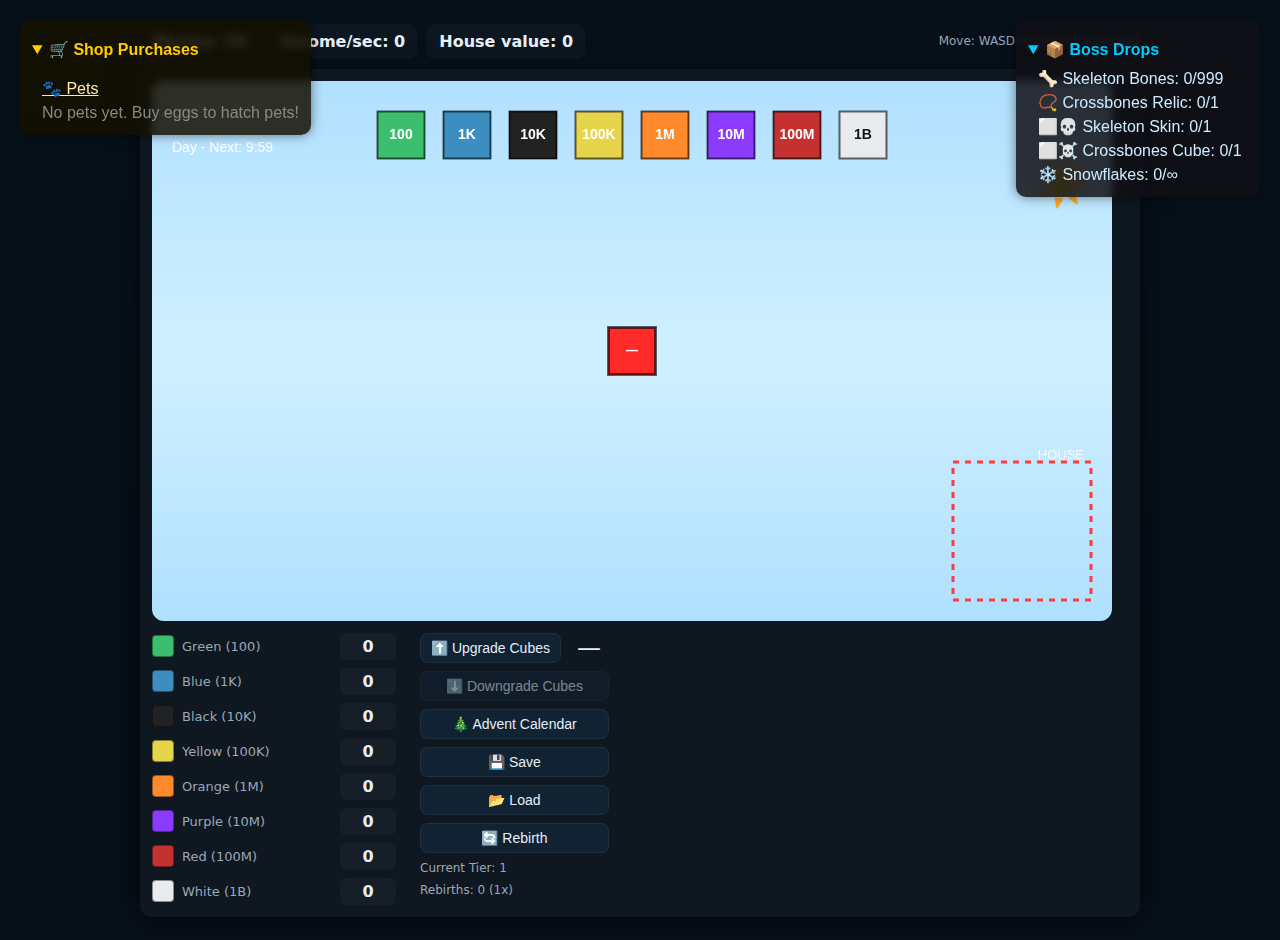
<file: main.html>
<!doctype html>
<html lang="en">
<head>
<meta charset="utf-8" />
<meta name="viewport" content="width=device-width,initial-scale=1" />
<title>Cubes Game — Specials</title>
<style>
  :root{
    --bg:#111;
    --panel:#0f1720;
    --text:#e6eef6;
    --muted:#9aa8b7;
    --accent:#ff3b3b;
  }
  html,body{height:100%;margin:0;font-family:Inter,Segoe UI,Roboto,system-ui,-apple-system,Arial}
  body{background:linear-gradient(180deg,#07101a,#051017);color:var(--text);display:flex;align-items:center;justify-content:center;padding:20px}
  .wrap{width:1000px;max-width:98vw}
  .hud{display:flex;gap:16px;align-items:center;margin-bottom:8px}
  .stat{background:rgba(255,255,255,0.03);padding:8px 12px;border-radius:8px;font-weight:600;color:var(--text)}
  .muted{color:var(--muted);font-weight:400}
  .game{background:var(--panel);padding:12px;border-radius:12px;box-shadow:0 8px 30px rgba(0,0,0,0.6)}
  canvas{background:linear-gradient(180deg,#0b2330,#08202a);display:block;border-radius:12px;cursor:crosshair}
  .bottom-row{display:flex;align-items:flex-start;gap:24px;margin-top:12px}
  .legend{display:flex;flex-direction:column;gap:8px}
  .legend-row{display:flex;align-items:center;gap:8px}
  .swatch{width:20px;height:20px;border-radius:4px;border:1px solid rgba(0,0,0,0.4)}
  .legend-label{min-width:150px;color:var(--muted);font-size:13px}
  .counter{background:rgba(255,255,255,0.03);padding:4px 8px;border-radius:6px;min-width:40px;text-align:center;font-weight:700}
  .controls{display:flex;flex-direction:column;gap:8px}
  button{background:#123;color:var(--text);padding:6px 10px;border-radius:8px;border:1px solid rgba(255,255,255,0.06);cursor:pointer;font-size:14px}
  button:active{transform:translateY(1px)}
  button:disabled{opacity:0.5;cursor:not-allowed}
  .hint{font-size:12px;color:var(--muted)}
  .topline{display:flex;gap:10px;align-items:center;margin-bottom:10px}
  .small{font-size:12px;color:var(--muted)}

  #bossDropsContainer {
    position: fixed;
    top: 20px;
    right: 20px;     /* move anywhere you want */
    z-index: 10000;

    background: rgba(15, 15, 20, 0.85);
    padding: 10px 12px;
    border-radius: 10px;
    box-shadow: 0 0 12px rgba(0,0,0,0.5);
    backdrop-filter: blur(4px);
    color: #cdeaff;
    font-family: sans-serif;
    min-width: 220px;
  }

  #bossDropsContainer summary {
  cursor: pointer;
  font-weight: bold;
  font-size: 16px;
  color: #00ccff;
  }

  #bossDropsContainer details[open] summary {
  color: #00ffff;
  }


#shopPurchasesContainer {
  position: fixed;
  top: 20px;
  left: 20px;      /* Put shop on left, boss on right */
  z-index: 10000;

  background: rgba(20, 15, 0, 0.85);
  padding: 10px 12px;
  border-radius: 10px;
  box-shadow: 0 0 12px rgba(0,0,0,0.5);
  backdrop-filter: blur(4px);
  color: #ffe9a3;
  font-family: sans-serif;
  min-width: 220px;
}

#shopPurchasesContainer summary {
  cursor: pointer;
  font-weight: bold;
  font-size: 16px;
  color: #ffcc00;
}

#shopPurchasesContainer details[open] summary {
  color: #ffe066;
}

/* Admin Panel Styles */
#adminPanel {
  position: fixed;
  top: 50%;
  left: 50%;
  transform: translate(-50%, -50%);
  background: rgba(20, 20, 30, 0.98);
  border: 2px solid #FFD700;
  border-radius: 15px;
  padding: 20px;
  z-index: 10000;
  color: white;
  min-width: 500px;
  max-width: 80vw;
  max-height: 80vh;
  overflow-y: auto;
  display: none;
  box-shadow: 0 0 30px rgba(255, 215, 0, 0.5);
}

#adminPanel.active {
  display: block;
}

#adminPanel h2 {
  margin: 0 0 15px 0;
  color: #FFD700;
  text-align: center;
  font-size: 24px;
}

.admin-section {
  margin: 15px 0;
  padding: 10px;
  background: rgba(255, 255, 255, 0.05);
  border-radius: 8px;
}

.admin-section h3 {
  margin: 0 0 10px 0;
  color: #00ffff;
  font-size: 16px;
}

.admin-btn {
  background: #1a4d7a;
  color: white;
  border: 1px solid #00ffff;
  padding: 8px 15px;
  margin: 5px;
  border-radius: 5px;
  cursor: pointer;
  font-size: 14px;
  transition: all 0.2s;
}

.admin-btn:hover {
  background: #2a5d8a;
  transform: translateY(-2px);
}

.admin-btn:active {
  transform: translateY(0);
}

.admin-input {
  background: #222;
  color: white;
  border: 1px solid #555;
  padding: 5px 10px;
  border-radius: 5px;
  margin: 5px;
  width: 100px;
}

.admin-close {
  position: absolute;
  top: 10px;
  right: 10px;
  background: #8B0000;
  border: none;
  color: white;
  font-size: 20px;
  width: 30px;
  height: 30px;
  border-radius: 50%;
  cursor: pointer;
}
</style>
</head>
<body>
  <!-- Admin Panel -->
<div id="adminPanel">
  <button class="admin-close" onclick="toggleAdminPanel()">×</button>
  <h2>🔧 Admin Panel 🔧</h2>
  
  <!-- Money Section -->
  <div class="admin-section">
    <h3>💰 Money Controls</h3>
    <button class="admin-btn" onclick="adminAddMoney(1000000000000000000000000000000000n)">+100DC</button>
    <button class="admin-btn" onclick="adminAddMoney(1000000000000000000000000n)">+1SP</button>
    <button class="admin-btn" onclick="adminAddMoney(1000000000000000000n)">+1QI</button>
    <button class="admin-btn" onclick="adminAddMoney(1000000000000n)">+1T</button>
    <button class="admin-btn" onclick="adminSetMoney(0n)">Reset to 0</button>
  </div>
  
  <!-- Day/Night Controls -->
  <div class="admin-section">
    <h3>🌍 Day/Night Cycle</h3>
    <button class="admin-btn" onclick="changeDayNightCycle('day', true)">☀️ Set Day</button>
    <button class="admin-btn" onclick="changeDayNightCycle('sunset', true)">🌅 Set Sunset</button>
    <button class="admin-btn" onclick="changeDayNightCycle('night', true)">🌙 Set Night</button>
    <button class="admin-btn" onclick="changeDayNightCycle('sunrise', true)">🌄 Set Sunrise</button>
  </div>
  
  <!-- Event Controls -->
  <div class="admin-section">
    <h3>🎮 Events</h3>
    <button class="admin-btn" onclick="adminTriggerEvent('Blackhole')">⚫ Blackhole</button>
    <button class="admin-btn" onclick="adminTriggerEvent('Hurricane')">🌀 Hurricane</button>
    <button class="admin-btn" onclick="adminTriggerEvent('Disco')">🪩 Disco</button>
    <button class="admin-btn" onclick="adminTriggerEvent('Volcano')">🌋 Volcano</button>
    <button class="admin-btn" onclick="adminTriggerEvent('Earthquake')">🫨 Earthquake</button>
    <button class="admin-btn" onclick="adminTriggerEvent('Glitched')">⚜️ Glitched</button>
    <button class="admin-btn" onclick="adminTriggerEvent('Galactic')">🚀 Galactic</button>
    <button class="admin-btn" onclick="triggerWeatherEvent()">🌦️ Random Weather</button>
    <button class="admin-btn" onclick="startChristmasEvent()">🎄 Christmas</button>
  </div>
  
  <!-- Boss Controls -->
  <div class="admin-section">
    <h3>☠️ Boss Controls</h3>
    <button class="admin-btn" onclick="spawnBoss()">Spawn Boss</button>
    <button class="admin-btn" onclick="adminKillBoss()">Kill Boss</button>
  </div>
  
  <!-- Advent Calendar Controls -->
  <div class="admin-section">
    <h3>📅 Advent Calendar</h3>
    <button class="admin-btn" onclick="adminAdventSkipDay()">⏭️ Skip +1 Day</button>
    <button class="admin-btn" onclick="adminAdventBackDay()">⏮️ Back -1 Day</button>
    <button class="admin-btn" onclick="adminAdventReset()">🔄 Reset to Today</button>
    <button class="admin-btn" onclick="showAdventCalendar()">📖 Open Calendar</button>
    <span style="color:#aaa; font-size:12px; margin-left:10px;">Current: Day <span id="adminAdventDay">1</span></span>
  </div>
  
  <!-- Pet Controls -->
  <div class="admin-section">
    <h3>🐾 Pet Controls</h3>
    <button class="admin-btn" onclick="adminGiveRandomEgg()">🥚 Random Egg</button>
    <button class="admin-btn" onclick="adminClearAllPets()">🗑️ Clear All Pets</button>
    <button class="admin-btn" onclick="adminMaxPetSlots()">⬆️ Max Pet Slots (10)</button>
  </div>
  
  <!-- Rebirth Controls -->
  <div class="admin-section">
    <h3>🔄 Rebirth</h3>
    <button class="admin-btn" onclick="adminCompleteRebirth()">Complete Next Rebirth</button>
    <button class="admin-btn" onclick="adminResetRebirths()">Reset All Rebirths</button>
    <span style="color:#aaa; font-size:12px; margin-left:10px;">Current: <span id="adminRebirthCount">0</span></span>
  </div>
  
  <!-- Cube Controls -->
  <div class="admin-section">
    <h3>🎲 Cube Controls</h3>
    <button class="admin-btn" onclick="adminMaxAllCubes()">Max All Cubes (999)</button>
    <button class="admin-btn" onclick="adminClearAllCubes()">Clear All Cubes</button>
  </div>
  
  <!-- Shop Controls -->
  <div class="admin-section">
    <h3>🛒 Shop</h3>
    <button class="admin-btn" onclick="adminUnlockAllShop()">Unlock All Items</button>
  </div>
</div>
<div class="wrap">
  <div class="hud topline">
    <div class="stat" id="moneyDisplay">Money: 0</div>
    <div class="stat" id="incomeDisplay">Income/sec: 0</div>
    <div class="stat" id="houseDisplay">House value: 0</div>
    <div style="flex:1"></div>
<div class="small muted">Move: WASD or click to set target</div>
  </div>

  <div class="game">
    <canvas id="gameCanvas" width="960" height="540"></canvas>

    <div class="bottom-row">
      <div class="legend" id="legendContainer"></div>

<div class="controls">
  <div style="display:flex;gap:8px;align-items:center;">
    <button id="upgradeBtn" style="flex:1;">⬆️ Upgrade Cubes</button>
    <div id="eventIndicator" style="font-size:24px;width:40px;text-align:center;flex-shrink:0;" title="No active event">—</div>
  </div>
  <button id="downgradeBtn">⬇️ Downgrade Cubes</button>
  <button id="adventBtn">🎄 Advent Calendar</button>
  <button id="saveBtn">💾 Save</button>
  <button id="loadBtn">📂 Load</button>
  <button id="rebirthBtn">🔄 Rebirth</button>
  <div class="hint" id="tierHint">Current Tier: 1</div>
  <div class="hint" id="rebirthHint">Rebirths: 0 (1x)</div>
</div>

      <!-- 🧭 Inventory / Drop Counter -->
    <div id="inventoryContainer" style="color:white;">
      <div class="legend-label"></div>
      <div id="inventoryList" style="margin-top:6px; line-height:1.5;"></div>
    </div>

    <!-- 🏪 SHOP AREA (hidden until inside house) -->
    <div id="shopContainer" style="display:none; color:white;">
      <div class="legend-label">🏪 SHOP</div>
      <div id="shopItems" style="margin-top:6px; line-height:1.5;"></div>
    </div>

 </div>
 </div>
</div>

<script>
const canvas = document.getElementById('gameCanvas');


// === ADMIN ABUSE EVENTS CONFIGURATION ===
const adminAbuseEvents = [
  {
    name: "Blackhole",
    key: "!",
    duration: 120000, // 2 minutes in ms
    incomeBoost: 1.30, // 30% boost
    bg: "radial-gradient(circle at center, #000000 0%, #1a0033 30%, #330066 60%, #000000 100%)",
    overlay: "rgba(0,0,0,0.3)",
    animation: "blackhole"
  },
  {
    name: "Hurricane",
    key: "@",
    duration: 60000, // 1 minute
    incomeBoost: 1.15,
    bg: "radial-gradient(circle, #334455 0%, #1a2a3a 50%, #0d1520 100%)",
    overlay: "rgba(100,120,150,0.25)",
    animation: "hurricane"
  },
  {
    name: "Disco",
    key: "#",
    duration: 95000, // 1 min 35 sec
    incomeBoost: 1.25,
    bg: "linear-gradient(45deg, #ff00ff 0%, #00ffff 25%, #ffff00 50%, #ff00ff 75%, #00ffff 100%)",
    overlay: "rgba(255,255,255,0.1)",
    animation: "disco"
  },
  {
    name: "Volcano",
    key: "$",
    duration: 45000, // 45 seconds
    incomeBoost: 1.35,
    bg: "linear-gradient(180deg, #330000 0%, #660000 30%, #ff4400 60%, #ff8800 100%)",
    overlay: "rgba(255,100,0,0.3)",
    animation: "volcano"
  },
  {
    name: "Earthquake",
    key: "%",
    duration: 15000, // 15 seconds
    incomeBoost: 1.50,
    bg: "linear-gradient(180deg, #2a2520 0%, #3a2a20 50%, #2a2520 100%)",
    overlay: "rgba(100,80,60,0.2)",
    animation: "earthquake"
  },
  {
    name: "Glitched",
    key: "^",
    duration: 60000, // 1 minute
    incomeBoost: 1.35,
    bg: "linear-gradient(90deg, #000 0%, #0f0 2%, #000 4%, #f0f 6%, #000 8%, #0ff 10%, #000 100%)",
    overlay: "rgba(0,255,0,0.15)",
    animation: "glitched"
  },
  {
    name: "Galactic",
    key: "&",
    duration: 180000, // 3 minutes
    incomeBoost: 1.20,
    bg: "radial-gradient(circle at 20% 30%, #4a0080 0%, #000033 40%, #000000 100%)",
    overlay: "rgba(80,60,150,0.2)",
    animation: "galactic"
  }
];

// === CHRISTMAS EVENT CONFIGURATION ===
const christmasEvent = {
  active: false,
  lastTrigger: 0,
  interval: 60 * 60 * 1000, // 1 hour in ms
  duration: 10 * 60 * 1000, // 10 minutes active
  incomeBoost: 1.20, // 20% boost
  snowflakes: [],
  snowCollected: 0
};

// === ADVENT CALENDAR CONFIGURATION ===
const adventCalendar = {
  currentDay: 1, // Tracks which day we're on (1-25)
  year: new Date().getFullYear(),
  claimedDays: [], // Array of claimed day numbers
    debugOffset: 0, // NEW: For debug day skipping
  rewards: {
    1: { type: "pet", name: "Snowflake Cube", icon: "❄️", color: "#B0E0E6", ability: "passive_income", value: 1.10, description: "+10% income" },
    2: { type: "sword", name: "Candy Cane Sword", icon: "🍭", special: 3, price: 0 },
    3: { type: "pet", name: "Gingerbread Cube", icon: "🍪", color: "#8B4513", ability: "speed_boost", value: 1.15, description: "+15% speed" },
    4: { type: "snow", amount: 50 },
    5: { type: "pet", name: "Holly Cube", icon: "🎄", color: "#228B22", ability: "money_doubler", value: 0.20, description: "Double money (5min)" },
    6: { type: "skin", name: "Santa Skin", icon: "🎅", special: 8, color: "#DC143C" },
    7: { type: "money", amount: 1_000_000_000_000_000n }, // 1QA
    8: { type: "pet", name: "Star Cube", icon: "⭐", color: "#FFD700", ability: "shooting_star", value: 0.50, description: "Shooting star (10min)" },
    9: { type: "relic", name: "Christmas Relic", icon: "🎁", special: 1.45 },
    10: { type: "snow", amount: 100 },
    11: { type: "pet", name: "Bell Cube", icon: "🔔", color: "#C0C0C0", ability: "entity_spawner", value: 1, description: "Spawns entities (10min)" },
    12: { type: "sword", name: "Frost Blade", icon: "❄️🗡️", special: 5, price: 0 },
    13: { type: "pet", name: "Ornament Cube", icon: "🎀", color: "#FF69B4", ability: "passive_income", value: 1.15, description: "+15% income" },
    14: { type: "money", amount: 10_000_000_000_000_000n }, // 10QA
    15: { type: "skin", name: "Elf Skin", icon: "🧝", special: 9, color: "#32CD32" },
    16: { type: "snow", amount: 150 },
    17: { type: "pet", name: "Wreath Cube", icon: "🎊", color: "#006400", ability: "cycle_changer", value: 0.80, description: "Change day/night (2min)" },
    18: { type: "money", amount: 100_000_000_000_000_000n }, // 100QA
    19: { type: "snow", amount: 200 },
    20: { type: "money", amount: 1_000_000_000_000_000_000n }, // 1QI
    21: { type: "pet", name: "Reindeer Cube", icon: "🦌", color: "#8B4513", ability: "double_damage", value: 2, description: "2x sword damage" },
    22: { type: "snow", amount: 250 },
    23: { type: "money", amount: 10_000_000_000_000_000_000n }, // 10QI
    24: { type: "money", amount: 100_000_000_000_000_000_000n }, // 100QI
    25: { type: "money", amount: 1_000_000_000_000_000_000_000n } // 1SX - Christmas Day Grand Prize!
  }
};

// Christmas pet database
const christmasPets = {
  "Snowflake Cube": { name: "Snowflake Cube", color: "#B0E0E6", icon: "❄️", ability: "passive_income", value: 1.10, description: "+10% income" },
  "Gingerbread Cube": { name: "Gingerbread Cube", color: "#8B4513", icon: "🍪", ability: "speed_boost", value: 1.15, description: "+15% speed" },
  "Holly Cube": { name: "Holly Cube", color: "#228B22", icon: "🎄", ability: "money_doubler", value: 0.20, description: "Double money (5min)" },
  "Star Cube": { name: "Star Cube", color: "#FFD700", icon: "⭐", ability: "shooting_star", value: 0.50, description: "Shooting star (10min)" },
  "Bell Cube": { name: "Bell Cube", color: "#C0C0C0", icon: "🔔", ability: "entity_spawner", value: 1, description: "Spawns entities (10min)" },
  "Ornament Cube": { name: "Ornament Cube", color: "#FF69B4", icon: "🎀", ability: "passive_income", value: 1.15, description: "+15% income" },
  "Wreath Cube": { name: "Wreath Cube", color: "#006400", icon: "🎊", ability: "cycle_changer", value: 0.80, description: "Change day/night (2min)" },
  "Reindeer Cube": { name: "Reindeer Cube", color: "#8B4513", icon: "🦌", ability: "double_damage", value: 2, description: "2x sword damage" }
};

// Christmas Shop Items
const christmasShopItems = {
  Swords: [
    { icon: "🎅🗡️", price: 1_000_000_000_000_000_000n, name: "Santa's Blade", limit: 1, special: 4 }
  ],
  Relics: [
    { icon: "🔔", price: 100_000_000_000_000_000_000_000n, name: "Jingle Bell Relic", limit: 1, special: 1.52 }
  ],
  Eggs: [
    { icon: "🎁", price: 100_000_000_000_000_000_000_000_000_000n, name: "Gift Egg", limit: 999, special: 1 }
  ],
  Skins: [
    { icon: "🎄", price: 10_000_000_000_000_000_000_000n, name: "Christmas Tree Skin", limit: 1, special: 10, color: "#228B22" }
  ],
  Potions: [
    { icon: "🎅🧪", price: 100_000_000_000_000_000_000n, name: "Santa's Potion", limit: 999, special: 5.2 }
  ]
};


// === DAY/NIGHT CYCLE CONFIGURATION ===
// === DAY/NIGHT CYCLE CONFIGURATION ===
const dayNightCycle = {
  current: "day", // "day", "night", "sunrise", "sunset"
  duration: 15 * 60 * 1000, // 15 minutes in milliseconds
  transitionDuration: 5 * 60 * 1000, // 5 minutes for sunrise/sunset
  nextChange: Date.now() + 10 * 60 * 1000, // 10 min until sunset starts
  transitioning: false,
  transitionProgress: 0,
  
  day: {
    background: "linear-gradient(180deg, #87CEEB 0%, #E0F6FF 50%, #87CEEB 100%)",
    canvasGradient: ["#B0E0FF", "#D0F0FF", "#B0E0FF"],
    overlay: "rgba(255, 255, 150, 0.1)",
    emoji: "☀️",
    name: "Day",
    celestialBody: "☀️",
    celestialY: 80
  },
  
  sunset: {
    background: "linear-gradient(180deg, #FF6B35 0%, #FF8C42 30%, #FFA756 60%, #87CEEB 100%)",
    canvasGradient: ["#FF6B35", "#FF8C42", "#FFA756"],
    overlay: "rgba(255, 100, 50, 0.2)",
    emoji: "🌅",
    name: "Sunset",
    celestialBody: "🌇",
    celestialY: 200
  },
  
  night: {
    background: "linear-gradient(180deg, #0A1128 0%, #1A2238 50%, #0A1128 100%)",
    canvasGradient: ["#0b2330", "#08202a", "#0b2330"],
    overlay: "rgba(0, 0, 50, 0.4)",
    emoji: "🌙",
    name: "Night",
    celestialBody: "🌙",
    celestialY: 80
  },
  
  sunrise: {
    background: "linear-gradient(180deg, #1A2238 0%, #FF6B35 40%, #FFB347 70%, #87CEEB 100%)",
    canvasGradient: ["#1A2238", "#FF6B35", "#FFB347"],
    overlay: "rgba(255, 150, 100, 0.2)",
    emoji: "🌄",
    name: "Sunrise",
    celestialBody: "🌅",
    celestialY: 200
  }
};

let dayNightStars = []; // for night time stars
let sunsetClouds = []; // for sunset/sunrise clouds

// Generate stars for night time
function generateStars() {
  dayNightStars = [];
  for (let i = 0; i < 100; i++) {
    dayNightStars.push({
      x: Math.random() * W,
      y: Math.random() * H * 0.6, // only in top 60% of screen
      size: 1 + Math.random() * 2,
      twinkle: Math.random(),
      twinkleSpeed: 0.5 + Math.random() * 1.5
    });
  }
}

// Generate clouds for sunset/sunrise
function generateClouds() {
  sunsetClouds = [];
  for (let i = 0; i < 8; i++) {
    sunsetClouds.push({
      x: Math.random() * W,
      y: 100 + Math.random() * 150,
      width: 60 + Math.random() * 80,
      height: 30 + Math.random() * 20,
      speed: 10 + Math.random() * 20,
      opacity: 0.3 + Math.random() * 0.4
    });
  }
}

// Change day/night cycle
// Change day/night cycle
function changeDayNightCycle(newCycle, isManual = false) {
  if (dayNightCycle.current === newCycle && !isManual) return;
  
  const oldCycle = dayNightCycle.current;
  dayNightCycle.current = newCycle;
  
  // Set next change time based on cycle
  if (isManual) {
    // Manual trigger - set appropriate next auto change
    if (newCycle === "day") {
      dayNightCycle.nextChange = Date.now() + 10 * 60 * 1000; // 10 min until sunset
    } else if (newCycle === "sunset") {
      dayNightCycle.nextChange = Date.now() + 5 * 60 * 1000; // 5 min until night
    } else if (newCycle === "night") {
      dayNightCycle.nextChange = Date.now() + 10 * 60 * 1000; // 10 min until sunrise
    } else if (newCycle === "sunrise") {
      dayNightCycle.nextChange = Date.now() + 5 * 60 * 1000; // 5 min until day
    }
  } else {
    // Auto progression
    if (newCycle === "sunset") {
      dayNightCycle.nextChange = Date.now() + 5 * 60 * 1000; // 5 min until night
    } else if (newCycle === "night") {
      dayNightCycle.nextChange = Date.now() + 10 * 60 * 1000; // 10 min until sunrise
    } else if (newCycle === "sunrise") {
      dayNightCycle.nextChange = Date.now() + 5 * 60 * 1000; // 5 min until day
    } else if (newCycle === "day") {
      dayNightCycle.nextChange = Date.now() + 10 * 60 * 1000; // 10 min until sunset
    }
  }
  
  console.log(`🌍 ${dayNightCycle[newCycle].name} started! Next change in ${Math.round((dayNightCycle.nextChange - Date.now()) / 60000)} minutes`);
  
  // Generate appropriate particles
  if (newCycle === "night" || newCycle === "sunrise") {
    generateStars();
  }
  if (newCycle === "sunset" || newCycle === "sunrise") {
    generateClouds();
  }
  
  updateEventIndicator();
    // Update shop display if player is in house
  if (insideHouse) {
    updateShopDisplay();
  }
}


// Auto cycle with transitions
function checkDayNightCycle() {
  if (Date.now() >= dayNightCycle.nextChange) {
    const current = dayNightCycle.current;
    
    // Progression: day -> sunset -> night -> sunrise -> day
    if (current === "day") {
      changeDayNightCycle("sunset");
    } else if (current === "sunset") {
      changeDayNightCycle("night");
    } else if (current === "night") {
      changeDayNightCycle("sunrise");
    } else if (current === "sunrise") {
      changeDayNightCycle("day");
    }
  }
}

// Check cycle every second
setInterval(checkDayNightCycle, 1000);

// Auto cycle every 15 minutes
function checkDayNightCycle() {
  if (Date.now() >= dayNightCycle.nextChange) {
    const newCycle = dayNightCycle.current === "day" ? "night" : "day";
    changeDayNightCycle(newCycle);
  }
}

// Check cycle every second
setInterval(checkDayNightCycle, 1000);
const rebirthLevels = [
  {
    level: 1,
    cost: 1_000_000_000n, // 1B
    requiredCube: "Red",
    requiredCount: 10,
    incomeMultiplier: 0.5,
    description: "Rebirth 1: +0.5x Income"
  },
  {
    level: 2,
    cost: 1_000_000_000_000n, // 1T
    requiredCube: "Light Blue",
    requiredCount: 10,
    incomeMultiplier: 0.5,
    petSlotReward: 1,
    description: "Rebirth 2: +0.5x Income, +1 Pet Slot"
  },
  {
    level: 3,
    cost: 1_000_000_000_000_000n, // 1QA
    requiredCube: "Light Orange",
    requiredCount: 10,
    incomeMultiplier: 0.5,
    description: "Rebirth 3: +0.5x Income"
  },
  {
    level: 4,
    cost: 1_000_000_000_000_000_000n, // 1QI
    requiredCube: "Light Gray",
    requiredCount: 10,
    incomeMultiplier: 0.5,
    petSlotReward: 1,
    description: "Rebirth 4: +0.5x Income, +1 Pet Slot"
  },
  {
    level: 5,
    cost: 1_000_000_000_000_000_000_000n, // 1SX
    requiredCube: "Indigo",
    requiredCount: 10,
    incomeMultiplier: 0.5,
    description: "Rebirth 5: +0.5x Income"
  },
  {
    level: 6,
    cost: 1_000_000_000_000_000_000_000_000n, // 1SP
    requiredCube: "Dark Purple",
    requiredCount: 10,
    incomeMultiplier: 0.5,
    description: "Rebirth 6: +0.5x Income"
  },
  {
    level: 7,
    cost: 1_000_000_000_000_000_000_000_000_000n, // 1OC
    requiredCube: "Neon Green",
    requiredCount: 10,
    incomeMultiplier: 0.5,
    petSlotReward: 1,
    description: "Rebirth 7: +0.5x Income, +1 Pet Slot"
  },
  {
    level: 8,
    cost: 100_000_000_000_000_000_000_000_000_000n, // 100OC (1NO)
    requiredCube: "Bright Orange",
    requiredCount: 10,
    incomeMultiplier: 0.5,
    description: "Rebirth 8: +0.5x Income"
  },
  {
    level: 9,
    cost: 100_000_000_000_000_000_000_000_000_000_000n, // 1DC
    requiredCube: "Dark Brown",
    requiredCount: 10,
    incomeMultiplier: 0.5,
    petSlotReward: 2,
    goldenSwordReward: true,
    description: "Rebirth 9: +0.5x Income, +2 Pet Slots, Golden Sword (MAX)"
  }
];

let rebirthCount = 0;
let rebirthMultiplier = 1.0;
let maxPetSlots = 3; // NEW: Track max pet slots

const rebirthBtn = document.getElementById('rebirthBtn');
const rebirthHint = document.getElementById('rebirthHint');

// Admin Abuse event state
let currentAdminEvent = null;
let adminEventTimer = null;
let adminEventParticles = [];
let adminEventOverlayAlpha = 0;
let adminEventShakeX = 0;
let adminEventShakeY = 0;

const ctx = canvas.getContext('2d');

const W = canvas.width, H = canvas.height;
const CUBE_SIZE = 48;
const CUBE_SPACING = 18;
const CUBE_COUNT = 8;
const TOP_Y = 30;

const moneyDisplay = document.getElementById('moneyDisplay');
const incomeDisplay = document.getElementById('incomeDisplay');
const houseDisplay = document.getElementById('houseDisplay');
const legendContainer = document.getElementById('legendContainer');
const upgradeBtn = document.getElementById('upgradeBtn');
const downgradeBtn = document.getElementById('downgradeBtn');
const tierHint = document.getElementById('tierHint');

let cubeTier = 0; // 0 = base, 1 = tier 2, 2 = tier 3

let currentWeather = null;
let weatherTimer = null;
let weatherMultiplier = 1; // affects income
let speedMultiplier = 1;   // affects movement
let weatherOverlayAlpha = 0;

let weatherParticles = [];

// put this at top-level, once
let equippedCategory = null;

// make equipCategory callable from inline onclick in the generated HTML
window.equipCategory = function(cat) {
  // toggle: equip if different, unequip if same
  equippedCategory = (equippedCategory === cat) ? null : cat;
  // refresh inventory UI
  updateInventoryDisplay();
};

let equippedItems = {}; // e.g. { Swords: "Iron Sword", Relics: "Magic Relic" }


let equippedSwordSpecial = 0;
let equippedRelicSpecial = 1;
let equippedEggSpecial = 0;
let equippedSkinSpecial = 1;
let equippedPotionSpecial = 1;

// Potion event state
let potionActive = false;
let potionMultiplier = 1;
let potionEndTime = 0;

let swordicon ="";

const skins = {
  1:   { color: "#ff2b2b" },
  2:  { color: "#4d7cff" },
  3: { color: "#a45ee5" },
  4:  { color: "#ffd700" },
  5:  { color: "#e9ecef" },
  6: { color: "#FFF917" }, // Sunny
  7: { color: "#312F36" }, // Night
  8: { color: "#DC143C" }, // Santa Red
  9: { color: "#32CD32" }, // Elf Green
  10: { color: "#228B22" } // Christmas Tree Green - NEW
};
// Global pet ability flags
window.giftDropMultiplier = 1.0;
window.healingShieldActive = false;
window.luckyStarActive = false;
window.luckyStarMultiplier = 1.0;

window.equipItem = function equipItem(category, itemName) {
  // Find item in player inventory
  const inventoryCategory = playerInventory[category];
  if (!inventoryCategory) {
    console.error("Category not found:", category);
    return;
  }
  
  const item = inventoryCategory.find(i => i.name === itemName);
  if (!item) {
    console.error("Item not found:", itemName);
    return;
  }

  // Assign special values to corresponding global variable
  switch (category) {
    case "Swords":
      equippedSwordSpecial = item.special || 0;
      swordicon = item.icon;
      break;
    case "Relics":
      equippedRelicSpecial = item.special || 1;
      break;
    case "Eggs":
      equippedEggSpecial = item.special || 0;
      break;
    case "Skins":
      equippedSkinSpecial = item.special || 1;
      // Update character color based on skin
      if (skins[equippedSkinSpecial]) {
        character.color = skins[equippedSkinSpecial].color;
      }
      break;
    case "Potions":
      equippedPotionSpecial = item.special || 1;
      activatePotionEvent(item.special);
      break;
  }

  // Mark as equipped in inventory
  playerInventory[category].forEach(i => i.equipped = (i.name === itemName));

  console.log(`✅ Equipped ${item.name} (${category}) — special: ${item.special}`);
  recomputeIncome(); // Recalculate with new equipment
  updateInventoryDisplay();
  html += `<span style="color:#aaa;">Equipped: ${equippedPets.length}/${maxPetSlots}</span>`;
}

// Draw pets following the character
function renderPets(ctx) {
  equippedPets.forEach(pet => {
    // Draw pet body
    ctx.fillStyle = pet.color;
    ctx.fillRect(pet.x, pet.y, 32, 32); // Smaller than character (48x48)
    
    // Draw pet icon
    ctx.font = '20px sans-serif';
    ctx.textAlign = 'center';
    ctx.textBaseline = 'middle';
    ctx.fillText(pet.icon, pet.x + 16, pet.y + 16);
    
    // Draw mutation indicator if exists
    if (pet.mutation) {
      const mut = petMutations[pet.mutation];
      ctx.font = '12px sans-serif';
      ctx.fillText(mut.emoji, pet.x + 26, pet.y + 6);
    }
  });
}


// === WEATHER LIST ===
const weatherEvents = [
  {
    name: "Rain",
    duration: 60_000, // lasts 1 min
    incomeBoost: 1.05,
    speedBoost: 1.0,
    bg: "linear-gradient(#445, #223)",
    overlay: "rgba(100,150,255,0.2)"
  },
  {
    name: "Wind",
    duration: 60_000,
    incomeBoost: 1.0,
    speedBoost: 1.05,
    bg: "linear-gradient(#ccd, #889)",
    overlay: "rgba(200,200,255,0.15)"
  },
  {
    name: "Thunder",
    duration: 60_000,
    incomeBoost: 1.10,
    speedBoost: 1.0,
    bg: "linear-gradient(#222, #000)",
    overlay: "rgba(255,255,150,0.25)"
  }
];
// Event emoji mapping
const eventEmojis = {
  "Wind": "💨",
  "Rain": "🌧️",
  "Thunder": "⛈️",
  "Blackhole": "⚫",
  "Hurricane": "🌀",
  "Disco": "🪩",
  "Volcano": "🌋",
  "Earthquake": "🫨",
  "Glitched": "⚜️",
  "Galactic": "🚀"
};
function nvl(value, defaultValue) {
return value == null ? defaultValue : value;
}




/**
Purpose:
Updates the HTML inventory UI (#inventoryList) to show:
Player’s current drops (bones, relics, skins, cubes).
All purchased shop items by category.
Key Behavior:

Builds HTML dynamically with item icons and current counts.
Pulls data from dropCounters, dropLimits, and playerInventory.
 * @returns {void}
 */
function updateInventoryDisplay() {
  //const inv = document.getElementById('inventoryDisplay');
  const inv = document.getElementById("inventoryList");

  const bossOpen = document.getElementById("detailsBossDrops")?.open ?? true;
  const shopOpen = document.getElementById("detailsShopPurchases")?.open ?? true;

  if (!inv) return;

  
// --- Boss Drops Section ---
let html = `
   <div id="bossDropsContainer">
  <details id="detailsBossDrops" open style="margin-top:8px;">
    <summary style="cursor:pointer; font-weight:bold; color:#00ccff;">📦 Boss Drops</summary>
    <div style="margin-left:10px; margin-top:5px;">
      🦴 Skeleton Bones: ${nvl(dropCounters["🦴 Skeleton Bones"],0)}/${dropLimits.bones}<br>
      📿 Crossbones Relic: ${nvl(dropCounters["📿 Crossbones Relic"],0)}/${dropLimits.relic}<br>
      ⬜💀 Skeleton Skin: ${nvl(dropCounters["⬜💀 Skeleton Skin"],0)}/${dropLimits.skin}<br>
      ⬜☠️ Crossbones Cube: ${nvl(dropCounters["⬜☠️ Crossbones Cube"],0)}/${dropLimits.cube}<br>
      ❄️ Snowflakes: ${nvl(dropCounters["❄️ Snowflakes"],0)}/∞<br>
    </div>
  </details>
   </div>
`;


  // --- Shop Inventory ---
  //html += `<b>Shop Purchases</b><br>`;
  html += '<div id="shopPurchasesContainer"><details id="detailsShopPurchases" open style="margin-top:8px;"><summary style="cursor:pointer; font-weight:bold; color:#ffcc00;">🛒 Shop Purchases</summary><div style="margin-left:10px; margin-top:5px;"><div>';
  
  const categories = ["Swords", "Relics", "Eggs", "Skins", "Potions"];

  categories.forEach(cat => {
    const items = playerInventory[cat];
    if (!items || items.length === 0) return;

    html += `<u>${cat}</u><br>`;

playerInventory[cat].forEach(item => {
  const limit = (cat === "Eggs" || cat === "Potions") ? 999 : 1;
  const isEquipped = !!item.equipped;

  // Get the correct special value for this category
  let equippedSpecial = 0;
  switch (cat) {
    case "Swords":   equippedSpecial = equippedSwordSpecial; break;
    case "Relics":   equippedSpecial = equippedRelicSpecial; break;
    case "Eggs":     equippedSpecial = equippedEggSpecial; break;
    case "Skins":    equippedSpecial = equippedSkinSpecial; break;
    case "Potions":  equippedSpecial = equippedPotionSpecial; break;
  }

  // Use item.special if it exists, otherwise show equipped value
  const displaySpecial = item.special || equippedSpecial;

  // Build the button label
  const btnLabel = isEquipped ? `Equipped (⭐${displaySpecial})` : 'Equip';

  // Append to HTML string
  html += `${item.icon} ${item.name}: ${item.count}/${limit}`;
  
  // Add Equip button for non-eggs
  if (cat !== "Eggs") {
    html += `
      <button
        onclick="equipItem('${cat}', '${item.name}')"
        style="
          margin-left:5px; 
          padding:2px 6px; 
          border-radius:5px; 
          background:${isEquipped ? '#28a745' : '#333'}; 
          color:white; 
          border:none; 
          cursor:pointer;
        ">
        ${btnLabel}
      </button>`;
  }
  
  // Add Open buttons for eggs
  if (cat === "Eggs" && item.count > 0) {
    html += `
      <button
        onclick="openEggFromInventory('${item.name}', 1)"
        style="
          margin-left:5px; 
          padding:2px 6px; 
          border-radius:5px; 
          background:#FFA500; 
          color:white; 
          border:none; 
          cursor:pointer;
        ">
        Open 1
      </button>`;
    
    if (item.count >= 10) {
      html += `
        <button
          onclick="openEggFromInventory('${item.name}', 10)"
          style="
            margin-left:5px; 
            padding:2px 6px; 
            border-radius:5px; 
            background:#FF8C00; 
            color:white; 
            border:none; 
            cursor:pointer;
          ">
          Open 10
        </button>`;
    }
  }
  
  html += `<br>`;
});



    html += `<br>`;
  });
// --- Pet Inventory (ONLY ONE SECTION) ---
html += '<div style="margin-top:15px;"><u>🐾 Pets</u><br>';

if (playerPets.length === 0) {
  html += '<span style="color:#888;">No pets yet. Buy eggs to hatch pets!</span><br>';
} else {
  html += `<span style="color:#aaa;">Equipped: ${equippedPets.length}/${maxPetSlots}</span>`;
  
  // Add bulk delete button
  html += `<button onclick="bulkDeletePets()" style="margin-left:10px;padding:2px 8px;border-radius:5px;background:#dc3545;color:white;border:none;cursor:pointer;">🗑️ Delete All Unequipped</button><br>`;
  
// Add search bar with tips
html += `
  <div style="margin-top:8px;margin-bottom:8px;">
    <input 
      type="text" 
      id="petSearchInput" 
      placeholder="🔍 Search pets..." 
      style="padding:4px 8px;border-radius:5px;border:1px solid #555;background:#222;color:white;width:200px;"
      oninput="filterPets(this.value)"
    />
    <button 
      onclick="clearPetSearch()" 
      style="margin-left:5px;padding:4px 8px;border-radius:5px;background:#555;color:white;border:none;cursor:pointer;">
      Clear
    </button>
    <br>
    <span style="font-size:10px;color:#888;margin-left:2px;">
      💡 Tips: Search by name, ability, mutation, or try: "equipped", "unequipped", "mutated"
    </span>
  </div>
`;
  
  // Pet list container
  html += '<div id="petListContainer">';
  
playerPets.forEach(pet => {
  const mutationText = pet.mutation ? ` [${petMutations[pet.mutation].emoji} ${pet.mutation}]` : '';
  const equippedBtn = pet.equipped 
    ? '<button onclick="togglePetEquip(' + pet.id + ')" style="margin-left:5px;padding:2px 6px;border-radius:5px;background:#28a745;color:white;border:none;cursor:pointer;">✓ Equipped</button>'
    : '<button onclick="togglePetEquip(' + pet.id + ')" style="margin-left:5px;padding:2px 6px;border-radius:5px;background:#333;color:white;border:none;cursor:pointer;">Equip</button>';
  
  const deleteBtn = '<button onclick="deletePet(' + pet.id + ')" style="margin-left:5px;padding:2px 6px;border-radius:5px;background:#dc3545;color:white;border:none;cursor:pointer;">🗑️</button>';
  
  // Add egg type to data attributes
  html += `<div class="pet-item" data-pet-name="${pet.name.toLowerCase()}" data-pet-ability="${pet.ability.toLowerCase()}" data-pet-mutation="${(pet.mutation || '').toLowerCase()}" data-pet-egg="${(pet.eggType || '').toLowerCase()}">`;
  html += `${pet.icon} ${pet.name}${mutationText} ${equippedBtn} ${deleteBtn}<br>`;
  html += `<span style="font-size:11px;color:#888;margin-left:20px;">${pet.description}</span><br>`;
  html += `</div>`;
});
  
  html += '</div>'; // Close petListContainer
}

html += '</div>';
  html += '</div></details>';
  // Save current search value before updating
const searchInput = document.getElementById('petSearchInput');
const currentSearchValue = searchInput ? searchInput.value : '';
  inv.innerHTML = html;
  document.getElementById("detailsBossDrops").open = bossOpen;
  document.getElementById("detailsShopPurchases").open = shopOpen;

// Restore search value after updating
const newSearchInput = document.getElementById('petSearchInput');
if (newSearchInput && currentSearchValue) {
  newSearchInput.value = currentSearchValue;
  filterPets(currentSearchValue);
}
}

// --- Equip logic ---
function equipCategory(cat) {
  equippedCategory = (equippedCategory === cat) ? null : cat;
  updateInventoryDisplay();
}

/**
 * Adds one item of the specified type to the player's inventory.
 * If the item does not already exist in the player's inventory, it will be added with a count of 1.
 * If the item already exists, its count will be incremented by 1.
 * The function will also update the inventory display in the game UI after adding the item.
 * @param {string} itemName - The name of the item to add to the player's inventory.
 * @returns {void}
 */
function addToInventory(itemName) {
  if (!drops[itemName]) drops[itemName] = 0; // ensure item exists
  const limits = {
    "🗡️ Sword I": 999n,
    "🗡️ Sword II": 999n,
    "🗡️ Sword III": 999n,
    "🗡️ Sword IV": 999n,
    "🗡️ Sword V": 999n,
    "📿 Relic I": 1n,
    "📿 Relic II": 1n,
    "📿 Relic III": 1n,
    "📿 Relic IV": 1n,
    "📿 Relic V": 1n,
    "🥚 Egg I": 999n,
    "🥚 Egg II": 999n,
    "🥚 Egg III": 999n,
    "🥚 Egg IV": 999n,
    "🥚 Egg V": 999n,
    "💎 Skin I": 1n,
    "💎 Skin II": 1n,
    "💎 Skin III": 1n,
    "💎 Skin IV": 1n,
    "💎 Skin V": 1n,
    "🧪 Potion I": 999n,
    "🧪 Potion II": 999n,
    "🧪 Potion III": 999n,
    "🧪 Potion IV": 999n,
    "🧪 Potion V": 999n,
  };
  
  const limit = limits[itemName] ?? 999n;
  if (BigInt(drops[itemName]) < limit) {
    drops[itemName] = BigInt(drops[itemName]) + 1n;
    updateInventoryDisplay();
  }
}
// ADD THIS ENTIRE FUNCTION HERE (before updateShopDisplay)
function buyItem(category, index, skipOdds = false) {
  const item = shopItems[category][index];
  if (!item) {
    console.error("Item not found:", category, index);
    return;
  }

  const limit = (category === "Eggs" || category === "Potions") ? 999n : 1n;
  
  const inventoryKey = item.name;
  const owned = BigInt(inventory[inventoryKey] || 0n);

  if (owned >= limit) {
    alert(`You already own the maximum number of ${item.name}s!`);
    return;
  }

  if (money < item.price) {
    alert(`Not enough money to buy ${item.name}!`);
    return;
  }

// ❌ REMOVE THIS ENTIRE BLOCK:
// if (category === "Eggs") {
//   const pet = openEgg(item.name);
//   if (pet) {
//     alert(`🎉 Hatched ${pet.icon} ${pet.name}!\n${pet.description}`);
//   }
// }

  money -= item.price;
  inventory[inventoryKey] = owned + 1n;

  const existing = playerInventory[category].find(i => i.name === item.name);
  if (existing) {
    existing.count++;
  } else {
    playerInventory[category].push({
      icon: item.icon,
      name: item.name,
      count: 1,
      special: item.special
    });
  }

  updateDisplays();
  updateInventoryDisplay();
}

// Show egg odds before purchase
// Display pet odds for an egg type
function showEggOdds(eggType) {
  const pets = petDatabase[eggType];
  if (!pets) {
    return "Unknown egg type";
  }
  
  let oddsText = `🥚 ${eggType} Contents:\n\n`;
  
  // Sort pets by chance descending for better display
  const sortedPets = [...pets].sort((a, b) => b.chance - a.chance);
  
  sortedPets.forEach(pet => {
    const percentage = (pet.chance * 100).toFixed(2);
    oddsText += `${pet.icon} ${pet.name}\n`;
    oddsText += `   ${pet.description}\n`;
    oddsText += `   Chance: ${percentage}%\n\n`;
  });
  
  return oddsText;
}
function updateShopDisplay() {
  const shopContainer = document.getElementById('shopContainer');
  if (!shopContainer) return;
  shopContainer.innerHTML = "<div class='legend-label'>🏪 SHOP</div>";

  const purchaseLimits = {
    Swords: 1,
    Relics: 1,
    Eggs: 999,
    Skins: 1,
    Potions: 999
  };

  // ========== REGULAR SHOP ITEMS ==========
  for (const [category, items] of Object.entries(shopItems)) {
    const row = document.createElement('div');
    row.style.display = "flex";
    row.style.gap = "10px";
    row.style.marginTop = "8px";
    row.innerHTML = `<strong style='min-width:70px'>${category}:</strong>`;

    items.forEach((item, index) => {
      const btn = document.createElement('button');
      btn.innerText = `${item.icon} ${item.name}\n💰${shortLabel(item.price)}`;
      btn.style.display = "flex";
      btn.style.flexDirection = "column";
      btn.style.alignItems = "center";
      btn.style.justifyContent = "center";
      btn.style.fontSize = "10px";
      btn.style.padding = "4px 6px";
      btn.style.background = "#4a3000";
      btn.style.border = "1px solid #FFD700";

      btn.onclick = (e) => {
        if (category === "Eggs" && e.shiftKey) {
          buyItem(category, index, true);
        } else {
          buyItem(category, index, false);
        }
      };

      row.appendChild(btn);
    });
    shopContainer.appendChild(row);
  }

  // ========== DAY/NIGHT EVENT SHOPS ==========
  for (const [eventKey, eventShop] of Object.entries(eventShops)) {
    if (eventShop.activeWhen()) {
      const separator = document.createElement('div');
      separator.style.marginTop = "15px";
      separator.style.borderTop = "2px solid rgba(255,255,255,0.2)";
      separator.style.paddingTop = "10px";
      shopContainer.appendChild(separator);

      const eventTitle = document.createElement('div');
      eventTitle.className = 'legend-label';
      eventTitle.textContent = eventShop.displayName;
      eventTitle.style.color = "#FFD700";
      shopContainer.appendChild(eventTitle);

      for (const [category, items] of Object.entries(eventShop.items)) {
        const row = document.createElement('div');
        row.style.display = "flex";
        row.style.gap = "10px";
        row.style.marginTop = "8px";
        row.innerHTML = `<strong style='min-width:70px;color:#FFD700'>${category}:</strong>`;

        items.forEach((item) => {
          const btn = document.createElement('button');
          btn.innerText = `${item.icon} ${item.name}\n💰${shortLabel(item.price)}`;
          btn.style.display = "flex";
          btn.style.flexDirection = "column";
          btn.style.alignItems = "center";
          btn.style.justifyContent = "center";
          btn.style.fontSize = "10px";
          btn.style.padding = "4px 6px";
          btn.style.background = "#4a3000";
          btn.style.border = "1px solid #FFD700";

          btn.onclick = (e) => {
            if (category === "Eggs" && e.shiftKey) {
              buyEventItem(eventKey, category, item, true); // Skip odds
            } else {
              buyEventItem(eventKey, category, item, false); // Show odds
            }
          };

          row.appendChild(btn);
        });

        shopContainer.appendChild(row);
      }
    }
  }

  // ========== CHRISTMAS SHOP (only when event active) ==========
  if (christmasEvent.active) {
    const separator = document.createElement('div');
    separator.style.marginTop = "15px";
    separator.style.borderTop = "2px solid #DC143C";
    separator.style.paddingTop = "10px";
    shopContainer.appendChild(separator);

    const christmasTitle = document.createElement('div');
    christmasTitle.className = 'legend-label';
    christmasTitle.textContent = '🎄 Christmas Shop 🎄';
    christmasTitle.style.color = "#DC143C";
    shopContainer.appendChild(christmasTitle);

    for (const [category, items] of Object.entries(christmasShopItems)) {
      const row = document.createElement('div');
      row.style.display = "flex";
      row.style.gap = "10px";
      row.style.marginTop = "8px";
      row.innerHTML = `<strong style='min-width:70px;color:#DC143C'>${category}:</strong>`;

      items.forEach((item) => {
        const btn = document.createElement('button');
        btn.innerText = `${item.icon} ${item.name}\n💰${shortLabel(item.price)}`;
        btn.style.display = "flex";
        btn.style.flexDirection = "column";
        btn.style.alignItems = "center";
        btn.style.justifyContent = "center";
        btn.style.fontSize = "10px";
        btn.style.padding = "4px 6px";
        btn.style.background = "#8B0000";
        btn.style.border = "1px solid #DC143C";

        btn.onclick = (e) => {
          if (category === "Eggs" && e.shiftKey) {
            buyChristmasItem(category, item, true); // Skip odds
          } else {
            buyChristmasItem(category, item, false); // Show odds
          }
        };

        row.appendChild(btn);
      });

      shopContainer.appendChild(row);
    }
  }
}
// Buy Christmas shop items
// Buy Christmas shop items
function buyChristmasItem(category, item, skipOdds = false) {
  const limit = (category === "Eggs" || category === "Potions") ? 999n : 1n;
  const inventoryKey = item.name;
  
  // Count current inventory amount properly
  let owned = 0n;
  const existing = playerInventory[category]?.find(i => i.name === item.name);
  if (existing) {
    owned = BigInt(existing.count);
  }

  if (owned >= limit) {
    alert(`You already own the maximum number of ${item.name}s!`);
    return;
  }
// === EGGS: Show odds before purchase (unless shift is held) ===
if (category === "Eggs" && !skipOdds) {
  const oddsInfo = showEggOdds(item.name);
  const confirmPurchase = confirm(`${oddsInfo}\nPurchase ${item.name} for ${formatBigInt(item.price)}?`);
  
  if (!confirmPurchase) {
    return; // User cancelled
  }
}
  if (money < item.price) {
    alert(`Not enough money to buy ${item.name}!`);
    return;
  }

  // === EGGS: Show odds before purchase (unless shift is held) ===
  if (category === "Eggs" && !skipOdds) {
    const oddsInfo = showEggOdds(item.name);
    const confirmPurchase = confirm(`${oddsInfo}\nPurchase ${item.name} for ${formatBigInt(item.price)}?`);
    
    if (!confirmPurchase) {
      return; // User cancelled
    }
  }

  money -= item.price;

  if (existing) {
    existing.count++;
  } else {
    playerInventory[category].push({
      icon: item.icon,
      name: item.name,
      count: 1,
      special: item.special
    });
  }

  // Special handling for snowflakes
  if (category === "Decorations") {
    christmasEvent.snowCollected += item.special;
    dropCounters["❄️ Snowflakes"] += item.special;
    inventory["❄️ Snowflakes"] += item.special;
  }

  updateDisplays();
  updateInventoryDisplay();
  updateShopDisplay();
}

window.buyChristmasItem = buyChristmasItem;

window.buyChristmasItem = buyChristmasItem;
function buyEventItem(eventKey, category, item, skipOdds = false) {
  const limit = (category === "Eggs" || category === "Potions") ? 999n : 1n;
  const inventoryKey = item.name;
  const owned = BigInt(inventory[inventoryKey] || 0n);

  if (owned >= limit) {
    alert(`You already own the maximum number of ${item.name}s!`);
    return;
  }

  if (money < item.price) {
    alert(`Not enough money to buy ${item.name}!`);
    return;
  }

  // === EGGS: Show odds before purchase (unless shift is held) ===
  if (category === "Eggs" && !skipOdds) {
    const oddsInfo = showEggOdds(item.name);
    const confirmPurchase = confirm(`${oddsInfo}\nPurchase ${item.name} for ${formatBigInt(item.price)}?`);
    
    if (!confirmPurchase) {
      return; // User cancelled
    }
  }

  money -= item.price;
  inventory[inventoryKey] = owned + 1n;

  const existing = playerInventory[category].find(i => i.name === item.name);
  if (existing) {
    existing.count++;
  } else {
    playerInventory[category].push({
      icon: item.icon,
      name: item.name,
      count: 1,
      special: item.special
    });
  }

  // Eggs: Open immediately and hatch a pet
  if (category === "Eggs") {
    const pet = openEgg(item.name);
    if (pet) {
      const mutationText = pet.mutation ? `\n\n🎉 MUTATION: ${pet.mutation} ${petMutations[pet.mutation].emoji}` : '';
      alert(`🎉 Hatched ${pet.icon} ${pet.name}!\n${pet.description}${mutationText}`);
    }
  }

  updateDisplays();
  updateInventoryDisplay();
  updateShopDisplay();
}



/**
 * Format a BigInt as a string with commas for readability.
 * @param {BigInt} b - The BigInt to format.
 * @returns {string} The formatted string.
 */

 function formatBigInt2(b) {
  if (typeof b === 'number') b = BigInt(Math.floor(b));
  const s = b.toString();
  return s.replace(/\B(?=(\d{3})+(?!\d))/g, ",");
}


function formatBigInt(b) {
  if (typeof b === 'number') b = BigInt(Math.floor(b));
  if (typeof b !== 'bigint') return b;

  const isNegative = b < 0n;
  b = isNegative ? -b : b;

  const UNITS = [
    { value: 1_000_000_000_000_000_000_000_000_000_000_000_000_000n, symbol: "QIDCT" }, // quinadecilion (10^24)
    { value: 1_000_000_000_000_000_000_000_000_000_000_000_000_000_000n, symbol: "QADCT" }, // quadadecilion (10^15)
  { value: 1_000_000_000_000_000_000_000_000_000_000_000_000_000_000_000n, symbol: "TDCT" }, // triodecilion (10^4)
  { value: 1_000_000_000_000_000_000_000_000_000_000_000_000_000_000_000_000n, symbol: "DDCT" }, // duodecilion (10^24)
  { value: 1_000_000_000_000_000_000_000_000_000_000_000_000n, symbol: "UDCT" }, // undecilion (10^24)
   { value: 1_000_000_000_000_000_000_000_000_000_000_000n, symbol: "DC" }, // decilion (10^24)
  { value: 1_000_000_000_000_000_000_000_000_000_000n, symbol: "NO" }, // nonnilion (10^24) 
  { value: 1_000_000_000_000_000_000_000_000_000n, symbol: "OC" }, // octilion (10^24)  
  { value: 1_000_000_000_000_000_000_000_000n, symbol: "SP" }, // septilion (10^24)
    { value: 1_000_000_000_000_000_000_000n, symbol: "SX" }, // sextilion (10^21)
    { value: 1_000_000_000_000_000_000n, symbol: "QI" }, // quintilion (10^18)
    { value: 1_000_000_000_000_000n, symbol: "QA" }, // quadrilion (10^15)
    { value: 1_000_000_000_000n, symbol: "T" }, // trillion (10^12)
    { value: 1_000_000_000n, symbol: "B" }, // billion (10^9)
    { value: 1_000_000n, symbol: "M" }, // million (10^6)
    { value: 1_000n, symbol: "K" } // thousand (10^3)
  ];

  for (const unit of UNITS) {
    if (b >= unit.value) {
      // Compute with BigInt precision safely
      const whole = Number(b / unit.value);
      const frac = Number(b % unit.value) / Number(unit.value);
      const formatted = (whole + frac).toFixed(1).replace(/\.0$/, "");
      return (isNegative ? "-" : "") + formatted + unit.symbol;
    }
  }

  // Fallback for small numbers
  return (isNegative ? "-" : "") + b.toString();
}



/**
 * Format a BigInt as a string with commas for readability and
 * optionally display a unit at the end (e.g. "K" for thousands, "M" for millions, etc.)
 * @param {BigInt} n - The number to format
 * @returns {string} The formatted string
 */
function shortLabel(n) {
  const num = BigInt(n);
  const abs = num < 0n ? -num : num;
const units = [
  [1_000_000_000_000_000_000_000_000_000_000_000n, "DC"], // decillion
  [1_000_000_000_000_000_000_000_000_000_000n, "NO"], // nonillion
  [1_000_000_000_000_000_000_000_000_000n, "OC"], // octillion
  [1_000_000_000_000_000_000_000_000n, "SP"], // septillion
  [1_000_000_000_000_000_000_000n, "SX"], // sextillion
  [1_000_000_000_000_000_000n, "QI"], // quintillion
  [1_000_000_000_000_000n, "QA"], // quadrillion
  [1_000_000_000_000n, "T"], // trillion
  [1_000_000_000n, "B"], // billion
  [1_000_000n, "M"], // million
  [1_000n, "K"] // thousand
];

  for (let [v, l] of units) if (abs >= v) return (num < 0n ? "-" : "") + Number(abs / v) + l;
  return num.toString();
}

const tier1Cubes = [
  { name: "Green", color: "#3bbf6e", value: 100n },
  { name: "Blue", color: "#3b8ebf", value: 1000n },
  { name: "Black", color: "#222222", value: 10000n },
  { name: "Yellow", color: "#e6d44a", value: 100000n },
  { name: "Orange", color: "#ff8a2b", value: 1000000n },
  { name: "Purple", color: "#8b3bff", value: 10000000n },
  { name: "Red", color: "#c53030", value: 100000000n },
  { name: "White", color: "#e9ecef", value: 1000000000n },
];
const tier2Cubes = [
  { name: "Light Green", color: "#9be6b8", value: 10000000000n },
  { name: "Light Blue", color: "#9bd3e6", value: 100000000000n },
  { name: "Dark Grey", color: "#6b6b6b", value: 1000000000000n },
  { name: "Light Yellow", color: "#fff1a8", value: 10000000000000n },
  { name: "Light Orange", color: "#ffc89b", value: 100000000000000n },
  { name: "Light Purple", color: "#d8b8ff", value: 1000000000000000n },
  { name: "Light Red", color: "#ffb8b8", value: 10000000000000000n },
  { name: "Light Gray", color: "#d0d0d0", value: 100000000000000000n },
];
const tier3Cubes = [
  { name: "Dark Green", color: "#0a5f38", value: 1000000000000000000n }, // 1QI
  { name: "Dark Blue", color: "#1a4d7a", value: 10000000000000000000n }, // 10QI
  { name: "Indigo", color: "#4b0082", value: 100000000000000000000n }, // 100QI
  { name: "Dark Yellow", color: "#9b870c", value: 1000000000000000000000n }, // 1SX
  { name: "Dark Orange", color: "#cc5500", value: 10000000000000000000000n }, // 10SX
  { name: "Dark Purple", color: "#5a1d5a", value: 100000000000000000000000n }, // 100SX
  { name: "Dark Red", color: "#8b0000", value: 1000000000000000000000000n }, // 1SP ✅
  { name: "Neon Green", color: "#39ff14", value: 10000000000000000000000000n }, // 10SP ✅
];
const tier4Cubes = [
  { name: "Leafy Green", color: "#7cb342", value: 100000000000000000000000000n }, // 100SP ✅
  { name: "Aquamarine", color: "#7fffd4", value: 1000000000000000000000000000n }, // 1OC ✅
  { name: "Noir", color: "#0a0a0a", value: 10000000000000000000000000000n }, // 10OC ✅
  { name: "Bright Orange", color: "#ff9500", value: 100000000000000000000000000000n }, // 100OC ✅
  { name: "Sunny Orange", color: "#ffcc33", value: 1000000000000000000000000000000n }, // 1NO ✅
  { name: "Pink", color: "#ff69b4", value: 10000000000000000000000000000000n }, // 10NO ✅
  { name: "Dark Brown", color: "#5c4033", value: 100000000000000000000000000000000n }, // 1DC ✅
  { name: "Neon Blue", color: "#1b03a3", value: 1000000000000000000000000000000000n }, // 10DC ✅
];

const incomeRates = {
  // Tier 1
  "Green": 2n, "Blue": 20n, "Black": 200n, "Yellow": 2000n, 
  "Orange": 20000n, "Purple": 200000n, "Red": 2000000n, "White": 20000000n,
  // Tier 2
  "Light Green": 200000000n, "Light Blue": 2000000000n, "Dark Grey": 20000000000n,
  "Light Yellow": 200000000000n, "Light Orange": 2000000000000n, "Light Purple": 20000000000000n,
  "Light Red": 200000000000000n, "Light Gray": 2000000000000000n,
  // Tier 3
  "Dark Green": 20000000000000000n, "Dark Blue": 200000000000000000n, "Indigo": 2000000000000000000n,
  "Dark Yellow": 20000000000000000000n, "Dark Orange": 200000000000000000000n, 
  "Dark Purple": 2000000000000000000000n, "Dark Red": 20000000000000000000000n,
  "Neon Green": 200000000000000000000000n,
  // Tier 4
  "Leafy Green": 2000000000000000000000000n, "Aquamarine": 20000000000000000000000000n,
  "Noir": 200000000000000000000000000n, "Bright Orange": 2000000000000000000000000000n,
  "Sunny Orange": 20000000000000000000000000000n, "Pink": 200000000000000000000000000000n,
  "Dark Brown": 2000000000000000000000000000000n, "Neon Blue": 20000000000000000000000000000000n,
};

function computeCubePositions() {
  const totalWidth = (CUBE_COUNT * CUBE_SIZE) + ((CUBE_COUNT - 1) * CUBE_SPACING);
  const startX = Math.round((W - totalWidth) / 2);
  const arr = [];
  for (let i = 0; i < CUBE_COUNT; i++) {
    arr.push({ x: startX + i * (CUBE_SIZE + CUBE_SPACING), y: TOP_Y, w: CUBE_SIZE, h: CUBE_SIZE });
  }
  return arr;
}
const cubePositions = computeCubePositions();
function currentCubes() {
  if (cubeTier === 0) return tier1Cubes;
  if (cubeTier === 1) return tier2Cubes;
  if (cubeTier === 2) return tier3Cubes;
  return tier4Cubes;
}
function buildCubes() { return currentCubes().map((c, i) => ({ ...c, pos: cubePositions[i], visible: true })); }

let cubes = buildCubes();

// const character = { x: W / 2 - CUBE_SIZE / 2, y: H / 2 - CUBE_SIZE / 2, w: CUBE_SIZE, h: CUBE_SIZE, color: "#ff2b2b", speed: 250, target: null, assignedName: null, assignedValue: 0n };
const character = {
  x: W / 2 - CUBE_SIZE / 2,
  y: H / 2 - CUBE_SIZE / 2,
  w: CUBE_SIZE,
  h: CUBE_SIZE,
  color: skins[equippedSkinSpecial].color,
  speed: 250,
  target: null,
  assignedName: null,
  assignedValue: 0n,
  hasSword: false,       // Q toggles this
  slashing: false,       // true when space pressed
  slashDuration: 200     // ms duration of slash animation
};

const house = { w: 140, h: 140, x: W - 160, y: H - 160, border: "#ff3b3b" };

let bossDrops = [];

const inventory = {
  "🦴 Skeleton Bones": 0,
  "📿 Crossbones Relic": 0,
  "⬜💀 Skeleton Skin": 0,
  "⬜☠️ Crossbones Cube": 0,
  "❄️ Snowflakes": 0 // NEW
};

const dropCounters = {
  "🦴 Skeleton Bones": 0,
  "📿 Crossbones Relic": 0,
  "⬜💀 Skeleton Skin": 0,
  "⬜☠️ Crossbones Cube": 0,
  "❄️ Snowflakes": 0 // NEW
};



let money = 1000n, incomePerSec = 0n, houseValue = 0n;

let bossSpawnInterval = 10 * 60 * 1000; // 10 minutes in ms
let nextBossSpawn = Date.now() + bossSpawnInterval;

const legendCounts = {};
[...tier1Cubes, ...tier2Cubes, ...tier3Cubes, ...tier4Cubes].forEach(c => legendCounts[c.name] = 0n);
let insideHouse = false;

// === 🛒 SHOP CONFIGURATION ===
const shopItems = {
  Swords: [
    { icon: "⚔️", price: 100_000_000n, name: "Iron Sword", limit: 1, special: 2 },
    { icon: "🗡️", price: 100_000_000_000n, name: "Steel Sword", limit: 1, special: 3 },
    { icon: "💎", price: 10_000_000_000_000n, name: "Crystal Sword", limit: 1, special: 4 },
    { icon: "🔥", price: 100_000_000_000_000_000n, name: "Flame Blade", limit: 1, special: 3 },
    { icon: "⚡", price: 100_000_000_000_000_000_000n, name: "Thunder Edge", limit: 1, special: 5 },
    { icon: "🏆", price: 999_999_999_999_999_999_999_999_999_999_999n, name: "Golden Sword", limit: 1, special: 6, rebirthLocked: 9 }, // NEW
  ],
  // ... rest of shop items
  Relics: [
    { icon: "📿", price: 100_000_000n, name: "Relic of Light", limit: 1, special: 1.1 },
    { icon: "🪶", price: 100_000_000_000n, name: "Relic of Wind", limit: 1, special: 1.15 },
    { icon: "💀", price: 100_000_000_000_000n, name: "Relic of Death", limit: 1, special: 1.20 },
    { icon: "🌙", price: 1_000_000_000_000_000_000n, name: "Relic of Night", limit: 1, special: 1.25 },
    { icon: "☀️", price: 100_000_000_000_000_000_000n, name: "Relic of Sun", limit: 1, special: 1.30 },
  ],
  Eggs: [
    { icon: "🥚", price: 100_000_000n, name: "Basic Egg", limit: 999, special: 1 },
    { icon: "🐣", price: 100_000_000_000n, name: "Rare Egg", limit: 999, special: 1 },
    { icon: "🐉", price: 100_000_000_000_000n, name: "Dragon Egg", limit: 999, special: 1 },
    { icon: "✨", price: 1_000_000_000_000_000_000n, name: "Mythic Egg", limit: 999, special: 1 },
    { icon: "🪺", price: 10_000_000_000_000_000_000_000n, name: "Celestial Egg", limit: 999, special: 1 },
  ],
  Skins: [
    { icon: "🟥", price: 1_000_000_000n, name: "Red Skin", limit: 1, special: 1 },
    { icon: "🟦", price: 1_000_000_000_000n, name: "Blue Skin", limit: 1, special: 2 },
    { icon: "🟪", price: 1_000_000_000_000_000n, name: "Purple Skin", limit: 1, special: 3 },
    { icon: "🟨", price: 10_000_000_000_000_000_000n, name: "Gold Skin", limit: 1, special: 4 },
    { icon: "⬜", price: 1_000_000_000_000_000_000_000n, name: "Diamond Skin", limit: 1, special: 5 },
  ],
  Potions: [
    { icon: "🧪", price: 1_000_000n, name: "Health Potion", limit: 999, special: 2 },
    { icon: "💊", price: 10_000_000_000n, name: "Energy Potion", limit: 999, special: 3 },
    { icon: "⚗️", price: 100_000_000_000_000n, name: "Alchemy Potion", limit: 999, special: 4 },
    { icon: "🧉", price: 1_000_000_000_000_000_000n, name: "Mystic Potion", limit: 999, special: 5 },
    { icon: "🥤", price: 10_000_000_000_000_000_000_000n, name: "Divine Potion", limit: 999, special: 6 },
  ]
};
// === PET SYSTEM CONFIGURATION ===
const petDatabase = {
  "Basic Egg": [
    { name: "Blue Cube", color: "#3b8ebf", icon: "🟦", ability: "passive_income", value: 1.05, chance: 0.40, description: "+5% income" },
    { name: "Orange Cube", color: "#ff8a2b", icon: "🟧", ability: "speed_boost", value: 1.10, chance: 0.30, description: "+10% speed" },
    { name: "Purple Cube", color: "#8b3bff", icon: "🟪", ability: "purple_spawn", value: 1.20, chance: 0.15, description: "Spawns purple cube (5min)" },
    { name: "Green Cube", color: "#3bbf6e", icon: "🟩", ability: "cube_grabber", value: 1, chance: 0.10, description: "Grabs random cube (15min)" },
    { name: "Yellow Cube", color: "#e6d44a", icon: "🟨", ability: "day_trigger", value: 0.10, chance: 0.04, description: "Triggers day event (5min)" },
    { name: "Red Cube", color: "#c53030", icon: "🟥", ability: "ember_mutator", value: 0.10, chance: 0.01, description: "Mutates pets with Ember (30min)" }
  ],
  "Rare Egg": [
    { name: "Light Green Cube", color: "#9be6b8", icon: "🟩✨", ability: "double_damage", value: 2, chance: 0.50, description: "2x sword damage" },
    { name: "Light Purple Cube", color: "#d8b8ff", icon: "🟪✨", ability: "passive_income", value: 1.15, chance: 0.30, description: "+15% income" },
    { name: "Light Yellow Cube", color: "#fff1a8", icon: "🟨✨", ability: "shooting_star", value: 0.40, chance: 0.10, description: "Spawns shooting star (15min)" },
    { name: "Light Orange Cube", color: "#ffc89b", icon: "🟧✨", ability: "boss_spawn", value: 0.15, chance: 0.05, description: "Spawns boss (15min)" },
    { name: "Light Blue Cube", color: "#9bd3e6", icon: "🟦✨", ability: "glitch_mutator", value: 0.05, chance: 0.045, description: "Mutates with Glitched (10min)" },
    { name: "Light Red Cube", color: "#ffb8b8", icon: "🟥✨", ability: "ability_copy", value: 1, chance: 0.005, description: "Copies nearby pet ability (20min)" }
  ],
  "Dragon Egg": [
    { name: "Dark Yellow Cube", color: "#9b870c", icon: "🟨💎", ability: "egg_giver", value: 0.20, chance: 0.55, description: "Gives random egg (70s)" },
    { name: "Dark Orange Cube", color: "#cc5500", icon: "🟧💎", ability: "money_doubler", value: 0.10, chance: 0.20, description: "Doubles money (5min)" },
    { name: "Dark Blue Cube", color: "#1a4d7a", icon: "🟦💎", ability: "double_damage", value: 2, chance: 0.15, description: "2x sword damage" },
    { name: "Dark Purple Cube", color: "#5a1d5a", icon: "🟪💎", ability: "entity_spawner", value: 1, chance: 0.05, description: "Spawns random entity (15min)" },
    { name: "Dark Green Cube", color: "#0a5f38", icon: "🟩💎", ability: "glitch_event", value: 0.02, chance: 0.049, description: "Starts Glitch event (5min)" },
    { name: "Dark Red Cube", color: "#8b0000", icon: "🟥💎", ability: "weather_trigger", value: 0.10, chance: 0.001, description: "Random weather (10min)" }
  ],
  "Mythic Egg": [
    { name: "Teal Cube", color: "#008080", icon: "🔷", ability: "bone_giver", value: 1, chance: 0.60, description: "Gives skeleton bone (10min)" },
    { name: "Indigo Cube", color: "#4b0082", icon: "🟣", ability: "blackhole_event", value: 0.10, chance: 0.30, description: "Starts Blackhole (5min)" },
    { name: "Neon Green Cube", color: "#39ff14", icon: "🟢", ability: "cycle_changer", value: 0.60, chance: 0.098, description: "Changes day/night cycle (3min)" },
    { name: "Neon Blue Cube", color: "#1b03a3", icon: "🔵", ability: "timer_reducer", value: 5, chance: 0.002, description: "Reduces all timers -5min" }
  ],
  "Celestial Egg": [
   
    { name: "Aquamarine Cube", color: "#7fffd4", icon: "💠", ability: "earthquake_event", value: 0.30, chance: 0.20, description: "Starts Earthquake (10min)" },
    { name: "Bright Orange Cube", color: "#ff9500", icon: "🟠", ability: "random_event", value: 1, chance: 0.15, description: "Random event (5min)" },
    { name: "Sunny Orange Cube", color: "#ffcc33", icon: "☀️", ability: "passive_income", value: 1.30, chance: 0.10, description: "+30% income" },
   { name: "Noir Cube", color: "#0a0a0a", icon: "⬛", ability: "night_bonus", value: 1.50, chance: 0.9, description: "+50% income at night" },
    { name: "Celestial Blue Cube", color: "#4169E1", icon: "🌌", ability: "galactic_event", value: 1, chance: 0.001, description: "Starts Galactic event (5min)" }
  ]
};
// Add this AFTER the existing petDatabase entries

petDatabase["Gift Egg"] = [
  { 
    name: "Snowman Cube", 
    color: "#FFFFFF", 
    icon: "⛄", 
    ability: "gift_multiplier", 
    value: 1.25, 
    chance: 0.50, 
    description: "All gift drops give 25% more" 
  },
  { 
    name: "Candy Cane Cube", 
    color: "#FF0000", 
    icon: "🍬", 
    ability: "double_income_temp", 
    value: 0.30, 
    chance: 0.30, 
    description: "2x income burst (20s, 3min cooldown)" 
  },
  { 
    name: "Present Cube", 
    color: "#FFD700", 
    icon: "🎁", 
    ability: "random_cube_spawn", 
    value: 0.25, 
    chance: 0.10, 
    description: "Spawns random tier cube (5min)" 
  },
  { 
    name: "Mistletoe Cube", 
    color: "#90EE90", 
    icon: "☘️", 
    ability: "heal_boss_damage", 
    value: 1, 
    chance: 0.09, 
    description: "Negates next boss hit (10min)" 
  },
  { 
    name: "North Star Cube", 
    color: "#FFFACD", 
    icon: "⭐", 
    ability: "lucky_star", 
    value: 2.0, 
    chance: 0.01, 
    description: "2x all drop rates for 30s (15min)" 
  }
];
const petMutations = {
  "Wet": { color: "#4da6ff", emoji: "💧", incomeBoost: 1.05, event: "Rain" },
  "Shocked": { color: "#ffff00", emoji: "⚡", incomeBoost: 1.10, event: "Thunder" },
  "Disco": { color: "#ff00ff", emoji: "🪩", incomeBoost: 1.20, event: "Disco" },
  "Ember": { color: "#ff4400", emoji: "🔥", incomeBoost: 1.30, event: "Volcano" },
  "Glitched": { color: "#00ff00", emoji: "⚜️", incomeBoost: 1.35, event: "Glitched" },
  "Galactic": { color: "#4a0080", emoji: "🚀", incomeBoost: 1.40, event: "Galactic" }
};

let playerPets = []; // Array of pet objects
let equippedPets = []; // Max 3 pets that follow character
let petTimers = {}; // Track ability cooldowns
// Open an egg and get a random pet
function openEgg(eggType) {
  const pets = petDatabase[eggType];
  if (!pets) {
    console.error("Unknown egg type:", eggType);
    return null;
  }
  
  const roll = Math.random();
  let cumulative = 0;
  
  for (const pet of pets) {
    cumulative += pet.chance;
    if (roll <= cumulative) {
      // Create pet instance
      const newPet = {
        id: Date.now() + Math.random(), // unique ID
        name: pet.name,
        color: pet.color,
        icon: pet.icon,
        ability: pet.ability,
        abilityValue: pet.value,
        description: pet.description,
        eggType: eggType,
        mutation: null,
        equipped: false,
        offsetAngle: 0, // for positioning around character
        x: character.x,
        y: character.y
      };
      
      // Check for mutation during active event
      if (Math.random() < 0.10) { // 10% mutation chance during events
        if (currentAdminEvent) {
          const eventName = currentAdminEvent.name;
          for (const [mutName, mutData] of Object.entries(petMutations)) {
            if (mutData.event === eventName) {
              newPet.mutation = mutName;
              console.log(`🎉 Pet mutated with ${mutName}!`);
              break;
            }
          }
        } else if (currentWeather) {
          for (const [mutName, mutData] of Object.entries(petMutations)) {
            if (mutData.event === currentWeather) {
              newPet.mutation = mutName;
              console.log(`🎉 Pet mutated with ${mutName}!`);
              break;
            }
          }
        }
      }
      
      playerPets.push(newPet);
      console.log(`🥚 Hatched: ${pet.name} from ${eggType}!`);
      return newPet;
    }
  }
  
  return null;
}
// Open multiple eggs from inventory
function openEggFromInventory(eggName, count) {
  const eggItem = playerInventory.Eggs.find(i => i.name === eggName);
  if (!eggItem || eggItem.count < count) {
    alert(`Not enough ${eggName}s!`);
    return;
  }
  
  let results = [];
  
  for (let i = 0; i < count; i++) {
    if (eggItem.count > 0) {
      eggItem.count--;
      const pet = openEgg(eggName);
      if (pet) {
        const mutationText = pet.mutation ? ` [${petMutations[pet.mutation].emoji}]` : '';
        results.push(`${pet.icon} ${pet.name}${mutationText}`);
      }
    }
  }
  
  // Remove egg from inventory if count reaches 0
  if (eggItem.count === 0) {
    const index = playerInventory.Eggs.indexOf(eggItem);
    if (index > -1) {
      playerInventory.Eggs.splice(index, 1);
    }
  }
  
  updateInventoryDisplay();
  
  if (results.length > 0) {
    alert(`🎉 Hatched ${count} ${eggName}(s)!\n\n${results.join('\n')}`);
  }
}

// Make function globally accessible
window.openEggFromInventory = openEggFromInventory;
// Display pet odds for an egg type
function showEggOdds(eggType) {
  const pets = petDatabase[eggType];
  if (!pets) {
    return "Unknown egg type";
  }
  
  let oddsText = `🥚 ${eggType} Contents:\n\n`;
  
  pets.forEach(pet => {
    const percentage = (pet.chance * 100).toFixed(2);
    oddsText += `${pet.icon} ${pet.name}\n`;
    oddsText += `   ${pet.description}\n`;
    oddsText += `   Chance: ${percentage}%\n\n`;
  });
  
  return oddsText;
}
// Equip/unequip a pet
function togglePetEquip(petId) {
  const pet = playerPets.find(p => p.id === petId);
  if (!pet) return;
  
  if (pet.equipped) {
    // Unequip
    pet.equipped = false;
    equippedPets = equippedPets.filter(p => p.id !== petId);
  } else {
    // Check max equipped limit (now dynamic based on rebirths)
    if (equippedPets.length >= maxPetSlots) {
      alert(`⚠️ Maximum ${maxPetSlots} pets can be equipped at once!`);
      return;
    }
    
    // Equip
    pet.equipped = true;
    pet.offsetAngle = equippedPets.length * (Math.PI * 2 / maxPetSlots); // Spread evenly
    equippedPets.push(pet);
  }
  
  recomputeIncome(); // Recalculate with pet bonuses
  updateInventoryDisplay();
}

// Delete a pet
function deletePet(petId) {
  if (!confirm("⚠️ Are you sure you want to delete this pet?")) return;
  
  const index = playerPets.findIndex(p => p.id === petId);
  if (index === -1) return;
  
  const pet = playerPets[index];
  
  // Remove from equipped if needed
  if (pet.equipped) {
    equippedPets = equippedPets.filter(p => p.id !== petId);
  }
  
  // Remove from all pets
  playerPets.splice(index, 1);
  
  recomputeIncome();
  updateInventoryDisplay();
}
// Bulk delete all unequipped pets
function bulkDeletePets() {
  const unequippedCount = playerPets.filter(p => !p.equipped).length;
  
  if (unequippedCount === 0) {
    alert("⚠️ No unequipped pets to delete!");
    return;
  }
  
  if (!confirm(`⚠️ Delete ${unequippedCount} unequipped pet(s)?\n\nThis cannot be undone!`)) {
    return;
  }
  
  // Remove all unequipped pets
  playerPets = playerPets.filter(p => p.equipped);
  
  // Clean up timers
  const validPetIds = new Set(playerPets.map(p => p.id));
  for (let petId in petTimers) {
    if (!validPetIds.has(Number(petId))) {
      delete petTimers[petId];
    }
  }
  
  recomputeIncome();
  updateInventoryDisplay();
  
  alert(`✅ Deleted ${unequippedCount} unequipped pet(s)!`);
}

// Make function globally accessible
window.bulkDeletePets = bulkDeletePets;
// Initialize pet timers
function initPetTimers() {
  playerPets.forEach(pet => {
    if (!petTimers[pet.id]) {
      petTimers[pet.id] = {
        lastTrigger: Date.now(),
        cooldown: getPetCooldown(pet.ability)
      };
    }
  });
}
// Filter pets by search query
// Advanced filter pets with multiple criteria
// Advanced filter pets with multiple criteria
function filterPets(searchQuery) {
  const query = searchQuery.toLowerCase().trim();
  const petItems = document.querySelectorAll('.pet-item');
  
  if (!query) {
    // Show all pets if search is empty
    petItems.forEach(item => {
      item.style.display = '';
    });
    return;
  }
  
  let foundCount = 0;
  
  // Check for special filter commands
  const isEquippedFilter = query === 'equipped' || query === 'equip';
  const isUnequippedFilter = query === 'unequipped' || query === 'unequip';
  const isMutatedFilter = query === 'mutated' || query === 'mutation';
  const isChristmasFilter = query === 'christmas' || query === 'xmas'; // NEW
  
  petItems.forEach(item => {
    const petName = item.getAttribute('data-pet-name');
    const petAbility = item.getAttribute('data-pet-ability');
    const petMutation = item.getAttribute('data-pet-mutation');
    const petEggType = item.getAttribute('data-pet-egg') || ''; // NEW
    const isEquipped = item.innerHTML.includes('✓ Equipped');
    const hasMutation = petMutation !== '';
    
    let matches = false;
    
    // Special filters
    if (isEquippedFilter) {
      matches = isEquipped;
    } else if (isUnequippedFilter) {
      matches = !isEquipped;
    } else if (isMutatedFilter) {
      matches = hasMutation;
    } else if (isChristmasFilter) {
      // NEW: Match Christmas pets
      matches = petEggType.includes('gift') || 
                petEggType.includes('christmas') ||
                petName.includes('snowman') ||
                petName.includes('candy cane') ||
                petName.includes('present') ||
                petName.includes('mistletoe') ||
                petName.includes('north star');
    } else {
      // Normal search: name, ability, or mutation
      matches = petName.includes(query) || 
                petAbility.includes(query) || 
                petMutation.includes(query) ||
                petEggType.includes(query);
    }
    
    if (matches) {
      item.style.display = '';
      foundCount++;
    } else {
      item.style.display = 'none';
    }
  });
  
  // Show count in console for debugging
  console.log(`Found ${foundCount} pet(s) matching "${searchQuery}"`);
}
// Get cooldown for pet ability (in milliseconds)
function getPetCooldown(ability) {
  const cooldowns = {
    "purple_spawn": 5 * 60 * 1000,
    "cube_grabber": 15 * 60 * 1000,
    "day_trigger": 5 * 60 * 1000,
    "ember_mutator": 30 * 60 * 1000,
    "shooting_star": 15 * 60 * 1000,
    "boss_spawn": 15 * 60 * 1000,
    "glitch_mutator": 10 * 60 * 1000,
    "ability_copy": 20 * 60 * 1000,
    "egg_giver": 70 * 1000,
    "money_doubler": 5 * 60 * 1000,
    "entity_spawner": 15 * 60 * 1000,
    "glitch_event": 5 * 60 * 1000,
    "weather_trigger": 10 * 60 * 1000,
    "bone_giver": 10 * 60 * 1000,
    "blackhole_event": 5 * 60 * 1000,
    "cycle_changer": 3 * 60 * 1000,
    "timer_reducer": 999 * 60 * 1000,
    "rain_event": 5 * 60 * 1000,
    "earthquake_event": 10 * 60 * 1000,
    "random_event": 5 * 60 * 1000,
    "galactic_event": 5 * 60 * 1000,
    // NEW EVENT PET ABILITIES
    "day_income_boost": 999 * 60 * 1000,    // Passive
    "day_speed_boost": 999 * 60 * 1000,     // Passive
    "ember_giver": 10 * 60 * 1000,          // 10 min
    "night_income_boost": 999 * 60 * 1000,  // Passive
    "night_speed_boost": 999 * 60 * 1000,   // Passive
    "cooldown_reducer": 999 * 60 * 1000,    // Passive
    "mutation_giver": 5 * 60 * 1000,       // 5 min
      // NEW CHRISTMAS PET ABILITIES
    "gift_multiplier": 999 * 60 * 1000,      // Passive
    "double_income_temp": 3 * 60 * 1000,     // 3 min cooldown
    "random_cube_spawn": 5 * 60 * 1000,      // 5 min
    "heal_boss_damage": 10 * 60 * 1000,      // 10 min
    "lucky_star": 15 * 60 * 1000             // 15 min
  };
  
  return cooldowns[ability] || 60000;
}
// === EVENT SHOP CONFIGURATION ===
const eventShops = {
  "day": {
    displayName: "☀️ Sunny Shop",
    activeWhen: () => dayNightCycle.current === "day",
    items: {
      Swords: [
        { icon: "☀️🗡️", price: 1_000_000_000_000n, name: "Sunny Sword", limit: 1, special: 3, description: "3 damage" }
      ],
      Relics: [
        { icon: "☀️📿", price: 50_000_000_000_000n, name: "Sunny Relic", limit: 1, special: 1.18, description: "1.18x money" }
      ],
      Eggs: [
        { icon: "☀️🥚", price: 1_000_000_000_000_000n, name: "Sunny Egg", limit: 999, special: 1, description: "3 Sunny Pets" }
      ],
      Skins: [
        { icon: "☀️💎", price: 100_000_000_000_000_000n, name: "Sunny Skin", limit: 1, special: 6, description: "#FFF917" }
      ],
      Potions: [
        { icon: "☀️🧪", price: 10_000_000_000_000_000_000n, name: "Sunny Potion", limit: 999, special: 5.1, description: "5.1x income" }
      ]
    }
  },
  "night": {
    displayName: "🌙 Night Shop",
    activeWhen: () => dayNightCycle.current === "night",
    items: {
      Swords: [
        { icon: "🌙🗡️", price: 1_000_000_000_000_000n, name: "Night Sword", limit: 1, special: 4, description: "4 damage" }
      ],
      Relics: [
        { icon: "🌙📿", price: 10_000_000_000_000_000_000_000n, name: "Dark Relic", limit: 1, special: 1.6, description: "1.6x money" }
      ],
      Eggs: [
        { icon: "🌙🥚", price: 1_000_000_000_000_000_000_000_000n, name: "Night Egg", limit: 999, special: 1, description: "4 Night Pets" }
      ],
      Skins: [
        { icon: "🌙💎", price: 100_000_000_000_000_000_000_000_000_000_000n, name: "Night Skin", limit: 1, special: 7, description: "#312F36" }
      ],
      Potions: [
        { icon: "🌙🧪", price: 100_000_000_000_000_000_000_000n, name: "Night Potion", limit: 999, special: 7, description: "7x income" }
      ]
    }
  }
};

// Add new pets to database
petDatabase["Sunny Egg"] = [
  { name: "Sunny Yellow Cube", color: "#FFF917", icon: "☀️🟨", ability: "day_income_boost", value: 1.20, chance: 0.60, description: "+20% income during day" },
  { name: "Red Orange Cube", color: "#FF6B35", icon: "🟧☀️", ability: "day_speed_boost", value: 1.30, chance: 0.39, description: "+30% speed during day" },
  { name: "Sunny Red Cube", color: "#FF4500", icon: "🟥☀️", ability: "ember_giver", value: 1, chance: 0.01, description: "Gives Ember mutation (10min)" }
];

petDatabase["Night Egg"] = [
  { name: "Onyx Cube", color: "#0a0a0a", icon: "⬛🌙", ability: "night_income_boost", value: 1.30, chance: 0.50, description: "+30% income during night" },
  { name: "Crow Cube", color: "#1c1c1c", icon: "🐦‍⬛", ability: "night_speed_boost", value: 1.40, chance: 0.40, description: "+40% speed during night" },
  { name: "Coal Cube", color: "#3d3d3d", icon: "🪨", ability: "cooldown_reducer", value: 0.10, chance: 0.099, description: "-10% cooldowns for pets" },
  { name: "Obsidian Cube", color: "#000000", icon: "💎🌙", ability: "mutation_giver", value: 1, chance: 0.001, description: "Random mutations (5min)" }
];

// Add new skins
skins[6] = { color: "#FFF917" }; // Sunny
skins[7] = { color: "#312F36" }; // Night
// Make pet functions globally accessible
window.togglePetEquip = togglePetEquip;
window.deletePet = deletePet;
const playerInventory = {
  Swords: [],
  Relics: [],
  Eggs: [],
  Skins: [],
  Potions: []
};

// === 🦴 DROP LIMITS ===
const dropLimits = {
  bones: 999,
  relic: 1,
  skin: 1,
  cube: 1
};



// Buy items from event shops
function buyEventItem(eventKey, category, item, skipOdds = false) {
  const limit = (category === "Eggs" || category === "Potions") ? 999n : 1n;
  const inventoryKey = item.name;
  const owned = BigInt(inventory[inventoryKey] || 0n);

  if (owned >= limit) {
    alert(`You already own the maximum number of ${item.name}s!`);
    return;
  }

  if (money < item.price) {
    alert(`Not enough money to buy ${item.name}!`);
    return;
  }

  // ✅ NEW: Show odds before purchase (unless shift is held)
  if (category === "Eggs" && !skipOdds) {
    const oddsInfo = showEggOdds(item.name);
    const confirmPurchase = confirm(`${oddsInfo}\nPurchase ${item.name} for ${formatBigInt(item.price)}?`);
    
    if (!confirmPurchase) {
      return; // User cancelled
    }
  }

  money -= item.price;
  inventory[inventoryKey] = owned + 1n;

  const existing = playerInventory[category].find(i => i.name === item.name);
  if (existing) {
    existing.count++;
  } else {
    playerInventory[category].push({
      icon: item.icon,
      name: item.name,
      count: 1,
      special: item.special
    });
  }

  updateDisplays();
  updateInventoryDisplay();
  updateShopDisplay();
}



// --- RENDER LEGEND UI ---
function renderLegendUI() {
  legendContainer.innerHTML = "";

  const itemsToShow = insideHouse ? shopItems : currentCubes();

  itemsToShow.forEach(c => {
    const row = document.createElement("div");
    row.className = "legend-row";
    row.innerHTML = `
      <div class="swatch" style="background:${c.color}"></div>
      <div class="legend-label">${insideHouse ? "SHOP: " : ""}${c.name} (${shortLabel(c.value)})</div>
      <div class="counter" id="cnt-${c.name.replace(/\s+/g, "_")}">${insideHouse ? "" : (legendCounts[c.name] || 0n)}</div>
    `;
    legendContainer.appendChild(row);

    // Click handler for shop
    if (insideHouse) {
      row.style.cursor = "pointer";
      row.addEventListener("click", () => {
        if (money >= c.value) {
          money -= c.value;
          alert(`✅ Purchased ${c.name} for ${formatBigInt(c.value)} money!`);
          updateDisplays();
        } else {
          alert("❌ Not enough money for ${c.name}");
        }
      });
    }
  });

  // Hide inventory when in shop
  document.getElementById("inventoryList").style.display = insideHouse ? "none" : "block";
}



// --- UPDATE HOUSE DEPOSIT & SHOP SWITCH ---
function checkHouseDeposit() {
  const nowInside = rectsOverlap(character, house);

  if (nowInside && !insideHouse) {
    insideHouse = true;
    document.getElementById("shopContainer").style.display = "block";
    updateShopDisplay(); // This will now show event shops if active

    if (character.assignedValue && money >= character.assignedValue) {
      money -= character.assignedValue;
      houseValue += character.assignedValue;
      legendCounts[character.assignedName] = (legendCounts[character.assignedName] || 0n) + 1n;
      recomputeIncome();
      updateDisplays();
      character.assignedValue = 0n;
      character.assignedName = null;
    }
  } else if (!nowInside && insideHouse) {
    insideHouse = false;
    document.getElementById("shopContainer").style.display = "none";
    renderLegendUI();
  }
}

/**
 * Recomputes the total income per second based on the current legend counts and income rates.
 * Applies the current weather multiplier to the total income.
 * Updates the income display with the new total income per second.
 * @returns {undefined}
 */
function recomputeIncome() {
  incomePerSec = 0n;

  for (let n in legendCounts) {
    incomePerSec += legendCounts[n] * (incomeRates[n] || 0n);
  }

  // === PET BONUSES ===
  let petIncomeMultiplier = 1.0;
  let petSpeedMultiplier = 1.0;
  let petCooldownReduction = 0;
  let giftMultiplier = 1.0; // NEW: For gift_multiplier ability
  
  equippedPets.forEach(pet => {
    // Passive income pets
    if (pet.ability === "passive_income") {
      petIncomeMultiplier *= pet.abilityValue;
    }
    
    // NEW: Gift multiplier (passive)
    if (pet.ability === "gift_multiplier") {
      giftMultiplier *= pet.abilityValue;
    }
    
    // Night bonus pet (only active during night)
    if (pet.ability === "night_bonus" && dayNightCycle.current === "night") {
      petIncomeMultiplier *= pet.abilityValue;
    }
    
    // ... rest of existing pet bonuses ...
  });
  
  // Store gift multiplier globally for drop calculations
  window.giftDropMultiplier = giftMultiplier;
  
  // Update character speed with pet bonuses
  character.speed = 250 * petSpeedMultiplier;

  const adminMultiplier = currentAdminEvent ? currentAdminEvent.incomeBoost : 1;
  const christmasMultiplier = christmasEvent.active ? christmasEvent.incomeBoost : 1;
  
  const totalMultiplier = weatherMultiplier * equippedRelicSpecial * petIncomeMultiplier * 
                          (potionActive ? potionMultiplier : 1) * adminMultiplier * 
                          rebirthMultiplier * christmasMultiplier;

  const adjustedIncome = BigInt(Math.floor(Number(incomePerSec) * totalMultiplier));
  
  incomePerSec = adjustedIncome;
  
  const shortText = formatBigInt(adjustedIncome);
  const fullText = formatBigInt2(adjustedIncome);

  incomeDisplay.textContent = "Income/sec: " + shortText;
  incomeDisplay.title = fullText;

  if (potionActive) {
    const timeLeft = Math.ceil((potionEndTime - Date.now()) / 1000);
    incomeDisplay.textContent += ` 🧪(${timeLeft}s)`;
  }
  
  if (christmasEvent.active) {
    incomeDisplay.textContent += ` 🎄`;
  }
}


/**
 * Triggers a random weather event which affects income and speed.
 * Prevents overlap of weather events by checking if there is a current event.
 * Logs the name of the weather event to the console.
 * Sets the background color of the document body to the weather event's background color.
 * Sets the alpha value of the weather overlay to 0.3.
 * Ends the weather event after its specified duration using setTimeout.
 * @returns {undefined}
 */
function triggerWeatherEvent() {
  if (currentWeather) return;
  const w = weatherEvents[Math.floor(Math.random() * weatherEvents.length)];
  currentWeather = w.name;
  weatherMultiplier = w.incomeBoost;
  speedMultiplier = w.speedBoost;
  document.body.style.background = w.bg;
  weatherOverlayAlpha = 0.3;
  console.log(`🌦 Weather started: ${w.name}`);

  weatherTimer = setTimeout(endWeatherEvent, w.duration);
  startWeatherAnimation(currentWeather);
  updateEventIndicator(); // ← ADD THIS
}

/**
 * Ends the current weather event by resetting its associated multipliers and
 * background style, and logging a message to the console.
 * This function is called automatically after the duration of the weather event.
 * @returns {undefined}
 */
function endWeatherEvent() {
  console.log(`🌤 Weather ended: ${currentWeather}`);
  currentWeather = null;
  weatherMultiplier = 1;
  speedMultiplier = 1;
  document.body.style.background = "linear-gradient(#111,#07101a)";
  weatherOverlayAlpha = 0;

  stopWeatherAnimation();
  updateEventIndicator(); // ← ADD THIS
}
// === CHRISTMAS EVENT FUNCTIONS ===
function startChristmasEvent() {
  if (christmasEvent.active) return;
  
  christmasEvent.active = true;
  christmasEvent.lastTrigger = Date.now();
  
  console.log("🎄 Christmas Event Started! +20% income for 10 minutes");
  
  // Generate snowflakes
  generateSnowflakes();
  
  // Show shop
  updateShopDisplay();
  
  recomputeIncome();
  updateEventIndicator();
  
  // End after duration
  setTimeout(() => {
    endChristmasEvent();
  }, christmasEvent.duration);
}

function endChristmasEvent() {
  christmasEvent.active = false;
  christmasEvent.snowflakes = [];
  
  console.log("🎄 Christmas Event Ended");
  
  updateShopDisplay();
  recomputeIncome();
  updateEventIndicator();
}

function generateSnowflakes() {
  christmasEvent.snowflakes = [];
  for (let i = 0; i < 50; i++) {
    christmasEvent.snowflakes.push({
      x: Math.random() * W,
      y: Math.random() * H - H, // Start above screen
      size: 2 + Math.random() * 4,
      speed: 30 + Math.random() * 50,
      sway: Math.random() * 2 - 1,
      swaySpeed: 1 + Math.random() * 2
    });
  }
}

function updateSnowflakes(dt) {
  if (!christmasEvent.active) return;
  
  christmasEvent.snowflakes.forEach(flake => {
    flake.y += flake.speed * dt;
    flake.x += Math.sin(flake.y * 0.01 * flake.swaySpeed) * flake.sway;
    
    // Wrap around screen
    if (flake.y > H) {
      flake.y = -10;
      flake.x = Math.random() * W;
    }
    
    if (flake.x < 0) flake.x = W;
    if (flake.x > W) flake.x = 0;
    
    // Check collision with character
    if (rectsOverlap(
      { x: flake.x - flake.size, y: flake.y - flake.size, w: flake.size * 2, h: flake.size * 2 },
      character
    )) {
      christmasEvent.snowCollected++;
      dropCounters["❄️ Snowflakes"]++;
      inventory["❄️ Snowflakes"]++;
      
      // Respawn snowflake
      flake.y = -10;
      flake.x = Math.random() * W;
      
      updateInventoryDisplay();
    }
  });
}

function drawSnowflakes(ctx) {
  if (!christmasEvent.active) return;
  
  ctx.save();
  ctx.fillStyle = "white";
  christmasEvent.snowflakes.forEach(flake => {
    ctx.globalAlpha = 0.8;
    ctx.beginPath();
    ctx.arc(flake.x, flake.y, flake.size, 0, Math.PI * 2);
    ctx.fill();
  });
  ctx.globalAlpha = 1;
  ctx.restore();
}

// Auto-trigger Christmas event every hour
setInterval(() => {
  if (!christmasEvent.active && Date.now() - christmasEvent.lastTrigger >= christmasEvent.interval) {
    startChristmasEvent();
  }
}, 60000); // Check every minute
// === ADVENT CALENDAR FUNCTIONS ===
function updateAdventDay() {
  const now = new Date();
  const currentMonth = now.getMonth(); // 0-11 (December = 11)
  let currentDate = now.getDate(); // 1-31
  
  // Apply debug offset if set
  if (adventCalendar.debugOffset) {
    currentDate = adventCalendar.debugOffset + 1;
    console.log(`📅 DEBUG MODE: Using day ${currentDate} (offset: ${adventCalendar.debugOffset})`);
  }
  
  // Only active in December (or debug mode)
  if (currentMonth === 11 || adventCalendar.debugOffset > 0) {
    adventCalendar.currentDay = Math.min(currentDate, 25);
  } else {
    adventCalendar.currentDay = 0; // Not December or past Christmas
  }
}

function canClaimAdventDay(day) {
  const now = new Date();
  const currentMonth = now.getMonth();
  let currentDate = now.getDate();
  
  // Apply debug offset if set
  if (adventCalendar.debugOffset) {
    currentDate = adventCalendar.debugOffset + 1;
  }
  
  // Not December (unless in debug mode)
  if (currentMonth !== 11 && adventCalendar.debugOffset === 0) return false;
  
  // Future day
  if (day > currentDate) return false;
  
  // Already claimed
  if (adventCalendar.claimedDays.includes(day)) return false;
  
  // Day must be 1-25
  if (day < 1 || day > 25) return false;
  
  return true;
}

function claimAdventReward(day) {
  if (!canClaimAdventDay(day)) {
    if (adventCalendar.claimedDays.includes(day)) {
      alert(`❌ Day ${day} already claimed!`);
    } else if (day > new Date().getDate() && new Date().getMonth() === 11) {
      alert(`❌ Day ${day} not available yet! Come back later.`);
    } else {
      alert(`❌ Cannot claim day ${day}!`);
    }
    return;
  }
  
  const reward = adventCalendar.rewards[day];
  if (!reward) {
    alert(`❌ No reward for day ${day}!`);
    return;
  }
  
  // Mark as claimed
  adventCalendar.claimedDays.push(day);
  
  // Give reward
  let rewardMsg = `🎄 Day ${day} Claimed!\n\n`;
  
  switch (reward.type) {
    case "pet":
      const petData = christmasPets[reward.name];
      const newPet = {
        id: Date.now() + Math.random(),
        name: petData.name,
        color: petData.color,
        icon: petData.icon,
        ability: petData.ability,
        abilityValue: petData.value,
        description: petData.description,
        eggType: "Advent Calendar",
        mutation: null,
        equipped: false,
        offsetAngle: 0,
        x: character.x,
        y: character.y
      };
      playerPets.push(newPet);
      rewardMsg += `🎁 Received: ${petData.icon} ${petData.name}\n${petData.description}`;
      break;
      
    case "sword":
      playerInventory.Swords.push({
        icon: reward.icon,
        name: reward.name,
        count: 1,
        special: reward.special
      });
      rewardMsg += `🎁 Received: ${reward.icon} ${reward.name} (${reward.special} damage)`;
      break;
      
    case "relic":
      playerInventory.Relics.push({
        icon: reward.icon,
        name: reward.name,
        count: 1,
        special: reward.special
      });
      rewardMsg += `🎁 Received: ${reward.icon} ${reward.name} (${reward.special}x money)`;
      break;
      
    case "skin":
      playerInventory.Skins.push({
        icon: reward.icon,
        name: reward.name,
        count: 1,
        special: reward.special
      });
      skins[reward.special] = { color: reward.color };
      rewardMsg += `🎁 Received: ${reward.icon} ${reward.name}`;
      break;
      
    case "snow":
      christmasEvent.snowCollected += reward.amount;
      dropCounters["❄️ Snowflakes"] += reward.amount;
      inventory["❄️ Snowflakes"] += reward.amount;
      rewardMsg += `🎁 Received: ❄️ ${reward.amount} Snowflakes`;
      break;
      
    case "money":
      money += reward.amount;
      rewardMsg += `🎁 Received: 💰 ${formatBigInt(reward.amount)} Money`;
      break;
  }
  
  alert(rewardMsg);
  updateInventoryDisplay();
  updateDisplays();
  showAdventCalendar(); // Refresh calendar
}

function showAdventCalendar() {
  updateAdventDay();
  
  let html = `
    <div style="background:#1a0a00;padding:20px;border-radius:15px;max-width:600px;margin:20px auto;color:white;">
      <h2 style="text-align:center;color:#FFD700;">🎄 Advent Calendar 🎄</h2>
      <p style="text-align:center;color:#aaa;">Claim daily rewards throughout December!</p>
      <div style="display:grid;grid-template-columns:repeat(5,1fr);gap:10px;margin-top:20px;">
  `;
  
  for (let day = 1; day <= 25; day++) {
    const isClaimed = adventCalendar.claimedDays.includes(day);
    const canClaim = canClaimAdventDay(day);
    const isToday = day === adventCalendar.currentDay;
    const reward = adventCalendar.rewards[day];
    
    let bgColor = "#333";
    let textColor = "#888";
    let cursor = "not-allowed";
    
    if (isClaimed) {
      bgColor = "#2d5016"; // Green - claimed
      textColor = "#90EE90";
    } else if (canClaim) {
      bgColor = "#8B0000"; // Red - available
      textColor = "#FFD700";
      cursor = "pointer";
    } else if (isToday) {
      bgColor = "#4a3000"; // Gold - today but not yet claimable
      textColor = "#FFD700";
    }
    
    const rewardIcon = reward ? getRewardIcon(reward) : "🎁";
    
    html += `
      <div 
        onclick="${canClaim ? `claimAdventReward(${day})` : ''}"
        style="
          background:${bgColor};
          padding:15px;
          border-radius:10px;
          text-align:center;
          cursor:${cursor};
          border:${isToday ? '2px solid gold' : '1px solid #555'};
          transition:transform 0.2s;
        "
        ${canClaim ? 'onmouseover="this.style.transform=\'scale(1.05)\'" onmouseout="this.style.transform=\'scale(1)\'"' : ''}
      >
        <div style="font-size:24px;">${rewardIcon}</div>
        <div style="color:${textColor};font-weight:bold;margin-top:5px;">${day}</div>
        ${isClaimed ? '<div style="font-size:12px;color:#90EE90;">✓</div>' : ''}
      </div>
    `;
  }
  
  html += `
      </div>
      <div style="margin-top:20px;text-align:center;">
        <button onclick="closeAdventCalendar()" style="padding:10px 20px;background:#8B0000;color:white;border:none;border-radius:8px;cursor:pointer;font-size:16px;">
          Close
        </button>
      </div>
      <p style="text-align:center;color:#888;font-size:12px;margin-top:10px;">
        Claimed: ${adventCalendar.claimedDays.length}/25
      </p>
    </div>
  `;
  
  // Create overlay
  const overlay = document.createElement('div');
  overlay.id = 'adventCalendarOverlay';
  overlay.style.cssText = `
    position:fixed;
    top:0;
    left:0;
    width:100%;
    height:100%;
    background:rgba(0,0,0,0.8);
    z-index:10000;
    overflow-y:auto;
  `;
  overlay.innerHTML = html;
  document.body.appendChild(overlay);
}

function getRewardIcon(reward) {
  switch (reward.type) {
    case "pet": return reward.icon;
    case "sword": return reward.icon;
    case "relic": return reward.icon;
    case "skin": return reward.icon;
    case "snow": return "❄️";
    case "money": return "💰";
    default: return "🎁";
  }
}

function closeAdventCalendar() {
  const overlay = document.getElementById('adventCalendarOverlay');
  if (overlay) overlay.remove();
}

// Make functions globally accessible
window.claimAdventReward = claimAdventReward;
window.closeAdventCalendar = closeAdventCalendar;
window.showAdventCalendar = showAdventCalendar;
function updateEventIndicator() {
  const indicator = document.getElementById('eventIndicator');
  if (!indicator) return;
  
  // Check for Christmas event first (highest priority for seasonal)
  if (christmasEvent.active) {
    indicator.textContent = "🎄";
    indicator.title = `Active: Christmas Event (+20% income, Shop open!)`;
    return;
  }
  
  // Check for admin event
  if (currentAdminEvent) {
    const emoji = eventEmojis[currentAdminEvent.name] || "🎮";
    indicator.textContent = emoji;
    indicator.title = `Active: ${currentAdminEvent.name} (+${(currentAdminEvent.incomeBoost - 1) * 100}% income)`;
    return;
  }
  
  // Check for weather event
  if (currentWeather) {
    const emoji = eventEmojis[currentWeather] || "🌤️";
    indicator.textContent = emoji;
    indicator.title = `Active: ${currentWeather} (+${(weatherMultiplier - 1) * 100}% income)`;
    return;
  }
  
  // Show day/night cycle
  const cycle = dayNightCycle[dayNightCycle.current];
  indicator.textContent = cycle.emoji;
  indicator.title = `Current: ${cycle.name}`;
}



function activatePotionEvent(multiplier) {
  potionActive = true;
  potionMultiplier = multiplier;
  potionEndTime = Date.now() + 60000; // 1 minute from now
  
  console.log(`🧪 Potion activated! ${multiplier}x income for 60 seconds`);
  
  // Find and consume the equipped potion
  const equippedPotion = playerInventory.Potions.find(i => i.equipped);
  if (equippedPotion && equippedPotion.count > 0) {
    equippedPotion.count--;
    
    // If count reaches 0, remove the potion from inventory
    if (equippedPotion.count === 0) {
      const index = playerInventory.Potions.indexOf(equippedPotion);
      if (index > -1) {
        playerInventory.Potions.splice(index, 1);
      }
    }
  }
  
  // Recalculate income with new multiplier
  recomputeIncome();
  
  // Set timeout to end potion effect after 60 seconds
  setTimeout(() => {
    potionActive = false;
    potionMultiplier = 1;
    console.log(`🧪 Potion effect ended`);
    
    // Unequip the potion - reset button to "Equip" status
    if (playerInventory.Potions) {
      playerInventory.Potions.forEach(i => i.equipped = false);
    }
    equippedPotionSpecial = 1;
    
    // Recalculate income back to normal
    recomputeIncome();
    // Update the UI to show "Equip" button again
    updateInventoryDisplay();
  }, 60000);
  
  // Update inventory display immediately to show reduced count
  updateInventoryDisplay();
}


/**
 * Starts a weather animation based on the given type.
 * The type can be one of "Rain", "Wind", or "Thunder".
 * For "Rain", generates 150 particles with random positions and lengths/speeds.
 * For "Wind", generates 80 particles with random positions and lengths/speeds.
 * For "Thunder", generates a single particle with a flashing effect.
 * @param {string} type - The type of the weather animation to start.
 * @returns {undefined}
 */
function startWeatherAnimation(type) {
  weatherParticles = [];

  if (type === "Rain") {
    for (let i = 0; i < 150; i++) {
      weatherParticles.push({
        x: Math.random() * W,
        y: Math.random() * H,
        len: 10 + Math.random() * 10,
        speed: 300 + Math.random() * 200
      });
    }
  }

  if (type === "Wind") {
    for (let i = 0; i < 80; i++) {
      weatherParticles.push({
        x: Math.random() * W,
        y: Math.random() * H,
        len: 20 + Math.random() * 10,
        speed: 100 + Math.random() * 150
      });
    }
  }

  if (type === "Thunder") {
    weatherParticles.push({ flash: true, alpha: 0 });
  }
}

/**
 * Stops the current weather animation by resetting the weatherParticles array.
 * This function is called automatically after the duration of the weather event.
 * @returns {undefined}
 */
function stopWeatherAnimation() {
  weatherParticles = [];
}

/**
 * Updates the weather animation by moving and/or flashing the weather particles.
 * This function is called continuously by the requestAnimationFrame loop.
 * @param {number} dt - The time elapsed since the last frame in milliseconds.
 * @returns {undefined}
 */
function updateWeatherAnimation(dt) {
  if (!currentWeather) return;

  if (currentWeather === "Rain") {
    for (const p of weatherParticles) {
      p.y += p.speed * dt;
      if (p.y > H) {
        p.y = -p.len;
        p.x = Math.random() * W;
      }
    }
  }

  if (currentWeather === "Wind") {
    for (const p of weatherParticles) {
      p.x += p.speed * dt;
      if (p.x > W) {
        p.x = -p.len;
        p.y = Math.random() * H;
      }
    }
  }

  if (currentWeather === "Thunder") {
    // Random flash effect
    if (Math.random() < 0.005) {
      weatherParticles[0].alpha = 1;
    }
    if (weatherParticles[0].alpha > 0) {
      weatherParticles[0].alpha -= dt * 2;
    }
  }
}
// Update day/night stars
// Update day/night stars and clouds
function updateDayNightAnimation(dt) {
  // Update stars for night and sunrise
  if (dayNightCycle.current === "night" || dayNightCycle.current === "sunrise") {
    dayNightStars.forEach(star => {
      star.twinkle += dt * star.twinkleSpeed;
      if (star.twinkle > 1) star.twinkle = 0;
    });
  }
  
  // Update clouds for sunset and sunrise
  if (dayNightCycle.current === "sunset" || dayNightCycle.current === "sunrise") {
    sunsetClouds.forEach(cloud => {
      cloud.x += cloud.speed * dt;
      if (cloud.x > W + cloud.width) {
        cloud.x = -cloud.width;
        cloud.y = 100 + Math.random() * 150;
      }
    });
  }
}

// === ADMIN ABUSE EVENT FUNCTIONS ===
function triggerAdminEvent(event) {
  if (currentAdminEvent) {
    console.log(`⚠️ Admin event ${currentAdminEvent.name} already active, skipping ${event.name}`);
    return;
  }
  
  currentAdminEvent = event;
  document.body.style.background = event.bg;
  adminEventOverlayAlpha = 0.3;
  
  console.log(`🎮 Admin Abuse: ${event.name} started! +${(event.incomeBoost - 1) * 100}% income for ${event.duration/1000}s`);
  
  recomputeIncome();
  startAdminAnimation(event.animation);
  updateEventIndicator(); // ← ADD THIS
  
  adminEventTimer = setTimeout(() => endAdminEvent(), event.duration);
}

function endAdminEvent() {
  if (!currentAdminEvent) return;
  
  console.log(`✅ Admin event ${currentAdminEvent.name} ended`);
  currentAdminEvent = null;
  document.body.style.background = "linear-gradient(#111,#07101a)";
  adminEventOverlayAlpha = 0;
  adminEventShakeX = 0;
  adminEventShakeY = 0;
  
  recomputeIncome();
  stopAdminAnimation();
  updateEventIndicator(); // ← ADD THIS
}

function startAdminAnimation(type) {
  adminEventParticles = [];
  
  switch(type) {
    case "blackhole":
      for (let i = 0; i < 100; i++) {
        adminEventParticles.push({
          angle: Math.random() * Math.PI * 2,
          distance: 200 + Math.random() * 300,
          speed: 50 + Math.random() * 100,
          size: 1 + Math.random() * 2
        });
      }
      break;
      
    case "hurricane":
      for (let i = 0; i < 150; i++) {
        adminEventParticles.push({
          angle: Math.random() * Math.PI * 2,
          distance: Math.random() * Math.max(W, H),
          speed: 100 + Math.random() * 200,
          size: 2 + Math.random() * 3,
          isRain: Math.random() > 0.7
        });
      }
      break;
      
    case "disco":
      for (let i = 0; i < 50; i++) {
        adminEventParticles.push({
          x: Math.random() * W,
          y: Math.random() * H,
          size: 10 + Math.random() * 20,
          hue: Math.random() * 360,
          alpha: 0.5 + Math.random() * 0.5
        });
      }
      break;
      
    case "volcano":
      for (let i = 0; i < 80; i++) {
        adminEventParticles.push({
          x: W / 2 + (Math.random() - 0.5) * 100,
          y: H,
          vx: (Math.random() - 0.5) * 200,
          vy: -300 - Math.random() * 200,
          size: 3 + Math.random() * 5,
          life: 1
        });
      }
      break;
      
    case "glitched":
      // Glitch blocks
      for (let i = 0; i < 30; i++) {
        adminEventParticles.push({
          x: Math.random() * W,
          y: Math.random() * H,
          w: 20 + Math.random() * 100,
          h: 5 + Math.random() * 30
        });
      }
      break;
      
    case "galactic":
      // Stars and planets
      for (let i = 0; i < 100; i++) {
        adminEventParticles.push({
          x: Math.random() * W,
          y: Math.random() * H,
          size: 1 + Math.random() * 3,
          twinkle: Math.random()
        });
      }
      // Add some planets
      for (let i = 0; i < 5; i++) {
        adminEventParticles.push({
          x: Math.random() * W,
          y: Math.random() * H,
          size: 20 + Math.random() * 40,
          isPlanet: true,
          hue: Math.random() * 360
        });
      }
      break;
  }
}

function stopAdminAnimation() {
  adminEventParticles = [];
}

function updateAdminAnimation(dt) {
  if (!currentAdminEvent) return;
  
  const type = currentAdminEvent.animation;
  
  switch(type) {
    case "blackhole":
      adminEventParticles.forEach(p => {
        p.distance -= p.speed * dt;
        if (p.distance < 10) p.distance = 500;
      });
      break;
      
    case "hurricane":
      adminEventParticles.forEach(p => {
        p.angle += p.speed * dt * 0.01;
        if (p.isRain) {
          p.distance += 50 * dt;
          if (p.distance > Math.max(W, H)) p.distance = 0;
        }
      });
      break;
      
    case "disco":
      adminEventParticles.forEach(p => {
        p.hue = (p.hue + 100 * dt) % 360;
      });
      break;
      
    case "volcano":
      adminEventParticles.forEach(p => {
        p.x += p.vx * dt;
        p.y += p.vy * dt;
        p.vy += 400 * dt; // gravity
        p.life -= dt * 0.5;
        
        if (p.life <= 0) {
          p.x = W / 2 + (Math.random() - 0.5) * 100;
          p.y = H;
          p.vx = (Math.random() - 0.5) * 200;
          p.vy = -300 - Math.random() * 200;
          p.life = 1;
        }
      });
      break;
      
    case "earthquake":
      adminEventShakeX = (Math.random() - 0.5) * 10;
      adminEventShakeY = (Math.random() - 0.5) * 10;
      break;
      
    case "glitched":
      if (Math.random() < 0.1) {
        adminEventParticles.forEach(p => {
          p.x = Math.random() * W;
          p.y = Math.random() * H;
        });
      }
      break;
      
    case "galactic":
      adminEventParticles.forEach(p => {
        if (!p.isPlanet) {
          p.twinkle = (p.twinkle + dt) % 1;
        }
      });
      break;
  }
}

function drawAdminAnimation(ctx) {
  if (!currentAdminEvent) return;
  
  ctx.save();
  
  const type = currentAdminEvent.animation;
  const centerX = W / 2;
  const centerY = H / 2;
  
  switch(type) {
    case "blackhole":
      ctx.fillStyle = "rgba(138,43,226,0.3)";
      ctx.beginPath();
      ctx.arc(centerX, centerY, 50, 0, Math.PI * 2);
      ctx.fill();
      
      adminEventParticles.forEach(p => {
        const x = centerX + Math.cos(p.angle) * p.distance;
        const y = centerY + Math.sin(p.angle) * p.distance;
        ctx.fillStyle = `rgba(200,150,255,${1 - p.distance/500})`;
        ctx.fillRect(x, y, p.size, p.size);
      });
      break;
      
    case "hurricane":
      adminEventParticles.forEach(p => {
        if (p.isRain) {
          const x = centerX + Math.cos(p.angle) * p.distance;
          const y = centerY + Math.sin(p.angle) * p.distance;
          ctx.strokeStyle = "rgba(150,200,255,0.4)";
          ctx.lineWidth = 1;
          ctx.beginPath();
          ctx.moveTo(x, y);
          ctx.lineTo(x, y + 10);
          ctx.stroke();
        } else {
          const x = centerX + Math.cos(p.angle) * p.distance;
          const y = centerY + Math.sin(p.angle) * p.distance;
          ctx.strokeStyle = "rgba(255,255,255,0.2)";
          ctx.lineWidth = 2;
          ctx.beginPath();
          ctx.moveTo(x, y);
          ctx.lineTo(x + Math.cos(p.angle) * 20, y + Math.sin(p.angle) * 20);
          ctx.stroke();
        }
      });
      break;
      
    case "disco":
      adminEventParticles.forEach(p => {
        ctx.fillStyle = `hsla(${p.hue}, 100%, 50%, ${p.alpha})`;
        ctx.beginPath();
        ctx.arc(p.x, p.y, p.size, 0, Math.PI * 2);
        ctx.fill();
      });
      break;
      
    case "volcano":
      adminEventParticles.forEach(p => {
        if (p.life > 0) {
          ctx.fillStyle = `rgba(255,${100 + p.life * 150},0,${p.life})`;
          ctx.beginPath();
          ctx.arc(p.x, p.y, p.size, 0, Math.PI * 2);
          ctx.fill();
        }
      });
      break;
      
    case "glitched":
      adminEventParticles.forEach(p => {
        const colors = ['#ff0000', '#00ff00', '#0000ff', '#ff00ff', '#00ffff'];
        ctx.fillStyle = colors[Math.floor(Math.random() * colors.length)];
        ctx.globalAlpha = 0.3;
        ctx.fillRect(p.x, p.y, p.w, p.h);
      });
      ctx.globalAlpha = 1;
      break;
      
    case "galactic":
      adminEventParticles.forEach(p => {
        if (p.isPlanet) {
          ctx.fillStyle = `hsl(${p.hue}, 70%, 50%)`;
          ctx.beginPath();
          ctx.arc(p.x, p.y, p.size, 0, Math.PI * 2);
          ctx.fill();
        } else {
          ctx.fillStyle = `rgba(255,255,255,${0.3 + p.twinkle * 0.7})`;
          ctx.fillRect(p.x, p.y, p.size, p.size);
        }
      });
      break;
  }
  
  ctx.restore();
}

// Check for scheduled admin events
function checkScheduledAdminEvents() {
  const now = new Date();
  
  adminAbuseEvents.forEach(event => {
    // Only process if event has triggers array
    if (event.triggers && Array.isArray(event.triggers)) {
      event.triggers.forEach(trigger => {
        if (!trigger.triggered && trigger.date <= now) {
          trigger.triggered = true;
          triggerAdminEvent(event);
        }
      });
    }
  });
}

// Check every second for scheduled events
setInterval(checkScheduledAdminEvents, 1000);

/**
 * Draws the weather animation based on the current weather type.
 * This function is called continuously by the requestAnimationFrame loop.
 * @param {CanvasRenderingContext2D} ctx - The canvas context to draw on.
 * @returns {undefined}
 */
function drawWeatherAnimation(ctx) {
  if (!currentWeather) return;

  ctx.save();
  if (currentWeather === "Rain") {
    ctx.strokeStyle = "rgba(150,200,255,0.5)";
    ctx.lineWidth = 1.5;
    for (const p of weatherParticles) {
      ctx.beginPath();
      ctx.moveTo(p.x, p.y);
      ctx.lineTo(p.x, p.y + p.len);
      ctx.stroke();
    }
  }

  if (currentWeather === "Wind") {
    ctx.strokeStyle = "rgba(255,255,255,0.2)";
    ctx.lineWidth = 2;
    for (const p of weatherParticles) {
      ctx.beginPath();
      ctx.moveTo(p.x, p.y);
      ctx.lineTo(p.x + p.len, p.y);
      ctx.stroke();
    }
  }

  if (currentWeather === "Thunder") {
    const a = weatherParticles[0].alpha;
    if (a > 0) {
      ctx.fillStyle = `rgba(255,255,200,${a})`;
      ctx.fillRect(0, 0, W, H);
    }
  }
  ctx.restore();
}

// Auto every 5 minutes
setInterval(() => {
  if (!currentWeather) triggerWeatherEvent();
}, 300_000);

// Manual trigger with ']'
document.addEventListener("keydown", e => {
  if (e.key === "]") triggerWeatherEvent();
});
// Focus search box with Ctrl+F or Cmd+F
document.addEventListener('keydown', (e) => {
  if ((e.ctrlKey || e.metaKey) && e.key === 'f' && !insideHouse) {
    e.preventDefault(); // Prevent browser search
    const searchInput = document.getElementById('petSearchInput');
    if (searchInput) {
      searchInput.focus();
    }
  }
  
  // Clear search with ESC key
  if (e.key === 'Escape') {
    const searchInput = document.getElementById('petSearchInput');
    if (searchInput && document.activeElement === searchInput) {
      clearPetSearch();
      searchInput.blur();
    }
  }
});
//setInterval(() => { money += incomePerSec; updateDisplays(); }, 1000);
setInterval(() => { 
  money += incomePerSec; 
  updateDisplays(); 
  
  if (potionActive) {
    recomputeIncome(); // Updates the countdown timer every second
  }
}, 1000);

function updateDisplays() {
  moneyDisplay.textContent = "Money: " + formatBigInt(money);  
  moneyDisplay.title = formatBigInt2(money);

  incomeDisplay.textContent = "Income/sec: " + formatBigInt(incomePerSec);
  incomeDisplay.title = formatBigInt2(incomePerSec);
  console.log("Income/Sec-2 " + incomeDisplay.title);

  houseDisplay.textContent = "House value: " + formatBigInt(houseValue);
  houseDisplay.title = formatBigInt2(houseValue);

  if (!insideHouse) { // only update legend counts if NOT inside house
    for (let c of currentCubes()) {
      const el = document.getElementById("cnt-" + c.name.replace(/\s+/g, "_"));
      if (el) el.textContent = legendCounts[c.name].toString();
    }
  }
}

function rectsOverlap(a, b) { return !(a.x + a.w <= b.x || b.x + b.w <= a.x || a.y + a.h <= b.y || b.y + b.h <= a.y); }

function checkCubeCollisions() {
  for (let c of cubes) {
    if (rectsOverlap(character, c.pos)) {
      character.assignedName = c.name;
      character.assignedValue = BigInt(c.value);
      resolveSolidCollision(character, c.pos);
    }
  }
}

function resolveSolidCollision(a, b) {
  const overlapX = Math.min(a.x + a.w - b.x, b.x + b.w - a.x);
  const overlapY = Math.min(a.y + a.h - b.y, b.y + b.h - a.y);
  if (overlapX < overlapY) a.x += (a.x < b.x) ? -overlapX : overlapX;
  else a.y += (a.y < b.y) ? -overlapY : overlapY;
}

function handleSlash() {
  specials.forEach(s => {
    if (s.visible && rectsOverlap({x: character.x-10, y: character.y-10, w: character.w+20, h: character.h+20}, s)) {
      s.visible = false;
      // maybe apply some effect
    }
  });
}

/// WINDOW EVENT LISTENERS
const keys = {};
window.addEventListener("keydown", e => {
  const key = e.key.toLowerCase();
  if (["w","a","s","d","arrowup","arrowdown","arrowleft","arrowright"].includes(key)) {
    keys[key] = true;
  }

  // Sword toggle
  if (key === "q") character.hasSword = !character.hasSword;
  if (key === "z" && character.hasSword && !character.slashing) {
    character.slashing = true;
    setTimeout(() => { character.slashing = false; }, character.slashDuration);
  }

  // === ADMIN PANEL (: key) ===
  if (e.key === ":") {
    toggleAdminPanel();
    return; // Stop processing other keys
  }
  
  // Focus search with Ctrl/Cmd+F
  if ((e.ctrlKey || e.metaKey) && e.key === 'f' && !insideHouse) {
    e.preventDefault();
    const searchInput = document.getElementById('petSearchInput');
    if (searchInput) searchInput.focus();
  }
  
  // Clear search with ESC
  if (e.key === 'Escape') {
    const searchInput = document.getElementById('petSearchInput');
    if (searchInput && document.activeElement === searchInput) {
      clearPetSearch();
      searchInput.blur();
    }
  }
});

window.addEventListener("keyup", e => {
  const key = e.key.toLowerCase();
  if ("wasd".includes(key)) keys[key] = false;
});

window.addEventListener("keyup", e => { if ("wasd".includes(e.key.toLowerCase())) keys[e.key.toLowerCase()] = false; });
canvas.addEventListener("mousedown", e => {
  const r = canvas.getBoundingClientRect();
  character.target = { x: e.clientX - r.left - character.w / 2, y: e.clientY - r.top - character.h / 2 };
});
// === TIER SYSTEM BUTTONS ===
function updateTierButtons() {
  upgradeBtn.disabled = (cubeTier >= 3);
  downgradeBtn.disabled = (cubeTier <= 0);
  tierHint.textContent = `Current Tier: ${cubeTier + 1}`;
}
function performRebirth() {
  if (rebirthCount >= rebirthLevels.length) {
    alert("🎉 You've reached the maximum rebirth level!");
    return;
  }

  const nextRebirth = rebirthLevels[rebirthCount];
  
  // Check if player has enough money
  if (money < nextRebirth.cost) {
    alert(`❌ Not enough money! Need ${formatBigInt(nextRebirth.cost)}`);
    return;
  }

  // Check if player has enough cubes
  const cubeCount = legendCounts[nextRebirth.requiredCube] || 0n;
  
  if (cubeCount < BigInt(nextRebirth.requiredCount)) {
    // Show all available cubes for debugging
    let availableCubes = "";
    for (let key in legendCounts) {
      if (legendCounts[key] > 0n) {
        availableCubes += `\n${key}: ${legendCounts[key]}`;
      }
    }
    
    alert(`❌ Need ${nextRebirth.requiredCount} ${nextRebirth.requiredCube} cubes!\nYou have: ${cubeCount}\n\nYour cubes:${availableCubes}`);
    return;
  }

  // Build rewards message
  let rewardsMsg = `🔄 REBIRTH ${nextRebirth.level}\n\n`;
  rewardsMsg += `Cost: ${formatBigInt(nextRebirth.cost)}\n`;
  rewardsMsg += `Required: ${nextRebirth.requiredCount}x ${nextRebirth.requiredCube}\n\n`;
  rewardsMsg += `Rewards:\n`;
  rewardsMsg += `• +0.5x Income Multiplier\n`;
  
  if (nextRebirth.petSlotReward) {
    rewardsMsg += `• +${nextRebirth.petSlotReward} Pet Slot(s)\n`;
  }
  
  if (nextRebirth.goldenSwordReward) {
    rewardsMsg += `• 🏆 Golden Sword (6 damage)\n`;
  }
  
  rewardsMsg += `\n⚠️ This will reset:\n`;
  rewardsMsg += `- Money → 1K\n`;
  rewardsMsg += `- Income/sec → 0\n`;
  rewardsMsg += `- House Value → 0\n`;
  rewardsMsg += `- All Legend Counts → 0\n\n`;
  rewardsMsg += `Continue?`;

  if (!confirm(rewardsMsg)) {
    return;
  }

  // Perform rebirth
  rebirthCount++;
  rebirthMultiplier += nextRebirth.incomeMultiplier;
  
  // Apply pet slot rewards
  if (nextRebirth.petSlotReward) {
    maxPetSlots += nextRebirth.petSlotReward;
  }
  
  // Give Golden Sword
  if (nextRebirth.goldenSwordReward) {
    const existing = playerInventory.Swords.find(i => i.name === "Golden Sword");
    if (!existing) {
      playerInventory.Swords.push({
        icon: "🏆",
        name: "Golden Sword",
        count: 1,
        special: 6
      });
    }
  }
  
  // Reset everything
  money = 1000n;
  incomePerSec = 0n;
  houseValue = 0n;
  
  // Reset all legend counts
  for (let key in legendCounts) {
    legendCounts[key] = 0n;
  }
  
  // Reset character
  character.assignedValue = 0n;
  character.assignedName = null;
  
  // Recalculate income
  recomputeIncome();
  updateDisplays();
  updateInventoryDisplay();
  updateRebirthUI();
  
  // Auto-save
  saveBtn.click();
  
  // Build completion message
  let completionMsg = `✅ Rebirth ${rebirthCount} Complete!\n\n`;
  completionMsg += `Income Multiplier: ${rebirthMultiplier}x\n`;
  completionMsg += `Max Pet Slots: ${maxPetSlots}\n`;
  
  if (nextRebirth.goldenSwordReward) {
    completionMsg += `\n🏆 Golden Sword unlocked in inventory!`;
  }
  
  alert(completionMsg);
}

function updateRebirthUI() {
  rebirthHint.textContent = `Rebirths: ${rebirthCount} (${rebirthMultiplier}x) | Pets: ${maxPetSlots}`;
  
  if (rebirthCount >= rebirthLevels.length) {
    rebirthBtn.textContent = "🔄 Rebirth (MAX)";
    rebirthBtn.disabled = true;
  } else {
    const nextRebirth = rebirthLevels[rebirthCount];
    rebirthBtn.textContent = `🔄 Rebirth ${nextRebirth.level}`;
    rebirthBtn.disabled = false;
  }
}
function initializeGame() {
  cubes = buildCubes();
  renderLegendUI();
  updateInventoryDisplay();
  updateDisplays();
  updateTierButtons();
  updateRebirthUI();
  updateEventIndicator(); // ← ADD THIS
  initPetTimers(); // ← ADD THIS LINE
  updateAdventDay(); // NEW: Initialize advent calendar
  setTimeout(spawnBoss, 600000);
  specials.forEach(s => setTimeout(() => spawnSpecial(s), randomSpawnInterval(s.respawn)));
}
upgradeBtn.addEventListener("click", () => {
  if (cubeTier < 3) {
    cubeTier++;
    cubes = buildCubes();
    renderLegendUI();
    updateDisplays();
    updateTierButtons();
  }
});

downgradeBtn.addEventListener("click", () => {
  if (cubeTier > 0) {
    cubeTier--;
    cubes = buildCubes();
    renderLegendUI();
    updateDisplays();
    updateTierButtons();
  }
});
rebirthBtn.addEventListener("click", () => {
  performRebirth();
});

const adventBtn = document.getElementById('adventBtn');
if (adventBtn) {
  adventBtn.addEventListener('click', () => {
    showAdventCalendar();
  });
}

// --- SAVE & LOAD PROGRESS ---
const saveBtn = document.getElementById("saveBtn");
const loadBtn = document.getElementById("loadBtn");

saveBtn.addEventListener("click", () => {
  const data = {
    money: money.toString(),
    incomePerSec: incomePerSec.toString(),
    houseValue: houseValue.toString(),
    legendCounts: Object.fromEntries(
      Object.entries(legendCounts).map(([k, v]) => [k, v.toString()])
    ),
    dropCounters,
    playerInventory,
    cubeTier,
    bossDrops,
    rebirthCount,
    rebirthMultiplier,
    maxPetSlots, // NEW
        // Christmas data with debug offset
    adventCalendar: {
      currentDay: adventCalendar.currentDay,
      claimedDays: adventCalendar.claimedDays,
      year: adventCalendar.year,
      debugOffset: adventCalendar.debugOffset || 0 // NEW
    },
    christmasEvent: {
      snowCollected: christmasEvent.snowCollected,
      lastTrigger: christmasEvent.lastTrigger
    }
  };


  data.equipped = {
    swords: equippedSwordSpecial,
    relics: equippedRelicSpecial,
    eggs: equippedEggSpecial,
    skins: equippedSkinSpecial,
    potions: equippedPotionSpecial
  };
  
  // Save pets and timers
  data.playerPets = JSON.parse(JSON.stringify(playerPets));
  data.petTimers = {};
  for (let petId in petTimers) {
    data.petTimers[petId] = {
      lastTrigger: petTimers[petId].lastTrigger,
      cooldown: petTimers[petId].cooldown
    };
  }
  
  localStorage.setItem("cubeGameSave", JSON.stringify(data));
  alert("✅ Progress Saved!");
});


loadBtn.addEventListener("click", () => {
  const raw = localStorage.getItem("cubeGameSave");
  if (!raw) return alert("⚠️ No saved game found.");

  if (!confirm("⚠️ Are you sure you want to load your previous save? All unsaved progress will be lost.")) {
    return;
  }

  try {
    const data = JSON.parse(raw);
    money = BigInt(data.money);
    incomePerSec = BigInt(data.incomePerSec);
    houseValue = BigInt(data.houseValue);
    for (let k in data.legendCounts) legendCounts[k] = BigInt(data.legendCounts[k]);
    cubeTier = data.cubeTier || 0;
    
    rebirthCount = data.rebirthCount || 0;
    rebirthMultiplier = data.rebirthMultiplier || 1.0;
    maxPetSlots = data.maxPetSlots || 3; // NEW

  if (data.adventCalendar) {
      adventCalendar.currentDay = data.adventCalendar.currentDay || 1;
      adventCalendar.claimedDays = data.adventCalendar.claimedDays || [];
      adventCalendar.year = data.adventCalendar.year || new Date().getFullYear();
        adventCalendar.debugOffset = data.adventCalendar.debugOffset || 0; // NEW
    }
    
    if (data.christmasEvent) {
      christmasEvent.snowCollected = data.christmasEvent.snowCollected || 0;
      christmasEvent.lastTrigger = data.christmasEvent.lastTrigger || 0;
      dropCounters["❄️ Snowflakes"] = christmasEvent.snowCollected;
      inventory["❄️ Snowflakes"] = christmasEvent.snowCollected;
    }

    if (data.dropCounters) Object.assign(dropCounters, data.dropCounters);
    if (data.playerInventory) {
      for (let cat in data.playerInventory) {
        playerInventory[cat] = data.playerInventory[cat];
      }
    }

    if (data.equipped) {
      equippedSwordSpecial = data.equipped.swords || 0;
      equippedRelicSpecial = data.equipped.relics || 1;
      equippedEggSpecial = data.equipped.eggs || 0;
      equippedSkinSpecial = data.equipped.skins || 1;
      equippedPotionSpecial = data.equipped.potions || 1;
    }

    if (data.bossDrops) bossDrops = data.bossDrops;
    
    // Load pets properly
    playerPets = [];
    equippedPets = [];
    
    if (data.playerPets && Array.isArray(data.playerPets)) {
      playerPets = data.playerPets;
      equippedPets = playerPets.filter(p => p.equipped);
      console.log(`✅ Loaded ${playerPets.length} pets (${equippedPets.length} equipped)`);
    }
    
    if (data.petTimers) {
      petTimers = data.petTimers;
    } else {
      petTimers = {};
    }

    cubes = buildCubes();
    renderLegendUI();
    updateDisplays();
    updateInventoryDisplay();
    updateTierButtons();
    updateRebirthUI();
    initPetTimers();
    recomputeIncome();

    alert("✅ Progress Loaded!");
  } catch (err) {
    console.error(err);
    alert("❌ Failed to load save data!");
  }
});



// ---- Special Cubes ----
const specials = [
  { name: "teal", color: "teal", emoji: "💎", duration: 2000, respawn: 15000, effect: c => money += money / 10n },
  { name: "brown", color: "brown", emoji: "💀", duration: 5000, respawn: 60000, chase: true, speed: 120, effect: c => money -= money / 10n },
  { name: "yellow", color: "yellow", emoji: "⭐", duration: 1000, respawn: 300000, effect: c => money += money * 30n / 100n },
  { name: "scarlet", color: "crimson", emoji: "🔥", duration: 15000, respawn: 300000, chase: true, speed: 180, effect: c => money -= money * 30n / 100n },
  { name: "pink", color: "pink", emoji: "💖", duration: 1000, respawn: 390000, effect: c => money += money * 50n / 100n },
  { name: "magenta", color: "magenta", emoji: "💔", duration: 30000, respawn: 420000, chase: true, speed: 240, effect: c => money -= money * 50n / 100n },
];

const boss = {
  x: 0, y: 0, w: character.w * 1.5, h: character.h * 1.5,
  color: "#3b1f00",
  emoji: "☠️",
  visible: false,
  hitsToDie: 10,
  hitsRemaining: 10,
  playerHits: 0,
  speed: character.speed * 1.3,
  aoeRadius: 80,
  spawnX: 0,
  spawnY: 0,
};

// ⚡ Slash effects list
const slashes = [];

function spawnSlash(x, y, angle) {
  slashes.push({
    x, y,
    angle,
    life: 0,          // starts fresh
    maxLife: 15,      // frames before fade out
  });
}

// helper: generate random spawn interval (1× to 1.3× respawn)
function randomSpawnInterval(respawn) {
  return respawn + Math.random() * respawn * 0.3;
}

// spawn special cube at random position avoiding character and cubes
function spawnSpecial(s) {
  // position randomly, avoiding character and cubes
  do {
    s.x = Math.random() * (W - CUBE_SIZE);
    s.y = Math.random() * (H - CUBE_SIZE);
  } while (cubes.some(c => rectsOverlap({ x: s.x, y: s.y, w: CUBE_SIZE, h: CUBE_SIZE }, c.pos)) ||
           rectsOverlap({ x: s.x, y: s.y, w: CUBE_SIZE, h: CUBE_SIZE }, character));

  s.visible = true;

  // hide after duration
  setTimeout(() => {
    s.visible = false;
    // schedule next spawn strictly based on respawn timer
    setTimeout(() => spawnSpecial(s), randomSpawnInterval(s.respawn));
  }, s.duration);
}

// initialize special cubes with first spawn delayed by respawn time
//specials.forEach(s => setTimeout(() => spawnSpecial(s), randomSpawnInterval(s.respawn)));

function spawnBoss() {
  boss.x = Math.random() * (W - boss.w);
  boss.y = Math.random() * (H - boss.h);
  boss.spawnX = boss.x; // save spawn position
  boss.spawnY = boss.y;
  boss.visible = true;
  boss.hitsRemaining = 10;
  boss.playerHits = 0;

  nextBossSpawn = Date.now() + bossSpawnInterval; // reset timer

  // hide boss if not defeated in 30 seconds
  setTimeout(() => {
    if (boss.visible) boss.visible = false;
  }, 60000);
}


// initial spawn timer (10 min after game starts)
//setTimeout(spawnBoss, 600000);


// ---- Update loop handling specials ----
function update(dt) {
  let mx = 0, my = 0;
if (keys.w || keys.arrowup) my -= 1;
if (keys.s || keys.arrowdown) my += 1;
if (keys.a || keys.arrowleft) mx -= 1;
if (keys.d || keys.arrowright) mx += 1;
 updatePets(dt); // ← ADD THIS LINE
   updatePets(dt);
  updateSnowflakes(dt); // NEW: Add snowflake updates

  if (mx || my) {
    const len = Math.hypot(mx, my);
    character.x += (mx / len) * character.speed * dt * speedMultiplier;
    character.y += (my / len) * character.speed * dt * speedMultiplier;
  } else if (character.target) {
    const dx = character.target.x - character.x, dy = character.target.y - character.y, dist = Math.hypot(dx, dy);
    if (dist > 2) { 
      character.x += (dx / dist) * character.speed * dt * speedMultiplier; 
      character.y += (dy / dist) * character.speed * dt * speedMultiplier; }
    else character.target = null;
  }

  character.x = Math.max(0, Math.min(W - character.w, character.x));
  character.y = Math.max(0, Math.min(H - character.h, character.y));
updatePets(dt); // ← ADD THIS LINE HERE
  specials.forEach(s => {
    if (s.visible && s.chase) {
      const dx = character.x - s.x, dy = character.y - s.y, dist = Math.hypot(dx, dy);
      if (dist > 1) { s.x += (dx / dist) * (s.speed * dt); s.y += (dy / dist) * (s.speed * dt); 
          if (boss.pauseUntil && Date.now() < boss.pauseUntil) return;        
      }
    }
    if (s.visible && rectsOverlap(s, character)) {
      s.visible = false;
      s.effect();
      updateDisplays();
      // next spawn is already scheduled independently, no need to trigger here
    }
  });

// 🧩 Boss movement and attack logic
if (boss.visible) {
  const dx = character.x - boss.x;
  const dy = character.y - boss.y;
  const distance = Math.hypot(dx, dy);

  if (boss.retreating) {
    // Move back to original spawn
    const rx = boss.spawnX - boss.x;
    const ry = boss.spawnY - boss.y;
    const rDist = Math.hypot(rx, ry);
    if (rDist > 2) {
      boss.x += (rx / rDist) * boss.speed * dt * 0.5;
      boss.y += (ry / rDist) * boss.speed * dt * 0.5;
    } else {
      boss.retreating = false; // stop retreating
      boss.pauseUntil = Date.now() + 800; // pause 0.8s before resuming chase

    }
  } else {
    // Normal chasing behavior
    if (distance > 2) {
      boss.x += (dx / distance) * boss.speed * dt * 0.5;
      boss.y += (dy / distance) * boss.speed * dt * 0.5;
    }

    // Attack range check
if (distance < boss.w * 1.2 && !boss.attackCooldown) {
  boss.attackCooldown = true;
  
  // Check for healing shield
  if (window.healingShieldActive) {
    window.healingShieldActive = false;
    const shield = document.getElementById('healingShield');
    if (shield) shield.remove();
    
    console.log("☘️ Healing shield blocked boss attack!");
    
    // Show blocked message
    const blocked = document.createElement('div');
    blocked.style.cssText = `
      position: fixed;
      top: 50%;
      left: 50%;
      transform: translate(-50%, -50%);
      background: rgba(144, 238, 144, 0.95);
      color: white;
      padding: 20px 40px;
      border-radius: 15px;
      font-size: 24px;
      font-weight: bold;
      z-index: 10002;
    `;
    blocked.textContent = '☘️ ATTACK BLOCKED! ☘️';
    document.body.appendChild(blocked);
    
    setTimeout(() => blocked.remove(), 2000);
  } else {
    // Normal boss attack
    boss.playerHits++;

    if (boss.playerHits < 3) {
      boss.retreating = true;
    } else {
      money = money / 2n;
      boss.visible = false;
      boss.playerHits = 0;
      nextBossSpawn = Date.now() + bossSpawnInterval;
    }
  }

  setTimeout(() => (boss.attackCooldown = false), 2000);
}
  }
}
// 🗡️ Sword vs Boss collision check
if (boss.visible && character.slashing && !boss.retreating) {
// Check if boss is defeated
if (boss.hitsRemaining <= 0) {
  boss.visible = false;
  boss.hitsRemaining = boss.hitsToDie;
  boss.playerHits = 0;
  nextBossSpawn = Date.now() + bossSpawnInterval;

  // Apply lucky star multiplier to drop chances
  const dropMultiplier = window.luckyStarActive ? window.luckyStarMultiplier : 1.0;
  const giftMult = window.giftDropMultiplier || 1.0;
  
  const drops = [];
  if (Math.random() <= 1.0 * dropMultiplier) drops.push("🦴 Skeleton Bones");
  if (Math.random() <= 0.30 * dropMultiplier) drops.push("📿 Crossbones Relic");
  if (Math.random() <= 0.05 * dropMultiplier) drops.push("⬜💀 Skeleton Skin");
  if (Math.random() <= 0.01 * dropMultiplier) drops.push("⬜☠️ Crossbones Cube");

  bossDrops.push({
    x: boss.x + boss.w / 2,
    y: boss.y,
    items: drops,
    timer: 3000,
    opacity: 1
  });

  drops.forEach(item => {
    if (inventory[item] !== undefined) {
      // Apply gift multiplier to quantities
      const amount = Math.floor(1 * giftMult);
      inventory[item] += amount;
      dropCounters[item] += amount;
    }
  });
  updateInventoryDisplay();
}


  // Define sword attack range in front of the player based on direction of movement
  const swordRange = 40;
  let swordBox = { x: character.x, y: character.y, w: character.w, h: character.h };

  // Check movement keys to infer facing direction
  if (keys.w) swordBox.y -= swordRange;
  else if (keys.s) swordBox.y += swordRange;
  else if (keys.a) swordBox.x -= swordRange;
  else swordBox.x += swordRange;

  swordBox.w += swordRange / 2;
  swordBox.h += swordRange / 2;

  // For debugging (optional)
  // ctx.strokeStyle = "yellow";
  // ctx.strokeRect(swordBox.x, swordBox.y, swordBox.w, swordBox.h);

if (rectsOverlap(swordBox, boss) && !boss.hitCooldown && !boss.retreating) {
  // Calculate pet damage multiplier
  let petDamageMultiplier = 1;
  equippedPets.forEach(pet => {
    if (pet.ability === "double_damage") {
      petDamageMultiplier *= pet.abilityValue;
    }
  });

  // Apply sword special multiplier + pet damage
  const dmg = Math.max(1, Math.floor(equippedSwordSpecial * petDamageMultiplier));
  boss.hitsRemaining -= dmg;

  boss.flash = true;
  spawnSlash(boss.x + boss.w / 2, boss.y + boss.h / 2, Math.random() * Math.PI * 2);

  // Rest of your existing boss retreat code...
  boss.retreating = true;
  boss.invulnerable = true;

  const angle = Math.random() * 2 * Math.PI;
  const distance = 30 + Math.random() * 20;
  const newX = boss.x + Math.cos(angle) * distance;
  const newY = boss.y + Math.sin(angle) * distance;

  const startX = boss.x;
  const startY = boss.y;
  const startTime = performance.now();
  const retreatDuration = 400;

  function retreatAnimation(now) {
    const progress = Math.min((now - startTime) / retreatDuration, 1);
    boss.x = startX + (newX - startX) * progress;
    boss.y = startY + (newY - startY) * progress;

    if (progress < 1) {
      requestAnimationFrame(retreatAnimation);
    } else {
      boss.retreating = false;
      boss.invulnerable = false;
    }
  }
  requestAnimationFrame(retreatAnimation);

  setTimeout(() => (boss.flash = false), 150);
  boss.hitCooldown = true;
  setTimeout(() => (boss.hitCooldown = false), 300);

  // Check if boss is defeated
  if (boss.hitsRemaining <= 0) {
    boss.visible = false;
    boss.hitsRemaining = boss.hitsToDie;
    boss.playerHits = 0;
    nextBossSpawn = Date.now() + bossSpawnInterval;

    const drops = [];
    if (Math.random() <= 1.0) drops.push("🦴 Skeleton Bones");
    if (Math.random() <= 0.30) drops.push("📿 Crossbones Relic");
    if (Math.random() <= 0.05) drops.push("⬜💀 Skeleton Skin");
    if (Math.random() <= 0.01) drops.push("⬜☠️ Crossbones Cube");

    bossDrops.push({
      x: boss.x + boss.w / 2,
      y: boss.y,
      items: drops,
      timer: 3000,
      opacity: 1
    });

    drops.forEach(item => {
      if (inventory[item] !== undefined) {
        inventory[item]++;
        dropCounters[item]++;
      }
    });
    updateInventoryDisplay();
  }
}
}


// 🔁 Update slash effects
for (let i = slashes.length - 1; i >= 0; i--) {
  const s = slashes[i];
  s.life++;
  if (s.life > s.maxLife) slashes.splice(i, 1);
}
// 🔄 Update boss loot fade timers
for (let i = bossDrops.length - 1; i >= 0; i--) {
  const drop = bossDrops[i];
  drop.timer -= dt * 1000; // convert dt seconds → ms
  drop.opacity = Math.max(0, drop.timer / 3000); // fade out over 3s
  if (drop.timer <= 0) bossDrops.splice(i, 1);
}

  checkCubeCollisions();
  checkHouseDeposit();
}


function render() {
  
  
  // Apply earthquake shake
  if (currentAdminEvent && currentAdminEvent.animation === "earthquake") {
    ctx.save();
    ctx.translate(adminEventShakeX, adminEventShakeY);
  }

  ctx.clearRect(0, 0, W, H);
 
  const cycle = dayNightCycle[dayNightCycle.current];
  const gradient = ctx.createLinearGradient(0, 0, 0, H);
  
  const colors = cycle.canvasGradient;
  gradient.addColorStop(0, colors[0]);
  gradient.addColorStop(0.5, colors[1]);
  gradient.addColorStop(1, colors[2]);
  
  ctx.fillStyle = gradient;
  ctx.fillRect(0, 0, W, H);
  
  // Draw stars at night and during sunrise (fading)
  if (dayNightCycle.current === "night" || dayNightCycle.current === "sunrise") {
    ctx.fillStyle = "white";
    dayNightStars.forEach(star => {
      let alpha = 0.3 + star.twinkle * 0.7;
      
      // Fade out stars during sunrise
      if (dayNightCycle.current === "sunrise") {
        alpha *= 0.4;
      }
      
      ctx.globalAlpha = alpha;
      ctx.fillRect(star.x, star.y, star.size, star.size);
    });
    ctx.globalAlpha = 1;
  }
  
  // Draw clouds during sunset and sunrise
  if (dayNightCycle.current === "sunset" || dayNightCycle.current === "sunrise") {
    sunsetClouds.forEach(cloud => {
      ctx.save();
      ctx.globalAlpha = cloud.opacity;
      
      // Cloud color varies by time
      if (dayNightCycle.current === "sunset") {
        ctx.fillStyle = "#FF6B6B";
      } else {
        ctx.fillStyle = "#FFB347";
      }
      
      // Draw simple cloud shape
      ctx.beginPath();
      ctx.ellipse(cloud.x, cloud.y, cloud.width / 2, cloud.height / 2, 0, 0, Math.PI * 2);
      ctx.fill();
      ctx.beginPath();
      ctx.ellipse(cloud.x + cloud.width / 3, cloud.y - cloud.height / 3, cloud.width / 3, cloud.height / 3, 0, 0, Math.PI * 2);
      ctx.fill();
      ctx.beginPath();
      ctx.ellipse(cloud.x - cloud.width / 3, cloud.y - cloud.height / 4, cloud.width / 3, cloud.height / 3, 0, 0, Math.PI * 2);
      ctx.fill();
      
      ctx.restore();
    });
  }
  
  // Draw celestial body (sun/moon) with appropriate position
  ctx.font = "48px sans-serif";
  ctx.textAlign = "right";
  ctx.textBaseline = "top";
  ctx.fillText(cycle.celestialBody, W - 20, cycle.celestialY);

  ctx.fillStyle = 'rgba(255,255,255,0.02)';
  ctx.fillRect(12, 8, W - 24, 110);

// ... existing rendering code for cubes, house, character ...

renderPets(ctx); // ← ADD THIS LINE

// ... boss rendering and rest of code ...
// 🕒 Boss Timer Display
const now = Date.now();
ctx.fillStyle = 'white';
ctx.font = '16px Arial';
ctx.textAlign = 'left';
ctx.textBaseline = 'top';

if (!boss.visible) {
  const timeLeft = Math.max(0, nextBossSpawn - now);
  const minutes = Math.floor(timeLeft / 60000);
  const seconds = Math.floor((timeLeft % 60000) / 1000);
  ctx.fillText(`Boss in: ${minutes}:${seconds.toString().padStart(2, '0')}`, 20, 20);
} else {
  ctx.fillText(`Boss HP: ${boss.hitsRemaining}/${boss.hitsToDie}`, 20, 20);
  ctx.fillText(`Your HP: ${3 - boss.playerHits}/3`, 20, 40);
}

// Display day/night cycle timer
const timeUntilChange = Math.max(0, dayNightCycle.nextChange - now);
const minutes = Math.floor(timeUntilChange / 60000);
const seconds = Math.floor((timeUntilChange % 60000) / 1000);
const cycleName = dayNightCycle[dayNightCycle.current].name;

ctx.fillStyle = 'white';
ctx.font = '14px Arial';
ctx.textAlign = 'left';
ctx.fillText(`${cycleName} - Next: ${minutes}:${seconds.toString().padStart(2, '0')}`, 20, 60);

cubes.forEach(c => {
  const p = c.pos;
  ctx.fillStyle = c.color;
  ctx.fillRect(p.x, p.y, p.w, p.h);
  ctx.strokeStyle = 'rgba(0,0,0,0.6)';
  ctx.lineWidth = 2;
  ctx.strokeRect(p.x + 0.5, p.y + 0.5, p.w - 1, p.h - 1);
  ctx.fillStyle = (c.color === '#e9ecef' || c.color === '#fff1a8' || c.color === '#ffc89b' || c.color === '#7fffd4' || c.color === '#ffcc33') ? '#111' : '#fff';
  ctx.font = 'bold 14px sans-serif';
  ctx.textAlign = 'center';
  ctx.textBaseline = 'middle';
  
  // Custom labels for tier 3 and 4 cubes
  let displayLabel = shortLabel(c.value);
  if (c.name === "Dark Red") displayLabel = "1SP";
  else if (c.name === "Neon Green") displayLabel = "10SP";
  else if (c.name === "Leafy Green") displayLabel = "100SP";
  else if (c.name === "Aquamarine") displayLabel = "1OC";
  else if (c.name === "Noir") displayLabel = "10OC";
  else if (c.name === "Bright Orange") displayLabel = "100OC";
  else if (c.name === "Sunny Orange") displayLabel = "1NO";
  else if (c.name === "Pink") displayLabel = "10NO";
  else if (c.name === "Dark Brown") displayLabel = "100NO";
  else if (c.name === "Neon Blue") displayLabel = "1DC";
  
  ctx.fillText(displayLabel, p.x + p.w / 2, p.y + p.h / 2);


  if (character.hasSword) {
    const swordEmoji =  swordicon ;  //'🗡️';
    const centerX = character.x + character.w + 12; // sword center x
    const centerY = character.y + character.h / 2;  // sword center y
    ctx.save();              // save current canvas state
    ctx.translate(centerX, centerY);   // move origin to sword center
    ctx.rotate(Math.PI);     // rotate 180 degrees (π radians)
    ctx.font = '24px sans-serif';
    ctx.textAlign = 'center';
    ctx.textBaseline = 'middle';
    ctx.fillText(swordEmoji, 0, 0);    // draw at new origin
    
          // if slashing, move it slightly forward or up for effect
        if (character.slashing) {
          //ctx.fillText(swordEmoji, character.x + character.w + 24, character.y + character.h/2 - 6);
              ctx.fillText(swordEmoji, -6, 7); // adjust these numbers as needed

        }
        ctx.restore();           // restore canvas state

  }

  });

  ctx.lineWidth = 3;
  ctx.strokeStyle = house.border;
  ctx.setLineDash([6, 6]);
  ctx.strokeRect(house.x + 1, house.y + 1, house.w - 2, house.h - 2);
  ctx.setLineDash([]);
  ctx.fillStyle = 'rgba(255,255,255,0.75)';
  ctx.font = '13px sans-serif';
  ctx.textAlign = 'right';
  ctx.fillText('HOUSE', house.x + house.w - 8, house.y - 6);

  ctx.fillStyle = character.color;
  ctx.fillRect(character.x, character.y, character.w, character.h);
  ctx.strokeStyle = 'rgba(0,0,0,0.6)';
  ctx.strokeRect(character.x + 0.5, character.y + 0.5, character.w - 1, character.h - 1);
  ctx.fillStyle = '#fff';
  ctx.font = 'bold 12px sans-serif';
  ctx.textAlign = 'center';
  ctx.textBaseline = 'middle';
  ctx.fillText(character.assignedValue ? shortLabel(character.assignedValue) : '—', character.x + character.w / 2, character.y + character.h / 2);

renderPets(ctx); // ← ADD THIS LINE HERE
  // ⚡ Draw slash effects
slashes.forEach(s => {
  const alpha = 1 - s.life / s.maxLife;
  ctx.save();
  ctx.translate(s.x, s.y);
  ctx.rotate(s.angle);
  ctx.globalAlpha = alpha;
  ctx.strokeStyle = 'white';
  ctx.lineWidth = 3;
  ctx.beginPath();
  ctx.arc(0, 0, 30, 0, Math.PI / 2);
  ctx.stroke();
  ctx.restore();
});
ctx.globalAlpha = 1;


  if (character.assignedName) {
    ctx.font = '11px sans-serif';
    ctx.fillStyle = 'rgba(255,255,255,0.85)';
    ctx.fillText(character.assignedName, character.x + character.w / 2, character.y - 10);
  }


if (boss.visible) {
  // draw boss
  //ctx.fillStyle = boss.color;
  ctx.fillStyle = boss.flash ? "#a00" : boss.color;
  ctx.fillRect(boss.x, boss.y, boss.w, boss.h);
  ctx.strokeStyle = 'rgba(0,0,0,0.6)';
  ctx.strokeRect(boss.x + 0.5, boss.y + 0.5, boss.w - 1, boss.h - 1);
  ctx.font = '24px sans-serif';
  ctx.textAlign = 'center';
  ctx.textBaseline = 'middle';
  ctx.fillText(boss.emoji, boss.x + boss.w / 2, boss.y + boss.h / 2);

  // draw HP bars
  const barWidth = 200;
  ctx.fillStyle = '#222';
  ctx.fillRect(W/2 - barWidth/2, 20, barWidth, 10);
  ctx.fillStyle = '#f33';
  ctx.fillRect(W/2 - barWidth/2, 20, barWidth * (boss.hitsRemaining / boss.hitsToDie), 10);

  ctx.fillStyle = '#fff';
  ctx.font = '12px sans-serif';
  ctx.textAlign = 'center';
  ctx.fillText(`Boss HP: ${boss.hitsRemaining}/${boss.hitsToDie}`, W/2, 15);

  // player HP bar
  ctx.fillStyle = '#222';
  ctx.fillRect(W/2 - barWidth/2, H - 30, barWidth, 10);
  ctx.fillStyle = '#0f0';
  ctx.fillRect(W/2 - barWidth/2, H - 30, barWidth * ((3 - boss.playerHits)/3), 10);
  ctx.fillStyle = '#fff';
  ctx.fillText(`Player HP: ${3 - boss.playerHits}/3`, W/2, H - 35);
}

specials.forEach(s => {
  if (!s.visible) return;
  ctx.fillStyle = s.color;
  ctx.fillRect(s.x, s.y, CUBE_SIZE, CUBE_SIZE);
  ctx.strokeStyle = 'rgba(0,0,0,0.6)';
  ctx.strokeRect(s.x + 0.5, s.y + 0.5, CUBE_SIZE - 1, CUBE_SIZE - 1);
  ctx.fillStyle = '#fff';
  ctx.font = '20px sans-serif';
  ctx.textAlign = 'center';
  ctx.textBaseline = 'middle';
  
  // Use gift emoji if it's a gift spawn, otherwise use normal emoji
  const displayEmoji = s.isGiftSpawn ? s.emoji : s.emoji;
  ctx.fillText(displayEmoji, s.x + CUBE_SIZE / 2, s.y + CUBE_SIZE / 2);
});
  
  // 💰 Draw Boss Loot Drops
bossDrops.forEach(drop => {
  ctx.save();
  ctx.globalAlpha = drop.opacity;
  ctx.font = '20px sans-serif';
  ctx.textAlign = 'center';
  ctx.textBaseline = 'bottom';
  ctx.fillStyle = '#fff';
  drop.items.forEach((item, i) => {
    ctx.fillText(item, drop.x, drop.y - i * 22);
  });  
  ctx.restore();
  });
    drawSnowflakes(ctx); // NEW: Draw Christmas snowflakes
  drawWeatherAnimation(ctx);
  drawAdminAnimation(ctx);

  // Reset earthquake shake
  if (currentAdminEvent && currentAdminEvent.animation === "earthquake") {
    ctx.restore();
  }
};


let lastTime = performance.now();

function initializeGame() {
  // Build cubes, legend, and UI
  cubes = buildCubes();
  renderLegendUI();
  updateInventoryDisplay();
  updateDisplays();
  updateTierButtons();
  // Schedule boss spawn
  setTimeout(spawnBoss, 600000);

  // Initialize slash list & specials
  specials.forEach(s => setTimeout(() => spawnSpecial(s), randomSpawnInterval(s.respawn)));
}

// Call it once after defining everything
initializeGame();


// Update pet positions and trigger abilities
function updatePets(dt) {
  const radius = 60;
  const rotationSpeed = 1;
  
  // Calculate total cooldown reduction
  let cooldownReduction = 0;
  equippedPets.forEach(pet => {
    if (pet.ability === "cooldown_reducer") {
      cooldownReduction += pet.abilityValue;
    }
  });
  
  equippedPets.forEach((pet, index) => {
    pet.offsetAngle += rotationSpeed * dt;
    pet.x = character.x + character.w/2 + Math.cos(pet.offsetAngle) * radius - 16;
    pet.y = character.y + character.h/2 + Math.sin(pet.offsetAngle) * radius - 16;
    
    if (!petTimers[pet.id]) {
      petTimers[pet.id] = { lastTrigger: Date.now(), cooldown: getPetCooldown(pet.ability) };
    }
    
    const timer = petTimers[pet.id];
    const now = Date.now();
    
    // Apply cooldown reduction
    const effectiveCooldown = timer.cooldown * (1 - cooldownReduction);
    
    if (now - timer.lastTrigger >= effectiveCooldown) {
      triggerPetAbility(pet);
      timer.lastTrigger = now;
    }
  });
}

// Trigger a pet's special ability
function triggerPetAbility(pet) {
  const roll = Math.random();
  
  switch(pet.ability) {
case "purple_spawn":
  if (roll < 0.20) { // 20% chance
    console.log(`${pet.name} spawned a purple cube!`);
    
    // Spawn a temporary purple cube
    const purpleCube = {
      x: Math.random() * (W - CUBE_SIZE),
      y: Math.random() * (H - CUBE_SIZE),
      w: CUBE_SIZE,
      h: CUBE_SIZE,
      color: "#8b3bff",
      value: money * 20n / 100n, // 20% of current money
      visible: true,
      isPurpleSpawn: true
    };
    
    specials.push(purpleCube);
    
    // Remove after 3 seconds
    setTimeout(() => {
      const index = specials.indexOf(purpleCube);
      if (index > -1) specials.splice(index, 1);
    }, 3000);
  }
  break;
      
    case "cube_grabber":
      const randomCube = cubes[Math.floor(Math.random() * cubes.length)];
      legendCounts[randomCube.name] = (legendCounts[randomCube.name] || 0n) + 1n;
      houseValue += randomCube.value;
      console.log(`${pet.name} grabbed a ${randomCube.name}!`);
      recomputeIncome();
      updateDisplays();
      break;
      
    case "day_trigger":
      if (roll < pet.abilityValue) {
        changeDayNightCycle("day", true);
        console.log(`${pet.name} triggered day time!`);
      }
      break;
      
    case "ember_mutator":
      if (roll < pet.abilityValue) {
        const randomPet = playerPets[Math.floor(Math.random() * playerPets.length)];
        if (randomPet && !randomPet.mutation) {
          randomPet.mutation = "Ember";
          console.log(`${pet.name} mutated ${randomPet.name} with Ember!`);
          updateInventoryDisplay();
        }
      }
      break;
      
    case "shooting_star":
      if (roll < pet.abilityValue) {
        const bonus = money * 40n / 100n;
        money += bonus;
        console.log(`${pet.name} spawned a shooting star! +${formatBigInt(bonus)}`);
        updateDisplays();
      }
      break;
      
    case "boss_spawn":
      if (roll < pet.abilityValue) {
        spawnBoss();
        console.log(`${pet.name} spawned the boss!`);
      }
      break;
      
    case "glitch_mutator":
      if (roll < pet.abilityValue) {
        const randomPet = playerPets[Math.floor(Math.random() * playerPets.length)];
        if (randomPet && !randomPet.mutation) {
          randomPet.mutation = "Glitched";
          console.log(`${pet.name} mutated ${randomPet.name} with Glitched!`);
          updateInventoryDisplay();
        }
      }
      break;
      
    case "ability_copy":
      const nearbyPet = equippedPets.find(p => p.id !== pet.id);
      if (nearbyPet) {
        console.log(`${pet.name} copied ${nearbyPet.name}'s ability!`);
        triggerPetAbility(nearbyPet);
      }
      break;
      
    case "egg_giver":
      if (roll < pet.abilityValue) {
        const eggTypes = ["Basic Egg", "Rare Egg", "Dragon Egg", "Mythic Egg", "Celestial Egg"];
        const randomEgg = eggTypes[Math.floor(Math.random() * eggTypes.length)];
        console.log(`${pet.name} gave you a ${randomEgg}!`);
        
        const existing = playerInventory.Eggs.find(i => i.name === randomEgg);
        if (existing) existing.count++;
        else playerInventory.Eggs.push({ icon: "🥚", name: randomEgg, count: 1 });
        
        updateInventoryDisplay();
      }
      break;
      
    case "money_doubler":
      if (roll < pet.abilityValue) {
        money = money * 2n;
        console.log(`${pet.name} doubled your money!`);
        updateDisplays();
      }
      break;
      
    case "entity_spawner":
      const randomSpecial = specials[Math.floor(Math.random() * specials.length)];
      spawnSpecial(randomSpecial);
      console.log(`${pet.name} spawned ${randomSpecial.name}!`);
      break;
      
    case "glitch_event":
      if (roll < pet.abilityValue) {
        const glitchEvent = adminAbuseEvents.find(e => e.name === "Glitched");
        if (glitchEvent) triggerAdminEvent(glitchEvent);
        console.log(`${pet.name} started Glitch event!`);
      }
      break;
      
    case "weather_trigger":
      if (roll < pet.abilityValue) {
        triggerWeatherEvent();
        console.log(`${pet.name} triggered weather!`);
      }
      break;
      
    case "bone_giver":
      dropCounters["🦴 Skeleton Bones"]++;
      console.log(`${pet.name} gave you a skeleton bone!`);
      updateInventoryDisplay();
      break;
      
    case "blackhole_event":
      if (roll < pet.abilityValue) {
        const blackholeEvent = adminAbuseEvents.find(e => e.name === "Blackhole");
        if (blackholeEvent) triggerAdminEvent(blackholeEvent);
        console.log(`${pet.name} started Blackhole event!`);
      }
      break;
      
    case "cycle_changer":
      if (roll < pet.abilityValue) {
        checkDayNightCycle(); // Force next cycle
        console.log(`${pet.name} changed the day/night cycle!`);
      }
      break;
      
    case "rain_event":
      const rainEvent = weatherEvents.find(e => e.name === "Rain");
      if (rainEvent && !currentWeather) {
        currentWeather = rainEvent.name;
        weatherMultiplier = rainEvent.incomeBoost;
        console.log(`${pet.name} started Rain!`);
        setTimeout(endWeatherEvent, rainEvent.duration);
      }
      break;
      
    case "earthquake_event":
      if (roll < pet.abilityValue) {
        const earthquakeEvent = adminAbuseEvents.find(e => e.name === "Earthquake");
        if (earthquakeEvent) triggerAdminEvent(earthquakeEvent);
        console.log(`${pet.name} started Earthquake!`);
      }
      break;
      
    case "random_event":
      const randomWeatherEvent = weatherEvents[Math.floor(Math.random() * weatherEvents.length)];
      if (!currentWeather) {
        currentWeather = randomWeatherEvent.name;
        weatherMultiplier = randomWeatherEvent.incomeBoost;
        console.log(`${pet.name} started ${randomWeatherEvent.name}!`);
        setTimeout(endWeatherEvent, randomWeatherEvent.duration);
      }
      break;
      
    case "galactic_event":
      const galacticEvent = adminAbuseEvents.find(e => e.name === "Galactic");
      if (galacticEvent) triggerAdminEvent(galacticEvent);
      console.log(`${pet.name} started Galactic event!`);
      break;

      case "ember_giver":
      const targetPet = equippedPets[Math.floor(Math.random() * equippedPets.length)];
      if (targetPet && !targetPet.mutation) {
        targetPet.mutation = "Ember";
        console.log(`${pet.name} gave ${targetPet.name} Ember mutation!`);
        updateInventoryDisplay();
      }
      break;
      
    case "mutation_giver":
      const mutationTypes = Object.keys(petMutations);
      equippedPets.forEach(p => {
        if (!p.mutation && Math.random() < 0.5) {
          const randomMutation = mutationTypes[Math.floor(Math.random() * mutationTypes.length)];
          p.mutation = randomMutation;
          console.log(`${pet.name} gave ${p.name} ${randomMutation} mutation!`);
        }
      });
      updateInventoryDisplay();
      break;
       
    // === NEW CHRISTMAS PET ABILITIES ===
    
      case "gift_multiplier":
      // Passive ability - already handled in recomputeIncome()
      break;
      
    case "double_income_temp":
      if (roll < pet.abilityValue) {
        console.log(`${pet.name} activated 2x income burst for 20 seconds!`);
        
        // Store original income
        const originalIncome = incomePerSec;
        
        // Double income temporarily
        incomePerSec = incomePerSec * 2n;
        updateDisplays();
        
        // Create visual indicator
        const indicator = document.createElement('div');
        indicator.style.cssText = `
          position: fixed;
          top: 50%;
          left: 50%;
          transform: translate(-50%, -50%);
          background: rgba(255, 0, 0, 0.9);
          color: white;
          padding: 20px 40px;
          border-radius: 15px;
          font-size: 24px;
          font-weight: bold;
          z-index: 10001;
          box-shadow: 0 0 20px rgba(255, 0, 0, 0.5);
        `;
        indicator.textContent = '🍬 2X INCOME! 🍬';
        document.body.appendChild(indicator);
        
        // Remove after 20 seconds
        setTimeout(() => {
          recomputeIncome(); // Restore normal income
          indicator.remove();
          console.log(`${pet.name}'s income burst ended`);
        }, 20000);
      }
      break;
      
    case "random_cube_spawn":
      if (roll < pet.abilityValue) {
        // Pick a random cube from current tier
        const currentTierCubes = currentCubes();
        const randomCube = currentTierCubes[Math.floor(Math.random() * currentTierCubes.length)];
        
        console.log(`${pet.name} spawned a ${randomCube.name} cube!`);
        
        // Spawn it as a collectible special cube
        const giftCube = {
          x: Math.random() * (W - CUBE_SIZE),
          y: Math.random() * (H - CUBE_SIZE),
          w: CUBE_SIZE,
          h: CUBE_SIZE,
          color: randomCube.color,
          value: randomCube.value,
          visible: true,
          isGiftSpawn: true,
          emoji: "🎁"
        };
        
        specials.push(giftCube);
        
        // Automatically collect after 5 seconds if not collected
        setTimeout(() => {
          const index = specials.indexOf(giftCube);
          if (index > -1) {
            specials.splice(index, 1);
            money += randomCube.value;
            console.log(`Auto-collected ${randomCube.name} cube`);
            updateDisplays();
          }
        }, 5000);
      }
      break;
      
    case "heal_boss_damage":
      if (roll < pet.abilityValue) {
        console.log(`${pet.name} prepared healing shield!`);
        
        // Set a flag that negates next boss hit
        window.healingShieldActive = true;
        
        // Visual indicator
        const shield = document.createElement('div');
        shield.id = 'healingShield';
        shield.style.cssText = `
          position: fixed;
          top: 10px;
          left: 50%;
          transform: translateX(-50%);
          background: rgba(144, 238, 144, 0.9);
          color: white;
          padding: 10px 20px;
          border-radius: 10px;
          font-size: 16px;
          font-weight: bold;
          z-index: 10001;
          box-shadow: 0 0 15px rgba(144, 238, 144, 0.7);
        `;
        shield.textContent = '☘️ HEALING SHIELD ACTIVE ☘️';
        document.body.appendChild(shield);
      }
      break;
      
    case "lucky_star":
      if (roll < pet.abilityValue) {
        console.log(`${pet.name} activated Lucky Star! 2x drop rates for 30s!`);
        
        // Set global drop rate multiplier
        window.luckyStarActive = true;
        window.luckyStarMultiplier = pet.abilityValue; // 2.0
        
        // Visual indicator
        const star = document.createElement('div');
        star.style.cssText = `
          position: fixed;
          top: 50%;
          left: 50%;
          transform: translate(-50%, -50%);
          background: rgba(255, 250, 205, 0.95);
          color: #FF8C00;
          padding: 30px 50px;
          border-radius: 20px;
          font-size: 28px;
          font-weight: bold;
          z-index: 10001;
          box-shadow: 0 0 30px rgba(255, 215, 0, 0.8);
          animation: pulse 1s infinite;
        `;
        star.innerHTML = '⭐ LUCKY STAR! ⭐<br><span style="font-size:18px;">2X DROP RATES!</span>';
        document.body.appendChild(star);
        
        // Add pulse animation
        const style = document.createElement('style');
        style.textContent = `
          @keyframes pulse {
            0%, 100% { transform: translate(-50%, -50%) scale(1); }
            50% { transform: translate(-50%, -50%) scale(1.05); }
          }
        `;
        document.head.appendChild(style);
        
        // Remove after 30 seconds
        setTimeout(() => {
          window.luckyStarActive = false;
          window.luckyStarMultiplier = 1.0;
          star.remove();
          style.remove();
          console.log(`${pet.name}'s Lucky Star ended`);
        }, 30000);
      }
      break;
  }
}
/**
 * The main game loop. Called repeatedly by requestAnimationFrame.
 * Updates the game state (e.g. character movement, animations) and renders the game.
 * @param {number} t - The current time in milliseconds.
 */
function loop(t) {
  const dt = (t - lastTime) / 1000;
  lastTime = t;
  update(dt);
  updateWeatherAnimation(dt);
  updateAdminAnimation(dt);
    updateDayNightAnimation(dt); // ← ADD THIS LINE
      updateSnowflakes(dt); // NEW: Update snowflakes
  render();
  drawWeatherAnimation(ctx);
  drawAdminAnimation(ctx);  
    drawSnowflakes(ctx); // NEW: Draw snowflakes
  requestAnimationFrame(loop);
}

function init() {
  cubes = buildCubes();
  renderLegendUI();
  recomputeIncome();
  updateDisplays();
    generateStars(); // ← ADD THIS LINE
      generateClouds(); // ← ADD THIS LINE

  requestAnimationFrame(loop);
}
// ========================================
// ADMIN PANEL FUNCTIONS
// ========================================

function toggleAdminPanel() {
  const panel = document.getElementById('adminPanel');
  panel.classList.toggle('active');
  updateAdminPanelStats();
}

function updateAdminPanelStats() {
  const adventDay = document.getElementById('adminAdventDay');
  const rebirthCount = document.getElementById('adminRebirthCount');
  
  if (adventDay) adventDay.textContent = adventCalendar.currentDay;
  if (rebirthCount) rebirthCount.textContent = window.rebirthCount || 0;
}

// Money Controls
function adminAddMoney(amount) {
  money += amount;
  updateDisplays();
  console.log(`💰 Added ${formatBigInt(amount)} money`);
}

function adminSetMoney(amount) {
  money = amount;
  updateDisplays();
  console.log(`💰 Set money to ${formatBigInt(amount)}`);
}

// Event Controls
function adminTriggerEvent(eventName) {
  const event = adminAbuseEvents.find(e => e.name === eventName);
  if (event) {
    triggerAdminEvent(event);
    console.log(`🎮 Triggered ${eventName} event`);
  }
}

// Boss Controls
function adminKillBoss() {
  if (boss.visible) {
    boss.hitsRemaining = 0;
    boss.visible = false;
    console.log('☠️ Boss defeated');
  } else {
    console.log('⚠️ No boss active');
  }
}

// Advent Calendar Controls
function adminAdventSkipDay() {
  if (!adventCalendar.debugOffset) adventCalendar.debugOffset = 0;
  adventCalendar.debugOffset++;
  if (adventCalendar.debugOffset > 24) adventCalendar.debugOffset = 24;
  updateAdventDay();
  updateAdminPanelStats();
  console.log(`📅 Skipped to advent day ${adventCalendar.debugOffset + 1}`);
}

function adminAdventBackDay() {
  if (!adventCalendar.debugOffset) adventCalendar.debugOffset = 0;
  adventCalendar.debugOffset--;
  if (adventCalendar.debugOffset < 0) adventCalendar.debugOffset = 0;
  updateAdventDay();
  updateAdminPanelStats();
  console.log(`📅 Went back to advent day ${adventCalendar.debugOffset + 1}`);
}

function adminAdventReset() {
  adventCalendar.debugOffset = 0;
  updateAdventDay();
  updateAdminPanelStats();
  console.log('📅 Reset advent calendar to current date');
}

// Pet Controls
function adminGiveRandomEgg() {
  const eggTypes = ["Basic Egg", "Rare Egg", "Dragon Egg", "Mythic Egg", "Celestial Egg", "Sunny Egg", "Night Egg", "Gift Egg"];
  const randomEgg = eggTypes[Math.floor(Math.random() * eggTypes.length)];
  
  const existing = playerInventory.Eggs.find(i => i.name === randomEgg);
  if (existing) existing.count++;
  else playerInventory.Eggs.push({ icon: "🥚", name: randomEgg, count: 1 });
  
  updateInventoryDisplay();
  console.log(`🥚 Gave ${randomEgg}`);
}

function adminClearAllPets() {
  if (confirm('⚠️ Delete ALL pets? This cannot be undone!')) {
    playerPets = [];
    equippedPets = [];
    petTimers = {};
    updateInventoryDisplay();
    recomputeIncome();
    console.log('🗑️ Cleared all pets');
  }
}

function adminMaxPetSlots() {
  maxPetSlots = 10;
  updateRebirthUI();
  console.log('⬆️ Set pet slots to 10');
}

// Rebirth Controls
function adminCompleteRebirth() {
  if (rebirthCount >= rebirthLevels.length) {
    alert('Already at max rebirth level');
    return;
  }
  
  const nextRebirth = rebirthLevels[rebirthCount];
  
  // Give rewards without reset
  rebirthCount++;
  rebirthMultiplier += nextRebirth.incomeMultiplier;
  
  if (nextRebirth.petSlotReward) {
    maxPetSlots += nextRebirth.petSlotReward;
  }
  
  if (nextRebirth.goldenSwordReward) {
    const existing = playerInventory.Swords.find(i => i.name === "Golden Sword");
    if (!existing) {
      playerInventory.Swords.push({
        icon: "🏆",
        name: "Golden Sword",
        count: 1,
        special: 6
      });
    }
  }
  
  recomputeIncome();
  updateDisplays();
  updateInventoryDisplay();
  updateRebirthUI();
  updateAdminPanelStats();
  
  console.log(`🔄 Completed rebirth ${rebirthCount}`);
}

function adminResetRebirths() {
  if (confirm('⚠️ Reset all rebirths? This will keep your items.')) {
    rebirthCount = 0;
    rebirthMultiplier = 1.0;
    maxPetSlots = 3;
    updateRebirthUI();
    recomputeIncome();
    updateAdminPanelStats();
    console.log('🔄 Reset all rebirths');
  }
}

// Cube Controls
function adminMaxAllCubes() {
  for (let key in legendCounts) {
    legendCounts[key] = 999n;
  }
  recomputeIncome();
  updateDisplays();
  console.log('🎲 Maxed all cubes to 999');
}

function adminClearAllCubes() {
  if (confirm('⚠️ Clear all cubes?')) {
    for (let key in legendCounts) {
      legendCounts[key] = 0n;
    }
    houseValue = 0n;
    recomputeIncome();
    updateDisplays();
    console.log('🎲 Cleared all cubes');
  }
}

// Shop Controls
function adminUnlockAllShop() {
  // Give one of each sword
  const allSwords = [
    ...shopItems.Swords,
    ...(eventShops.day?.items?.Swords || []),
    ...(eventShops.night?.items?.Swords || []),
    ...(christmasShopItems?.Swords || [])
  ];
  
  allSwords.forEach(item => {
    const existing = playerInventory.Swords.find(i => i.name === item.name);
    if (!existing) {
      playerInventory.Swords.push({
        icon: item.icon,
        name: item.name,
        count: 1,
        special: item.special
      });
    }
  });
  
  // Similar for relics, skins
  const allRelics = [...shopItems.Relics, ...(christmasShopItems?.Relics || [])];
  allRelics.forEach(item => {
    const existing = playerInventory.Relics.find(i => i.name === item.name);
    if (!existing) {
      playerInventory.Relics.push({
        icon: item.icon,
        name: item.name,
        count: 1,
        special: item.special
      });
    }
  });
  
  const allSkins = [
    ...shopItems.Skins,
    ...(eventShops.day?.items?.Skins || []),
    ...(eventShops.night?.items?.Skins || []),
    ...(christmasShopItems?.Skins || [])
  ];
  
  allSkins.forEach(item => {
    const existing = playerInventory.Skins.find(i => i.name === item.name);
    if (!existing) {
      playerInventory.Skins.push({
        icon: item.icon,
        name: item.name,
        count: 1,
        special: item.special
      });
    }
  });
  
  updateInventoryDisplay();
  console.log('🛒 Unlocked all shop items');
}

// Make function globally accessible
window.toggleAdminPanel = toggleAdminPanel;
init();
</script>

</body>
</html>
</file>
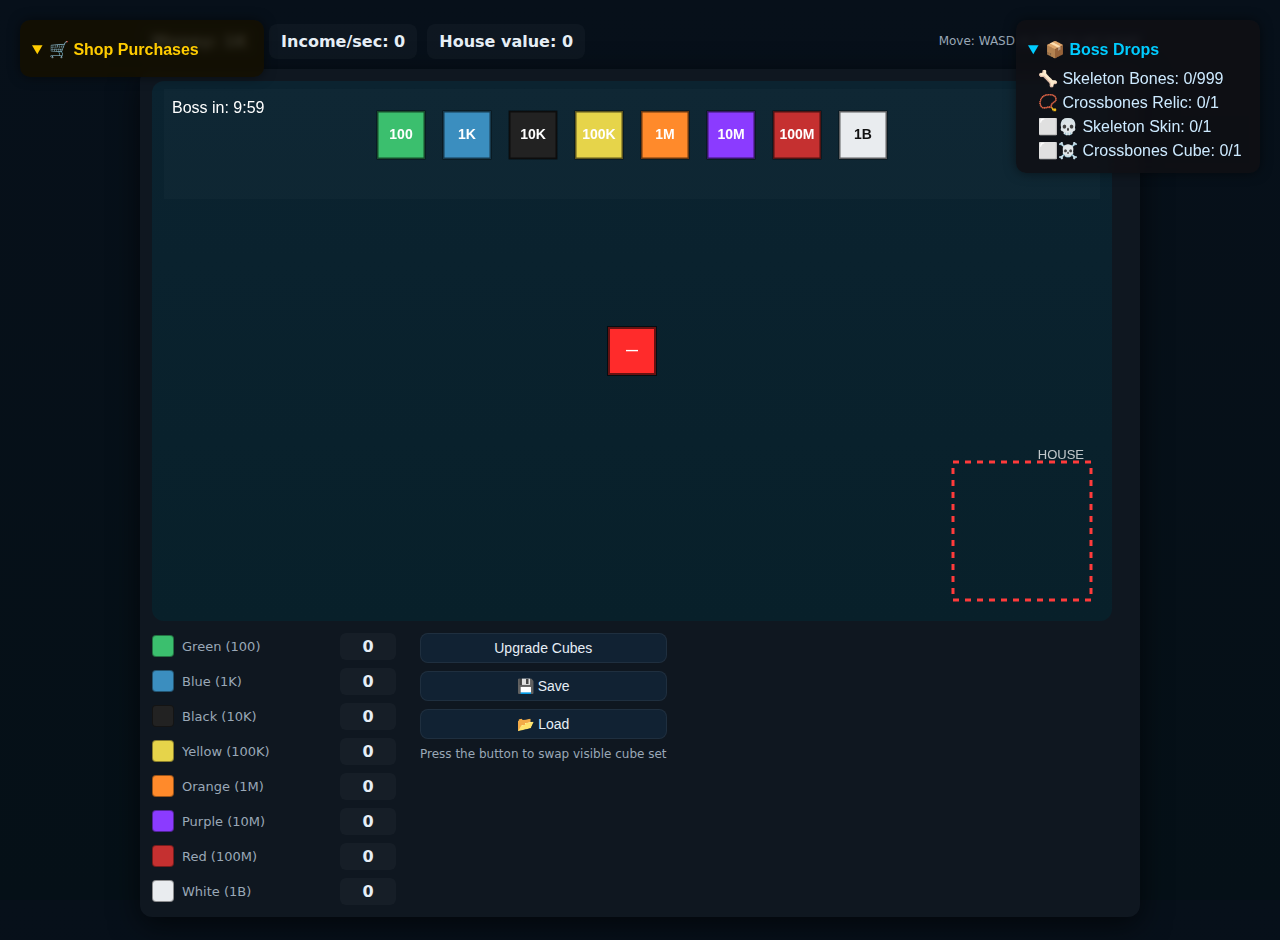
<file: main.html 1.html>
<!doctype html>
<html lang="en">
<head>
<meta charset="utf-8" />
<meta name="viewport" content="width=device-width,initial-scale=1" />
<title>Cubes Game — Specials</title>
<style>
  :root{
    --bg:#111;
    --panel:#0f1720;
    --text:#e6eef6;
    --muted:#9aa8b7;
    --accent:#ff3b3b;
  }
  html,body{height:100%;margin:0;font-family:Inter,Segoe UI,Roboto,system-ui,-apple-system,Arial}
  body{background:linear-gradient(180deg,#07101a,#051017);color:var(--text);display:flex;align-items:center;justify-content:center;padding:20px}
  .wrap{width:1000px;max-width:98vw}
  .hud{display:flex;gap:16px;align-items:center;margin-bottom:8px}
  .stat{background:rgba(255,255,255,0.03);padding:8px 12px;border-radius:8px;font-weight:600;color:var(--text)}
  .muted{color:var(--muted);font-weight:400}
  .game{background:var(--panel);padding:12px;border-radius:12px;box-shadow:0 8px 30px rgba(0,0,0,0.6)}
  canvas{background:linear-gradient(180deg,#0b2330,#08202a);display:block;border-radius:12px;cursor:crosshair}
  .bottom-row{display:flex;align-items:flex-start;gap:24px;margin-top:12px}
  .legend{display:flex;flex-direction:column;gap:8px}
  .legend-row{display:flex;align-items:center;gap:8px}
  .swatch{width:20px;height:20px;border-radius:4px;border:1px solid rgba(0,0,0,0.4)}
  .legend-label{min-width:150px;color:var(--muted);font-size:13px}
  .counter{background:rgba(255,255,255,0.03);padding:4px 8px;border-radius:6px;min-width:40px;text-align:center;font-weight:700}
  .controls{display:flex;flex-direction:column;gap:8px}
  button{background:#123;color:var(--text);padding:6px 10px;border-radius:8px;border:1px solid rgba(255,255,255,0.06);cursor:pointer;font-size:14px}
  button:active{transform:translateY(1px)}
  .hint{font-size:12px;color:var(--muted)}
  .topline{display:flex;gap:10px;align-items:center;margin-bottom:10px}
  .small{font-size:12px;color:var(--muted)}

  #bossDropsContainer {
    position: fixed;
    top: 20px;
    right: 20px;     /* move anywhere you want */
    z-index: 10000;

    background: rgba(15, 15, 20, 0.85);
    padding: 10px 12px;
    border-radius: 10px;
    box-shadow: 0 0 12px rgba(0,0,0,0.5);
    backdrop-filter: blur(4px);
    color: #cdeaff;
    font-family: sans-serif;
    min-width: 220px;
  }

  #bossDropsContainer summary {
  cursor: pointer;
  font-weight: bold;
  font-size: 16px;
  color: #00ccff;
  }

  #bossDropsContainer details[open] summary {
  color: #00ffff;
  }


#shopPurchasesContainer {
  position: fixed;
  top: 20px;
  left: 20px;      /* Put shop on left, boss on right */
  z-index: 10000;

  background: rgba(20, 15, 0, 0.85);
  padding: 10px 12px;
  border-radius: 10px;
  box-shadow: 0 0 12px rgba(0,0,0,0.5);
  backdrop-filter: blur(4px);
  color: #ffe9a3;
  font-family: sans-serif;
  min-width: 220px;
}

#shopPurchasesContainer summary {
  cursor: pointer;
  font-weight: bold;
  font-size: 16px;
  color: #ffcc00;
}

#shopPurchasesContainer details[open] summary {
  color: #ffe066;
}


</style>
</head>
<body>
<div class="wrap">
  <div class="hud topline">
    <div class="stat" id="moneyDisplay">Money: 0</div>
    <div class="stat" id="incomeDisplay">Income/sec: 0</div>
    <div class="stat" id="houseDisplay">House value: 0</div>
    <div style="flex:1"></div>
    <div class="small muted">Move: WASD or click to set target</div>
  </div>

  <div class="game">
    <canvas id="gameCanvas" width="960" height="540"></canvas>

    <div class="bottom-row">
      <div class="legend" id="legendContainer"></div>

      <div class="controls">
        <button id="toggleBtn">Upgrade Cubes</button>
        <button id="saveBtn">💾 Save</button>
        <button id="loadBtn">📂 Load</button>
        <div class="hint">Press the button to swap visible cube set</div>
      </div>

      <!-- 🧭 Inventory / Drop Counter -->
    <div id="inventoryContainer" style="color:white;">
      <div class="legend-label"></div>
      <div id="inventoryList" style="margin-top:6px; line-height:1.5;"></div>
    </div>

    <!-- 🏪 SHOP AREA (hidden until inside house) -->
    <div id="shopContainer" style="display:none; color:white;">
      <div class="legend-label">🏪 SHOP</div>
      <div id="shopItems" style="margin-top:6px; line-height:1.5;"></div>
    </div>

 </div>
 </div>
</div>

<script>
const canvas = document.getElementById('gameCanvas');


// === ADMIN ABUSE EVENTS CONFIGURATION ===
const adminAbuseEvents = [
  {
    name: "Blackhole",
    triggers: [
      { date: new Date('2025-11-21T11:00:00-05:00') } // 11am CDT
    ],
    key: "!",
    duration: 120000, // 2 minutes in ms
    incomeBoost: 1.30, // 30% boost
    bg: "radial-gradient(circle at center, #000000 0%, #1a0033 30%, #330066 60%, #000000 100%)",
    overlay: "rgba(0,0,0,0.3)",
    animation: "blackhole"
  },
  {
    name: "Hurricane",
    triggers: [
      { date: new Date('2025-11-21T11:40:00-05:00') },
      { date: new Date('2025-11-21T11:44:40-05:00') }
    ],
    key: "@",
    duration: 60000, // 1 minute
    incomeBoost: 1.15,
    bg: "radial-gradient(circle, #334455 0%, #1a2a3a 50%, #0d1520 100%)",
    overlay: "rgba(100,120,150,0.25)",
    animation: "hurricane"
  },
  {
    name: "Disco",
    triggers: [
      { date: new Date('2025-11-21T11:41:15-05:00') },
      { date: new Date('2025-11-21T11:46:00-05:00') }
    ],
    key: "#",
    duration: 95000, // 1 min 35 sec
    incomeBoost: 1.25,
    bg: "linear-gradient(45deg, #ff00ff 0%, #00ffff 25%, #ffff00 50%, #ff00ff 75%, #00ffff 100%)",
    overlay: "rgba(255,255,255,0.1)",
    animation: "disco"
  },
  {
    name: "Volcano",
    triggers: [
      { date: new Date('2025-11-21T11:43:05-05:00') },
      { date: new Date('2025-11-21T11:49:00-05:00') }
    ],
    key: "$",
    duration: 45000, // 45 seconds
    incomeBoost: 1.35,
    bg: "linear-gradient(180deg, #330000 0%, #660000 30%, #ff4400 60%, #ff8800 100%)",
    overlay: "rgba(255,100,0,0.3)",
    animation: "volcano"
  },
  {
    name: "Earthquake",
    triggers: [
      { date: new Date('2025-11-21T11:44:10-05:00') }
    ],
    key: "%",
    duration: 15000, // 15 seconds
    incomeBoost: 1.50,
    bg: "linear-gradient(180deg, #2a2520 0%, #3a2a20 50%, #2a2520 100%)",
    overlay: "rgba(100,80,60,0.2)",
    animation: "earthquake"
  },
  {
    name: "Glitched",
    triggers: [
      { date: new Date('2025-11-21T11:47:50-05:00') }
    ],
    key: "^",
    duration: 60000, // 1 minute
    incomeBoost: 1.35,
    bg: "linear-gradient(90deg, #000 0%, #0f0 2%, #000 4%, #f0f 6%, #000 8%, #0ff 10%, #000 100%)",
    overlay: "rgba(0,255,0,0.15)",
    animation: "glitched"
  },
  {
    name: "Galactic",
    triggers: [
      { date: new Date('2025-11-21T11:50:00-05:00') }
    ],
    key: "&",
    duration: 180000, // 3 minutes
    incomeBoost: 1.20,
    bg: "radial-gradient(circle at 20% 30%, #4a0080 0%, #000033 40%, #000000 100%)",
    overlay: "rgba(80,60,150,0.2)",
    animation: "galactic"
  }
];

// Admin Abuse event state
let currentAdminEvent = null;
let adminEventTimer = null;
let adminEventParticles = [];
let adminEventOverlayAlpha = 0;
let adminEventShakeX = 0;
let adminEventShakeY = 0;

const ctx = canvas.getContext('2d');

const W = canvas.width, H = canvas.height;
const CUBE_SIZE = 48;
const CUBE_SPACING = 18;
const CUBE_COUNT = 8;
const TOP_Y = 30;

const moneyDisplay = document.getElementById('moneyDisplay');
const incomeDisplay = document.getElementById('incomeDisplay');
const houseDisplay = document.getElementById('houseDisplay');
const legendContainer = document.getElementById('legendContainer');
const toggleBtn = document.getElementById('toggleBtn');

let upgraded = false;

let currentWeather = null;
let weatherTimer = null;
let weatherMultiplier = 1; // affects income
let speedMultiplier = 1;   // affects movement
let weatherOverlayAlpha = 0;

let weatherParticles = [];

// put this at top-level, once
let equippedCategory = null;

// make equipCategory callable from inline onclick in the generated HTML
window.equipCategory = function(cat) {
  // toggle: equip if different, unequip if same
  equippedCategory = (equippedCategory === cat) ? null : cat;
  // refresh inventory UI
  updateInventoryDisplay();
};

let equippedItems = {}; // e.g. { Swords: "Iron Sword", Relics: "Magic Relic" }


let equippedSwordSpecial = 0;
let equippedRelicSpecial = 1;
let equippedEggSpecial = 0;
let equippedSkinSpecial = 1;
let equippedPotionSpecial = 1;

// Potion event state
let potionActive = false;
let potionMultiplier = 1;
let potionEndTime = 0;

let swordicon ="";

const skins = {
  1:   { color: "#ff2b2b" },
  2:  { color: "#4d7cff" },
  3: { color: "#a45ee5" },
  4:  { color: "#ffd700" },
  5:  { color: "#e9ecef" }
};


window.equipItem = function equipItem(category, itemName) {
  const item = shopItems[category].find(i => i.name === itemName);
  if (!item) return;

  // Assign special values to corresponding global variable
  switch (category) {
    case "Swords":
      equippedSwordSpecial = item.special;
      swordicon = item.icon;
      break;
    case "Relics":
      equippedRelicSpecial = item.special;
      break;
    case "Eggs":
      equippedEggSpecial = item.special;
      break;
    case "Skins":
      equippedSkinSpecial = item.special;
       character.color = skins[equippedSkinSpecial].color;
      break;
    case "Potions":
      equippedPotionSpecial = item.special;
      activatePotionEvent(item.special);  // ← NEW: Activates the potion

      break;
  }

  // Optionally store the name as well, if needed later
  playerInventory[category].forEach(i => i.equipped = (i.name === itemName));

  console.log(`✅ Equipped ${item.name} (${category}) — special: ${item.special}`);
  updateInventoryDisplay();
}




// === WEATHER LIST ===
const weatherEvents = [
  {
    name: "Rain",
    duration: 60_000, // lasts 1 min
    incomeBoost: 1.05,
    speedBoost: 1.0,
    bg: "linear-gradient(#445, #223)",
    overlay: "rgba(100,150,255,0.2)"
  },
  {
    name: "Wind",
    duration: 60_000,
    incomeBoost: 1.0,
    speedBoost: 1.05,
    bg: "linear-gradient(#ccd, #889)",
    overlay: "rgba(200,200,255,0.15)"
  },
  {
    name: "Thunder",
    duration: 60_000,
    incomeBoost: 1.10,
    speedBoost: 1.0,
    bg: "linear-gradient(#222, #000)",
    overlay: "rgba(255,255,150,0.25)"
  }
];

function nvl(value, defaultValue) {
return value == null ? defaultValue : value;
}




/**
Purpose:
Updates the HTML inventory UI (#inventoryList) to show:
Player’s current drops (bones, relics, skins, cubes).
All purchased shop items by category.
Key Behavior:

Builds HTML dynamically with item icons and current counts.
Pulls data from dropCounters, dropLimits, and playerInventory.
 * @returns {void}
 */
function updateInventoryDisplay() {
  //const inv = document.getElementById('inventoryDisplay');
  const inv = document.getElementById("inventoryList");

  const bossOpen = document.getElementById("detailsBossDrops")?.open ?? true;
  const shopOpen = document.getElementById("detailsShopPurchases")?.open ?? true;

  if (!inv) return;

  
  // --- Existing inventory (drops) ---
let html = `
   <div id="bossDropsContainer">
  <details id="detailsBossDrops" open style="margin-top:8px;">
    <summary style="cursor:pointer; font-weight:bold; color:#00ccff;">📦 Boss Drops</summary>
    <div style="margin-left:10px; margin-top:5px;">
      🦴 Skeleton Bones: ${nvl(dropCounters["🦴 Skeleton Bones"],0)}/${dropLimits.bones}<br>
      📿 Crossbones Relic: ${nvl(dropCounters["📿 Crossbones Relic"],0)}/${dropLimits.relic}<br>
      ⬜💀 Skeleton Skin: ${nvl(dropCounters["⬜💀 Skeleton Skin"],0)}/${dropLimits.skin}<br>
      ⬜☠️ Crossbones Cube: ${nvl(dropCounters["⬜☠️ Crossbones Cube"],0)}/${dropLimits.cube}<br>
    </div>
  </details>
   </div>
`;


  // --- Shop Inventory ---
  //html += `<b>Shop Purchases</b><br>`;
  html += '<div id="shopPurchasesContainer"><details id="detailsShopPurchases" open style="margin-top:8px;"><summary style="cursor:pointer; font-weight:bold; color:#ffcc00;">🛒 Shop Purchases</summary><div style="margin-left:10px; margin-top:5px;"><div>';
  
  const categories = ["Swords", "Relics", "Eggs", "Skins", "Potions"];

  categories.forEach(cat => {
    const items = playerInventory[cat];
    if (!items || items.length === 0) return;

    html += `<u>${cat}</u><br>`;

    playerInventory[cat].forEach(item => {
      const limit = (cat === "Eggs" || cat === "Potions") ? 999 : 1;
      const isEquipped = !!item.equipped;

      // Get the correct special value for this category
      let equippedSpecial = 0;
      switch (cat) {
        case "Swords":   equippedSpecial = equippedSwordSpecial; break;
        case "Relics":   equippedSpecial = equippedRelicSpecial; break;
        case "Eggs":     equippedSpecial = equippedEggSpecial; break;
        case "Skins":    equippedSpecial = equippedSkinSpecial; break;
        case "Potions":  equippedSpecial = equippedPotionSpecial; break;
      }

      // Build the button label safely
      const btnLabel = isEquipped ? `Equipped (⭐${equippedSpecial})` : 'Equip';

      // Append to HTML string (all quotes/backticks properly closed)
      html += `
        ${item.icon} ${item.name}: ${item.count}/${limit}
        <button
          onclick="equipItem('${cat}', '${item.name}')"
          style="
            margin-left:5px; 
            padding:2px 6px; 
            border-radius:5px; 
            background:${isEquipped ? '#28a745' : '#333'}; 
            color:white; 
            border:none; 
            cursor:pointer;
          ">
          ${btnLabel}
        </button><br>
      `;
    });



    html += `<br>`;
  });

  html += '</div></details>';
  inv.innerHTML = html;
  document.getElementById("detailsBossDrops").open = bossOpen;
  document.getElementById("detailsShopPurchases").open = shopOpen;


}

// --- Equip logic ---
function equipCategory(cat) {
  equippedCategory = (equippedCategory === cat) ? null : cat;
  updateInventoryDisplay();
}

/**
 * Adds one item of the specified type to the player's inventory.
 * If the item does not already exist in the player's inventory, it will be added with a count of 1.
 * If the item already exists, its count will be incremented by 1.
 * The function will also update the inventory display in the game UI after adding the item.
 * @param {string} itemName - The name of the item to add to the player's inventory.
 * @returns {void}
 */
function addToInventory(itemName) {
  if (!drops[itemName]) drops[itemName] = 0; // ensure item exists
  const limits = {
    "🗡️ Sword I": 999n,
    "🗡️ Sword II": 999n,
    "🗡️ Sword III": 999n,
    "🗡️ Sword IV": 999n,
    "🗡️ Sword V": 999n,
    "📿 Relic I": 1n,
    "📿 Relic II": 1n,
    "📿 Relic III": 1n,
    "📿 Relic IV": 1n,
    "📿 Relic V": 1n,
    "🥚 Egg I": 999n,
    "🥚 Egg II": 999n,
    "🥚 Egg III": 999n,
    "🥚 Egg IV": 999n,
    "🥚 Egg V": 999n,
    "💎 Skin I": 1n,
    "💎 Skin II": 1n,
    "💎 Skin III": 1n,
    "💎 Skin IV": 1n,
    "💎 Skin V": 1n,
    "🧪 Potion I": 999n,
    "🧪 Potion II": 999n,
    "🧪 Potion III": 999n,
    "🧪 Potion IV": 999n,
    "🧪 Potion V": 999n,
  };
  
  const limit = limits[itemName] ?? 999n;
  if (BigInt(drops[itemName]) < limit) {
    drops[itemName] = BigInt(drops[itemName]) + 1n;
    updateInventoryDisplay();
  }
}

function updateShopDisplay() {
  const shopContainer = document.getElementById('shopContainer');
  if (!shopContainer) return;
  shopContainer.innerHTML = "<div class='legend-label'>🏪 SHOP</div>";

  const purchaseLimits = {
    Swords: 1,
    Relics: 1,
    Eggs: 999,
    Skins: 1,
    Potions: 999
  };

  for (const [category, items] of Object.entries(shopItems)) {
    const row = document.createElement('div');
    row.style.display = "flex";
    row.style.gap = "10px";
    row.style.marginTop = "8px";
    row.innerHTML = `<strong style='min-width:70px'>${category}:</strong>`;

    items.forEach((item, i) => {
      const btn = document.createElement('button');
      btn.innerText = `${item.icon} ${item.name}\n💰${shortLabel(item.price)}`;
      btn.style.display = "flex";
      btn.style.flexDirection = "column";
      btn.style.alignItems = "center";
      btn.style.justifyContent = "center";
      btn.style.fontSize = "10px";
      btn.style.padding = "4px 6px";

btn.onclick = () => buyItem(category, i);


      row.appendChild(btn);
    });

    shopContainer.appendChild(row);
  }
}





/**
 * Format a BigInt as a string with commas for readability.
 * @param {BigInt} b - The BigInt to format.
 * @returns {string} The formatted string.
 */

 function formatBigInt2(b) {
  if (typeof b === 'number') b = BigInt(Math.floor(b));
  const s = b.toString();
  return s.replace(/\B(?=(\d{3})+(?!\d))/g, ",");
}


function formatBigInt(b) {
  if (typeof b === 'number') b = BigInt(Math.floor(b));
  if (typeof b !== 'bigint') return b;

  const isNegative = b < 0n;
  b = isNegative ? -b : b;

  const UNITS = [
  { value: 1_000_000_000_000_000_000_000_000_000_000_000n, symbol: "DC" }, // decilion (10^24)
  { value: 1_000_000_000_000_000_000_000_000_000_000n, symbol: "NO" }, // nonnilion (10^24) 
  { value: 1_000_000_000_000_000_000_000_000_000n, symbol: "OC" }, // octilion (10^24)  
  { value: 1_000_000_000_000_000_000_000_000n, symbol: "SP" }, // septilion (10^24)
    { value: 1_000_000_000_000_000_000_000n, symbol: "SX" }, // sextilion (10^21)
    { value: 1_000_000_000_000_000_000n, symbol: "QI" }, // quintilion (10^18)
    { value: 1_000_000_000_000_000n, symbol: "QA" }, // quadrilion (10^15)
    { value: 1_000_000_000_000n, symbol: "T" }, // trillion (10^12)
    { value: 1_000_000_000n, symbol: "B" }, // billion (10^9)
    { value: 1_000_000n, symbol: "M" }, // million (10^6)
    { value: 1_000n, symbol: "K" } // thousand (10^3)
  ];

  for (const unit of UNITS) {
    if (b >= unit.value) {
      // Compute with BigInt precision safely
      const whole = Number(b / unit.value);
      const frac = Number(b % unit.value) / Number(unit.value);
      const formatted = (whole + frac).toFixed(1).replace(/\.0$/, "");
      return (isNegative ? "-" : "") + formatted + unit.symbol;
    }
  }

  // Fallback for small numbers
  return (isNegative ? "-" : "") + b.toString();
}



/**
 * Format a BigInt as a string with commas for readability and
 * optionally display a unit at the end (e.g. "K" for thousands, "M" for millions, etc.)
 * @param {BigInt} n - The number to format
 * @returns {string} The formatted string
 */
function shortLabel(n) {
  const num = BigInt(n);
  const abs = num < 0n ? -num : num;
  const units = [
                 [1_000_000_000_000_000_000_000n, "SX"], 
                 [1_000_000_000_000_000_000n, "QI"], 
                 [1_000_000_000_000_000n, "QA"], 
                 [1_000_000_000_000n, "T"], 
                 [1_000_000_000n, "B"], 
                 [1_000_000n, "M"], 
                 [1_000n, "K"]
                ];

  for (let [v, l] of units) if (abs >= v) return (num < 0n ? "-" : "") + Number(abs / v) + l;
  return num.toString();
}

const baseCubes = [
  { name: "Green", color: "#3bbf6e", value: 100n },
  { name: "Blue", color: "#3b8ebf", value: 1000n },
  { name: "Black", color: "#222222", value: 10000n },
  { name: "Yellow", color: "#e6d44a", value: 100000n },
  { name: "Orange", color: "#ff8a2b", value: 1000000n },
  { name: "Purple", color: "#8b3bff", value: 10000000n },
  { name: "Red", color: "#c53030", value: 100000000n },
  { name: "White", color: "#e9ecef", value: 1000000000n },
];
const upgradeCubes = [
  { name: "Light Green", color: "#9be6b8", value: 10000000000n },
  { name: "Light Blue", color: "#9bd3e6", value: 100000000000n },
  { name: "Dark Grey", color: "#6b6b6b", value: 1000000000000n },
  { name: "Light Yellow", color: "#fff1a8", value: 10000000000000n },
  { name: "Light Orange", color: "#ffc89b", value: 100000000000000n },
  { name: "Light Purple", color: "#d8b8ff", value: 1000000000000000n },
  { name: "Light Red", color: "#ffb8b8", value: 10000000000000000n },
  { name: "Light Gray", color: "#d0d0d0", value: 100000000000000000n },
];


const incomeRates = {
  "Green": 2n, "Blue": 20n, "Black": 200n, "Yellow": 2000n, "Orange": 20000n, "Purple": 200000n,
  "Red": 2000000n, "White": 20000000n,
  "Light Green": 200000000n, "Light Blue": 2000000000n, "Dark Grey": 20000000000n,
  "Light Yellow": 200000000000n, "Light Orange": 2000000000000n, "Light Purple": 20000000000000n,
  "Light Red": 200000000000000n, "Light Gray": 2000000000000000n,
};

function computeCubePositions() {
  const totalWidth = (CUBE_COUNT * CUBE_SIZE) + ((CUBE_COUNT - 1) * CUBE_SPACING);
  const startX = Math.round((W - totalWidth) / 2);
  const arr = [];
  for (let i = 0; i < CUBE_COUNT; i++) {
    arr.push({ x: startX + i * (CUBE_SIZE + CUBE_SPACING), y: TOP_Y, w: CUBE_SIZE, h: CUBE_SIZE });
  }
  return arr;
}
const cubePositions = computeCubePositions();
function currentCubes() { return upgraded ? upgradeCubes : baseCubes; }
function buildCubes() { return currentCubes().map((c, i) => ({ ...c, pos: cubePositions[i], visible: true })); }

let cubes = buildCubes();

// const character = { x: W / 2 - CUBE_SIZE / 2, y: H / 2 - CUBE_SIZE / 2, w: CUBE_SIZE, h: CUBE_SIZE, color: "#ff2b2b", speed: 250, target: null, assignedName: null, assignedValue: 0n };
const character = {
  x: W / 2 - CUBE_SIZE / 2,
  y: H / 2 - CUBE_SIZE / 2,
  w: CUBE_SIZE,
  h: CUBE_SIZE,
  color: skins[equippedSkinSpecial].color,
  speed: 250,
  target: null,
  assignedName: null,
  assignedValue: 0n,
  hasSword: false,       // Q toggles this
  slashing: false,       // true when space pressed
  slashDuration: 200     // ms duration of slash animation
};

const house = { w: 140, h: 140, x: W - 160, y: H - 160, border: "#ff3b3b" };

let bossDrops = [];

const inventory = {
  "🦴 Skeleton Bones": 0,
  "📿 Crossbones Relic": 0,
  "⬜💀 Skeleton Skin": 0,
  "⬜☠️ Crossbones Cube": 0
};

// 💰 Track how many total drops of each type (separate counters)
const dropCounters = {
  "🦴 Skeleton Bones": 0,
  "📿 Crossbones Relic": 0,
  "⬜💀 Skeleton Skin": 0,
  "⬜☠️ Crossbones Cube": 0
  //,
  //"bones": 0,
  //"relic": 0,
  //"skin": 0,
  //"cube": 0
};



let money = 1000n, incomePerSec = 0n, houseValue = 0n;

let bossSpawnInterval = 10 * 60 * 1000; // 10 minutes in ms
let nextBossSpawn = Date.now() + bossSpawnInterval;

const legendCounts = {};
[...baseCubes, ...upgradeCubes].forEach(c => legendCounts[c.name] = 0n);
let insideHouse = false;

// === 🛒 SHOP CONFIGURATION ===
const shopItems = {
  Swords: [
    { icon: "⚔️", price: 100_000_000n, name: "Iron Sword", limit: 1, special: 2 },
    { icon: "🗡️", price: 100_000_000_000n, name: "Steel Sword", limit: 1, special: 3 },
    { icon: "💎", price: 10_000_000_000_000n, name: "Crystal Sword", limit: 1, special: 4 },
    { icon: "🔥", price: 100_000_000_000_000_000n, name: "Flame Blade", limit: 1, special: 3 },
    { icon: "⚡", price: 100_000_000_000_000_000_000n, name: "Thunder Edge", limit: 1, special: 5 },
  ],
  Relics: [
    { icon: "📿", price: 100_000_000n, name: "Relic of Light", limit: 1, special: 1.1 },
    { icon: "🪶", price: 100_000_000_000n, name: "Relic of Wind", limit: 1, special: 1.15 },
    { icon: "💀", price: 100_000_000_000_000n, name: "Relic of Death", limit: 1, special: 1.20 },
    { icon: "🌙", price: 1_000_000_000_000_000_000n, name: "Relic of Night", limit: 1, special: 1.25 },
    { icon: "☀️", price: 100_000_000_000_000_000_000n, name: "Relic of Sun", limit: 1, special: 1.30 },
  ],
  Eggs: [
    { icon: "🥚", price: 100_000_000n, name: "Basic Egg", limit: 999, special: 1 },
    { icon: "🐣", price: 100_000_000_000n, name: "Rare Egg", limit: 999, special: 1 },
    { icon: "🐉", price: 100_000_000_000_000n, name: "Dragon Egg", limit: 999, special: 1 },
    { icon: "✨", price: 1_000_000_000_000_000_000n, name: "Mythic Egg", limit: 999, special: 1 },
    { icon: "🪺", price: 10_000_000_000_000_000_000_000n, name: "Celestial Egg", limit: 999, special: 1 },
  ],
  Skins: [
    { icon: "🟥", price: 1_000_000_000n, name: "Red Skin", limit: 1, special: 1 },
    { icon: "🟦", price: 1_000_000_000_000n, name: "Blue Skin", limit: 1, special: 2 },
    { icon: "🟪", price: 1_000_000_000_000_000n, name: "Purple Skin", limit: 1, special: 3 },
    { icon: "🟨", price: 10_000_000_000_000_000_000n, name: "Gold Skin", limit: 1, special: 4 },
    { icon: "⬜", price: 1_000_000_000_000_000_000_000n, name: "Diamond Skin", limit: 1, special: 5 },
  ],
  Potions: [
    { icon: "🧪", price: 1_000_000n, name: "Health Potion", limit: 999, special: 2 },
    { icon: "💊", price: 10_000_000_000n, name: "Energy Potion", limit: 999, special: 3 },
    { icon: "⚗️", price: 100_000_000_000_000n, name: "Alchemy Potion", limit: 999, special: 4 },
    { icon: "🧉", price: 1_000_000_000_000_000_000n, name: "Mystic Potion", limit: 999, special: 5 },
    { icon: "🥤", price: 10_000_000_000_000_000_000_000n, name: "Divine Potion", limit: 999, special: 6 },
  ]
};


const playerInventory = {
  Swords: [],
  Relics: [],
  Eggs: [],
  Skins: [],
  Potions: []
};

// === 🦴 DROP LIMITS ===
const dropLimits = {
  bones: 999,
  relic: 1,
  skin: 1,
  cube: 1
};



function buyItem(category, index) {
  const item = shopItems[category][index];

  // --- Determine item limit by category ---
  const limit = (category === "Eggs" || category === "Potions") ? 999n : 1n;

  // --- Check current amount owned ---
  const owned = BigInt(inventory[item.name] || 0n);

  // --- Check purchase limit ---
  if (owned >= limit) {
    alert(`You already own the maximum number of ${item.name}s!`);
    return;
  }

  // --- Check money ---
  if (money < item.price) {
    alert(`Not enough money to buy ${item.name}!`);
    return;
  }

  // --- Process purchase ---
  money -= item.price;
  inventory[item.name] = owned + 1n;

  // --- Update player inventory by category ---
  const existing = playerInventory[category].find(i => i.name === item.name);
  if (existing) {
    existing.count++;
  } else {
    playerInventory[category].push({
      icon: item.icon,
      name: item.name,
      count: 1
    });
  }

  // --- Update all UI displays ---
  updateDisplays();
  updateInventoryDisplay();
}



// --- RENDER LEGEND UI ---
function renderLegendUI() {
  legendContainer.innerHTML = "";

  const itemsToShow = insideHouse ? shopItems : currentCubes();

  itemsToShow.forEach(c => {
    const row = document.createElement("div");
    row.className = "legend-row";
    row.innerHTML = `
      <div class="swatch" style="background:${c.color}"></div>
      <div class="legend-label">${insideHouse ? "SHOP: " : ""}${c.name} (${shortLabel(c.value)})</div>
      <div class="counter" id="cnt-${c.name.replace(/\s+/g, "_")}">${insideHouse ? "" : (legendCounts[c.name] || 0n)}</div>
    `;
    legendContainer.appendChild(row);

    // Click handler for shop
    if (insideHouse) {
      row.style.cursor = "pointer";
      row.addEventListener("click", () => {
        if (money >= c.value) {
          money -= c.value;
          alert(`✅ Purchased ${c.name} for ${formatBigInt(c.value)} money!`);
          updateDisplays();
        } else {
          alert("❌ Not enough money for ${c.name}");
        }
      });
    }
  });

  // Hide inventory when in shop
  document.getElementById("inventoryList").style.display = insideHouse ? "none" : "block";
}



// --- UPDATE HOUSE DEPOSIT & SHOP SWITCH ---
function checkHouseDeposit() {
  const nowInside = rectsOverlap(character, house);

  if (nowInside && !insideHouse) {
    insideHouse = true;
    document.getElementById("shopContainer").style.display = "block";
    updateShopDisplay();

    //renderLegendUI(); // switch to shop

    // Optional: perform deposit logic 4if desired
    if (character.assignedValue && money >= character.assignedValue) {
      money -= character.assignedValue;
      houseValue += character.assignedValue;
      legendCounts[character.assignedName] = (legendCounts[character.assignedName] || 0n) + 1n;
      recomputeIncome();
      updateDisplays();
      character.assignedValue = 0n;
      character.assignedName = null;
    }
  } else   if (nowInside && !insideHouse) {
    insideHouse = true;
    renderLegendUI();
  } else if (!nowInside && insideHouse) {
    insideHouse = false;
    document.getElementById("shopContainer").style.display = "none";
    renderLegendUI();
  }

}


/**
 * Recomputes the total income per second based on the current legend counts and income rates.
 * Applies the current weather multiplier to the total income.
 * Updates the income display with the new total income per second.
 * @returns {undefined}
 */
function recomputeIncome() {
  // Initialize total income per second to 0
  incomePerSec = 0n;

  // Iterate through all legend counts
  for (let n in legendCounts) {
    // Add the product of the count and income rate to the total income
    incomePerSec += legendCounts[n] * (incomeRates[n] || 0n);
  }
  console.log("Income/Sec-0 " + incomePerSec);

  // Apply the current weather multiplier to the total income
  //const adjustedIncome = BigInt(Math.floor( (Number(incomePerSec) * weatherMultiplier)*equippedRelicSpecial) );
  //const totalMultiplier = weatherMultiplier * equippedRelicSpecial * (potionActive ? potionMultiplier : 1);
  const adminMultiplier = currentAdminEvent ? currentAdminEvent.incomeBoost : 1;
  const totalMultiplier = weatherMultiplier * equippedRelicSpecial * (potionActive ? potionMultiplier : 1) * adminMultiplier;

  console.log("totalMultiplier " + totalMultiplier);
  console.log("adminMultiplier " + adminMultiplier);

  const adjustedIncome = BigInt(Math.floor(Number(incomePerSec) * totalMultiplier));
  
  incomePerSec = adjustedIncome;
  
  // Short version for display
  const shortText = formatBigInt(adjustedIncome);

  // Full version with commas for tooltip
  const fullText = formatBigInt2(adjustedIncome);

  // Update the income display with the new total income per second
  incomeDisplay.textContent = "Income/sec: " + shortText;
  incomeDisplay.title = fullText; // ← hover tooltip
  console.log("Income/Sec-1 " + shortText);

  if (potionActive) {
    const timeLeft = Math.ceil((potionEndTime - Date.now()) / 1000);
    incomeDisplay.textContent += ` 🧪(${timeLeft}s)`;
  }
}


/**
 * Triggers a random weather event which affects income and speed.
 * Prevents overlap of weather events by checking if there is a current event.
 * Logs the name of the weather event to the console.
 * Sets the background color of the document body to the weather event's background color.
 * Sets the alpha value of the weather overlay to 0.3.
 * Ends the weather event after its specified duration using setTimeout.
 * @returns {undefined}
 */
function triggerWeatherEvent() {
  if (currentWeather) return; // prevent overlap
  const w = weatherEvents[Math.floor(Math.random() * weatherEvents.length)];
  currentWeather = w.name;
  weatherMultiplier = w.incomeBoost;
  speedMultiplier = w.speedBoost;
  document.body.style.background = w.bg;
  weatherOverlayAlpha = 0.3;
  console.log(`🌦 Weather started: ${w.name}`);

  // End after duration
  weatherTimer = setTimeout(endWeatherEvent, w.duration);

  startWeatherAnimation(currentWeather);

}

/**
 * Ends the current weather event by resetting its associated multipliers and
 * background style, and logging a message to the console.
 * This function is called automatically after the duration of the weather event.
 * @returns {undefined}
 */
function endWeatherEvent() {
  console.log(`🌤 Weather ended: ${currentWeather}`);
  currentWeather = null;
  weatherMultiplier = 1;
  speedMultiplier = 1;
  document.body.style.background = "linear-gradient(#111,#07101a)";
  weatherOverlayAlpha = 0;

  stopWeatherAnimation();

}






function activatePotionEvent(multiplier) {

  
  potionActive = true;
  potionMultiplier = multiplier;
  potionEndTime = Date.now() + 60000; // 1 minute from now
  
  console.log(`🧪 Potion activated! ${multiplier}x income for 60 seconds`);
  
  // Recalculate income with new multiplier
  recomputeIncome();
  
  // Set timeout to end potion effect after 60 seconds
  setTimeout(() => {
    potionActive = false;
    potionMultiplier = 1;
    console.log(`🧪 Potion effect ended`);
    
    // Unequip the potion - reset button to "Equip" status
    if (playerInventory.Potions) {
      playerInventory.Potions.forEach(i => i.equipped = false);
    }
    equippedPotionSpecial = 1;
    
    // Recalculate income back to normal
    recomputeIncome();
    // Update the UI to show "Equip" button again
    updateInventoryDisplay();
  }, 60000);
}

/**
 * Starts a weather animation based on the given type.
 * The type can be one of "Rain", "Wind", or "Thunder".
 * For "Rain", generates 150 particles with random positions and lengths/speeds.
 * For "Wind", generates 80 particles with random positions and lengths/speeds.
 * For "Thunder", generates a single particle with a flashing effect.
 * @param {string} type - The type of the weather animation to start.
 * @returns {undefined}
 */
function startWeatherAnimation(type) {
  weatherParticles = [];

  if (type === "Rain") {
    for (let i = 0; i < 150; i++) {
      weatherParticles.push({
        x: Math.random() * W,
        y: Math.random() * H,
        len: 10 + Math.random() * 10,
        speed: 300 + Math.random() * 200
      });
    }
  }

  if (type === "Wind") {
    for (let i = 0; i < 80; i++) {
      weatherParticles.push({
        x: Math.random() * W,
        y: Math.random() * H,
        len: 20 + Math.random() * 10,
        speed: 100 + Math.random() * 150
      });
    }
  }

  if (type === "Thunder") {
    weatherParticles.push({ flash: true, alpha: 0 });
  }
}

/**
 * Stops the current weather animation by resetting the weatherParticles array.
 * This function is called automatically after the duration of the weather event.
 * @returns {undefined}
 */
function stopWeatherAnimation() {
  weatherParticles = [];
}

/**
 * Updates the weather animation by moving and/or flashing the weather particles.
 * This function is called continuously by the requestAnimationFrame loop.
 * @param {number} dt - The time elapsed since the last frame in milliseconds.
 * @returns {undefined}
 */
function updateWeatherAnimation(dt) {
  if (!currentWeather) return;

  if (currentWeather === "Rain") {
    for (const p of weatherParticles) {
      p.y += p.speed * dt;
      if (p.y > H) {
        p.y = -p.len;
        p.x = Math.random() * W;
      }
    }
  }

  if (currentWeather === "Wind") {
    for (const p of weatherParticles) {
      p.x += p.speed * dt;
      if (p.x > W) {
        p.x = -p.len;
        p.y = Math.random() * H;
      }
    }
  }

  if (currentWeather === "Thunder") {
    // Random flash effect
    if (Math.random() < 0.005) {
      weatherParticles[0].alpha = 1;
    }
    if (weatherParticles[0].alpha > 0) {
      weatherParticles[0].alpha -= dt * 2;
    }
  }
}


// === ADMIN ABUSE EVENT FUNCTIONS ===
function triggerAdminEvent(event) {
  if (currentAdminEvent) {
    console.log(`⚠️ Admin event ${currentAdminEvent.name} already active, skipping ${event.name}`);
    return;
  }
  
  currentAdminEvent = event;
  document.body.style.background = event.bg;
  adminEventOverlayAlpha = 0.3;
  
  console.log(`🎮 Admin Abuse: ${event.name} started! +${(event.incomeBoost - 1) * 100}% income for ${event.duration/1000}s`);
  
  recomputeIncome();
  startAdminAnimation(event.animation);
  
  adminEventTimer = setTimeout(() => endAdminEvent(), event.duration);
}

function endAdminEvent() {
  if (!currentAdminEvent) return;
  
  console.log(`✅ Admin event ${currentAdminEvent.name} ended`);
  currentAdminEvent = null;
  document.body.style.background = "linear-gradient(#111,#07101a)";
  adminEventOverlayAlpha = 0;
  adminEventShakeX = 0;
  adminEventShakeY = 0;
  
  recomputeIncome();
  stopAdminAnimation();
}

function startAdminAnimation(type) {
  adminEventParticles = [];
  
  switch(type) {
    case "blackhole":
      for (let i = 0; i < 100; i++) {
        adminEventParticles.push({
          angle: Math.random() * Math.PI * 2,
          distance: 200 + Math.random() * 300,
          speed: 50 + Math.random() * 100,
          size: 1 + Math.random() * 2
        });
      }
      break;
      
    case "hurricane":
      for (let i = 0; i < 150; i++) {
        adminEventParticles.push({
          angle: Math.random() * Math.PI * 2,
          distance: Math.random() * Math.max(W, H),
          speed: 100 + Math.random() * 200,
          size: 2 + Math.random() * 3,
          isRain: Math.random() > 0.7
        });
      }
      break;
      
    case "disco":
      for (let i = 0; i < 50; i++) {
        adminEventParticles.push({
          x: Math.random() * W,
          y: Math.random() * H,
          size: 10 + Math.random() * 20,
          hue: Math.random() * 360,
          alpha: 0.5 + Math.random() * 0.5
        });
      }
      break;
      
    case "volcano":
      for (let i = 0; i < 80; i++) {
        adminEventParticles.push({
          x: W / 2 + (Math.random() - 0.5) * 100,
          y: H,
          vx: (Math.random() - 0.5) * 200,
          vy: -300 - Math.random() * 200,
          size: 3 + Math.random() * 5,
          life: 1
        });
      }
      break;
      
    case "glitched":
      // Glitch blocks
      for (let i = 0; i < 30; i++) {
        adminEventParticles.push({
          x: Math.random() * W,
          y: Math.random() * H,
          w: 20 + Math.random() * 100,
          h: 5 + Math.random() * 30
        });
      }
      break;
      
    case "galactic":
      // Stars and planets
      for (let i = 0; i < 100; i++) {
        adminEventParticles.push({
          x: Math.random() * W,
          y: Math.random() * H,
          size: 1 + Math.random() * 3,
          twinkle: Math.random()
        });
      }
      // Add some planets
      for (let i = 0; i < 5; i++) {
        adminEventParticles.push({
          x: Math.random() * W,
          y: Math.random() * H,
          size: 20 + Math.random() * 40,
          isPlanet: true,
          hue: Math.random() * 360
        });
      }
      break;
  }
}

function stopAdminAnimation() {
  adminEventParticles = [];
}

function updateAdminAnimation(dt) {
  if (!currentAdminEvent) return;
  
  const type = currentAdminEvent.animation;
  
  switch(type) {
    case "blackhole":
      adminEventParticles.forEach(p => {
        p.distance -= p.speed * dt;
        if (p.distance < 10) p.distance = 500;
      });
      break;
      
    case "hurricane":
      adminEventParticles.forEach(p => {
        p.angle += p.speed * dt * 0.01;
        if (p.isRain) {
          p.distance += 50 * dt;
          if (p.distance > Math.max(W, H)) p.distance = 0;
        }
      });
      break;
      
    case "disco":
      adminEventParticles.forEach(p => {
        p.hue = (p.hue + 100 * dt) % 360;
      });
      break;
      
    case "volcano":
      adminEventParticles.forEach(p => {
        p.x += p.vx * dt;
        p.y += p.vy * dt;
        p.vy += 400 * dt; // gravity
        p.life -= dt * 0.5;
        
        if (p.life <= 0) {
          p.x = W / 2 + (Math.random() - 0.5) * 100;
          p.y = H;
          p.vx = (Math.random() - 0.5) * 200;
          p.vy = -300 - Math.random() * 200;
          p.life = 1;
        }
      });
      break;
      
    case "earthquake":
      adminEventShakeX = (Math.random() - 0.5) * 10;
      adminEventShakeY = (Math.random() - 0.5) * 10;
      break;
      
    case "glitched":
      if (Math.random() < 0.1) {
        adminEventParticles.forEach(p => {
          p.x = Math.random() * W;
          p.y = Math.random() * H;
        });
      }
      break;
      
    case "galactic":
      adminEventParticles.forEach(p => {
        if (!p.isPlanet) {
          p.twinkle = (p.twinkle + dt) % 1;
        }
      });
      break;
  }
}

function drawAdminAnimation(ctx) {
  if (!currentAdminEvent) return;
  
  ctx.save();
  
  const type = currentAdminEvent.animation;
  const centerX = W / 2;
  const centerY = H / 2;
  
  switch(type) {
    case "blackhole":
      ctx.fillStyle = "rgba(138,43,226,0.3)";
      ctx.beginPath();
      ctx.arc(centerX, centerY, 50, 0, Math.PI * 2);
      ctx.fill();
      
      adminEventParticles.forEach(p => {
        const x = centerX + Math.cos(p.angle) * p.distance;
        const y = centerY + Math.sin(p.angle) * p.distance;
        ctx.fillStyle = `rgba(200,150,255,${1 - p.distance/500})`;
        ctx.fillRect(x, y, p.size, p.size);
      });
      break;
      
    case "hurricane":
      adminEventParticles.forEach(p => {
        if (p.isRain) {
          const x = centerX + Math.cos(p.angle) * p.distance;
          const y = centerY + Math.sin(p.angle) * p.distance;
          ctx.strokeStyle = "rgba(150,200,255,0.4)";
          ctx.lineWidth = 1;
          ctx.beginPath();
          ctx.moveTo(x, y);
          ctx.lineTo(x, y + 10);
          ctx.stroke();
        } else {
          const x = centerX + Math.cos(p.angle) * p.distance;
          const y = centerY + Math.sin(p.angle) * p.distance;
          ctx.strokeStyle = "rgba(255,255,255,0.2)";
          ctx.lineWidth = 2;
          ctx.beginPath();
          ctx.moveTo(x, y);
          ctx.lineTo(x + Math.cos(p.angle) * 20, y + Math.sin(p.angle) * 20);
          ctx.stroke();
        }
      });
      break;
      
    case "disco":
      adminEventParticles.forEach(p => {
        ctx.fillStyle = `hsla(${p.hue}, 100%, 50%, ${p.alpha})`;
        ctx.beginPath();
        ctx.arc(p.x, p.y, p.size, 0, Math.PI * 2);
        ctx.fill();
      });
      break;
      
    case "volcano":
      adminEventParticles.forEach(p => {
        if (p.life > 0) {
          ctx.fillStyle = `rgba(255,${100 + p.life * 150},0,${p.life})`;
          ctx.beginPath();
          ctx.arc(p.x, p.y, p.size, 0, Math.PI * 2);
          ctx.fill();
        }
      });
      break;
      
    case "glitched":
      adminEventParticles.forEach(p => {
        const colors = ['#ff0000', '#00ff00', '#0000ff', '#ff00ff', '#00ffff'];
        ctx.fillStyle = colors[Math.floor(Math.random() * colors.length)];
        ctx.globalAlpha = 0.3;
        ctx.fillRect(p.x, p.y, p.w, p.h);
      });
      ctx.globalAlpha = 1;
      break;
      
    case "galactic":
      adminEventParticles.forEach(p => {
        if (p.isPlanet) {
          ctx.fillStyle = `hsl(${p.hue}, 70%, 50%)`;
          ctx.beginPath();
          ctx.arc(p.x, p.y, p.size, 0, Math.PI * 2);
          ctx.fill();
        } else {
          ctx.fillStyle = `rgba(255,255,255,${0.3 + p.twinkle * 0.7})`;
          ctx.fillRect(p.x, p.y, p.size, p.size);
        }
      });
      break;
  }
  
  ctx.restore();
}

// Check for scheduled admin events
function checkScheduledAdminEvents() {
  const now = new Date();
  
  adminAbuseEvents.forEach(event => {
    event.triggers.forEach(trigger => {
      if (!trigger.triggered && trigger.date <= now) {
        trigger.triggered = true;
        triggerAdminEvent(event);
      }
    });
  });
}

// Check every second for scheduled events
setInterval(checkScheduledAdminEvents, 1000);

/**
 * Draws the weather animation based on the current weather type.
 * This function is called continuously by the requestAnimationFrame loop.
 * @param {CanvasRenderingContext2D} ctx - The canvas context to draw on.
 * @returns {undefined}
 */
function drawWeatherAnimation(ctx) {
  if (!currentWeather) return;

  ctx.save();
  if (currentWeather === "Rain") {
    ctx.strokeStyle = "rgba(150,200,255,0.5)";
    ctx.lineWidth = 1.5;
    for (const p of weatherParticles) {
      ctx.beginPath();
      ctx.moveTo(p.x, p.y);
      ctx.lineTo(p.x, p.y + p.len);
      ctx.stroke();
    }
  }

  if (currentWeather === "Wind") {
    ctx.strokeStyle = "rgba(255,255,255,0.2)";
    ctx.lineWidth = 2;
    for (const p of weatherParticles) {
      ctx.beginPath();
      ctx.moveTo(p.x, p.y);
      ctx.lineTo(p.x + p.len, p.y);
      ctx.stroke();
    }
  }

  if (currentWeather === "Thunder") {
    const a = weatherParticles[0].alpha;
    if (a > 0) {
      ctx.fillStyle = `rgba(255,255,200,${a})`;
      ctx.fillRect(0, 0, W, H);
    }
  }
  ctx.restore();
}

// Auto every 5 minutes
setInterval(() => {
  if (!currentWeather) triggerWeatherEvent();
}, 300_000);

// Manual trigger with ']'
document.addEventListener("keydown", e => {
  if (e.key === "]") triggerWeatherEvent();
});

//setInterval(() => { money += incomePerSec; updateDisplays(); }, 1000);
setInterval(() => { 
  money += incomePerSec; 
  updateDisplays(); 
  
  if (potionActive) {
    recomputeIncome(); // Updates the countdown timer every second
  }
}, 1000);

function updateDisplays() {
  moneyDisplay.textContent = "Money: " + formatBigInt(money);  
  moneyDisplay.title = formatBigInt2(money);

  incomeDisplay.textContent = "Income/sec: " + formatBigInt(incomePerSec);
  incomeDisplay.title = formatBigInt2(incomePerSec);
  console.log("Income/Sec-2 " + incomeDisplay.title);

  houseDisplay.textContent = "House value: " + formatBigInt(houseValue);
  houseDisplay.title = formatBigInt2(houseValue);

  if (!insideHouse) { // only update legend counts if NOT inside house
    for (let c of currentCubes()) {
      const el = document.getElementById("cnt-" + c.name.replace(/\s+/g, "_"));
      if (el) el.textContent = legendCounts[c.name].toString();
    }
  }
}

function rectsOverlap(a, b) { return !(a.x + a.w <= b.x || b.x + b.w <= a.x || a.y + a.h <= b.y || b.y + b.h <= a.y); }

function checkCubeCollisions() {
  for (let c of cubes) {
    if (rectsOverlap(character, c.pos)) {
      character.assignedName = c.name;
      character.assignedValue = BigInt(c.value);
      resolveSolidCollision(character, c.pos);
    }
  }
}

function resolveSolidCollision(a, b) {
  const overlapX = Math.min(a.x + a.w - b.x, b.x + b.w - a.x);
  const overlapY = Math.min(a.y + a.h - b.y, b.y + b.h - a.y);
  if (overlapX < overlapY) a.x += (a.x < b.x) ? -overlapX : overlapX;
  else a.y += (a.y < b.y) ? -overlapY : overlapY;
}

function handleSlash() {
  specials.forEach(s => {
    if (s.visible && rectsOverlap({x: character.x-10, y: character.y-10, w: character.w+20, h: character.h+20}, s)) {
      s.visible = false;
      // maybe apply some effect
    }
  });
}

/// WINDOW EVENT LISTENERS
const keys = {};
//window.addEventListener("keydown", e => { if ("wasd".includes(e.key.toLowerCase())) keys[e.key.toLowerCase()] = true; });
window.addEventListener("keydown", e => {
  const key = e.key.toLowerCase();
  if (["w","a","s","d","arrowup","arrowdown","arrowleft","arrowright"].includes(key)) {
    keys[key] = true;
  }

  // Existing code
  if (key === "q") character.hasSword = !character.hasSword;
  if (key === "z" && character.hasSword && !character.slashing) {
  character.slashing = true;
  setTimeout(() => { character.slashing = false; }, character.slashDuration);
}

  if (e.key === "'") spawnBoss();

  // === ADMIN ABUSE EVENT TRIGGERS ===
  const adminEvent = adminAbuseEvents.find(evt => evt.key === e.key);
  if (adminEvent) {
    triggerAdminEvent(adminEvent);
  }

});

window.addEventListener("keyup", e => {
  const key = e.key.toLowerCase();
  if (["w","a","s","d","arrowup","arrowdown","arrowleft","arrowright"].includes(key)) {
    keys[key] = false;
  }
});

window.addEventListener("keyup", e => {
  const key = e.key.toLowerCase();
  if ("wasd".includes(key)) keys[key] = false;
});

window.addEventListener("keyup", e => { if ("wasd".includes(e.key.toLowerCase())) keys[e.key.toLowerCase()] = false; });
canvas.addEventListener("mousedown", e => {
  const r = canvas.getBoundingClientRect();
  character.target = { x: e.clientX - r.left - character.w / 2, y: e.clientY - r.top - character.h / 2 };
});
toggleBtn.addEventListener("click", () => { upgraded = !upgraded; toggleBtn.textContent = upgraded ? "Downgrade Cubes" : "Upgrade Cubes"; cubes = buildCubes(); renderLegendUI(); updateDisplays(); });

// --- SAVE & LOAD PROGRESS ---
const saveBtn = document.getElementById("saveBtn");
const loadBtn = document.getElementById("loadBtn");

saveBtn.addEventListener("click", () => {
  const data = {
    money: money.toString(),
    incomePerSec: incomePerSec.toString(),
    houseValue: houseValue.toString(),
    legendCounts: Object.fromEntries(
      Object.entries(legendCounts).map(([k, v]) => [k, v.toString()])
    ),
    dropCounters,
    playerInventory,
    upgraded,
    bossDrops // 🧠 added here
  };

  data.equipped = {
      swords: equippedSwordSpecial,
      relics: equippedRelicSpecial,
      eggs: equippedEggSpecial,
      skins: equippedSkinSpecial,
      potions: equippedPotionSpecial
    };
  localStorage.setItem("cubeGameSave", JSON.stringify(data));
  

  alert("✅ Progress Saved!");
});



loadBtn.addEventListener("click", () => {
  const raw = localStorage.getItem("cubeGameSave");
  if (!raw) return alert("⚠️ No saved game found.");

  if (!confirm("⚠️ Are you sure you want to load your previous save? All unsaved progress will be lost.")) {
    return;
  }

  try {
    const data = JSON.parse(raw);
    money = BigInt(data.money);
    incomePerSec = BigInt(data.incomePerSec);
    houseValue = BigInt(data.houseValue);
    for (let k in data.legendCounts) legendCounts[k] = BigInt(data.legendCounts[k]);
    upgraded = data.upgraded;

    // 🧺 Restore drop counters and player inventory
    if (data.dropCounters) Object.assign(dropCounters, data.dropCounters);
    if (data.playerInventory) {
      for (let cat in data.playerInventory) {
        playerInventory[cat] = data.playerInventory[cat];
      }
    }


    if (data.equipped) {
      equippedSwordSpecial = data.equipped.swords || 0;
      equippedRelicSpecial = data.equipped.relics || 0;
      equippedEggSpecial = data.equipped.eggs || 0;
      equippedSkinSpecial = data.equipped.skins || 0;
      equippedPotionSpecial = data.equipped.potions || 0;
    }

    if (data.bossDrops) bossDrops = data.bossDrops;

    toggleBtn.textContent = upgraded ? "Downgrade Cubes" : "Upgrade Cubes";
    cubes = buildCubes();
    renderLegendUI();
    updateDisplays();
    updateInventoryDisplay(); // refresh inventory UI


    alert("✅ Progress Loaded!");
  } catch (err) {
    console.error(err);
    alert("❌ Failed to load save data!");
  }
});



// ---- Special Cubes ----
const specials = [
  { name: "teal", color: "teal", emoji: "💎", duration: 2000, respawn: 15000, effect: c => money += money / 10n },
  { name: "brown", color: "brown", emoji: "💀", duration: 5000, respawn: 60000, chase: true, speed: 120, effect: c => money -= money / 10n },
  { name: "yellow", color: "yellow", emoji: "⭐", duration: 1000, respawn: 300000, effect: c => money += money * 30n / 100n },
  { name: "scarlet", color: "crimson", emoji: "🔥", duration: 15000, respawn: 300000, chase: true, speed: 180, effect: c => money -= money * 30n / 100n },
  { name: "pink", color: "pink", emoji: "💖", duration: 1000, respawn: 390000, effect: c => money += money * 50n / 100n },
  { name: "magenta", color: "magenta", emoji: "💔", duration: 30000, respawn: 420000, chase: true, speed: 240, effect: c => money -= money * 50n / 100n },
];

const boss = {
  x: 0, y: 0, w: character.w * 1.5, h: character.h * 1.5,
  color: "#3b1f00",
  emoji: "☠️",
  visible: false,
  hitsToDie: 10,
  hitsRemaining: 10,
  playerHits: 0,
  speed: character.speed * 1.3,
  aoeRadius: 80,
  spawnX: 0,
  spawnY: 0,
};

// ⚡ Slash effects list
const slashes = [];

function spawnSlash(x, y, angle) {
  slashes.push({
    x, y,
    angle,
    life: 0,          // starts fresh
    maxLife: 15,      // frames before fade out
  });
}

// helper: generate random spawn interval (1× to 1.3× respawn)
function randomSpawnInterval(respawn) {
  return respawn + Math.random() * respawn * 0.3;
}

// spawn special cube at random position avoiding character and cubes
function spawnSpecial(s) {
  // position randomly, avoiding character and cubes
  do {
    s.x = Math.random() * (W - CUBE_SIZE);
    s.y = Math.random() * (H - CUBE_SIZE);
  } while (cubes.some(c => rectsOverlap({ x: s.x, y: s.y, w: CUBE_SIZE, h: CUBE_SIZE }, c.pos)) ||
           rectsOverlap({ x: s.x, y: s.y, w: CUBE_SIZE, h: CUBE_SIZE }, character));

  s.visible = true;

  // hide after duration
  setTimeout(() => {
    s.visible = false;
    // schedule next spawn strictly based on respawn timer
    setTimeout(() => spawnSpecial(s), randomSpawnInterval(s.respawn));
  }, s.duration);
}

// initialize special cubes with first spawn delayed by respawn time
//specials.forEach(s => setTimeout(() => spawnSpecial(s), randomSpawnInterval(s.respawn)));

function spawnBoss() {
  boss.x = Math.random() * (W - boss.w);
  boss.y = Math.random() * (H - boss.h);
  boss.spawnX = boss.x; // save spawn position
  boss.spawnY = boss.y;
  boss.visible = true;
  boss.hitsRemaining = 10;
  boss.playerHits = 0;

  nextBossSpawn = Date.now() + bossSpawnInterval; // reset timer

  // hide boss if not defeated in 30 seconds
  setTimeout(() => {
    if (boss.visible) boss.visible = false;
  }, 60000);
}


// initial spawn timer (10 min after game starts)
//setTimeout(spawnBoss, 600000);


// ---- Update loop handling specials ----
function update(dt) {
  let mx = 0, my = 0;
if (keys.w || keys.arrowup) my -= 1;
if (keys.s || keys.arrowdown) my += 1;
if (keys.a || keys.arrowleft) mx -= 1;
if (keys.d || keys.arrowright) mx += 1;

  if (mx || my) {
    const len = Math.hypot(mx, my);
    character.x += (mx / len) * character.speed * dt * speedMultiplier;
    character.y += (my / len) * character.speed * dt * speedMultiplier;
  } else if (character.target) {
    const dx = character.target.x - character.x, dy = character.target.y - character.y, dist = Math.hypot(dx, dy);
    if (dist > 2) { 
      character.x += (dx / dist) * character.speed * dt * speedMultiplier; 
      character.y += (dy / dist) * character.speed * dt * speedMultiplier; }
    else character.target = null;
  }

  character.x = Math.max(0, Math.min(W - character.w, character.x));
  character.y = Math.max(0, Math.min(H - character.h, character.y));

  specials.forEach(s => {
    if (s.visible && s.chase) {
      const dx = character.x - s.x, dy = character.y - s.y, dist = Math.hypot(dx, dy);
      if (dist > 1) { s.x += (dx / dist) * (s.speed * dt); s.y += (dy / dist) * (s.speed * dt); 
          if (boss.pauseUntil && Date.now() < boss.pauseUntil) return;        
      }
    }
    if (s.visible && rectsOverlap(s, character)) {
      s.visible = false;
      s.effect();
      updateDisplays();
      // next spawn is already scheduled independently, no need to trigger here
    }
  });

// 🧩 Boss movement and attack logic
if (boss.visible) {
  const dx = character.x - boss.x;
  const dy = character.y - boss.y;
  const distance = Math.hypot(dx, dy);

  if (boss.retreating) {
    // Move back to original spawn
    const rx = boss.spawnX - boss.x;
    const ry = boss.spawnY - boss.y;
    const rDist = Math.hypot(rx, ry);
    if (rDist > 2) {
      boss.x += (rx / rDist) * boss.speed * dt * 0.5;
      boss.y += (ry / rDist) * boss.speed * dt * 0.5;
    } else {
      boss.retreating = false; // stop retreating
      boss.pauseUntil = Date.now() + 800; // pause 0.8s before resuming chase

    }
  } else {
    // Normal chasing behavior
    if (distance > 2) {
      boss.x += (dx / distance) * boss.speed * dt * 0.5;
      boss.y += (dy / distance) * boss.speed * dt * 0.5;
    }

    // Attack range check
    if (distance < boss.w * 1.2 && !boss.attackCooldown) {
      boss.attackCooldown = true;
      boss.playerHits++;

      if (boss.playerHits < 3) {
        // First two hits — retreat
        boss.retreating = true;
      } else {
        // 3rd hit — money penalty and reset
        money = money / 2n;
        boss.visible = false;
        boss.playerHits = 0;
        nextBossSpawn = Date.now() + bossSpawnInterval; // reset timer
      }

      // small cooldown between attacks
      setTimeout(() => (boss.attackCooldown = false), 2000);
    }
  }
}
// 🗡️ Sword vs Boss collision check
if (boss.visible && character.slashing && !boss.retreating) {
if (boss.hitsRemaining <= 0) {
  boss.visible = false;
  boss.hitsRemaining = boss.hitsToDie;
  boss.playerHits = 0;
  nextBossSpawn = Date.now() + bossSpawnInterval;

  const drops = [];
  if (Math.random() <= 1.0) drops.push("🦴 Skeleton Bones");
  if (Math.random() <= 0.30) drops.push("📿 Crossbones Relic");
  if (Math.random() <= 0.05) drops.push("⬜💀 Skeleton Skin");
  if (Math.random() <= 0.01) drops.push("⬜☠️ Crossbones Cube");

  // Store drops visually
  bossDrops.push({ x: boss.x + boss.w/2, y: boss.y, items: drops, timer: 3000, opacity: 1 });

  // Update inventory and drop counters
  drops.forEach(item => {
    if (inventory[item] !== undefined) inventory[item]++;
    if (dropCounters[item] !== undefined) dropCounters[item]++;
    if (!playerInventory["Drops"]) playerInventory["Drops"] = [];
    const existing = playerInventory["Drops"].find(i => i.name === item);
    if (existing) existing.count++;
    else playerInventory["Drops"].push({ icon: "📦", name: item, count: 1 });
  });

  updateInventoryDisplay();
}


  // Define sword attack range in front of the player based on direction of movement
  const swordRange = 40;
  let swordBox = { x: character.x, y: character.y, w: character.w, h: character.h };

  // Check movement keys to infer facing direction
  if (keys.w) swordBox.y -= swordRange;
  else if (keys.s) swordBox.y += swordRange;
  else if (keys.a) swordBox.x -= swordRange;
  else swordBox.x += swordRange;

  swordBox.w += swordRange / 2;
  swordBox.h += swordRange / 2;

  // For debugging (optional)
  // ctx.strokeStyle = "yellow";
  // ctx.strokeRect(swordBox.x, swordBox.y, swordBox.w, swordBox.h);

  if (rectsOverlap(swordBox, boss) && !boss.hitCooldown && !boss.retreating) {
    // 🔥 Apply sword special multiplier damage
    const dmg = Math.max(1, equippedSwordSpecial);
    boss.hitsRemaining -= dmg;

    boss.flash = true;
    spawnSlash(boss.x + boss.w / 2, boss.y + boss.h / 2, Math.random() * Math.PI * 2);

    // Boss retreats randomly around 30–50px away
    boss.retreating = true;
    boss.invulnerable = true; // can’t hurt player during retreat

    const angle = Math.random() * 2 * Math.PI;
    const distance = 30 + Math.random() * 20; // 30–50px random distance
    const newX = boss.x + Math.cos(angle) * distance;
    const newY = boss.y + Math.sin(angle) * distance;

    const startX = boss.x;
    const startY = boss.y;
    const startTime = performance.now();
    const retreatDuration = 400; // 0.4s retreat

    function retreatAnimation(now) {
      const progress = Math.min((now - startTime) / retreatDuration, 1);
      boss.x = startX + (newX - startX) * progress;
      boss.y = startY + (newY - startY) * progress;

      if (progress < 1) {
        requestAnimationFrame(retreatAnimation);
      } else {
        boss.retreating = false;
        boss.invulnerable = false;
      }
    }
    requestAnimationFrame(retreatAnimation);

    setTimeout(() => (boss.flash = false), 150);
    boss.hitCooldown = true;
    setTimeout(() => (boss.hitCooldown = false), 300);

  if (boss.hitsRemaining <= 0) {
    boss.visible = false;
    boss.hitsRemaining = boss.hitsToDie;
    boss.playerHits = 0;
    nextBossSpawn = Date.now() + bossSpawnInterval;

    // 🧩 Loot drop logic
    const drops = [];

    // Each roll uses Math.random()
    // 100% drop
    if (Math.random() <= 1.0) drops.push("🦴 Skeleton Bones");
    // 30% drop
    if (Math.random() <= 0.30) drops.push("📿 Crossbones Relic");
    // 5% drop
    if (Math.random() <= 0.05) drops.push("⬜💀 Skeleton Skin");
    // 1% drop
    if (Math.random() <= 0.01) drops.push("⬜☠️ Crossbones Cube");

    // Store drops to display them visually
    bossDrops.push({
      x: boss.x + boss.w / 2,
      y: boss.y,
      items: drops,
      timer: 3000, // display for 3 seconds
      opacity: 1
    });

  // 🧾 Update inventory + drop counters
  drops.forEach(item => {
    if (inventory[item] !== undefined) {
      inventory[item]++;
      dropCounters[item]++; // track total count per item type
    }
  });
  updateInventoryDisplay();

} 
}
}


// 🔁 Update slash effects
for (let i = slashes.length - 1; i >= 0; i--) {
  const s = slashes[i];
  s.life++;
  if (s.life > s.maxLife) slashes.splice(i, 1);
}
// 🔄 Update boss loot fade timers
for (let i = bossDrops.length - 1; i >= 0; i--) {
  const drop = bossDrops[i];
  drop.timer -= dt * 1000; // convert dt seconds → ms
  drop.opacity = Math.max(0, drop.timer / 3000); // fade out over 3s
  if (drop.timer <= 0) bossDrops.splice(i, 1);
}

  checkCubeCollisions();
  checkHouseDeposit();
}


function render() {
  
  
  // Apply earthquake shake
  if (currentAdminEvent && currentAdminEvent.animation === "earthquake") {
    ctx.save();
    ctx.translate(adminEventShakeX, adminEventShakeY);
  }

  ctx.clearRect(0, 0, W, H);
  ctx.fillStyle = 'rgba(255,255,255,0.02)';
  ctx.fillRect(12, 8, W - 24, 110);


// 🕒 Boss Timer Display
const now = Date.now();
ctx.fillStyle = 'white';
ctx.font = '16px Arial';
ctx.textAlign = 'left';
ctx.textBaseline = 'top';

if (!boss.visible) {
  const timeLeft = Math.max(0, nextBossSpawn - now);
  const minutes = Math.floor(timeLeft / 60000);
  const seconds = Math.floor((timeLeft % 60000) / 1000);
  ctx.fillText(`Boss in: ${minutes}:${seconds.toString().padStart(2, '0')}`, 20, 20);
} else {
  ctx.fillText(`Boss HP: ${boss.hitsRemaining}/${boss.hitsToDie}`, 20, 20);
  ctx.fillText(`Your HP: ${3 - boss.playerHits}/3`, 20, 40);
}



  cubes.forEach(c => {
    const p = c.pos;
    ctx.fillStyle = c.color;
    ctx.fillRect(p.x, p.y, p.w, p.h);
    ctx.strokeStyle = 'rgba(0,0,0,0.6)';
    ctx.lineWidth = 2;
    ctx.strokeRect(p.x + 0.5, p.y + 0.5, p.w - 1, p.h - 1);
    ctx.fillStyle = (c.color === '#e9ecef' || c.color === '#fff1a8' || c.color === '#ffc89b') ? '#111' : '#fff';
    ctx.font = 'bold 14px sans-serif';
    ctx.textAlign = 'center';
    ctx.textBaseline = 'middle';
    ctx.fillText(shortLabel(c.value), p.x + p.w / 2, p.y + p.h / 2);


  if (character.hasSword) {
    const swordEmoji =  swordicon ;  //'🗡️';
    const centerX = character.x + character.w + 12; // sword center x
    const centerY = character.y + character.h / 2;  // sword center y
    ctx.save();              // save current canvas state
    ctx.translate(centerX, centerY);   // move origin to sword center
    ctx.rotate(Math.PI);     // rotate 180 degrees (π radians)
    ctx.font = '24px sans-serif';
    ctx.textAlign = 'center';
    ctx.textBaseline = 'middle';
    ctx.fillText(swordEmoji, 0, 0);    // draw at new origin
    
          // if slashing, move it slightly forward or up for effect
        if (character.slashing) {
          //ctx.fillText(swordEmoji, character.x + character.w + 24, character.y + character.h/2 - 6);
              ctx.fillText(swordEmoji, -6, 7); // adjust these numbers as needed

        }
        ctx.restore();           // restore canvas state

  }

  });

  ctx.lineWidth = 3;
  ctx.strokeStyle = house.border;
  ctx.setLineDash([6, 6]);
  ctx.strokeRect(house.x + 1, house.y + 1, house.w - 2, house.h - 2);
  ctx.setLineDash([]);
  ctx.fillStyle = 'rgba(255,255,255,0.75)';
  ctx.font = '13px sans-serif';
  ctx.textAlign = 'right';
  ctx.fillText('HOUSE', house.x + house.w - 8, house.y - 6);

  ctx.fillStyle = character.color;
  ctx.fillRect(character.x, character.y, character.w, character.h);
  ctx.strokeStyle = 'rgba(0,0,0,0.6)';
  ctx.strokeRect(character.x + 0.5, character.y + 0.5, character.w - 1, character.h - 1);
  ctx.fillStyle = '#fff';
  ctx.font = 'bold 12px sans-serif';
  ctx.textAlign = 'center';
  ctx.textBaseline = 'middle';
  ctx.fillText(character.assignedValue ? shortLabel(character.assignedValue) : '—', character.x + character.w / 2, character.y + character.h / 2);


  // ⚡ Draw slash effects
slashes.forEach(s => {
  const alpha = 1 - s.life / s.maxLife;
  ctx.save();
  ctx.translate(s.x, s.y);
  ctx.rotate(s.angle);
  ctx.globalAlpha = alpha;
  ctx.strokeStyle = 'white';
  ctx.lineWidth = 3;
  ctx.beginPath();
  ctx.arc(0, 0, 30, 0, Math.PI / 2);
  ctx.stroke();
  ctx.restore();
});
ctx.globalAlpha = 1;


  if (character.assignedName) {
    ctx.font = '11px sans-serif';
    ctx.fillStyle = 'rgba(255,255,255,0.85)';
    ctx.fillText(character.assignedName, character.x + character.w / 2, character.y - 10);
  }


if (boss.visible) {
  // draw boss
  //ctx.fillStyle = boss.color;
  ctx.fillStyle = boss.flash ? "#a00" : boss.color;
  ctx.fillRect(boss.x, boss.y, boss.w, boss.h);
  ctx.strokeStyle = 'rgba(0,0,0,0.6)';
  ctx.strokeRect(boss.x + 0.5, boss.y + 0.5, boss.w - 1, boss.h - 1);
  ctx.font = '24px sans-serif';
  ctx.textAlign = 'center';
  ctx.textBaseline = 'middle';
  ctx.fillText(boss.emoji, boss.x + boss.w / 2, boss.y + boss.h / 2);

  // draw HP bars
  const barWidth = 200;
  ctx.fillStyle = '#222';
  ctx.fillRect(W/2 - barWidth/2, 20, barWidth, 10);
  ctx.fillStyle = '#f33';
  ctx.fillRect(W/2 - barWidth/2, 20, barWidth * (boss.hitsRemaining / boss.hitsToDie), 10);

  ctx.fillStyle = '#fff';
  ctx.font = '12px sans-serif';
  ctx.textAlign = 'center';
  ctx.fillText(`Boss HP: ${boss.hitsRemaining}/${boss.hitsToDie}`, W/2, 15);

  // player HP bar
  ctx.fillStyle = '#222';
  ctx.fillRect(W/2 - barWidth/2, H - 30, barWidth, 10);
  ctx.fillStyle = '#0f0';
  ctx.fillRect(W/2 - barWidth/2, H - 30, barWidth * ((3 - boss.playerHits)/3), 10);
  ctx.fillStyle = '#fff';
  ctx.fillText(`Player HP: ${3 - boss.playerHits}/3`, W/2, H - 35);
}



  specials.forEach(s => {
    if (!s.visible) return;
    ctx.fillStyle = s.color;
    ctx.fillRect(s.x, s.y, CUBE_SIZE, CUBE_SIZE);
    ctx.strokeStyle = 'rgba(0,0,0,0.6)';
    ctx.strokeRect(s.x + 0.5, s.y + 0.5, CUBE_SIZE - 1, CUBE_SIZE - 1);
    ctx.fillStyle = '#fff';
    ctx.font = '20px sans-serif';
    ctx.textAlign = 'center';
    ctx.textBaseline = 'middle';
    ctx.fillText(s.emoji, s.x + CUBE_SIZE / 2, s.y + CUBE_SIZE / 2);
  });
  
  // 💰 Draw Boss Loot Drops
bossDrops.forEach(drop => {
  ctx.save();
  ctx.globalAlpha = drop.opacity;
  ctx.font = '20px sans-serif';
  ctx.textAlign = 'center';
  ctx.textBaseline = 'bottom';
  ctx.fillStyle = '#fff';
  drop.items.forEach((item, i) => {
    ctx.fillText(item, drop.x, drop.y - i * 22);
  });  
  ctx.restore();
  });
  
  drawAdminAnimation(ctx);

  // Reset earthquake shake
  if (currentAdminEvent && currentAdminEvent.animation === "earthquake") {
    ctx.restore();
  }
};


let lastTime = performance.now();

function initializeGame() {
  // Build cubes, legend, and UI
  cubes = buildCubes();
  renderLegendUI();
  updateInventoryDisplay();
  updateDisplays();

  // Schedule boss spawn
  setTimeout(spawnBoss, 600000);

  // Initialize slash list & specials
  specials.forEach(s => setTimeout(() => spawnSpecial(s), randomSpawnInterval(s.respawn)));
}

// Call it once after defining everything
initializeGame();

/**
 * The main game loop. Called repeatedly by requestAnimationFrame.
 * Updates the game state (e.g. character movement, animations) and renders the game.
 * @param {number} t - The current time in milliseconds.
 */
function loop(t) {
  const dt = (t - lastTime) / 1000;
  lastTime = t;
  update(dt);
  updateWeatherAnimation(dt);
  updateAdminAnimation(dt);
  render();
  drawWeatherAnimation(ctx);
  drawAdminAnimation(ctx);  
  requestAnimationFrame(loop);
}

function init() {
  cubes = buildCubes();
  renderLegendUI();
  recomputeIncome();
  updateDisplays();
  requestAnimationFrame(loop);
}
init();
</script>

</body>
</html>
</file>
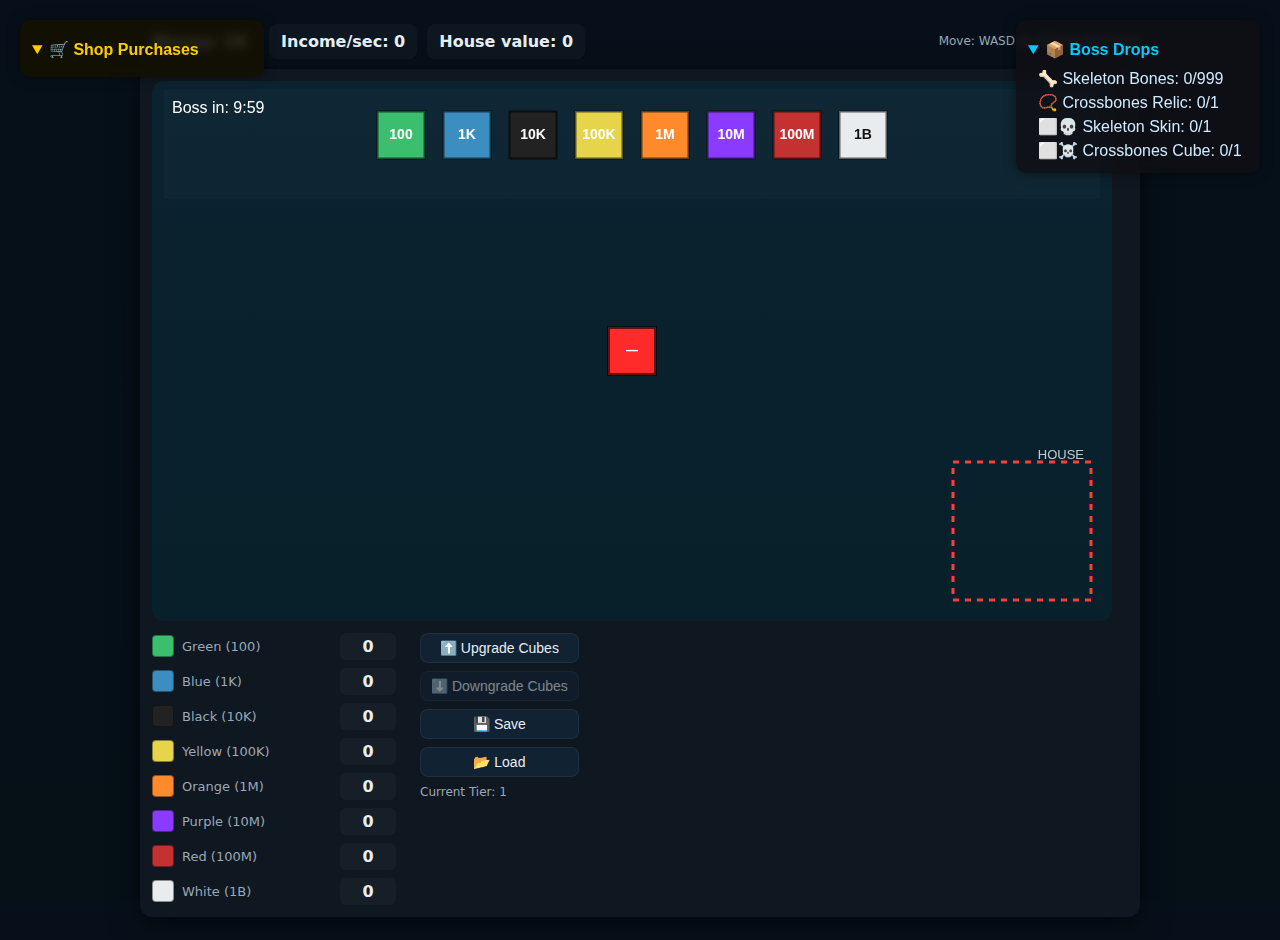
<file: main.html 3rd row.html>
<!doctype html>
<html lang="en">
<head>
<meta charset="utf-8" />
<meta name="viewport" content="width=device-width,initial-scale=1" />
<title>Cubes Game — Specials</title>
<style>
  :root{
    --bg:#111;
    --panel:#0f1720;
    --text:#e6eef6;
    --muted:#9aa8b7;
    --accent:#ff3b3b;
  }
  html,body{height:100%;margin:0;font-family:Inter,Segoe UI,Roboto,system-ui,-apple-system,Arial}
  body{background:linear-gradient(180deg,#07101a,#051017);color:var(--text);display:flex;align-items:center;justify-content:center;padding:20px}
  .wrap{width:1000px;max-width:98vw}
  .hud{display:flex;gap:16px;align-items:center;margin-bottom:8px}
  .stat{background:rgba(255,255,255,0.03);padding:8px 12px;border-radius:8px;font-weight:600;color:var(--text)}
  .muted{color:var(--muted);font-weight:400}
  .game{background:var(--panel);padding:12px;border-radius:12px;box-shadow:0 8px 30px rgba(0,0,0,0.6)}
  canvas{background:linear-gradient(180deg,#0b2330,#08202a);display:block;border-radius:12px;cursor:crosshair}
  .bottom-row{display:flex;align-items:flex-start;gap:24px;margin-top:12px}
  .legend{display:flex;flex-direction:column;gap:8px}
  .legend-row{display:flex;align-items:center;gap:8px}
  .swatch{width:20px;height:20px;border-radius:4px;border:1px solid rgba(0,0,0,0.4)}
  .legend-label{min-width:150px;color:var(--muted);font-size:13px}
  .counter{background:rgba(255,255,255,0.03);padding:4px 8px;border-radius:6px;min-width:40px;text-align:center;font-weight:700}
  .controls{display:flex;flex-direction:column;gap:8px}
  button{background:#123;color:var(--text);padding:6px 10px;border-radius:8px;border:1px solid rgba(255,255,255,0.06);cursor:pointer;font-size:14px}
  button:active{transform:translateY(1px)}
  button:disabled{opacity:0.5;cursor:not-allowed}
  .hint{font-size:12px;color:var(--muted)}
  .topline{display:flex;gap:10px;align-items:center;margin-bottom:10px}
  .small{font-size:12px;color:var(--muted)}

  #bossDropsContainer {
    position: fixed;
    top: 20px;
    right: 20px;     /* move anywhere you want */
    z-index: 10000;

    background: rgba(15, 15, 20, 0.85);
    padding: 10px 12px;
    border-radius: 10px;
    box-shadow: 0 0 12px rgba(0,0,0,0.5);
    backdrop-filter: blur(4px);
    color: #cdeaff;
    font-family: sans-serif;
    min-width: 220px;
  }

  #bossDropsContainer summary {
  cursor: pointer;
  font-weight: bold;
  font-size: 16px;
  color: #00ccff;
  }

  #bossDropsContainer details[open] summary {
  color: #00ffff;
  }


#shopPurchasesContainer {
  position: fixed;
  top: 20px;
  left: 20px;      /* Put shop on left, boss on right */
  z-index: 10000;

  background: rgba(20, 15, 0, 0.85);
  padding: 10px 12px;
  border-radius: 10px;
  box-shadow: 0 0 12px rgba(0,0,0,0.5);
  backdrop-filter: blur(4px);
  color: #ffe9a3;
  font-family: sans-serif;
  min-width: 220px;
}

#shopPurchasesContainer summary {
  cursor: pointer;
  font-weight: bold;
  font-size: 16px;
  color: #ffcc00;
}

#shopPurchasesContainer details[open] summary {
  color: #ffe066;
}


</style>
</head>
<body>
<div class="wrap">
  <div class="hud topline">
    <div class="stat" id="moneyDisplay">Money: 0</div>
    <div class="stat" id="incomeDisplay">Income/sec: 0</div>
    <div class="stat" id="houseDisplay">House value: 0</div>
    <div style="flex:1"></div>
    <div class="small muted">Move: WASD or click to set target</div>
  </div>

  <div class="game">
    <canvas id="gameCanvas" width="960" height="540"></canvas>

    <div class="bottom-row">
      <div class="legend" id="legendContainer"></div>

     <div class="controls">
  <button id="upgradeBtn">⬆️ Upgrade Cubes</button>
  <button id="downgradeBtn">⬇️ Downgrade Cubes</button>
  <button id="saveBtn">💾 Save</button>
  <button id="loadBtn">📂 Load</button>
  <div class="hint" id="tierHint">Current Tier: 1</div>
</div>

      <!-- 🧭 Inventory / Drop Counter -->
    <div id="inventoryContainer" style="color:white;">
      <div class="legend-label"></div>
      <div id="inventoryList" style="margin-top:6px; line-height:1.5;"></div>
    </div>

    <!-- 🏪 SHOP AREA (hidden until inside house) -->
    <div id="shopContainer" style="display:none; color:white;">
      <div class="legend-label">🏪 SHOP</div>
      <div id="shopItems" style="margin-top:6px; line-height:1.5;"></div>
    </div>

 </div>
 </div>
</div>

<script>
const canvas = document.getElementById('gameCanvas');


// === ADMIN ABUSE EVENTS CONFIGURATION ===
const adminAbuseEvents = [
  {
    name: "Blackhole",
    triggers: [
      { date: new Date('2025-11-21T11:00:00-05:00') } // 11am CDT
    ],
    key: "!",
    duration: 120000, // 2 minutes in ms
    incomeBoost: 1.30, // 30% boost
    bg: "radial-gradient(circle at center, #000000 0%, #1a0033 30%, #330066 60%, #000000 100%)",
    overlay: "rgba(0,0,0,0.3)",
    animation: "blackhole"
  },
  {
    name: "Hurricane",
    triggers: [
      { date: new Date('2025-11-21T11:40:00-05:00') },
      { date: new Date('2025-11-21T11:44:40-05:00') }
    ],
    key: "@",
    duration: 60000, // 1 minute
    incomeBoost: 1.15,
    bg: "radial-gradient(circle, #334455 0%, #1a2a3a 50%, #0d1520 100%)",
    overlay: "rgba(100,120,150,0.25)",
    animation: "hurricane"
  },
  {
    name: "Disco",
    triggers: [
      { date: new Date('2025-11-21T11:41:15-05:00') },
      { date: new Date('2025-11-21T11:46:00-05:00') }
    ],
    key: "#",
    duration: 95000, // 1 min 35 sec
    incomeBoost: 1.25,
    bg: "linear-gradient(45deg, #ff00ff 0%, #00ffff 25%, #ffff00 50%, #ff00ff 75%, #00ffff 100%)",
    overlay: "rgba(255,255,255,0.1)",
    animation: "disco"
  },
  {
    name: "Volcano",
    triggers: [
      { date: new Date('2025-11-21T11:43:05-05:00') },
      { date: new Date('2025-11-21T11:49:00-05:00') }
    ],
    key: "$",
    duration: 45000, // 45 seconds
    incomeBoost: 1.35,
    bg: "linear-gradient(180deg, #330000 0%, #660000 30%, #ff4400 60%, #ff8800 100%)",
    overlay: "rgba(255,100,0,0.3)",
    animation: "volcano"
  },
  {
    name: "Earthquake",
    triggers: [
      { date: new Date('2025-11-21T11:44:10-05:00') }
    ],
    key: "%",
    duration: 15000, // 15 seconds
    incomeBoost: 1.50,
    bg: "linear-gradient(180deg, #2a2520 0%, #3a2a20 50%, #2a2520 100%)",
    overlay: "rgba(100,80,60,0.2)",
    animation: "earthquake"
  },
  {
    name: "Glitched",
    triggers: [
      { date: new Date('2025-11-21T11:47:50-05:00') }
    ],
    key: "^",
    duration: 60000, // 1 minute
    incomeBoost: 1.35,
    bg: "linear-gradient(90deg, #000 0%, #0f0 2%, #000 4%, #f0f 6%, #000 8%, #0ff 10%, #000 100%)",
    overlay: "rgba(0,255,0,0.15)",
    animation: "glitched"
  },
  {
    name: "Galactic",
    triggers: [
      { date: new Date('2025-11-21T11:50:00-05:00') }
    ],
    key: "&",
    duration: 180000, // 3 minutes
    incomeBoost: 1.20,
    bg: "radial-gradient(circle at 20% 30%, #4a0080 0%, #000033 40%, #000000 100%)",
    overlay: "rgba(80,60,150,0.2)",
    animation: "galactic"
  }
];

// Admin Abuse event state
let currentAdminEvent = null;
let adminEventTimer = null;
let adminEventParticles = [];
let adminEventOverlayAlpha = 0;
let adminEventShakeX = 0;
let adminEventShakeY = 0;

const ctx = canvas.getContext('2d');

const W = canvas.width, H = canvas.height;
const CUBE_SIZE = 48;
const CUBE_SPACING = 18;
const CUBE_COUNT = 8;
const TOP_Y = 30;

const moneyDisplay = document.getElementById('moneyDisplay');
const incomeDisplay = document.getElementById('incomeDisplay');
const houseDisplay = document.getElementById('houseDisplay');
const legendContainer = document.getElementById('legendContainer');
const upgradeBtn = document.getElementById('upgradeBtn');
const downgradeBtn = document.getElementById('downgradeBtn');
const tierHint = document.getElementById('tierHint');

let cubeTier = 0; // 0 = base, 1 = tier 2, 2 = tier 3

let currentWeather = null;
let weatherTimer = null;
let weatherMultiplier = 1; // affects income
let speedMultiplier = 1;   // affects movement
let weatherOverlayAlpha = 0;

let weatherParticles = [];

// put this at top-level, once
let equippedCategory = null;

// make equipCategory callable from inline onclick in the generated HTML
window.equipCategory = function(cat) {
  // toggle: equip if different, unequip if same
  equippedCategory = (equippedCategory === cat) ? null : cat;
  // refresh inventory UI
  updateInventoryDisplay();
};

let equippedItems = {}; // e.g. { Swords: "Iron Sword", Relics: "Magic Relic" }


let equippedSwordSpecial = 0;
let equippedRelicSpecial = 1;
let equippedEggSpecial = 0;
let equippedSkinSpecial = 1;
let equippedPotionSpecial = 1;

// Potion event state
let potionActive = false;
let potionMultiplier = 1;
let potionEndTime = 0;

let swordicon ="";

const skins = {
  1:   { color: "#ff2b2b" },
  2:  { color: "#4d7cff" },
  3: { color: "#a45ee5" },
  4:  { color: "#ffd700" },
  5:  { color: "#e9ecef" }
};


window.equipItem = function equipItem(category, itemName) {
  const item = shopItems[category].find(i => i.name === itemName);
  if (!item) return;

  // Assign special values to corresponding global variable
  switch (category) {
    case "Swords":
      equippedSwordSpecial = item.special;
      swordicon = item.icon;
      break;
    case "Relics":
      equippedRelicSpecial = item.special;
      break;
    case "Eggs":
      equippedEggSpecial = item.special;
      break;
    case "Skins":
      equippedSkinSpecial = item.special;
       character.color = skins[equippedSkinSpecial].color;
      break;
    case "Potions":
      equippedPotionSpecial = item.special;
      activatePotionEvent(item.special);  // ← NEW: Activates the potion

      break;
  }

  // Optionally store the name as well, if needed later
  playerInventory[category].forEach(i => i.equipped = (i.name === itemName));

  console.log(`✅ Equipped ${item.name} (${category}) — special: ${item.special}`);
  updateInventoryDisplay();
}




// === WEATHER LIST ===
const weatherEvents = [
  {
    name: "Rain",
    duration: 60_000, // lasts 1 min
    incomeBoost: 1.05,
    speedBoost: 1.0,
    bg: "linear-gradient(#445, #223)",
    overlay: "rgba(100,150,255,0.2)"
  },
  {
    name: "Wind",
    duration: 60_000,
    incomeBoost: 1.0,
    speedBoost: 1.05,
    bg: "linear-gradient(#ccd, #889)",
    overlay: "rgba(200,200,255,0.15)"
  },
  {
    name: "Thunder",
    duration: 60_000,
    incomeBoost: 1.10,
    speedBoost: 1.0,
    bg: "linear-gradient(#222, #000)",
    overlay: "rgba(255,255,150,0.25)"
  }
];

function nvl(value, defaultValue) {
return value == null ? defaultValue : value;
}




/**
Purpose:
Updates the HTML inventory UI (#inventoryList) to show:
Player’s current drops (bones, relics, skins, cubes).
All purchased shop items by category.
Key Behavior:

Builds HTML dynamically with item icons and current counts.
Pulls data from dropCounters, dropLimits, and playerInventory.
 * @returns {void}
 */
function updateInventoryDisplay() {
  //const inv = document.getElementById('inventoryDisplay');
  const inv = document.getElementById("inventoryList");

  const bossOpen = document.getElementById("detailsBossDrops")?.open ?? true;
  const shopOpen = document.getElementById("detailsShopPurchases")?.open ?? true;

  if (!inv) return;

  
  // --- Existing inventory (drops) ---
let html = `
   <div id="bossDropsContainer">
  <details id="detailsBossDrops" open style="margin-top:8px;">
    <summary style="cursor:pointer; font-weight:bold; color:#00ccff;">📦 Boss Drops</summary>
    <div style="margin-left:10px; margin-top:5px;">
      🦴 Skeleton Bones: ${nvl(dropCounters["🦴 Skeleton Bones"],0)}/${dropLimits.bones}<br>
      📿 Crossbones Relic: ${nvl(dropCounters["📿 Crossbones Relic"],0)}/${dropLimits.relic}<br>
      ⬜💀 Skeleton Skin: ${nvl(dropCounters["⬜💀 Skeleton Skin"],0)}/${dropLimits.skin}<br>
      ⬜☠️ Crossbones Cube: ${nvl(dropCounters["⬜☠️ Crossbones Cube"],0)}/${dropLimits.cube}<br>
    </div>
  </details>
   </div>
`;


  // --- Shop Inventory ---
  //html += `<b>Shop Purchases</b><br>`;
  html += '<div id="shopPurchasesContainer"><details id="detailsShopPurchases" open style="margin-top:8px;"><summary style="cursor:pointer; font-weight:bold; color:#ffcc00;">🛒 Shop Purchases</summary><div style="margin-left:10px; margin-top:5px;"><div>';
  
  const categories = ["Swords", "Relics", "Eggs", "Skins", "Potions"];

  categories.forEach(cat => {
    const items = playerInventory[cat];
    if (!items || items.length === 0) return;

    html += `<u>${cat}</u><br>`;

    playerInventory[cat].forEach(item => {
      const limit = (cat === "Eggs" || cat === "Potions") ? 999 : 1;
      const isEquipped = !!item.equipped;

      // Get the correct special value for this category
      let equippedSpecial = 0;
      switch (cat) {
        case "Swords":   equippedSpecial = equippedSwordSpecial; break;
        case "Relics":   equippedSpecial = equippedRelicSpecial; break;
        case "Eggs":     equippedSpecial = equippedEggSpecial; break;
        case "Skins":    equippedSpecial = equippedSkinSpecial; break;
        case "Potions":  equippedSpecial = equippedPotionSpecial; break;
      }

      // Build the button label safely
      const btnLabel = isEquipped ? `Equipped (⭐${equippedSpecial})` : 'Equip';

      // Append to HTML string (all quotes/backticks properly closed)
      html += `
        ${item.icon} ${item.name}: ${item.count}/${limit}
        <button
          onclick="equipItem('${cat}', '${item.name}')"
          style="
            margin-left:5px; 
            padding:2px 6px; 
            border-radius:5px; 
            background:${isEquipped ? '#28a745' : '#333'}; 
            color:white; 
            border:none; 
            cursor:pointer;
          ">
          ${btnLabel}
        </button><br>
      `;
    });



    html += `<br>`;
  });

  html += '</div></details>';
  inv.innerHTML = html;
  document.getElementById("detailsBossDrops").open = bossOpen;
  document.getElementById("detailsShopPurchases").open = shopOpen;


}

// --- Equip logic ---
function equipCategory(cat) {
  equippedCategory = (equippedCategory === cat) ? null : cat;
  updateInventoryDisplay();
}

/**
 * Adds one item of the specified type to the player's inventory.
 * If the item does not already exist in the player's inventory, it will be added with a count of 1.
 * If the item already exists, its count will be incremented by 1.
 * The function will also update the inventory display in the game UI after adding the item.
 * @param {string} itemName - The name of the item to add to the player's inventory.
 * @returns {void}
 */
function addToInventory(itemName) {
  if (!drops[itemName]) drops[itemName] = 0; // ensure item exists
  const limits = {
    "🗡️ Sword I": 999n,
    "🗡️ Sword II": 999n,
    "🗡️ Sword III": 999n,
    "🗡️ Sword IV": 999n,
    "🗡️ Sword V": 999n,
    "📿 Relic I": 1n,
    "📿 Relic II": 1n,
    "📿 Relic III": 1n,
    "📿 Relic IV": 1n,
    "📿 Relic V": 1n,
    "🥚 Egg I": 999n,
    "🥚 Egg II": 999n,
    "🥚 Egg III": 999n,
    "🥚 Egg IV": 999n,
    "🥚 Egg V": 999n,
    "💎 Skin I": 1n,
    "💎 Skin II": 1n,
    "💎 Skin III": 1n,
    "💎 Skin IV": 1n,
    "💎 Skin V": 1n,
    "🧪 Potion I": 999n,
    "🧪 Potion II": 999n,
    "🧪 Potion III": 999n,
    "🧪 Potion IV": 999n,
    "🧪 Potion V": 999n,
  };
  
  const limit = limits[itemName] ?? 999n;
  if (BigInt(drops[itemName]) < limit) {
    drops[itemName] = BigInt(drops[itemName]) + 1n;
    updateInventoryDisplay();
  }
}

function updateShopDisplay() {
  const shopContainer = document.getElementById('shopContainer');
  if (!shopContainer) return;
  shopContainer.innerHTML = "<div class='legend-label'>🏪 SHOP</div>";

  const purchaseLimits = {
    Swords: 1,
    Relics: 1,
    Eggs: 999,
    Skins: 1,
    Potions: 999
  };

  for (const [category, items] of Object.entries(shopItems)) {
    const row = document.createElement('div');
    row.style.display = "flex";
    row.style.gap = "10px";
    row.style.marginTop = "8px";
    row.innerHTML = `<strong style='min-width:70px'>${category}:</strong>`;

    items.forEach((item, i) => {
      const btn = document.createElement('button');
      btn.innerText = `${item.icon} ${item.name}\n💰${shortLabel(item.price)}`;
      btn.style.display = "flex";
      btn.style.flexDirection = "column";
      btn.style.alignItems = "center";
      btn.style.justifyContent = "center";
      btn.style.fontSize = "10px";
      btn.style.padding = "4px 6px";

btn.onclick = () => buyItem(category, i);


      row.appendChild(btn);
    });

    shopContainer.appendChild(row);
  }
}





/**
 * Format a BigInt as a string with commas for readability.
 * @param {BigInt} b - The BigInt to format.
 * @returns {string} The formatted string.
 */

 function formatBigInt2(b) {
  if (typeof b === 'number') b = BigInt(Math.floor(b));
  const s = b.toString();
  return s.replace(/\B(?=(\d{3})+(?!\d))/g, ",");
}


function formatBigInt(b) {
  if (typeof b === 'number') b = BigInt(Math.floor(b));
  if (typeof b !== 'bigint') return b;

  const isNegative = b < 0n;
  b = isNegative ? -b : b;

  const UNITS = [
  { value: 1_000_000_000_000_000_000_000_000_000_000_000n, symbol: "DC" }, // decilion (10^24)
  { value: 1_000_000_000_000_000_000_000_000_000_000n, symbol: "NO" }, // nonnilion (10^24) 
  { value: 1_000_000_000_000_000_000_000_000_000n, symbol: "OC" }, // octilion (10^24)  
  { value: 1_000_000_000_000_000_000_000_000n, symbol: "SP" }, // septilion (10^24)
    { value: 1_000_000_000_000_000_000_000n, symbol: "SX" }, // sextilion (10^21)
    { value: 1_000_000_000_000_000_000n, symbol: "QI" }, // quintilion (10^18)
    { value: 1_000_000_000_000_000n, symbol: "QA" }, // quadrilion (10^15)
    { value: 1_000_000_000_000n, symbol: "T" }, // trillion (10^12)
    { value: 1_000_000_000n, symbol: "B" }, // billion (10^9)
    { value: 1_000_000n, symbol: "M" }, // million (10^6)
    { value: 1_000n, symbol: "K" } // thousand (10^3)
  ];

  for (const unit of UNITS) {
    if (b >= unit.value) {
      // Compute with BigInt precision safely
      const whole = Number(b / unit.value);
      const frac = Number(b % unit.value) / Number(unit.value);
      const formatted = (whole + frac).toFixed(1).replace(/\.0$/, "");
      return (isNegative ? "-" : "") + formatted + unit.symbol;
    }
  }

  // Fallback for small numbers
  return (isNegative ? "-" : "") + b.toString();
}



/**
 * Format a BigInt as a string with commas for readability and
 * optionally display a unit at the end (e.g. "K" for thousands, "M" for millions, etc.)
 * @param {BigInt} n - The number to format
 * @returns {string} The formatted string
 */
function shortLabel(n) {
  const num = BigInt(n);
  const abs = num < 0n ? -num : num;
  const units = [
                 [1_000_000_000_000_000_000_000n, "SX"], 
                 [1_000_000_000_000_000_000n, "QI"], 
                 [1_000_000_000_000_000n, "QA"], 
                 [1_000_000_000_000n, "T"], 
                 [1_000_000_000n, "B"], 
                 [1_000_000n, "M"], 
                 [1_000n, "K"]
                ];

  for (let [v, l] of units) if (abs >= v) return (num < 0n ? "-" : "") + Number(abs / v) + l;
  return num.toString();
}

const tier1Cubes = [
  { name: "Green", color: "#3bbf6e", value: 100n },
  { name: "Blue", color: "#3b8ebf", value: 1000n },
  { name: "Black", color: "#222222", value: 10000n },
  { name: "Yellow", color: "#e6d44a", value: 100000n },
  { name: "Orange", color: "#ff8a2b", value: 1000000n },
  { name: "Purple", color: "#8b3bff", value: 10000000n },
  { name: "Red", color: "#c53030", value: 100000000n },
  { name: "White", color: "#e9ecef", value: 1000000000n },
];
const tier2Cubes = [
  { name: "Light Green", color: "#9be6b8", value: 10000000000n },
  { name: "Light Blue", color: "#9bd3e6", value: 100000000000n },
  { name: "Dark Grey", color: "#6b6b6b", value: 1000000000000n },
  { name: "Light Yellow", color: "#fff1a8", value: 10000000000000n },
  { name: "Light Orange", color: "#ffc89b", value: 100000000000000n },
  { name: "Light Purple", color: "#d8b8ff", value: 1000000000000000n },
  { name: "Light Red", color: "#ffb8b8", value: 10000000000000000n },
  { name: "Light Gray", color: "#d0d0d0", value: 100000000000000000n },
];
const tier3Cubes = [
  { name: "Dark Green", color: "#0a5f38", value: 1000000000000000000n }, // 1QI
  { name: "Dark Blue", color: "#1a4d7a", value: 10000000000000000000n }, // 10QI
  { name: "Indigo", color: "#4b0082", value: 100000000000000000000n }, // 100QI
  { name: "Dark Yellow", color: "#9b870c", value: 1000000000000000000000n }, // 1SX
  { name: "Dark Orange", color: "#cc5500", value: 10000000000000000000000n }, // 10SX
  { name: "Dark Purple", color: "#5a1d5a", value: 100000000000000000000000n }, // 100SX
  { name: "Dark Red", color: "#8b0000", value: 1000000000000000000000000n }, // 1SP ✅
  { name: "Neon Green", color: "#39ff14", value: 10000000000000000000000000n }, // 10SP ✅
];


const incomeRates = {
  // Tier 1
  "Green": 2n, "Blue": 20n, "Black": 200n, "Yellow": 2000n, 
  "Orange": 20000n, "Purple": 200000n, "Red": 2000000n, "White": 20000000n,
  // Tier 2
  "Light Green": 200000000n, "Light Blue": 2000000000n, "Dark Grey": 20000000000n,
  "Light Yellow": 200000000000n, "Light Orange": 2000000000000n, "Light Purple": 20000000000000n,
  "Light Red": 200000000000000n, "Light Gray": 2000000000000000n,
  // Tier 3
  "Dark Green": 20000000000000000n, "Dark Blue": 200000000000000000n, "Indigo": 2000000000000000000n,
  "Dark Yellow": 20000000000000000000n, "Dark Orange": 200000000000000000000n, 
  "Dark Purple": 2000000000000000000000n, "Dark Red": 20000000000000000000000n, // 1SP ✅
  "Neon Green": 200000000000000000000000n, // 10SP ✅
};

function computeCubePositions() {
  const totalWidth = (CUBE_COUNT * CUBE_SIZE) + ((CUBE_COUNT - 1) * CUBE_SPACING);
  const startX = Math.round((W - totalWidth) / 2);
  const arr = [];
  for (let i = 0; i < CUBE_COUNT; i++) {
    arr.push({ x: startX + i * (CUBE_SIZE + CUBE_SPACING), y: TOP_Y, w: CUBE_SIZE, h: CUBE_SIZE });
  }
  return arr;
}
const cubePositions = computeCubePositions();
function currentCubes() {
  if (cubeTier === 0) return tier1Cubes;
  if (cubeTier === 1) return tier2Cubes;
  return tier3Cubes;
}
function buildCubes() { return currentCubes().map((c, i) => ({ ...c, pos: cubePositions[i], visible: true })); }

let cubes = buildCubes();

// const character = { x: W / 2 - CUBE_SIZE / 2, y: H / 2 - CUBE_SIZE / 2, w: CUBE_SIZE, h: CUBE_SIZE, color: "#ff2b2b", speed: 250, target: null, assignedName: null, assignedValue: 0n };
const character = {
  x: W / 2 - CUBE_SIZE / 2,
  y: H / 2 - CUBE_SIZE / 2,
  w: CUBE_SIZE,
  h: CUBE_SIZE,
  color: skins[equippedSkinSpecial].color,
  speed: 250,
  target: null,
  assignedName: null,
  assignedValue: 0n,
  hasSword: false,       // Q toggles this
  slashing: false,       // true when space pressed
  slashDuration: 200     // ms duration of slash animation
};

const house = { w: 140, h: 140, x: W - 160, y: H - 160, border: "#ff3b3b" };

let bossDrops = [];

const inventory = {
  "🦴 Skeleton Bones": 0,
  "📿 Crossbones Relic": 0,
  "⬜💀 Skeleton Skin": 0,
  "⬜☠️ Crossbones Cube": 0
};

// 💰 Track how many total drops of each type (separate counters)
const dropCounters = {
  "🦴 Skeleton Bones": 0,
  "📿 Crossbones Relic": 0,
  "⬜💀 Skeleton Skin": 0,
  "⬜☠️ Crossbones Cube": 0
  //,
  //"bones": 0,
  //"relic": 0,
  //"skin": 0,
  //"cube": 0
};



let money = 1000n, incomePerSec = 0n, houseValue = 0n;

let bossSpawnInterval = 10 * 60 * 1000; // 10 minutes in ms
let nextBossSpawn = Date.now() + bossSpawnInterval;

const legendCounts = {};
[...tier1Cubes, ...tier2Cubes, ...tier3Cubes].forEach(c => legendCounts[c.name] = 0n);
let insideHouse = false;

// === 🛒 SHOP CONFIGURATION ===
const shopItems = {
  Swords: [
    { icon: "⚔️", price: 100_000_000n, name: "Iron Sword", limit: 1, special: 2 },
    { icon: "🗡️", price: 100_000_000_000n, name: "Steel Sword", limit: 1, special: 3 },
    { icon: "💎", price: 10_000_000_000_000n, name: "Crystal Sword", limit: 1, special: 4 },
    { icon: "🔥", price: 100_000_000_000_000_000n, name: "Flame Blade", limit: 1, special: 3 },
    { icon: "⚡", price: 100_000_000_000_000_000_000n, name: "Thunder Edge", limit: 1, special: 5 },
  ],
  Relics: [
    { icon: "📿", price: 100_000_000n, name: "Relic of Light", limit: 1, special: 1.1 },
    { icon: "🪶", price: 100_000_000_000n, name: "Relic of Wind", limit: 1, special: 1.15 },
    { icon: "💀", price: 100_000_000_000_000n, name: "Relic of Death", limit: 1, special: 1.20 },
    { icon: "🌙", price: 1_000_000_000_000_000_000n, name: "Relic of Night", limit: 1, special: 1.25 },
    { icon: "☀️", price: 100_000_000_000_000_000_000n, name: "Relic of Sun", limit: 1, special: 1.30 },
  ],
  Eggs: [
    { icon: "🥚", price: 100_000_000n, name: "Basic Egg", limit: 999, special: 1 },
    { icon: "🐣", price: 100_000_000_000n, name: "Rare Egg", limit: 999, special: 1 },
    { icon: "🐉", price: 100_000_000_000_000n, name: "Dragon Egg", limit: 999, special: 1 },
    { icon: "✨", price: 1_000_000_000_000_000_000n, name: "Mythic Egg", limit: 999, special: 1 },
    { icon: "🪺", price: 10_000_000_000_000_000_000_000n, name: "Celestial Egg", limit: 999, special: 1 },
  ],
  Skins: [
    { icon: "🟥", price: 1_000_000_000n, name: "Red Skin", limit: 1, special: 1 },
    { icon: "🟦", price: 1_000_000_000_000n, name: "Blue Skin", limit: 1, special: 2 },
    { icon: "🟪", price: 1_000_000_000_000_000n, name: "Purple Skin", limit: 1, special: 3 },
    { icon: "🟨", price: 10_000_000_000_000_000_000n, name: "Gold Skin", limit: 1, special: 4 },
    { icon: "⬜", price: 1_000_000_000_000_000_000_000n, name: "Diamond Skin", limit: 1, special: 5 },
  ],
  Potions: [
    { icon: "🧪", price: 1_000_000n, name: "Health Potion", limit: 999, special: 2 },
    { icon: "💊", price: 10_000_000_000n, name: "Energy Potion", limit: 999, special: 3 },
    { icon: "⚗️", price: 100_000_000_000_000n, name: "Alchemy Potion", limit: 999, special: 4 },
    { icon: "🧉", price: 1_000_000_000_000_000_000n, name: "Mystic Potion", limit: 999, special: 5 },
    { icon: "🥤", price: 10_000_000_000_000_000_000_000n, name: "Divine Potion", limit: 999, special: 6 },
  ]
};


const playerInventory = {
  Swords: [],
  Relics: [],
  Eggs: [],
  Skins: [],
  Potions: []
};

// === 🦴 DROP LIMITS ===
const dropLimits = {
  bones: 999,
  relic: 1,
  skin: 1,
  cube: 1
};



function buyItem(category, index) {
  const item = shopItems[category][index];

  // --- Determine item limit by category ---
  const limit = (category === "Eggs" || category === "Potions") ? 999n : 1n;

  // --- Check current amount owned ---
  const owned = BigInt(inventory[item.name] || 0n);

  // --- Check purchase limit ---
  if (owned >= limit) {
    alert(`You already own the maximum number of ${item.name}s!`);
    return;
  }

  // --- Check money ---
  if (money < item.price) {
    alert(`Not enough money to buy ${item.name}!`);
    return;
  }

  // --- Process purchase ---
  money -= item.price;
  inventory[item.name] = owned + 1n;

  // --- Update player inventory by category ---
  const existing = playerInventory[category].find(i => i.name === item.name);
  if (existing) {
    existing.count++;
  } else {
    playerInventory[category].push({
      icon: item.icon,
      name: item.name,
      count: 1
    });
  }

  // --- Update all UI displays ---
  updateDisplays();
  updateInventoryDisplay();
}



// --- RENDER LEGEND UI ---
function renderLegendUI() {
  legendContainer.innerHTML = "";

  const itemsToShow = insideHouse ? shopItems : currentCubes();

  itemsToShow.forEach(c => {
    const row = document.createElement("div");
    row.className = "legend-row";
    row.innerHTML = `
      <div class="swatch" style="background:${c.color}"></div>
      <div class="legend-label">${insideHouse ? "SHOP: " : ""}${c.name} (${shortLabel(c.value)})</div>
      <div class="counter" id="cnt-${c.name.replace(/\s+/g, "_")}">${insideHouse ? "" : (legendCounts[c.name] || 0n)}</div>
    `;
    legendContainer.appendChild(row);

    // Click handler for shop
    if (insideHouse) {
      row.style.cursor = "pointer";
      row.addEventListener("click", () => {
        if (money >= c.value) {
          money -= c.value;
          alert(`✅ Purchased ${c.name} for ${formatBigInt(c.value)} money!`);
          updateDisplays();
        } else {
          alert("❌ Not enough money for ${c.name}");
        }
      });
    }
  });

  // Hide inventory when in shop
  document.getElementById("inventoryList").style.display = insideHouse ? "none" : "block";
}



// --- UPDATE HOUSE DEPOSIT & SHOP SWITCH ---
function checkHouseDeposit() {
  const nowInside = rectsOverlap(character, house);

  if (nowInside && !insideHouse) {
    insideHouse = true;
    document.getElementById("shopContainer").style.display = "block";
    updateShopDisplay();

    //renderLegendUI(); // switch to shop

    // Optional: perform deposit logic 4if desired
    if (character.assignedValue && money >= character.assignedValue) {
      money -= character.assignedValue;
      houseValue += character.assignedValue;
      legendCounts[character.assignedName] = (legendCounts[character.assignedName] || 0n) + 1n;
      recomputeIncome();
      updateDisplays();
      character.assignedValue = 0n;
      character.assignedName = null;
    }
  } else   if (nowInside && !insideHouse) {
    insideHouse = true;
    renderLegendUI();
  } else if (!nowInside && insideHouse) {
    insideHouse = false;
    document.getElementById("shopContainer").style.display = "none";
    renderLegendUI();
  }

}


/**
 * Recomputes the total income per second based on the current legend counts and income rates.
 * Applies the current weather multiplier to the total income.
 * Updates the income display with the new total income per second.
 * @returns {undefined}
 */
function recomputeIncome() {
  // Initialize total income per second to 0
  incomePerSec = 0n;

  // Iterate through all legend counts
  for (let n in legendCounts) {
    // Add the product of the count and income rate to the total income
    incomePerSec += legendCounts[n] * (incomeRates[n] || 0n);
  }
  console.log("Income/Sec-0 " + incomePerSec);

  // Apply the current weather multiplier to the total income
  //const adjustedIncome = BigInt(Math.floor( (Number(incomePerSec) * weatherMultiplier)*equippedRelicSpecial) );
  //const totalMultiplier = weatherMultiplier * equippedRelicSpecial * (potionActive ? potionMultiplier : 1);
  const adminMultiplier = currentAdminEvent ? currentAdminEvent.incomeBoost : 1;
  const totalMultiplier = weatherMultiplier * equippedRelicSpecial * (potionActive ? potionMultiplier : 1) * adminMultiplier;

  console.log("totalMultiplier " + totalMultiplier);
  console.log("adminMultiplier " + adminMultiplier);

  const adjustedIncome = BigInt(Math.floor(Number(incomePerSec) * totalMultiplier));
  
  incomePerSec = adjustedIncome;
  
  // Short version for display
  const shortText = formatBigInt(adjustedIncome);

  // Full version with commas for tooltip
  const fullText = formatBigInt2(adjustedIncome);

  // Update the income display with the new total income per second
  incomeDisplay.textContent = "Income/sec: " + shortText;
  incomeDisplay.title = fullText; // ← hover tooltip
  console.log("Income/Sec-1 " + shortText);

  if (potionActive) {
    const timeLeft = Math.ceil((potionEndTime - Date.now()) / 1000);
    incomeDisplay.textContent += ` 🧪(${timeLeft}s)`;
  }
}


/**
 * Triggers a random weather event which affects income and speed.
 * Prevents overlap of weather events by checking if there is a current event.
 * Logs the name of the weather event to the console.
 * Sets the background color of the document body to the weather event's background color.
 * Sets the alpha value of the weather overlay to 0.3.
 * Ends the weather event after its specified duration using setTimeout.
 * @returns {undefined}
 */
function triggerWeatherEvent() {
  if (currentWeather) return; // prevent overlap
  const w = weatherEvents[Math.floor(Math.random() * weatherEvents.length)];
  currentWeather = w.name;
  weatherMultiplier = w.incomeBoost;
  speedMultiplier = w.speedBoost;
  document.body.style.background = w.bg;
  weatherOverlayAlpha = 0.3;
  console.log(`🌦 Weather started: ${w.name}`);

  // End after duration
  weatherTimer = setTimeout(endWeatherEvent, w.duration);

  startWeatherAnimation(currentWeather);

}

/**
 * Ends the current weather event by resetting its associated multipliers and
 * background style, and logging a message to the console.
 * This function is called automatically after the duration of the weather event.
 * @returns {undefined}
 */
function endWeatherEvent() {
  console.log(`🌤 Weather ended: ${currentWeather}`);
  currentWeather = null;
  weatherMultiplier = 1;
  speedMultiplier = 1;
  document.body.style.background = "linear-gradient(#111,#07101a)";
  weatherOverlayAlpha = 0;

  stopWeatherAnimation();

}






function activatePotionEvent(multiplier) {

  
  potionActive = true;
  potionMultiplier = multiplier;
  potionEndTime = Date.now() + 60000; // 1 minute from now
  
  console.log(`🧪 Potion activated! ${multiplier}x income for 60 seconds`);
  
  // Recalculate income with new multiplier
  recomputeIncome();
  
  // Set timeout to end potion effect after 60 seconds
  setTimeout(() => {
    potionActive = false;
    potionMultiplier = 1;
    console.log(`🧪 Potion effect ended`);
    
    // Unequip the potion - reset button to "Equip" status
    if (playerInventory.Potions) {
      playerInventory.Potions.forEach(i => i.equipped = false);
    }
    equippedPotionSpecial = 1;
    
    // Recalculate income back to normal
    recomputeIncome();
    // Update the UI to show "Equip" button again
    updateInventoryDisplay();
  }, 60000);
}

/**
 * Starts a weather animation based on the given type.
 * The type can be one of "Rain", "Wind", or "Thunder".
 * For "Rain", generates 150 particles with random positions and lengths/speeds.
 * For "Wind", generates 80 particles with random positions and lengths/speeds.
 * For "Thunder", generates a single particle with a flashing effect.
 * @param {string} type - The type of the weather animation to start.
 * @returns {undefined}
 */
function startWeatherAnimation(type) {
  weatherParticles = [];

  if (type === "Rain") {
    for (let i = 0; i < 150; i++) {
      weatherParticles.push({
        x: Math.random() * W,
        y: Math.random() * H,
        len: 10 + Math.random() * 10,
        speed: 300 + Math.random() * 200
      });
    }
  }

  if (type === "Wind") {
    for (let i = 0; i < 80; i++) {
      weatherParticles.push({
        x: Math.random() * W,
        y: Math.random() * H,
        len: 20 + Math.random() * 10,
        speed: 100 + Math.random() * 150
      });
    }
  }

  if (type === "Thunder") {
    weatherParticles.push({ flash: true, alpha: 0 });
  }
}

/**
 * Stops the current weather animation by resetting the weatherParticles array.
 * This function is called automatically after the duration of the weather event.
 * @returns {undefined}
 */
function stopWeatherAnimation() {
  weatherParticles = [];
}

/**
 * Updates the weather animation by moving and/or flashing the weather particles.
 * This function is called continuously by the requestAnimationFrame loop.
 * @param {number} dt - The time elapsed since the last frame in milliseconds.
 * @returns {undefined}
 */
function updateWeatherAnimation(dt) {
  if (!currentWeather) return;

  if (currentWeather === "Rain") {
    for (const p of weatherParticles) {
      p.y += p.speed * dt;
      if (p.y > H) {
        p.y = -p.len;
        p.x = Math.random() * W;
      }
    }
  }

  if (currentWeather === "Wind") {
    for (const p of weatherParticles) {
      p.x += p.speed * dt;
      if (p.x > W) {
        p.x = -p.len;
        p.y = Math.random() * H;
      }
    }
  }

  if (currentWeather === "Thunder") {
    // Random flash effect
    if (Math.random() < 0.005) {
      weatherParticles[0].alpha = 1;
    }
    if (weatherParticles[0].alpha > 0) {
      weatherParticles[0].alpha -= dt * 2;
    }
  }
}


// === ADMIN ABUSE EVENT FUNCTIONS ===
function triggerAdminEvent(event) {
  if (currentAdminEvent) {
    console.log(`⚠️ Admin event ${currentAdminEvent.name} already active, skipping ${event.name}`);
    return;
  }
  
  currentAdminEvent = event;
  document.body.style.background = event.bg;
  adminEventOverlayAlpha = 0.3;
  
  console.log(`🎮 Admin Abuse: ${event.name} started! +${(event.incomeBoost - 1) * 100}% income for ${event.duration/1000}s`);
  
  recomputeIncome();
  startAdminAnimation(event.animation);
  
  adminEventTimer = setTimeout(() => endAdminEvent(), event.duration);
}

function endAdminEvent() {
  if (!currentAdminEvent) return;
  
  console.log(`✅ Admin event ${currentAdminEvent.name} ended`);
  currentAdminEvent = null;
  document.body.style.background = "linear-gradient(#111,#07101a)";
  adminEventOverlayAlpha = 0;
  adminEventShakeX = 0;
  adminEventShakeY = 0;
  
  recomputeIncome();
  stopAdminAnimation();
}

function startAdminAnimation(type) {
  adminEventParticles = [];
  
  switch(type) {
    case "blackhole":
      for (let i = 0; i < 100; i++) {
        adminEventParticles.push({
          angle: Math.random() * Math.PI * 2,
          distance: 200 + Math.random() * 300,
          speed: 50 + Math.random() * 100,
          size: 1 + Math.random() * 2
        });
      }
      break;
      
    case "hurricane":
      for (let i = 0; i < 150; i++) {
        adminEventParticles.push({
          angle: Math.random() * Math.PI * 2,
          distance: Math.random() * Math.max(W, H),
          speed: 100 + Math.random() * 200,
          size: 2 + Math.random() * 3,
          isRain: Math.random() > 0.7
        });
      }
      break;
      
    case "disco":
      for (let i = 0; i < 50; i++) {
        adminEventParticles.push({
          x: Math.random() * W,
          y: Math.random() * H,
          size: 10 + Math.random() * 20,
          hue: Math.random() * 360,
          alpha: 0.5 + Math.random() * 0.5
        });
      }
      break;
      
    case "volcano":
      for (let i = 0; i < 80; i++) {
        adminEventParticles.push({
          x: W / 2 + (Math.random() - 0.5) * 100,
          y: H,
          vx: (Math.random() - 0.5) * 200,
          vy: -300 - Math.random() * 200,
          size: 3 + Math.random() * 5,
          life: 1
        });
      }
      break;
      
    case "glitched":
      // Glitch blocks
      for (let i = 0; i < 30; i++) {
        adminEventParticles.push({
          x: Math.random() * W,
          y: Math.random() * H,
          w: 20 + Math.random() * 100,
          h: 5 + Math.random() * 30
        });
      }
      break;
      
    case "galactic":
      // Stars and planets
      for (let i = 0; i < 100; i++) {
        adminEventParticles.push({
          x: Math.random() * W,
          y: Math.random() * H,
          size: 1 + Math.random() * 3,
          twinkle: Math.random()
        });
      }
      // Add some planets
      for (let i = 0; i < 5; i++) {
        adminEventParticles.push({
          x: Math.random() * W,
          y: Math.random() * H,
          size: 20 + Math.random() * 40,
          isPlanet: true,
          hue: Math.random() * 360
        });
      }
      break;
  }
}

function stopAdminAnimation() {
  adminEventParticles = [];
}

function updateAdminAnimation(dt) {
  if (!currentAdminEvent) return;
  
  const type = currentAdminEvent.animation;
  
  switch(type) {
    case "blackhole":
      adminEventParticles.forEach(p => {
        p.distance -= p.speed * dt;
        if (p.distance < 10) p.distance = 500;
      });
      break;
      
    case "hurricane":
      adminEventParticles.forEach(p => {
        p.angle += p.speed * dt * 0.01;
        if (p.isRain) {
          p.distance += 50 * dt;
          if (p.distance > Math.max(W, H)) p.distance = 0;
        }
      });
      break;
      
    case "disco":
      adminEventParticles.forEach(p => {
        p.hue = (p.hue + 100 * dt) % 360;
      });
      break;
      
    case "volcano":
      adminEventParticles.forEach(p => {
        p.x += p.vx * dt;
        p.y += p.vy * dt;
        p.vy += 400 * dt; // gravity
        p.life -= dt * 0.5;
        
        if (p.life <= 0) {
          p.x = W / 2 + (Math.random() - 0.5) * 100;
          p.y = H;
          p.vx = (Math.random() - 0.5) * 200;
          p.vy = -300 - Math.random() * 200;
          p.life = 1;
        }
      });
      break;
      
    case "earthquake":
      adminEventShakeX = (Math.random() - 0.5) * 10;
      adminEventShakeY = (Math.random() - 0.5) * 10;
      break;
      
    case "glitched":
      if (Math.random() < 0.1) {
        adminEventParticles.forEach(p => {
          p.x = Math.random() * W;
          p.y = Math.random() * H;
        });
      }
      break;
      
    case "galactic":
      adminEventParticles.forEach(p => {
        if (!p.isPlanet) {
          p.twinkle = (p.twinkle + dt) % 1;
        }
      });
      break;
  }
}

function drawAdminAnimation(ctx) {
  if (!currentAdminEvent) return;
  
  ctx.save();
  
  const type = currentAdminEvent.animation;
  const centerX = W / 2;
  const centerY = H / 2;
  
  switch(type) {
    case "blackhole":
      ctx.fillStyle = "rgba(138,43,226,0.3)";
      ctx.beginPath();
      ctx.arc(centerX, centerY, 50, 0, Math.PI * 2);
      ctx.fill();
      
      adminEventParticles.forEach(p => {
        const x = centerX + Math.cos(p.angle) * p.distance;
        const y = centerY + Math.sin(p.angle) * p.distance;
        ctx.fillStyle = `rgba(200,150,255,${1 - p.distance/500})`;
        ctx.fillRect(x, y, p.size, p.size);
      });
      break;
      
    case "hurricane":
      adminEventParticles.forEach(p => {
        if (p.isRain) {
          const x = centerX + Math.cos(p.angle) * p.distance;
          const y = centerY + Math.sin(p.angle) * p.distance;
          ctx.strokeStyle = "rgba(150,200,255,0.4)";
          ctx.lineWidth = 1;
          ctx.beginPath();
          ctx.moveTo(x, y);
          ctx.lineTo(x, y + 10);
          ctx.stroke();
        } else {
          const x = centerX + Math.cos(p.angle) * p.distance;
          const y = centerY + Math.sin(p.angle) * p.distance;
          ctx.strokeStyle = "rgba(255,255,255,0.2)";
          ctx.lineWidth = 2;
          ctx.beginPath();
          ctx.moveTo(x, y);
          ctx.lineTo(x + Math.cos(p.angle) * 20, y + Math.sin(p.angle) * 20);
          ctx.stroke();
        }
      });
      break;
      
    case "disco":
      adminEventParticles.forEach(p => {
        ctx.fillStyle = `hsla(${p.hue}, 100%, 50%, ${p.alpha})`;
        ctx.beginPath();
        ctx.arc(p.x, p.y, p.size, 0, Math.PI * 2);
        ctx.fill();
      });
      break;
      
    case "volcano":
      adminEventParticles.forEach(p => {
        if (p.life > 0) {
          ctx.fillStyle = `rgba(255,${100 + p.life * 150},0,${p.life})`;
          ctx.beginPath();
          ctx.arc(p.x, p.y, p.size, 0, Math.PI * 2);
          ctx.fill();
        }
      });
      break;
      
    case "glitched":
      adminEventParticles.forEach(p => {
        const colors = ['#ff0000', '#00ff00', '#0000ff', '#ff00ff', '#00ffff'];
        ctx.fillStyle = colors[Math.floor(Math.random() * colors.length)];
        ctx.globalAlpha = 0.3;
        ctx.fillRect(p.x, p.y, p.w, p.h);
      });
      ctx.globalAlpha = 1;
      break;
      
    case "galactic":
      adminEventParticles.forEach(p => {
        if (p.isPlanet) {
          ctx.fillStyle = `hsl(${p.hue}, 70%, 50%)`;
          ctx.beginPath();
          ctx.arc(p.x, p.y, p.size, 0, Math.PI * 2);
          ctx.fill();
        } else {
          ctx.fillStyle = `rgba(255,255,255,${0.3 + p.twinkle * 0.7})`;
          ctx.fillRect(p.x, p.y, p.size, p.size);
        }
      });
      break;
  }
  
  ctx.restore();
}

// Check for scheduled admin events
function checkScheduledAdminEvents() {
  const now = new Date();
  
  adminAbuseEvents.forEach(event => {
    event.triggers.forEach(trigger => {
      if (!trigger.triggered && trigger.date <= now) {
        trigger.triggered = true;
        triggerAdminEvent(event);
      }
    });
  });
}

// Check every second for scheduled events
setInterval(checkScheduledAdminEvents, 1000);

/**
 * Draws the weather animation based on the current weather type.
 * This function is called continuously by the requestAnimationFrame loop.
 * @param {CanvasRenderingContext2D} ctx - The canvas context to draw on.
 * @returns {undefined}
 */
function drawWeatherAnimation(ctx) {
  if (!currentWeather) return;

  ctx.save();
  if (currentWeather === "Rain") {
    ctx.strokeStyle = "rgba(150,200,255,0.5)";
    ctx.lineWidth = 1.5;
    for (const p of weatherParticles) {
      ctx.beginPath();
      ctx.moveTo(p.x, p.y);
      ctx.lineTo(p.x, p.y + p.len);
      ctx.stroke();
    }
  }

  if (currentWeather === "Wind") {
    ctx.strokeStyle = "rgba(255,255,255,0.2)";
    ctx.lineWidth = 2;
    for (const p of weatherParticles) {
      ctx.beginPath();
      ctx.moveTo(p.x, p.y);
      ctx.lineTo(p.x + p.len, p.y);
      ctx.stroke();
    }
  }

  if (currentWeather === "Thunder") {
    const a = weatherParticles[0].alpha;
    if (a > 0) {
      ctx.fillStyle = `rgba(255,255,200,${a})`;
      ctx.fillRect(0, 0, W, H);
    }
  }
  ctx.restore();
}

// Auto every 5 minutes
setInterval(() => {
  if (!currentWeather) triggerWeatherEvent();
}, 300_000);

// Manual trigger with ']'
document.addEventListener("keydown", e => {
  if (e.key === "]") triggerWeatherEvent();
});

//setInterval(() => { money += incomePerSec; updateDisplays(); }, 1000);
setInterval(() => { 
  money += incomePerSec; 
  updateDisplays(); 
  
  if (potionActive) {
    recomputeIncome(); // Updates the countdown timer every second
  }
}, 1000);

function updateDisplays() {
  moneyDisplay.textContent = "Money: " + formatBigInt(money);  
  moneyDisplay.title = formatBigInt2(money);

  incomeDisplay.textContent = "Income/sec: " + formatBigInt(incomePerSec);
  incomeDisplay.title = formatBigInt2(incomePerSec);
  console.log("Income/Sec-2 " + incomeDisplay.title);

  houseDisplay.textContent = "House value: " + formatBigInt(houseValue);
  houseDisplay.title = formatBigInt2(houseValue);

  if (!insideHouse) { // only update legend counts if NOT inside house
    for (let c of currentCubes()) {
      const el = document.getElementById("cnt-" + c.name.replace(/\s+/g, "_"));
      if (el) el.textContent = legendCounts[c.name].toString();
    }
  }
}

function rectsOverlap(a, b) { return !(a.x + a.w <= b.x || b.x + b.w <= a.x || a.y + a.h <= b.y || b.y + b.h <= a.y); }

function checkCubeCollisions() {
  for (let c of cubes) {
    if (rectsOverlap(character, c.pos)) {
      character.assignedName = c.name;
      character.assignedValue = BigInt(c.value);
      resolveSolidCollision(character, c.pos);
    }
  }
}

function resolveSolidCollision(a, b) {
  const overlapX = Math.min(a.x + a.w - b.x, b.x + b.w - a.x);
  const overlapY = Math.min(a.y + a.h - b.y, b.y + b.h - a.y);
  if (overlapX < overlapY) a.x += (a.x < b.x) ? -overlapX : overlapX;
  else a.y += (a.y < b.y) ? -overlapY : overlapY;
}

function handleSlash() {
  specials.forEach(s => {
    if (s.visible && rectsOverlap({x: character.x-10, y: character.y-10, w: character.w+20, h: character.h+20}, s)) {
      s.visible = false;
      // maybe apply some effect
    }
  });
}

/// WINDOW EVENT LISTENERS
const keys = {};
//window.addEventListener("keydown", e => { if ("wasd".includes(e.key.toLowerCase())) keys[e.key.toLowerCase()] = true; });
window.addEventListener("keydown", e => {
  const key = e.key.toLowerCase();
  if (["w","a","s","d","arrowup","arrowdown","arrowleft","arrowright"].includes(key)) {
    keys[key] = true;
  }

  // Existing code
  if (key === "q") character.hasSword = !character.hasSword;
  if (key === "z" && character.hasSword && !character.slashing) {
  character.slashing = true;
  setTimeout(() => { character.slashing = false; }, character.slashDuration);
}

  if (e.key === "'") spawnBoss();

  // === ADMIN ABUSE EVENT TRIGGERS ===
  const adminEvent = adminAbuseEvents.find(evt => evt.key === e.key);
  if (adminEvent) {
    triggerAdminEvent(adminEvent);
  }

});

window.addEventListener("keyup", e => {
  const key = e.key.toLowerCase();
  if (["w","a","s","d","arrowup","arrowdown","arrowleft","arrowright"].includes(key)) {
    keys[key] = false;
  }
});

window.addEventListener("keyup", e => {
  const key = e.key.toLowerCase();
  if ("wasd".includes(key)) keys[key] = false;
});

window.addEventListener("keyup", e => { if ("wasd".includes(e.key.toLowerCase())) keys[e.key.toLowerCase()] = false; });
canvas.addEventListener("mousedown", e => {
  const r = canvas.getBoundingClientRect();
  character.target = { x: e.clientX - r.left - character.w / 2, y: e.clientY - r.top - character.h / 2 };
});
// === TIER SYSTEM BUTTONS ===
function updateTierButtons() {
  upgradeBtn.disabled = (cubeTier >= 2);
  downgradeBtn.disabled = (cubeTier <= 0);
  tierHint.textContent = `Current Tier: ${cubeTier + 1}`;
}

upgradeBtn.addEventListener("click", () => {
  if (cubeTier < 2) {
    cubeTier++;
    cubes = buildCubes();
    renderLegendUI();
    updateDisplays();
    updateTierButtons();
  }
});

downgradeBtn.addEventListener("click", () => {
  if (cubeTier > 0) {
    cubeTier--;
    cubes = buildCubes();
    renderLegendUI();
    updateDisplays();
    updateTierButtons();
  }
});

// --- SAVE & LOAD PROGRESS ---
const saveBtn = document.getElementById("saveBtn");
const loadBtn = document.getElementById("loadBtn");

saveBtn.addEventListener("click", () => {
const data = {
  money: money.toString(),
  incomePerSec: incomePerSec.toString(),
  houseValue: houseValue.toString(),
  legendCounts: Object.fromEntries(
    Object.entries(legendCounts).map(([k, v]) => [k, v.toString()])
  ),
  dropCounters,
  playerInventory,
  cubeTier,
  bossDrops
};

  data.equipped = {
      swords: equippedSwordSpecial,
      relics: equippedRelicSpecial,
      eggs: equippedEggSpecial,
      skins: equippedSkinSpecial,
      potions: equippedPotionSpecial
    };
  localStorage.setItem("cubeGameSave", JSON.stringify(data));
  

  alert("✅ Progress Saved!");
});



loadBtn.addEventListener("click", () => {
  const raw = localStorage.getItem("cubeGameSave");
  if (!raw) return alert("⚠️ No saved game found.");

  if (!confirm("⚠️ Are you sure you want to load your previous save? All unsaved progress will be lost.")) {
    return;
  }

  try {
    const data = JSON.parse(raw);
    money = BigInt(data.money);
    incomePerSec = BigInt(data.incomePerSec);
    houseValue = BigInt(data.houseValue);
    for (let k in data.legendCounts) legendCounts[k] = BigInt(data.legendCounts[k]);
    cubeTier = data.cubeTier || 0;

    // 🧺 Restore drop counters and player inventory
    if (data.dropCounters) Object.assign(dropCounters, data.dropCounters);
    if (data.playerInventory) {
      for (let cat in data.playerInventory) {
        playerInventory[cat] = data.playerInventory[cat];
      }
    }


    if (data.equipped) {
      equippedSwordSpecial = data.equipped.swords || 0;
      equippedRelicSpecial = data.equipped.relics || 0;
      equippedEggSpecial = data.equipped.eggs || 0;
      equippedSkinSpecial = data.equipped.skins || 0;
      equippedPotionSpecial = data.equipped.potions || 0;
    }

    if (data.bossDrops) bossDrops = data.bossDrops;

cubes = buildCubes();
renderLegendUI();
updateDisplays();
updateInventoryDisplay();
updateTierButtons();


    alert("✅ Progress Loaded!");
  } catch (err) {
    console.error(err);
    alert("❌ Failed to load save data!");
  }
});



// ---- Special Cubes ----
const specials = [
  { name: "teal", color: "teal", emoji: "💎", duration: 2000, respawn: 15000, effect: c => money += money / 10n },
  { name: "brown", color: "brown", emoji: "💀", duration: 5000, respawn: 60000, chase: true, speed: 120, effect: c => money -= money / 10n },
  { name: "yellow", color: "yellow", emoji: "⭐", duration: 1000, respawn: 300000, effect: c => money += money * 30n / 100n },
  { name: "scarlet", color: "crimson", emoji: "🔥", duration: 15000, respawn: 300000, chase: true, speed: 180, effect: c => money -= money * 30n / 100n },
  { name: "pink", color: "pink", emoji: "💖", duration: 1000, respawn: 390000, effect: c => money += money * 50n / 100n },
  { name: "magenta", color: "magenta", emoji: "💔", duration: 30000, respawn: 420000, chase: true, speed: 240, effect: c => money -= money * 50n / 100n },
];

const boss = {
  x: 0, y: 0, w: character.w * 1.5, h: character.h * 1.5,
  color: "#3b1f00",
  emoji: "☠️",
  visible: false,
  hitsToDie: 10,
  hitsRemaining: 10,
  playerHits: 0,
  speed: character.speed * 1.3,
  aoeRadius: 80,
  spawnX: 0,
  spawnY: 0,
};

// ⚡ Slash effects list
const slashes = [];

function spawnSlash(x, y, angle) {
  slashes.push({
    x, y,
    angle,
    life: 0,          // starts fresh
    maxLife: 15,      // frames before fade out
  });
}

// helper: generate random spawn interval (1× to 1.3× respawn)
function randomSpawnInterval(respawn) {
  return respawn + Math.random() * respawn * 0.3;
}

// spawn special cube at random position avoiding character and cubes
function spawnSpecial(s) {
  // position randomly, avoiding character and cubes
  do {
    s.x = Math.random() * (W - CUBE_SIZE);
    s.y = Math.random() * (H - CUBE_SIZE);
  } while (cubes.some(c => rectsOverlap({ x: s.x, y: s.y, w: CUBE_SIZE, h: CUBE_SIZE }, c.pos)) ||
           rectsOverlap({ x: s.x, y: s.y, w: CUBE_SIZE, h: CUBE_SIZE }, character));

  s.visible = true;

  // hide after duration
  setTimeout(() => {
    s.visible = false;
    // schedule next spawn strictly based on respawn timer
    setTimeout(() => spawnSpecial(s), randomSpawnInterval(s.respawn));
  }, s.duration);
}

// initialize special cubes with first spawn delayed by respawn time
//specials.forEach(s => setTimeout(() => spawnSpecial(s), randomSpawnInterval(s.respawn)));

function spawnBoss() {
  boss.x = Math.random() * (W - boss.w);
  boss.y = Math.random() * (H - boss.h);
  boss.spawnX = boss.x; // save spawn position
  boss.spawnY = boss.y;
  boss.visible = true;
  boss.hitsRemaining = 10;
  boss.playerHits = 0;

  nextBossSpawn = Date.now() + bossSpawnInterval; // reset timer

  // hide boss if not defeated in 30 seconds
  setTimeout(() => {
    if (boss.visible) boss.visible = false;
  }, 60000);
}


// initial spawn timer (10 min after game starts)
//setTimeout(spawnBoss, 600000);


// ---- Update loop handling specials ----
function update(dt) {
  let mx = 0, my = 0;
if (keys.w || keys.arrowup) my -= 1;
if (keys.s || keys.arrowdown) my += 1;
if (keys.a || keys.arrowleft) mx -= 1;
if (keys.d || keys.arrowright) mx += 1;

  if (mx || my) {
    const len = Math.hypot(mx, my);
    character.x += (mx / len) * character.speed * dt * speedMultiplier;
    character.y += (my / len) * character.speed * dt * speedMultiplier;
  } else if (character.target) {
    const dx = character.target.x - character.x, dy = character.target.y - character.y, dist = Math.hypot(dx, dy);
    if (dist > 2) { 
      character.x += (dx / dist) * character.speed * dt * speedMultiplier; 
      character.y += (dy / dist) * character.speed * dt * speedMultiplier; }
    else character.target = null;
  }

  character.x = Math.max(0, Math.min(W - character.w, character.x));
  character.y = Math.max(0, Math.min(H - character.h, character.y));

  specials.forEach(s => {
    if (s.visible && s.chase) {
      const dx = character.x - s.x, dy = character.y - s.y, dist = Math.hypot(dx, dy);
      if (dist > 1) { s.x += (dx / dist) * (s.speed * dt); s.y += (dy / dist) * (s.speed * dt); 
          if (boss.pauseUntil && Date.now() < boss.pauseUntil) return;        
      }
    }
    if (s.visible && rectsOverlap(s, character)) {
      s.visible = false;
      s.effect();
      updateDisplays();
      // next spawn is already scheduled independently, no need to trigger here
    }
  });

// 🧩 Boss movement and attack logic
if (boss.visible) {
  const dx = character.x - boss.x;
  const dy = character.y - boss.y;
  const distance = Math.hypot(dx, dy);

  if (boss.retreating) {
    // Move back to original spawn
    const rx = boss.spawnX - boss.x;
    const ry = boss.spawnY - boss.y;
    const rDist = Math.hypot(rx, ry);
    if (rDist > 2) {
      boss.x += (rx / rDist) * boss.speed * dt * 0.5;
      boss.y += (ry / rDist) * boss.speed * dt * 0.5;
    } else {
      boss.retreating = false; // stop retreating
      boss.pauseUntil = Date.now() + 800; // pause 0.8s before resuming chase

    }
  } else {
    // Normal chasing behavior
    if (distance > 2) {
      boss.x += (dx / distance) * boss.speed * dt * 0.5;
      boss.y += (dy / distance) * boss.speed * dt * 0.5;
    }

    // Attack range check
    if (distance < boss.w * 1.2 && !boss.attackCooldown) {
      boss.attackCooldown = true;
      boss.playerHits++;

      if (boss.playerHits < 3) {
        // First two hits — retreat
        boss.retreating = true;
      } else {
        // 3rd hit — money penalty and reset
        money = money / 2n;
        boss.visible = false;
        boss.playerHits = 0;
        nextBossSpawn = Date.now() + bossSpawnInterval; // reset timer
      }

      // small cooldown between attacks
      setTimeout(() => (boss.attackCooldown = false), 2000);
    }
  }
}
// 🗡️ Sword vs Boss collision check
if (boss.visible && character.slashing && !boss.retreating) {
if (boss.hitsRemaining <= 0) {
  boss.visible = false;
  boss.hitsRemaining = boss.hitsToDie;
  boss.playerHits = 0;
  nextBossSpawn = Date.now() + bossSpawnInterval;

  const drops = [];
  if (Math.random() <= 1.0) drops.push("🦴 Skeleton Bones");
  if (Math.random() <= 0.30) drops.push("📿 Crossbones Relic");
  if (Math.random() <= 0.05) drops.push("⬜💀 Skeleton Skin");
  if (Math.random() <= 0.01) drops.push("⬜☠️ Crossbones Cube");

  // Store drops visually
  bossDrops.push({ x: boss.x + boss.w/2, y: boss.y, items: drops, timer: 3000, opacity: 1 });

  // Update inventory and drop counters
  drops.forEach(item => {
    if (inventory[item] !== undefined) inventory[item]++;
    if (dropCounters[item] !== undefined) dropCounters[item]++;
    if (!playerInventory["Drops"]) playerInventory["Drops"] = [];
    const existing = playerInventory["Drops"].find(i => i.name === item);
    if (existing) existing.count++;
    else playerInventory["Drops"].push({ icon: "📦", name: item, count: 1 });
  });

  updateInventoryDisplay();
}


  // Define sword attack range in front of the player based on direction of movement
  const swordRange = 40;
  let swordBox = { x: character.x, y: character.y, w: character.w, h: character.h };

  // Check movement keys to infer facing direction
  if (keys.w) swordBox.y -= swordRange;
  else if (keys.s) swordBox.y += swordRange;
  else if (keys.a) swordBox.x -= swordRange;
  else swordBox.x += swordRange;

  swordBox.w += swordRange / 2;
  swordBox.h += swordRange / 2;

  // For debugging (optional)
  // ctx.strokeStyle = "yellow";
  // ctx.strokeRect(swordBox.x, swordBox.y, swordBox.w, swordBox.h);

  if (rectsOverlap(swordBox, boss) && !boss.hitCooldown && !boss.retreating) {
    // 🔥 Apply sword special multiplier damage
    const dmg = Math.max(1, equippedSwordSpecial);
    boss.hitsRemaining -= dmg;

    boss.flash = true;
    spawnSlash(boss.x + boss.w / 2, boss.y + boss.h / 2, Math.random() * Math.PI * 2);

    // Boss retreats randomly around 30–50px away
    boss.retreating = true;
    boss.invulnerable = true; // can’t hurt player during retreat

    const angle = Math.random() * 2 * Math.PI;
    const distance = 30 + Math.random() * 20; // 30–50px random distance
    const newX = boss.x + Math.cos(angle) * distance;
    const newY = boss.y + Math.sin(angle) * distance;

    const startX = boss.x;
    const startY = boss.y;
    const startTime = performance.now();
    const retreatDuration = 400; // 0.4s retreat

    function retreatAnimation(now) {
      const progress = Math.min((now - startTime) / retreatDuration, 1);
      boss.x = startX + (newX - startX) * progress;
      boss.y = startY + (newY - startY) * progress;

      if (progress < 1) {
        requestAnimationFrame(retreatAnimation);
      } else {
        boss.retreating = false;
        boss.invulnerable = false;
      }
    }
    requestAnimationFrame(retreatAnimation);

    setTimeout(() => (boss.flash = false), 150);
    boss.hitCooldown = true;
    setTimeout(() => (boss.hitCooldown = false), 300);

  if (boss.hitsRemaining <= 0) {
    boss.visible = false;
    boss.hitsRemaining = boss.hitsToDie;
    boss.playerHits = 0;
    nextBossSpawn = Date.now() + bossSpawnInterval;

    // 🧩 Loot drop logic
    const drops = [];

    // Each roll uses Math.random()
    // 100% drop
    if (Math.random() <= 1.0) drops.push("🦴 Skeleton Bones");
    // 30% drop
    if (Math.random() <= 0.30) drops.push("📿 Crossbones Relic");
    // 5% drop
    if (Math.random() <= 0.05) drops.push("⬜💀 Skeleton Skin");
    // 1% drop
    if (Math.random() <= 0.01) drops.push("⬜☠️ Crossbones Cube");

    // Store drops to display them visually
    bossDrops.push({
      x: boss.x + boss.w / 2,
      y: boss.y,
      items: drops,
      timer: 3000, // display for 3 seconds
      opacity: 1
    });

  // 🧾 Update inventory + drop counters
  drops.forEach(item => {
    if (inventory[item] !== undefined) {
      inventory[item]++;
      dropCounters[item]++; // track total count per item type
    }
  });
  updateInventoryDisplay();

} 
}
}


// 🔁 Update slash effects
for (let i = slashes.length - 1; i >= 0; i--) {
  const s = slashes[i];
  s.life++;
  if (s.life > s.maxLife) slashes.splice(i, 1);
}
// 🔄 Update boss loot fade timers
for (let i = bossDrops.length - 1; i >= 0; i--) {
  const drop = bossDrops[i];
  drop.timer -= dt * 1000; // convert dt seconds → ms
  drop.opacity = Math.max(0, drop.timer / 3000); // fade out over 3s
  if (drop.timer <= 0) bossDrops.splice(i, 1);
}

  checkCubeCollisions();
  checkHouseDeposit();
}


function render() {
  
  
  // Apply earthquake shake
  if (currentAdminEvent && currentAdminEvent.animation === "earthquake") {
    ctx.save();
    ctx.translate(adminEventShakeX, adminEventShakeY);
  }

  ctx.clearRect(0, 0, W, H);
  ctx.fillStyle = 'rgba(255,255,255,0.02)';
  ctx.fillRect(12, 8, W - 24, 110);


// 🕒 Boss Timer Display
const now = Date.now();
ctx.fillStyle = 'white';
ctx.font = '16px Arial';
ctx.textAlign = 'left';
ctx.textBaseline = 'top';

if (!boss.visible) {
  const timeLeft = Math.max(0, nextBossSpawn - now);
  const minutes = Math.floor(timeLeft / 60000);
  const seconds = Math.floor((timeLeft % 60000) / 1000);
  ctx.fillText(`Boss in: ${minutes}:${seconds.toString().padStart(2, '0')}`, 20, 20);
} else {
  ctx.fillText(`Boss HP: ${boss.hitsRemaining}/${boss.hitsToDie}`, 20, 20);
  ctx.fillText(`Your HP: ${3 - boss.playerHits}/3`, 20, 40);
}



  cubes.forEach(c => {
    const p = c.pos;
    ctx.fillStyle = c.color;
    ctx.fillRect(p.x, p.y, p.w, p.h);
    ctx.strokeStyle = 'rgba(0,0,0,0.6)';
    ctx.lineWidth = 2;
    ctx.strokeRect(p.x + 0.5, p.y + 0.5, p.w - 1, p.h - 1);
    ctx.fillStyle = (c.color === '#e9ecef' || c.color === '#fff1a8' || c.color === '#ffc89b') ? '#111' : '#fff';
    ctx.font = 'bold 14px sans-serif';
    ctx.textAlign = 'center';
    ctx.textBaseline = 'middle';
    ctx.fillText(shortLabel(c.value), p.x + p.w / 2, p.y + p.h / 2);


  if (character.hasSword) {
    const swordEmoji =  swordicon ;  //'🗡️';
    const centerX = character.x + character.w + 12; // sword center x
    const centerY = character.y + character.h / 2;  // sword center y
    ctx.save();              // save current canvas state
    ctx.translate(centerX, centerY);   // move origin to sword center
    ctx.rotate(Math.PI);     // rotate 180 degrees (π radians)
    ctx.font = '24px sans-serif';
    ctx.textAlign = 'center';
    ctx.textBaseline = 'middle';
    ctx.fillText(swordEmoji, 0, 0);    // draw at new origin
    
          // if slashing, move it slightly forward or up for effect
        if (character.slashing) {
          //ctx.fillText(swordEmoji, character.x + character.w + 24, character.y + character.h/2 - 6);
              ctx.fillText(swordEmoji, -6, 7); // adjust these numbers as needed

        }
        ctx.restore();           // restore canvas state

  }

  });

  ctx.lineWidth = 3;
  ctx.strokeStyle = house.border;
  ctx.setLineDash([6, 6]);
  ctx.strokeRect(house.x + 1, house.y + 1, house.w - 2, house.h - 2);
  ctx.setLineDash([]);
  ctx.fillStyle = 'rgba(255,255,255,0.75)';
  ctx.font = '13px sans-serif';
  ctx.textAlign = 'right';
  ctx.fillText('HOUSE', house.x + house.w - 8, house.y - 6);

  ctx.fillStyle = character.color;
  ctx.fillRect(character.x, character.y, character.w, character.h);
  ctx.strokeStyle = 'rgba(0,0,0,0.6)';
  ctx.strokeRect(character.x + 0.5, character.y + 0.5, character.w - 1, character.h - 1);
  ctx.fillStyle = '#fff';
  ctx.font = 'bold 12px sans-serif';
  ctx.textAlign = 'center';
  ctx.textBaseline = 'middle';
  ctx.fillText(character.assignedValue ? shortLabel(character.assignedValue) : '—', character.x + character.w / 2, character.y + character.h / 2);


  // ⚡ Draw slash effects
slashes.forEach(s => {
  const alpha = 1 - s.life / s.maxLife;
  ctx.save();
  ctx.translate(s.x, s.y);
  ctx.rotate(s.angle);
  ctx.globalAlpha = alpha;
  ctx.strokeStyle = 'white';
  ctx.lineWidth = 3;
  ctx.beginPath();
  ctx.arc(0, 0, 30, 0, Math.PI / 2);
  ctx.stroke();
  ctx.restore();
});
ctx.globalAlpha = 1;


  if (character.assignedName) {
    ctx.font = '11px sans-serif';
    ctx.fillStyle = 'rgba(255,255,255,0.85)';
    ctx.fillText(character.assignedName, character.x + character.w / 2, character.y - 10);
  }


if (boss.visible) {
  // draw boss
  //ctx.fillStyle = boss.color;
  ctx.fillStyle = boss.flash ? "#a00" : boss.color;
  ctx.fillRect(boss.x, boss.y, boss.w, boss.h);
  ctx.strokeStyle = 'rgba(0,0,0,0.6)';
  ctx.strokeRect(boss.x + 0.5, boss.y + 0.5, boss.w - 1, boss.h - 1);
  ctx.font = '24px sans-serif';
  ctx.textAlign = 'center';
  ctx.textBaseline = 'middle';
  ctx.fillText(boss.emoji, boss.x + boss.w / 2, boss.y + boss.h / 2);

  // draw HP bars
  const barWidth = 200;
  ctx.fillStyle = '#222';
  ctx.fillRect(W/2 - barWidth/2, 20, barWidth, 10);
  ctx.fillStyle = '#f33';
  ctx.fillRect(W/2 - barWidth/2, 20, barWidth * (boss.hitsRemaining / boss.hitsToDie), 10);

  ctx.fillStyle = '#fff';
  ctx.font = '12px sans-serif';
  ctx.textAlign = 'center';
  ctx.fillText(`Boss HP: ${boss.hitsRemaining}/${boss.hitsToDie}`, W/2, 15);

  // player HP bar
  ctx.fillStyle = '#222';
  ctx.fillRect(W/2 - barWidth/2, H - 30, barWidth, 10);
  ctx.fillStyle = '#0f0';
  ctx.fillRect(W/2 - barWidth/2, H - 30, barWidth * ((3 - boss.playerHits)/3), 10);
  ctx.fillStyle = '#fff';
  ctx.fillText(`Player HP: ${3 - boss.playerHits}/3`, W/2, H - 35);
}



  specials.forEach(s => {
    if (!s.visible) return;
    ctx.fillStyle = s.color;
    ctx.fillRect(s.x, s.y, CUBE_SIZE, CUBE_SIZE);
    ctx.strokeStyle = 'rgba(0,0,0,0.6)';
    ctx.strokeRect(s.x + 0.5, s.y + 0.5, CUBE_SIZE - 1, CUBE_SIZE - 1);
    ctx.fillStyle = '#fff';
    ctx.font = '20px sans-serif';
    ctx.textAlign = 'center';
    ctx.textBaseline = 'middle';
    ctx.fillText(s.emoji, s.x + CUBE_SIZE / 2, s.y + CUBE_SIZE / 2);
  });
  
  // 💰 Draw Boss Loot Drops
bossDrops.forEach(drop => {
  ctx.save();
  ctx.globalAlpha = drop.opacity;
  ctx.font = '20px sans-serif';
  ctx.textAlign = 'center';
  ctx.textBaseline = 'bottom';
  ctx.fillStyle = '#fff';
  drop.items.forEach((item, i) => {
    ctx.fillText(item, drop.x, drop.y - i * 22);
  });  
  ctx.restore();
  });
  
  drawAdminAnimation(ctx);

  // Reset earthquake shake
  if (currentAdminEvent && currentAdminEvent.animation === "earthquake") {
    ctx.restore();
  }
};


let lastTime = performance.now();

function initializeGame() {
  // Build cubes, legend, and UI
  cubes = buildCubes();
  renderLegendUI();
  updateInventoryDisplay();
  updateDisplays();
  updateTierButtons();
  // Schedule boss spawn
  setTimeout(spawnBoss, 600000);

  // Initialize slash list & specials
  specials.forEach(s => setTimeout(() => spawnSpecial(s), randomSpawnInterval(s.respawn)));
}

// Call it once after defining everything
initializeGame();

/**
 * The main game loop. Called repeatedly by requestAnimationFrame.
 * Updates the game state (e.g. character movement, animations) and renders the game.
 * @param {number} t - The current time in milliseconds.
 */
function loop(t) {
  const dt = (t - lastTime) / 1000;
  lastTime = t;
  update(dt);
  updateWeatherAnimation(dt);
  updateAdminAnimation(dt);
  render();
  drawWeatherAnimation(ctx);
  drawAdminAnimation(ctx);  
  requestAnimationFrame(loop);
}

function init() {
  cubes = buildCubes();
  renderLegendUI();
  recomputeIncome();
  updateDisplays();
  requestAnimationFrame(loop);
}
init();
</script>

</body>
</html>
</file>
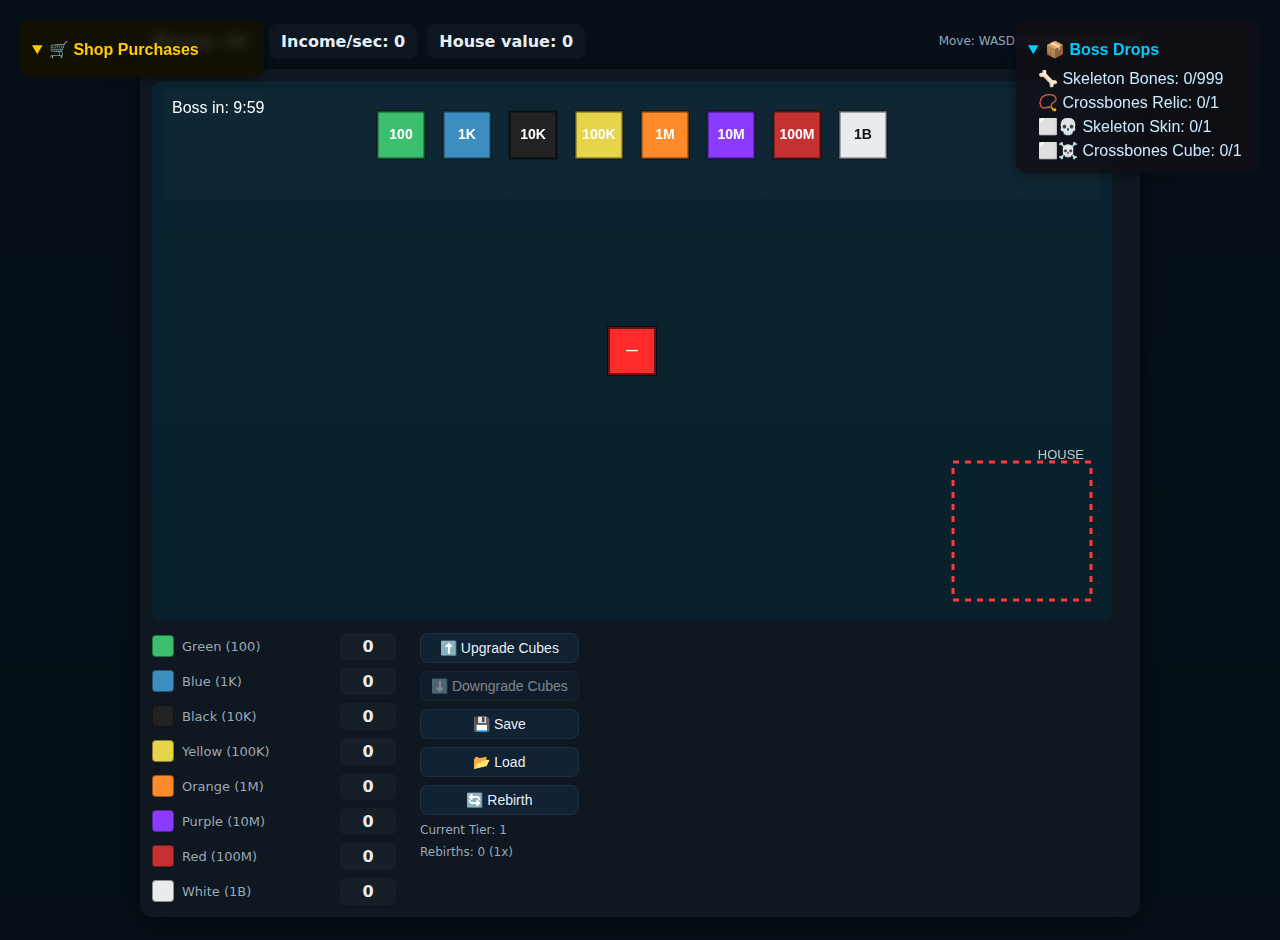
<file: main.html Work.html>
<!doctype html>
<html lang="en">
<head>
<meta charset="utf-8" />
<meta name="viewport" content="width=device-width,initial-scale=1" />
<title>Cubes Game — Specials</title>
<style>
  :root{
    --bg:#111;
    --panel:#0f1720;
    --text:#e6eef6;
    --muted:#9aa8b7;
    --accent:#ff3b3b;
  }
  html,body{height:100%;margin:0;font-family:Inter,Segoe UI,Roboto,system-ui,-apple-system,Arial}
  body{background:linear-gradient(180deg,#07101a,#051017);color:var(--text);display:flex;align-items:center;justify-content:center;padding:20px}
  .wrap{width:1000px;max-width:98vw}
  .hud{display:flex;gap:16px;align-items:center;margin-bottom:8px}
  .stat{background:rgba(255,255,255,0.03);padding:8px 12px;border-radius:8px;font-weight:600;color:var(--text)}
  .muted{color:var(--muted);font-weight:400}
  .game{background:var(--panel);padding:12px;border-radius:12px;box-shadow:0 8px 30px rgba(0,0,0,0.6)}
  canvas{background:linear-gradient(180deg,#0b2330,#08202a);display:block;border-radius:12px;cursor:crosshair}
  .bottom-row{display:flex;align-items:flex-start;gap:24px;margin-top:12px}
  .legend{display:flex;flex-direction:column;gap:8px}
  .legend-row{display:flex;align-items:center;gap:8px}
  .swatch{width:20px;height:20px;border-radius:4px;border:1px solid rgba(0,0,0,0.4)}
  .legend-label{min-width:150px;color:var(--muted);font-size:13px}
  .counter{background:rgba(255,255,255,0.03);padding:4px 8px;border-radius:6px;min-width:40px;text-align:center;font-weight:700}
  .controls{display:flex;flex-direction:column;gap:8px}
  button{background:#123;color:var(--text);padding:6px 10px;border-radius:8px;border:1px solid rgba(255,255,255,0.06);cursor:pointer;font-size:14px}
  button:active{transform:translateY(1px)}
  button:disabled{opacity:0.5;cursor:not-allowed}
  .hint{font-size:12px;color:var(--muted)}
  .topline{display:flex;gap:10px;align-items:center;margin-bottom:10px}
  .small{font-size:12px;color:var(--muted)}

  #bossDropsContainer {
    position: fixed;
    top: 20px;
    right: 20px;     /* move anywhere you want */
    z-index: 10000;

    background: rgba(15, 15, 20, 0.85);
    padding: 10px 12px;
    border-radius: 10px;
    box-shadow: 0 0 12px rgba(0,0,0,0.5);
    backdrop-filter: blur(4px);
    color: #cdeaff;
    font-family: sans-serif;
    min-width: 220px;
  }

  #bossDropsContainer summary {
  cursor: pointer;
  font-weight: bold;
  font-size: 16px;
  color: #00ccff;
  }

  #bossDropsContainer details[open] summary {
  color: #00ffff;
  }


#shopPurchasesContainer {
  position: fixed;
  top: 20px;
  left: 20px;      /* Put shop on left, boss on right */
  z-index: 10000;

  background: rgba(20, 15, 0, 0.85);
  padding: 10px 12px;
  border-radius: 10px;
  box-shadow: 0 0 12px rgba(0,0,0,0.5);
  backdrop-filter: blur(4px);
  color: #ffe9a3;
  font-family: sans-serif;
  min-width: 220px;
}

#shopPurchasesContainer summary {
  cursor: pointer;
  font-weight: bold;
  font-size: 16px;
  color: #ffcc00;
}

#shopPurchasesContainer details[open] summary {
  color: #ffe066;
}


</style>
</head>
<body>
<div class="wrap">
  <div class="hud topline">
    <div class="stat" id="moneyDisplay">Money: 0</div>
    <div class="stat" id="incomeDisplay">Income/sec: 0</div>
    <div class="stat" id="houseDisplay">House value: 0</div>
    <div style="flex:1"></div>
    <div class="small muted">Move: WASD or click to set target</div>
  </div>

  <div class="game">
    <canvas id="gameCanvas" width="960" height="540"></canvas>

    <div class="bottom-row">
      <div class="legend" id="legendContainer"></div>

<div class="controls">
  <button id="upgradeBtn">⬆️ Upgrade Cubes</button>
  <button id="downgradeBtn">⬇️ Downgrade Cubes</button>
  <button id="saveBtn">💾 Save</button>
  <button id="loadBtn">📂 Load</button>
  <button id="rebirthBtn">🔄 Rebirth</button>
  <div class="hint" id="tierHint">Current Tier: 1</div>
  <div class="hint" id="rebirthHint">Rebirths: 0 (1x)</div>
</div>

      <!-- 🧭 Inventory / Drop Counter -->
    <div id="inventoryContainer" style="color:white;">
      <div class="legend-label"></div>
      <div id="inventoryList" style="margin-top:6px; line-height:1.5;"></div>
    </div>

    <!-- 🏪 SHOP AREA (hidden until inside house) -->
    <div id="shopContainer" style="display:none; color:white;">
      <div class="legend-label">🏪 SHOP</div>
      <div id="shopItems" style="margin-top:6px; line-height:1.5;"></div>
    </div>

 </div>
 </div>
</div>

<script>
const canvas = document.getElementById('gameCanvas');


// === ADMIN ABUSE EVENTS CONFIGURATION ===
const adminAbuseEvents = [
  {
    name: "Blackhole",
    triggers: [
      { date: new Date('2025-11-21T11:00:00-05:00') } // 11am CDT
    ],
    key: "!",
    duration: 120000, // 2 minutes in ms
    incomeBoost: 1.30, // 30% boost
    bg: "radial-gradient(circle at center, #000000 0%, #1a0033 30%, #330066 60%, #000000 100%)",
    overlay: "rgba(0,0,0,0.3)",
    animation: "blackhole"
  },
  {
    name: "Hurricane",
    triggers: [
      { date: new Date('2025-11-21T11:40:00-05:00') },
      { date: new Date('2025-11-21T11:44:40-05:00') }
    ],
    key: "@",
    duration: 60000, // 1 minute
    incomeBoost: 1.15,
    bg: "radial-gradient(circle, #334455 0%, #1a2a3a 50%, #0d1520 100%)",
    overlay: "rgba(100,120,150,0.25)",
    animation: "hurricane"
  },
  {
    name: "Disco",
    triggers: [
      { date: new Date('2025-11-21T11:41:15-05:00') },
      { date: new Date('2025-11-21T11:46:00-05:00') }
    ],
    key: "#",
    duration: 95000, // 1 min 35 sec
    incomeBoost: 1.25,
    bg: "linear-gradient(45deg, #ff00ff 0%, #00ffff 25%, #ffff00 50%, #ff00ff 75%, #00ffff 100%)",
    overlay: "rgba(255,255,255,0.1)",
    animation: "disco"
  },
  {
    name: "Volcano",
    triggers: [
      { date: new Date('2025-11-21T11:43:05-05:00') },
      { date: new Date('2025-11-21T11:49:00-05:00') }
    ],
    key: "$",
    duration: 45000, // 45 seconds
    incomeBoost: 1.35,
    bg: "linear-gradient(180deg, #330000 0%, #660000 30%, #ff4400 60%, #ff8800 100%)",
    overlay: "rgba(255,100,0,0.3)",
    animation: "volcano"
  },
  {
    name: "Earthquake",
    triggers: [
      { date: new Date('2025-11-21T11:44:10-05:00') }
    ],
    key: "%",
    duration: 15000, // 15 seconds
    incomeBoost: 1.50,
    bg: "linear-gradient(180deg, #2a2520 0%, #3a2a20 50%, #2a2520 100%)",
    overlay: "rgba(100,80,60,0.2)",
    animation: "earthquake"
  },
  {
    name: "Glitched",
    triggers: [
      { date: new Date('2025-11-21T11:47:50-05:00') }
    ],
    key: "^",
    duration: 60000, // 1 minute
    incomeBoost: 1.35,
    bg: "linear-gradient(90deg, #000 0%, #0f0 2%, #000 4%, #f0f 6%, #000 8%, #0ff 10%, #000 100%)",
    overlay: "rgba(0,255,0,0.15)",
    animation: "glitched"
  },
  {
    name: "Galactic",
    triggers: [
      { date: new Date('2025-11-21T11:50:00-05:00') }
    ],
    key: "&",
    duration: 180000, // 3 minutes
    incomeBoost: 1.20,
    bg: "radial-gradient(circle at 20% 30%, #4a0080 0%, #000033 40%, #000000 100%)",
    overlay: "rgba(80,60,150,0.2)",
    animation: "galactic"
  }
];
// === REBIRTH SYSTEM CONFIGURATION ===
const rebirthLevels = [
  {
    level: 1,
    cost: 1_000_000_000n, // 1B
    requiredCube: "Red 100M",
    requiredCount: 10,
    incomeMultiplier: 0.5,
    description: "Rebirth 1: +0.5x Income"
  },
  {
    level: 2,
    cost: 1_000_000_000_000n, // 1T
    requiredCube: "Light Blue 100B",
    requiredCount: 10,
    incomeMultiplier: 0.5,
    description: "Rebirth 2: +0.5x Income"
  },
  {
    level: 3,
    cost: 1_000_000_000_000_000n, // 1QA
    requiredCube: "Light Orange 100T",
    requiredCount: 10,
    incomeMultiplier: 0.5,
    description: "Rebirth 3: +0.5x Income"
  },
  {
    level: 4,
    cost: 1_000_000_000_000_000_000n, // 1QI
    requiredCube: "Light Gray 100QA",
    requiredCount: 10,
    incomeMultiplier: 0.5,
    description: "Rebirth 4: +0.5x Income"
  },
  {
    level: 5,
    cost: 1_000_000_000_000_000_000_000n, // 1SX
    requiredCube: "Indigo 100QI",
    requiredCount: 10,
    incomeMultiplier: 0.5,
    description: "Rebirth 5: +0.5x Income"
  },
  {
    level: 6,
    cost: 1_000_000_000_000_000_000_000_000n, // 1SP
    requiredCube: "Dark Purple 100SX",
    requiredCount: 10,
    incomeMultiplier: 0.5,
    description: "Rebirth 6: +0.5x Income"
  },
  {
    level: 7,
    cost: 1_000_000_000_000_000_000_000_000_000n, // 1OC
    requiredCube: "Neon Green 10SP",
    requiredCount: 10,
    incomeMultiplier: 0.5,
    description: "Rebirth 7: +0.5x Income"
  },
  {
    level: 8,
    cost: 100_000_000_000_000_000_000_000_000_000n, // 100OC (1NO)
    requiredCube: "Noir 10OC",
    requiredCount: 10,
    incomeMultiplier: 0.5,
    description: "Rebirth 8: +0.5x Income"
  },
  {
    level: 9,
    cost: 100_000_000_000_000_000_000_000_000_000_000n, // 1DC
    requiredCube: "Pink 100NO",
    requiredCount: 10,
    incomeMultiplier: 0.5,
    description: "Rebirth 9: +0.5x Income (MAX)"
  }
];

let rebirthCount = 0;
let rebirthMultiplier = 1.0;

const rebirthBtn = document.getElementById('rebirthBtn');
const rebirthHint = document.getElementById('rebirthHint');

// Admin Abuse event state
let currentAdminEvent = null;
let adminEventTimer = null;
let adminEventParticles = [];
let adminEventOverlayAlpha = 0;
let adminEventShakeX = 0;
let adminEventShakeY = 0;

const ctx = canvas.getContext('2d');

const W = canvas.width, H = canvas.height;
const CUBE_SIZE = 48;
const CUBE_SPACING = 18;
const CUBE_COUNT = 8;
const TOP_Y = 30;

const moneyDisplay = document.getElementById('moneyDisplay');
const incomeDisplay = document.getElementById('incomeDisplay');
const houseDisplay = document.getElementById('houseDisplay');
const legendContainer = document.getElementById('legendContainer');
const upgradeBtn = document.getElementById('upgradeBtn');
const downgradeBtn = document.getElementById('downgradeBtn');
const tierHint = document.getElementById('tierHint');

let cubeTier = 0; // 0 = base, 1 = tier 2, 2 = tier 3

let currentWeather = null;
let weatherTimer = null;
let weatherMultiplier = 1; // affects income
let speedMultiplier = 1;   // affects movement
let weatherOverlayAlpha = 0;

let weatherParticles = [];

// put this at top-level, once
let equippedCategory = null;

// make equipCategory callable from inline onclick in the generated HTML
window.equipCategory = function(cat) {
  // toggle: equip if different, unequip if same
  equippedCategory = (equippedCategory === cat) ? null : cat;
  // refresh inventory UI
  updateInventoryDisplay();
};

let equippedItems = {}; // e.g. { Swords: "Iron Sword", Relics: "Magic Relic" }


let equippedSwordSpecial = 0;
let equippedRelicSpecial = 1;
let equippedEggSpecial = 0;
let equippedSkinSpecial = 1;
let equippedPotionSpecial = 1;

// Potion event state
let potionActive = false;
let potionMultiplier = 1;
let potionEndTime = 0;

let swordicon ="";

const skins = {
  1:   { color: "#ff2b2b" },
  2:  { color: "#4d7cff" },
  3: { color: "#a45ee5" },
  4:  { color: "#ffd700" },
  5:  { color: "#e9ecef" }
};


window.equipItem = function equipItem(category, itemName) {
  const item = shopItems[category].find(i => i.name === itemName);
  if (!item) return;

  // Assign special values to corresponding global variable
  switch (category) {
    case "Swords":
      equippedSwordSpecial = item.special;
      swordicon = item.icon;
      break;
    case "Relics":
      equippedRelicSpecial = item.special;
      break;
    case "Eggs":
      equippedEggSpecial = item.special;
      break;
    case "Skins":
      equippedSkinSpecial = item.special;
       character.color = skins[equippedSkinSpecial].color;
      break;
    case "Potions":
      equippedPotionSpecial = item.special;
      activatePotionEvent(item.special);  // ← NEW: Activates the potion

      break;
  }

  // Optionally store the name as well, if needed later
  playerInventory[category].forEach(i => i.equipped = (i.name === itemName));

  console.log(`✅ Equipped ${item.name} (${category}) — special: ${item.special}`);
  updateInventoryDisplay();
}




// === WEATHER LIST ===
const weatherEvents = [
  {
    name: "Rain",
    duration: 60_000, // lasts 1 min
    incomeBoost: 1.05,
    speedBoost: 1.0,
    bg: "linear-gradient(#445, #223)",
    overlay: "rgba(100,150,255,0.2)"
  },
  {
    name: "Wind",
    duration: 60_000,
    incomeBoost: 1.0,
    speedBoost: 1.05,
    bg: "linear-gradient(#ccd, #889)",
    overlay: "rgba(200,200,255,0.15)"
  },
  {
    name: "Thunder",
    duration: 60_000,
    incomeBoost: 1.10,
    speedBoost: 1.0,
    bg: "linear-gradient(#222, #000)",
    overlay: "rgba(255,255,150,0.25)"
  }
];

function nvl(value, defaultValue) {
return value == null ? defaultValue : value;
}




/**
Purpose:
Updates the HTML inventory UI (#inventoryList) to show:
Player’s current drops (bones, relics, skins, cubes).
All purchased shop items by category.
Key Behavior:

Builds HTML dynamically with item icons and current counts.
Pulls data from dropCounters, dropLimits, and playerInventory.
 * @returns {void}
 */
function updateInventoryDisplay() {
  //const inv = document.getElementById('inventoryDisplay');
  const inv = document.getElementById("inventoryList");

  const bossOpen = document.getElementById("detailsBossDrops")?.open ?? true;
  const shopOpen = document.getElementById("detailsShopPurchases")?.open ?? true;

  if (!inv) return;

  
  // --- Existing inventory (drops) ---
let html = `
   <div id="bossDropsContainer">
  <details id="detailsBossDrops" open style="margin-top:8px;">
    <summary style="cursor:pointer; font-weight:bold; color:#00ccff;">📦 Boss Drops</summary>
    <div style="margin-left:10px; margin-top:5px;">
      🦴 Skeleton Bones: ${nvl(dropCounters["🦴 Skeleton Bones"],0)}/${dropLimits.bones}<br>
      📿 Crossbones Relic: ${nvl(dropCounters["📿 Crossbones Relic"],0)}/${dropLimits.relic}<br>
      ⬜💀 Skeleton Skin: ${nvl(dropCounters["⬜💀 Skeleton Skin"],0)}/${dropLimits.skin}<br>
      ⬜☠️ Crossbones Cube: ${nvl(dropCounters["⬜☠️ Crossbones Cube"],0)}/${dropLimits.cube}<br>
    </div>
  </details>
   </div>
`;


  // --- Shop Inventory ---
  //html += `<b>Shop Purchases</b><br>`;
  html += '<div id="shopPurchasesContainer"><details id="detailsShopPurchases" open style="margin-top:8px;"><summary style="cursor:pointer; font-weight:bold; color:#ffcc00;">🛒 Shop Purchases</summary><div style="margin-left:10px; margin-top:5px;"><div>';
  
  const categories = ["Swords", "Relics", "Eggs", "Skins", "Potions"];

  categories.forEach(cat => {
    const items = playerInventory[cat];
    if (!items || items.length === 0) return;

    html += `<u>${cat}</u><br>`;

    playerInventory[cat].forEach(item => {
      const limit = (cat === "Eggs" || cat === "Potions") ? 999 : 1;
      const isEquipped = !!item.equipped;

      // Get the correct special value for this category
      let equippedSpecial = 0;
      switch (cat) {
        case "Swords":   equippedSpecial = equippedSwordSpecial; break;
        case "Relics":   equippedSpecial = equippedRelicSpecial; break;
        case "Eggs":     equippedSpecial = equippedEggSpecial; break;
        case "Skins":    equippedSpecial = equippedSkinSpecial; break;
        case "Potions":  equippedSpecial = equippedPotionSpecial; break;
      }

      // Build the button label safely
      const btnLabel = isEquipped ? `Equipped (⭐${equippedSpecial})` : 'Equip';

      // Append to HTML string (all quotes/backticks properly closed)
      html += `
        ${item.icon} ${item.name}: ${item.count}/${limit}
        <button
          onclick="equipItem('${cat}', '${item.name}')"
          style="
            margin-left:5px; 
            padding:2px 6px; 
            border-radius:5px; 
            background:${isEquipped ? '#28a745' : '#333'}; 
            color:white; 
            border:none; 
            cursor:pointer;
          ">
          ${btnLabel}
        </button><br>
      `;
    });



    html += `<br>`;
  });

  html += '</div></details>';
  inv.innerHTML = html;
  document.getElementById("detailsBossDrops").open = bossOpen;
  document.getElementById("detailsShopPurchases").open = shopOpen;


}

// --- Equip logic ---
function equipCategory(cat) {
  equippedCategory = (equippedCategory === cat) ? null : cat;
  updateInventoryDisplay();
}

/**
 * Adds one item of the specified type to the player's inventory.
 * If the item does not already exist in the player's inventory, it will be added with a count of 1.
 * If the item already exists, its count will be incremented by 1.
 * The function will also update the inventory display in the game UI after adding the item.
 * @param {string} itemName - The name of the item to add to the player's inventory.
 * @returns {void}
 */
function addToInventory(itemName) {
  if (!drops[itemName]) drops[itemName] = 0; // ensure item exists
  const limits = {
    "🗡️ Sword I": 999n,
    "🗡️ Sword II": 999n,
    "🗡️ Sword III": 999n,
    "🗡️ Sword IV": 999n,
    "🗡️ Sword V": 999n,
    "📿 Relic I": 1n,
    "📿 Relic II": 1n,
    "📿 Relic III": 1n,
    "📿 Relic IV": 1n,
    "📿 Relic V": 1n,
    "🥚 Egg I": 999n,
    "🥚 Egg II": 999n,
    "🥚 Egg III": 999n,
    "🥚 Egg IV": 999n,
    "🥚 Egg V": 999n,
    "💎 Skin I": 1n,
    "💎 Skin II": 1n,
    "💎 Skin III": 1n,
    "💎 Skin IV": 1n,
    "💎 Skin V": 1n,
    "🧪 Potion I": 999n,
    "🧪 Potion II": 999n,
    "🧪 Potion III": 999n,
    "🧪 Potion IV": 999n,
    "🧪 Potion V": 999n,
  };
  
  const limit = limits[itemName] ?? 999n;
  if (BigInt(drops[itemName]) < limit) {
    drops[itemName] = BigInt(drops[itemName]) + 1n;
    updateInventoryDisplay();
  }
}

function updateShopDisplay() {
  const shopContainer = document.getElementById('shopContainer');
  if (!shopContainer) return;
  shopContainer.innerHTML = "<div class='legend-label'>🏪 SHOP</div>";

  const purchaseLimits = {
    Swords: 1,
    Relics: 1,
    Eggs: 999,
    Skins: 1,
    Potions: 999
  };

  for (const [category, items] of Object.entries(shopItems)) {
    const row = document.createElement('div');
    row.style.display = "flex";
    row.style.gap = "10px";
    row.style.marginTop = "8px";
    row.innerHTML = `<strong style='min-width:70px'>${category}:</strong>`;

    items.forEach((item, i) => {
      const btn = document.createElement('button');
      btn.innerText = `${item.icon} ${item.name}\n💰${shortLabel(item.price)}`;
      btn.style.display = "flex";
      btn.style.flexDirection = "column";
      btn.style.alignItems = "center";
      btn.style.justifyContent = "center";
      btn.style.fontSize = "10px";
      btn.style.padding = "4px 6px";

btn.onclick = () => buyItem(category, i);


      row.appendChild(btn);
    });

    shopContainer.appendChild(row);
  }
}





/**
 * Format a BigInt as a string with commas for readability.
 * @param {BigInt} b - The BigInt to format.
 * @returns {string} The formatted string.
 */

 function formatBigInt2(b) {
  if (typeof b === 'number') b = BigInt(Math.floor(b));
  const s = b.toString();
  return s.replace(/\B(?=(\d{3})+(?!\d))/g, ",");
}


function formatBigInt(b) {
  if (typeof b === 'number') b = BigInt(Math.floor(b));
  if (typeof b !== 'bigint') return b;

  const isNegative = b < 0n;
  b = isNegative ? -b : b;

  const UNITS = [
  { value: 1_000_000_000_000_000_000_000_000_000_000_000n, symbol: "DC" }, // decilion (10^24)
  { value: 1_000_000_000_000_000_000_000_000_000_000n, symbol: "NO" }, // nonnilion (10^24) 
  { value: 1_000_000_000_000_000_000_000_000_000n, symbol: "OC" }, // octilion (10^24)  
  { value: 1_000_000_000_000_000_000_000_000n, symbol: "SP" }, // septilion (10^24)
    { value: 1_000_000_000_000_000_000_000n, symbol: "SX" }, // sextilion (10^21)
    { value: 1_000_000_000_000_000_000n, symbol: "QI" }, // quintilion (10^18)
    { value: 1_000_000_000_000_000n, symbol: "QA" }, // quadrilion (10^15)
    { value: 1_000_000_000_000n, symbol: "T" }, // trillion (10^12)
    { value: 1_000_000_000n, symbol: "B" }, // billion (10^9)
    { value: 1_000_000n, symbol: "M" }, // million (10^6)
    { value: 1_000n, symbol: "K" } // thousand (10^3)
  ];

  for (const unit of UNITS) {
    if (b >= unit.value) {
      // Compute with BigInt precision safely
      const whole = Number(b / unit.value);
      const frac = Number(b % unit.value) / Number(unit.value);
      const formatted = (whole + frac).toFixed(1).replace(/\.0$/, "");
      return (isNegative ? "-" : "") + formatted + unit.symbol;
    }
  }

  // Fallback for small numbers
  return (isNegative ? "-" : "") + b.toString();
}



/**
 * Format a BigInt as a string with commas for readability and
 * optionally display a unit at the end (e.g. "K" for thousands, "M" for millions, etc.)
 * @param {BigInt} n - The number to format
 * @returns {string} The formatted string
 */
function shortLabel(n) {
  const num = BigInt(n);
  const abs = num < 0n ? -num : num;
const units = [
  [1_000_000_000_000_000_000_000_000_000_000_000n, "DC"], // decillion
  [1_000_000_000_000_000_000_000_000_000_000n, "NO"], // nonillion
  [1_000_000_000_000_000_000_000_000_000n, "OC"], // octillion
  [1_000_000_000_000_000_000_000_000n, "SP"], // septillion
  [1_000_000_000_000_000_000_000n, "SX"], // sextillion
  [1_000_000_000_000_000_000n, "QI"], // quintillion
  [1_000_000_000_000_000n, "QA"], // quadrillion
  [1_000_000_000_000n, "T"], // trillion
  [1_000_000_000n, "B"], // billion
  [1_000_000n, "M"], // million
  [1_000n, "K"] // thousand
];

  for (let [v, l] of units) if (abs >= v) return (num < 0n ? "-" : "") + Number(abs / v) + l;
  return num.toString();
}

const tier1Cubes = [
  { name: "Green", color: "#3bbf6e", value: 100n },
  { name: "Blue", color: "#3b8ebf", value: 1000n },
  { name: "Black", color: "#222222", value: 10000n },
  { name: "Yellow", color: "#e6d44a", value: 100000n },
  { name: "Orange", color: "#ff8a2b", value: 1000000n },
  { name: "Purple", color: "#8b3bff", value: 10000000n },
  { name: "Red", color: "#c53030", value: 100000000n },
  { name: "White", color: "#e9ecef", value: 1000000000n },
];
const tier2Cubes = [
  { name: "Light Green 10B", color: "#9be6b8", value: 10000000000n },
  { name: "Light Blue 100B", color: "#9bd3e6", value: 100000000000n },
  { name: "Dark Grey 1T", color: "#6b6b6b", value: 1000000000000n },
  { name: "Light Yellow", color: "#fff1a8", value: 10000000000000n },
  { name: "Light Orange", color: "#ffc89b", value: 100000000000000n },
  { name: "Light Purple", color: "#d8b8ff", value: 1000000000000000n },
  { name: "Light Red", color: "#ffb8b8", value: 10000000000000000n },
  { name: "Light Gray", color: "#d0d0d0", value: 100000000000000000n },
];
const tier3Cubes = [
  { name: "Dark Green", color: "#0a5f38", value: 1000000000000000000n }, // 1QI
  { name: "Dark Blue", color: "#1a4d7a", value: 10000000000000000000n }, // 10QI
  { name: "Indigo", color: "#4b0082", value: 100000000000000000000n }, // 100QI
  { name: "Dark Yellow", color: "#9b870c", value: 1000000000000000000000n }, // 1SX
  { name: "Dark Orange", color: "#cc5500", value: 10000000000000000000000n }, // 10SX
  { name: "Dark Purple", color: "#5a1d5a", value: 100000000000000000000000n }, // 100SX
  { name: "Dark Red", color: "#8b0000", value: 1000000000000000000000000n }, // 1SP ✅
  { name: "Neon Green", color: "#39ff14", value: 10000000000000000000000000n }, // 10SP ✅
];
const tier4Cubes = [
  { name: "Leafy Green", color: "#7cb342", value: 100000000000000000000000000n }, // 100SP ✅
  { name: "Aquamarine", color: "#7fffd4", value: 1000000000000000000000000000n }, // 1OC
  { name: "Noir", color: "#0a0a0a", value: 10000000000000000000000000000n }, // 10OC
  { name: "Bright Orange", color: "#ff9500", value: 100000000000000000000000000000n }, // 100OC (1NO)
  { name: "Sunny Orange", color: "#ffcc33", value: 1000000000000000000000000000000n }, // 10NO
  { name: "Pink", color: "#ff69b4", value: 10000000000000000000000000000000n }, // 100NO
  { name: "Dark Brown", color: "#5c4033", value: 100000000000000000000000000000000n }, // 1DC
  { name: "Neon Blue", color: "#1b03a3", value: 1000000000000000000000000000000000n }, // 10DC
];

const incomeRates = {
  // Tier 1
  "Green": 2n, "Blue": 20n, "Black": 200n, "Yellow": 2000n, 
  "Orange": 20000n, "Purple": 200000n, "Red": 2000000n, "White": 20000000n,
  // Tier 2
  "Light Green": 200000000n, "Light Blue": 2000000000n, "Dark Grey": 20000000000n,
  "Light Yellow": 200000000000n, "Light Orange": 2000000000000n, "Light Purple": 20000000000000n,
  "Light Red": 200000000000000n, "Light Gray": 2000000000000000n,
  // Tier 3
  "Dark Green": 20000000000000000n, "Dark Blue": 200000000000000000n, "Indigo": 2000000000000000000n,
  "Dark Yellow": 20000000000000000000n, "Dark Orange": 200000000000000000000n, 
  "Dark Purple": 2000000000000000000000n, "Dark Red": 20000000000000000000000n,
  "Neon Green": 200000000000000000000000n,
  // Tier 4
  "Leafy Green": 2000000000000000000000000n, "Aquamarine": 20000000000000000000000000n,
  "Noir": 200000000000000000000000000n, "Bright Orange": 2000000000000000000000000000n,
  "Sunny Orange": 20000000000000000000000000000n, "Pink": 200000000000000000000000000000n,
  "Dark Brown": 2000000000000000000000000000000n, "Neon Blue": 20000000000000000000000000000000n,
};

function computeCubePositions() {
  const totalWidth = (CUBE_COUNT * CUBE_SIZE) + ((CUBE_COUNT - 1) * CUBE_SPACING);
  const startX = Math.round((W - totalWidth) / 2);
  const arr = [];
  for (let i = 0; i < CUBE_COUNT; i++) {
    arr.push({ x: startX + i * (CUBE_SIZE + CUBE_SPACING), y: TOP_Y, w: CUBE_SIZE, h: CUBE_SIZE });
  }
  return arr;
}
const cubePositions = computeCubePositions();
function currentCubes() {
  if (cubeTier === 0) return tier1Cubes;
  if (cubeTier === 1) return tier2Cubes;
  if (cubeTier === 2) return tier3Cubes;
  return tier4Cubes;
}
function buildCubes() { return currentCubes().map((c, i) => ({ ...c, pos: cubePositions[i], visible: true })); }

let cubes = buildCubes();

// const character = { x: W / 2 - CUBE_SIZE / 2, y: H / 2 - CUBE_SIZE / 2, w: CUBE_SIZE, h: CUBE_SIZE, color: "#ff2b2b", speed: 250, target: null, assignedName: null, assignedValue: 0n };
const character = {
  x: W / 2 - CUBE_SIZE / 2,
  y: H / 2 - CUBE_SIZE / 2,
  w: CUBE_SIZE,
  h: CUBE_SIZE,
  color: skins[equippedSkinSpecial].color,
  speed: 250,
  target: null,
  assignedName: null,
  assignedValue: 0n,
  hasSword: false,       // Q toggles this
  slashing: false,       // true when space pressed
  slashDuration: 200     // ms duration of slash animation
};

const house = { w: 140, h: 140, x: W - 160, y: H - 160, border: "#ff3b3b" };

let bossDrops = [];

const inventory = {
  "🦴 Skeleton Bones": 0,
  "📿 Crossbones Relic": 0,
  "⬜💀 Skeleton Skin": 0,
  "⬜☠️ Crossbones Cube": 0
};

// 💰 Track how many total drops of each type (separate counters)
const dropCounters = {
  "🦴 Skeleton Bones": 0,
  "📿 Crossbones Relic": 0,
  "⬜💀 Skeleton Skin": 0,
  "⬜☠️ Crossbones Cube": 0
  //,
  //"bones": 0,
  //"relic": 0,
  //"skin": 0,
  //"cube": 0
};



let money = 1000n, incomePerSec = 0n, houseValue = 0n;

let bossSpawnInterval = 10 * 60 * 1000; // 10 minutes in ms
let nextBossSpawn = Date.now() + bossSpawnInterval;

const legendCounts = {};
[...tier1Cubes, ...tier2Cubes, ...tier3Cubes, ...tier4Cubes].forEach(c => legendCounts[c.name] = 0n);
let insideHouse = false;

// === 🛒 SHOP CONFIGURATION ===
const shopItems = {
  Swords: [
    { icon: "⚔️", price: 100_000_000n, name: "Iron Sword", limit: 1, special: 2 },
    { icon: "🗡️", price: 100_000_000_000n, name: "Steel Sword", limit: 1, special: 3 },
    { icon: "💎", price: 10_000_000_000_000n, name: "Crystal Sword", limit: 1, special: 4 },
    { icon: "🔥", price: 100_000_000_000_000_000n, name: "Flame Blade", limit: 1, special: 3 },
    { icon: "⚡", price: 100_000_000_000_000_000_000n, name: "Thunder Edge", limit: 1, special: 5 },
  ],
  Relics: [
    { icon: "📿", price: 100_000_000n, name: "Relic of Light", limit: 1, special: 1.1 },
    { icon: "🪶", price: 100_000_000_000n, name: "Relic of Wind", limit: 1, special: 1.15 },
    { icon: "💀", price: 100_000_000_000_000n, name: "Relic of Death", limit: 1, special: 1.20 },
    { icon: "🌙", price: 1_000_000_000_000_000_000n, name: "Relic of Night", limit: 1, special: 1.25 },
    { icon: "☀️", price: 100_000_000_000_000_000_000n, name: "Relic of Sun", limit: 1, special: 1.30 },
  ],
  Eggs: [
    { icon: "🥚", price: 100_000_000n, name: "Basic Egg", limit: 999, special: 1 },
    { icon: "🐣", price: 100_000_000_000n, name: "Rare Egg", limit: 999, special: 1 },
    { icon: "🐉", price: 100_000_000_000_000n, name: "Dragon Egg", limit: 999, special: 1 },
    { icon: "✨", price: 1_000_000_000_000_000_000n, name: "Mythic Egg", limit: 999, special: 1 },
    { icon: "🪺", price: 10_000_000_000_000_000_000_000n, name: "Celestial Egg", limit: 999, special: 1 },
  ],
  Skins: [
    { icon: "🟥", price: 1_000_000_000n, name: "Red Skin", limit: 1, special: 1 },
    { icon: "🟦", price: 1_000_000_000_000n, name: "Blue Skin", limit: 1, special: 2 },
    { icon: "🟪", price: 1_000_000_000_000_000n, name: "Purple Skin", limit: 1, special: 3 },
    { icon: "🟨", price: 10_000_000_000_000_000_000n, name: "Gold Skin", limit: 1, special: 4 },
    { icon: "⬜", price: 1_000_000_000_000_000_000_000n, name: "Diamond Skin", limit: 1, special: 5 },
  ],
  Potions: [
    { icon: "🧪", price: 1_000_000n, name: "Health Potion", limit: 999, special: 2 },
    { icon: "💊", price: 10_000_000_000n, name: "Energy Potion", limit: 999, special: 3 },
    { icon: "⚗️", price: 100_000_000_000_000n, name: "Alchemy Potion", limit: 999, special: 4 },
    { icon: "🧉", price: 1_000_000_000_000_000_000n, name: "Mystic Potion", limit: 999, special: 5 },
    { icon: "🥤", price: 10_000_000_000_000_000_000_000n, name: "Divine Potion", limit: 999, special: 6 },
  ]
};


const playerInventory = {
  Swords: [],
  Relics: [],
  Eggs: [],
  Skins: [],
  Potions: []
};

// === 🦴 DROP LIMITS ===
const dropLimits = {
  bones: 999,
  relic: 1,
  skin: 1,
  cube: 1
};



function buyItem(category, index) {
  const item = shopItems[category][index];

  // --- Determine item limit by category ---
  const limit = (category === "Eggs" || category === "Potions") ? 999n : 1n;

  // --- Check current amount owned ---
  const owned = BigInt(inventory[item.name] || 0n);

  // --- Check purchase limit ---
  if (owned >= limit) {
    alert(`You already own the maximum number of ${item.name}s!`);
    return;
  }

  // --- Check money ---
  if (money < item.price) {
    alert(`Not enough money to buy ${item.name}!`);
    return;
  }

  // --- Process purchase ---
  money -= item.price;
  inventory[item.name] = owned + 1n;

  // --- Update player inventory by category ---
  const existing = playerInventory[category].find(i => i.name === item.name);
  if (existing) {
    existing.count++;
  } else {
    playerInventory[category].push({
      icon: item.icon,
      name: item.name,
      count: 1
    });
  }

  // --- Update all UI displays ---
  updateDisplays();
  updateInventoryDisplay();
}



// --- RENDER LEGEND UI ---
function renderLegendUI() {
  legendContainer.innerHTML = "";

  const itemsToShow = insideHouse ? shopItems : currentCubes();

  itemsToShow.forEach(c => {
    const row = document.createElement("div");
    row.className = "legend-row";
    row.innerHTML = `
      <div class="swatch" style="background:${c.color}"></div>
      <div class="legend-label">${insideHouse ? "SHOP: " : ""}${c.name} (${shortLabel(c.value)})</div>
      <div class="counter" id="cnt-${c.name.replace(/\s+/g, "_")}">${insideHouse ? "" : (legendCounts[c.name] || 0n)}</div>
    `;
    legendContainer.appendChild(row);

    // Click handler for shop
    if (insideHouse) {
      row.style.cursor = "pointer";
      row.addEventListener("click", () => {
        if (money >= c.value) {
          money -= c.value;
          alert(`✅ Purchased ${c.name} for ${formatBigInt(c.value)} money!`);
          updateDisplays();
        } else {
          alert("❌ Not enough money for ${c.name}");
        }
      });
    }
  });

  // Hide inventory when in shop
  document.getElementById("inventoryList").style.display = insideHouse ? "none" : "block";
}



// --- UPDATE HOUSE DEPOSIT & SHOP SWITCH ---
function checkHouseDeposit() {
  const nowInside = rectsOverlap(character, house);

  if (nowInside && !insideHouse) {
    insideHouse = true;
    document.getElementById("shopContainer").style.display = "block";
    updateShopDisplay();

    //renderLegendUI(); // switch to shop

    // Optional: perform deposit logic 4if desired
    if (character.assignedValue && money >= character.assignedValue) {
      money -= character.assignedValue;
      houseValue += character.assignedValue;
      legendCounts[character.assignedName] = (legendCounts[character.assignedName] || 0n) + 1n;
      recomputeIncome();
      updateDisplays();
      character.assignedValue = 0n;
      character.assignedName = null;
    }
  } else   if (nowInside && !insideHouse) {
    insideHouse = true;
    renderLegendUI();
  } else if (!nowInside && insideHouse) {
    insideHouse = false;
    document.getElementById("shopContainer").style.display = "none";
    renderLegendUI();
  }

}


/**
 * Recomputes the total income per second based on the current legend counts and income rates.
 * Applies the current weather multiplier to the total income.
 * Updates the income display with the new total income per second.
 * @returns {undefined}
 */
function recomputeIncome() {
  incomePerSec = 0n;

  for (let n in legendCounts) {
    incomePerSec += legendCounts[n] * (incomeRates[n] || 0n);
  }
  console.log("Income/Sec-0 " + incomePerSec);

  const adminMultiplier = currentAdminEvent ? currentAdminEvent.incomeBoost : 1;
  const totalMultiplier = weatherMultiplier * equippedRelicSpecial * (potionActive ? potionMultiplier : 1) * adminMultiplier * rebirthMultiplier;

  console.log("totalMultiplier " + totalMultiplier);
  console.log("rebirthMultiplier " + rebirthMultiplier);

  const adjustedIncome = BigInt(Math.floor(Number(incomePerSec) * totalMultiplier));
  
  incomePerSec = adjustedIncome;
  
  const shortText = formatBigInt(adjustedIncome);
  const fullText = formatBigInt2(adjustedIncome);

  incomeDisplay.textContent = "Income/sec: " + shortText;
  incomeDisplay.title = fullText;
  console.log("Income/Sec-1 " + shortText);

  if (potionActive) {
    const timeLeft = Math.ceil((potionEndTime - Date.now()) / 1000);
    incomeDisplay.textContent += ` 🧪(${timeLeft}s)`;
  }
}


/**
 * Triggers a random weather event which affects income and speed.
 * Prevents overlap of weather events by checking if there is a current event.
 * Logs the name of the weather event to the console.
 * Sets the background color of the document body to the weather event's background color.
 * Sets the alpha value of the weather overlay to 0.3.
 * Ends the weather event after its specified duration using setTimeout.
 * @returns {undefined}
 */
function triggerWeatherEvent() {
  if (currentWeather) return; // prevent overlap
  const w = weatherEvents[Math.floor(Math.random() * weatherEvents.length)];
  currentWeather = w.name;
  weatherMultiplier = w.incomeBoost;
  speedMultiplier = w.speedBoost;
  document.body.style.background = w.bg;
  weatherOverlayAlpha = 0.3;
  console.log(`🌦 Weather started: ${w.name}`);

  // End after duration
  weatherTimer = setTimeout(endWeatherEvent, w.duration);

  startWeatherAnimation(currentWeather);

}

/**
 * Ends the current weather event by resetting its associated multipliers and
 * background style, and logging a message to the console.
 * This function is called automatically after the duration of the weather event.
 * @returns {undefined}
 */
function endWeatherEvent() {
  console.log(`🌤 Weather ended: ${currentWeather}`);
  currentWeather = null;
  weatherMultiplier = 1;
  speedMultiplier = 1;
  document.body.style.background = "linear-gradient(#111,#07101a)";
  weatherOverlayAlpha = 0;

  stopWeatherAnimation();

}






function activatePotionEvent(multiplier) {

  
  potionActive = true;
  potionMultiplier = multiplier;
  potionEndTime = Date.now() + 60000; // 1 minute from now
  
  console.log(`🧪 Potion activated! ${multiplier}x income for 60 seconds`);
  
  // Recalculate income with new multiplier
  recomputeIncome();
  
  // Set timeout to end potion effect after 60 seconds
  setTimeout(() => {
    potionActive = false;
    potionMultiplier = 1;
    console.log(`🧪 Potion effect ended`);
    
    // Unequip the potion - reset button to "Equip" status
    if (playerInventory.Potions) {
      playerInventory.Potions.forEach(i => i.equipped = false);
    }
    equippedPotionSpecial = 1;
    
    // Recalculate income back to normal
    recomputeIncome();
    // Update the UI to show "Equip" button again
    updateInventoryDisplay();
  }, 60000);
}

/**
 * Starts a weather animation based on the given type.
 * The type can be one of "Rain", "Wind", or "Thunder".
 * For "Rain", generates 150 particles with random positions and lengths/speeds.
 * For "Wind", generates 80 particles with random positions and lengths/speeds.
 * For "Thunder", generates a single particle with a flashing effect.
 * @param {string} type - The type of the weather animation to start.
 * @returns {undefined}
 */
function startWeatherAnimation(type) {
  weatherParticles = [];

  if (type === "Rain") {
    for (let i = 0; i < 150; i++) {
      weatherParticles.push({
        x: Math.random() * W,
        y: Math.random() * H,
        len: 10 + Math.random() * 10,
        speed: 300 + Math.random() * 200
      });
    }
  }

  if (type === "Wind") {
    for (let i = 0; i < 80; i++) {
      weatherParticles.push({
        x: Math.random() * W,
        y: Math.random() * H,
        len: 20 + Math.random() * 10,
        speed: 100 + Math.random() * 150
      });
    }
  }

  if (type === "Thunder") {
    weatherParticles.push({ flash: true, alpha: 0 });
  }
}

/**
 * Stops the current weather animation by resetting the weatherParticles array.
 * This function is called automatically after the duration of the weather event.
 * @returns {undefined}
 */
function stopWeatherAnimation() {
  weatherParticles = [];
}

/**
 * Updates the weather animation by moving and/or flashing the weather particles.
 * This function is called continuously by the requestAnimationFrame loop.
 * @param {number} dt - The time elapsed since the last frame in milliseconds.
 * @returns {undefined}
 */
function updateWeatherAnimation(dt) {
  if (!currentWeather) return;

  if (currentWeather === "Rain") {
    for (const p of weatherParticles) {
      p.y += p.speed * dt;
      if (p.y > H) {
        p.y = -p.len;
        p.x = Math.random() * W;
      }
    }
  }

  if (currentWeather === "Wind") {
    for (const p of weatherParticles) {
      p.x += p.speed * dt;
      if (p.x > W) {
        p.x = -p.len;
        p.y = Math.random() * H;
      }
    }
  }

  if (currentWeather === "Thunder") {
    // Random flash effect
    if (Math.random() < 0.005) {
      weatherParticles[0].alpha = 1;
    }
    if (weatherParticles[0].alpha > 0) {
      weatherParticles[0].alpha -= dt * 2;
    }
  }
}


// === ADMIN ABUSE EVENT FUNCTIONS ===
function triggerAdminEvent(event) {
  if (currentAdminEvent) {
    console.log(`⚠️ Admin event ${currentAdminEvent.name} already active, skipping ${event.name}`);
    return;
  }
  
  currentAdminEvent = event;
  document.body.style.background = event.bg;
  adminEventOverlayAlpha = 0.3;
  
  console.log(`🎮 Admin Abuse: ${event.name} started! +${(event.incomeBoost - 1) * 100}% income for ${event.duration/1000}s`);
  
  recomputeIncome();
  startAdminAnimation(event.animation);
  
  adminEventTimer = setTimeout(() => endAdminEvent(), event.duration);
}

function endAdminEvent() {
  if (!currentAdminEvent) return;
  
  console.log(`✅ Admin event ${currentAdminEvent.name} ended`);
  currentAdminEvent = null;
  document.body.style.background = "linear-gradient(#111,#07101a)";
  adminEventOverlayAlpha = 0;
  adminEventShakeX = 0;
  adminEventShakeY = 0;
  
  recomputeIncome();
  stopAdminAnimation();
}

function startAdminAnimation(type) {
  adminEventParticles = [];
  
  switch(type) {
    case "blackhole":
      for (let i = 0; i < 100; i++) {
        adminEventParticles.push({
          angle: Math.random() * Math.PI * 2,
          distance: 200 + Math.random() * 300,
          speed: 50 + Math.random() * 100,
          size: 1 + Math.random() * 2
        });
      }
      break;
      
    case "hurricane":
      for (let i = 0; i < 150; i++) {
        adminEventParticles.push({
          angle: Math.random() * Math.PI * 2,
          distance: Math.random() * Math.max(W, H),
          speed: 100 + Math.random() * 200,
          size: 2 + Math.random() * 3,
          isRain: Math.random() > 0.7
        });
      }
      break;
      
    case "disco":
      for (let i = 0; i < 50; i++) {
        adminEventParticles.push({
          x: Math.random() * W,
          y: Math.random() * H,
          size: 10 + Math.random() * 20,
          hue: Math.random() * 360,
          alpha: 0.5 + Math.random() * 0.5
        });
      }
      break;
      
    case "volcano":
      for (let i = 0; i < 80; i++) {
        adminEventParticles.push({
          x: W / 2 + (Math.random() - 0.5) * 100,
          y: H,
          vx: (Math.random() - 0.5) * 200,
          vy: -300 - Math.random() * 200,
          size: 3 + Math.random() * 5,
          life: 1
        });
      }
      break;
      
    case "glitched":
      // Glitch blocks
      for (let i = 0; i < 30; i++) {
        adminEventParticles.push({
          x: Math.random() * W,
          y: Math.random() * H,
          w: 20 + Math.random() * 100,
          h: 5 + Math.random() * 30
        });
      }
      break;
      
    case "galactic":
      // Stars and planets
      for (let i = 0; i < 100; i++) {
        adminEventParticles.push({
          x: Math.random() * W,
          y: Math.random() * H,
          size: 1 + Math.random() * 3,
          twinkle: Math.random()
        });
      }
      // Add some planets
      for (let i = 0; i < 5; i++) {
        adminEventParticles.push({
          x: Math.random() * W,
          y: Math.random() * H,
          size: 20 + Math.random() * 40,
          isPlanet: true,
          hue: Math.random() * 360
        });
      }
      break;
  }
}

function stopAdminAnimation() {
  adminEventParticles = [];
}

function updateAdminAnimation(dt) {
  if (!currentAdminEvent) return;
  
  const type = currentAdminEvent.animation;
  
  switch(type) {
    case "blackhole":
      adminEventParticles.forEach(p => {
        p.distance -= p.speed * dt;
        if (p.distance < 10) p.distance = 500;
      });
      break;
      
    case "hurricane":
      adminEventParticles.forEach(p => {
        p.angle += p.speed * dt * 0.01;
        if (p.isRain) {
          p.distance += 50 * dt;
          if (p.distance > Math.max(W, H)) p.distance = 0;
        }
      });
      break;
      
    case "disco":
      adminEventParticles.forEach(p => {
        p.hue = (p.hue + 100 * dt) % 360;
      });
      break;
      
    case "volcano":
      adminEventParticles.forEach(p => {
        p.x += p.vx * dt;
        p.y += p.vy * dt;
        p.vy += 400 * dt; // gravity
        p.life -= dt * 0.5;
        
        if (p.life <= 0) {
          p.x = W / 2 + (Math.random() - 0.5) * 100;
          p.y = H;
          p.vx = (Math.random() - 0.5) * 200;
          p.vy = -300 - Math.random() * 200;
          p.life = 1;
        }
      });
      break;
      
    case "earthquake":
      adminEventShakeX = (Math.random() - 0.5) * 10;
      adminEventShakeY = (Math.random() - 0.5) * 10;
      break;
      
    case "glitched":
      if (Math.random() < 0.1) {
        adminEventParticles.forEach(p => {
          p.x = Math.random() * W;
          p.y = Math.random() * H;
        });
      }
      break;
      
    case "galactic":
      adminEventParticles.forEach(p => {
        if (!p.isPlanet) {
          p.twinkle = (p.twinkle + dt) % 1;
        }
      });
      break;
  }
}

function drawAdminAnimation(ctx) {
  if (!currentAdminEvent) return;
  
  ctx.save();
  
  const type = currentAdminEvent.animation;
  const centerX = W / 2;
  const centerY = H / 2;
  
  switch(type) {
    case "blackhole":
      ctx.fillStyle = "rgba(138,43,226,0.3)";
      ctx.beginPath();
      ctx.arc(centerX, centerY, 50, 0, Math.PI * 2);
      ctx.fill();
      
      adminEventParticles.forEach(p => {
        const x = centerX + Math.cos(p.angle) * p.distance;
        const y = centerY + Math.sin(p.angle) * p.distance;
        ctx.fillStyle = `rgba(200,150,255,${1 - p.distance/500})`;
        ctx.fillRect(x, y, p.size, p.size);
      });
      break;
      
    case "hurricane":
      adminEventParticles.forEach(p => {
        if (p.isRain) {
          const x = centerX + Math.cos(p.angle) * p.distance;
          const y = centerY + Math.sin(p.angle) * p.distance;
          ctx.strokeStyle = "rgba(150,200,255,0.4)";
          ctx.lineWidth = 1;
          ctx.beginPath();
          ctx.moveTo(x, y);
          ctx.lineTo(x, y + 10);
          ctx.stroke();
        } else {
          const x = centerX + Math.cos(p.angle) * p.distance;
          const y = centerY + Math.sin(p.angle) * p.distance;
          ctx.strokeStyle = "rgba(255,255,255,0.2)";
          ctx.lineWidth = 2;
          ctx.beginPath();
          ctx.moveTo(x, y);
          ctx.lineTo(x + Math.cos(p.angle) * 20, y + Math.sin(p.angle) * 20);
          ctx.stroke();
        }
      });
      break;
      
    case "disco":
      adminEventParticles.forEach(p => {
        ctx.fillStyle = `hsla(${p.hue}, 100%, 50%, ${p.alpha})`;
        ctx.beginPath();
        ctx.arc(p.x, p.y, p.size, 0, Math.PI * 2);
        ctx.fill();
      });
      break;
      
    case "volcano":
      adminEventParticles.forEach(p => {
        if (p.life > 0) {
          ctx.fillStyle = `rgba(255,${100 + p.life * 150},0,${p.life})`;
          ctx.beginPath();
          ctx.arc(p.x, p.y, p.size, 0, Math.PI * 2);
          ctx.fill();
        }
      });
      break;
      
    case "glitched":
      adminEventParticles.forEach(p => {
        const colors = ['#ff0000', '#00ff00', '#0000ff', '#ff00ff', '#00ffff'];
        ctx.fillStyle = colors[Math.floor(Math.random() * colors.length)];
        ctx.globalAlpha = 0.3;
        ctx.fillRect(p.x, p.y, p.w, p.h);
      });
      ctx.globalAlpha = 1;
      break;
      
    case "galactic":
      adminEventParticles.forEach(p => {
        if (p.isPlanet) {
          ctx.fillStyle = `hsl(${p.hue}, 70%, 50%)`;
          ctx.beginPath();
          ctx.arc(p.x, p.y, p.size, 0, Math.PI * 2);
          ctx.fill();
        } else {
          ctx.fillStyle = `rgba(255,255,255,${0.3 + p.twinkle * 0.7})`;
          ctx.fillRect(p.x, p.y, p.size, p.size);
        }
      });
      break;
  }
  
  ctx.restore();
}

// Check for scheduled admin events
function checkScheduledAdminEvents() {
  const now = new Date();
  
  adminAbuseEvents.forEach(event => {
    event.triggers.forEach(trigger => {
      if (!trigger.triggered && trigger.date <= now) {
        trigger.triggered = true;
        triggerAdminEvent(event);
      }
    });
  });
}

// Check every second for scheduled events
setInterval(checkScheduledAdminEvents, 1000);

/**
 * Draws the weather animation based on the current weather type.
 * This function is called continuously by the requestAnimationFrame loop.
 * @param {CanvasRenderingContext2D} ctx - The canvas context to draw on.
 * @returns {undefined}
 */
function drawWeatherAnimation(ctx) {
  if (!currentWeather) return;

  ctx.save();
  if (currentWeather === "Rain") {
    ctx.strokeStyle = "rgba(150,200,255,0.5)";
    ctx.lineWidth = 1.5;
    for (const p of weatherParticles) {
      ctx.beginPath();
      ctx.moveTo(p.x, p.y);
      ctx.lineTo(p.x, p.y + p.len);
      ctx.stroke();
    }
  }

  if (currentWeather === "Wind") {
    ctx.strokeStyle = "rgba(255,255,255,0.2)";
    ctx.lineWidth = 2;
    for (const p of weatherParticles) {
      ctx.beginPath();
      ctx.moveTo(p.x, p.y);
      ctx.lineTo(p.x + p.len, p.y);
      ctx.stroke();
    }
  }

  if (currentWeather === "Thunder") {
    const a = weatherParticles[0].alpha;
    if (a > 0) {
      ctx.fillStyle = `rgba(255,255,200,${a})`;
      ctx.fillRect(0, 0, W, H);
    }
  }
  ctx.restore();
}

// Auto every 5 minutes
setInterval(() => {
  if (!currentWeather) triggerWeatherEvent();
}, 300_000);

// Manual trigger with ']'
document.addEventListener("keydown", e => {
  if (e.key === "]") triggerWeatherEvent();
});

//setInterval(() => { money += incomePerSec; updateDisplays(); }, 1000);
setInterval(() => { 
  money += incomePerSec; 
  updateDisplays(); 
  
  if (potionActive) {
    recomputeIncome(); // Updates the countdown timer every second
  }
}, 1000);

function updateDisplays() {
  moneyDisplay.textContent = "Money: " + formatBigInt(money);  
  moneyDisplay.title = formatBigInt2(money);

  incomeDisplay.textContent = "Income/sec: " + formatBigInt(incomePerSec);
  incomeDisplay.title = formatBigInt2(incomePerSec);
  console.log("Income/Sec-2 " + incomeDisplay.title);

  houseDisplay.textContent = "House value: " + formatBigInt(houseValue);
  houseDisplay.title = formatBigInt2(houseValue);

  if (!insideHouse) { // only update legend counts if NOT inside house
    for (let c of currentCubes()) {
      const el = document.getElementById("cnt-" + c.name.replace(/\s+/g, "_"));
      if (el) el.textContent = legendCounts[c.name].toString();
    }
  }
}

function rectsOverlap(a, b) { return !(a.x + a.w <= b.x || b.x + b.w <= a.x || a.y + a.h <= b.y || b.y + b.h <= a.y); }

function checkCubeCollisions() {
  for (let c of cubes) {
    if (rectsOverlap(character, c.pos)) {
      character.assignedName = c.name;
      character.assignedValue = BigInt(c.value);
      resolveSolidCollision(character, c.pos);
    }
  }
}

function resolveSolidCollision(a, b) {
  const overlapX = Math.min(a.x + a.w - b.x, b.x + b.w - a.x);
  const overlapY = Math.min(a.y + a.h - b.y, b.y + b.h - a.y);
  if (overlapX < overlapY) a.x += (a.x < b.x) ? -overlapX : overlapX;
  else a.y += (a.y < b.y) ? -overlapY : overlapY;
}

function handleSlash() {
  specials.forEach(s => {
    if (s.visible && rectsOverlap({x: character.x-10, y: character.y-10, w: character.w+20, h: character.h+20}, s)) {
      s.visible = false;
      // maybe apply some effect
    }
  });
}

/// WINDOW EVENT LISTENERS
const keys = {};
//window.addEventListener("keydown", e => { if ("wasd".includes(e.key.toLowerCase())) keys[e.key.toLowerCase()] = true; });
window.addEventListener("keydown", e => {
  const key = e.key.toLowerCase();
  if (["w","a","s","d","arrowup","arrowdown","arrowleft","arrowright"].includes(key)) {
    keys[key] = true;
  }

  // Existing code
  if (key === "q") character.hasSword = !character.hasSword;
  if (key === "z" && character.hasSword && !character.slashing) {
  character.slashing = true;
  setTimeout(() => { character.slashing = false; }, character.slashDuration);
}

  if (e.key === "'") spawnBoss();

  // === ADMIN ABUSE EVENT TRIGGERS ===
  const adminEvent = adminAbuseEvents.find(evt => evt.key === e.key);
  if (adminEvent) {
    triggerAdminEvent(adminEvent);
  }

});

window.addEventListener("keyup", e => {
  const key = e.key.toLowerCase();
  if (["w","a","s","d","arrowup","arrowdown","arrowleft","arrowright"].includes(key)) {
    keys[key] = false;
  }
});

window.addEventListener("keyup", e => {
  const key = e.key.toLowerCase();
  if ("wasd".includes(key)) keys[key] = false;
});

window.addEventListener("keyup", e => { if ("wasd".includes(e.key.toLowerCase())) keys[e.key.toLowerCase()] = false; });
canvas.addEventListener("mousedown", e => {
  const r = canvas.getBoundingClientRect();
  character.target = { x: e.clientX - r.left - character.w / 2, y: e.clientY - r.top - character.h / 2 };
});
// === TIER SYSTEM BUTTONS ===
function updateTierButtons() {
  upgradeBtn.disabled = (cubeTier >= 3);
  downgradeBtn.disabled = (cubeTier <= 0);
  tierHint.textContent = `Current Tier: ${cubeTier + 1}`;
}
function performRebirth() {
  if (rebirthCount >= rebirthLevels.length) {
    alert("🎉 You've reached the maximum rebirth level!");
    return;
  }

  const nextRebirth = rebirthLevels[rebirthCount];
  
  // Check if player has enough money
  if (money < nextRebirth.cost) {
    alert(`❌ Not enough money! Need ${formatBigInt(nextRebirth.cost)}`);
    return;
  }

  // Check if player has enough cubes
  const cubeCount = legendCounts[nextRebirth.requiredCube] || 0n;
  if (cubeCount < BigInt(nextRebirth.requiredCount)) {
    alert(`❌ Need ${nextRebirth.requiredCount} ${nextRebirth.requiredCube} cubes!\nYou have: ${cubeCount}`);
    return;
  }

  // Confirm rebirth
  const confirmMsg = `🔄 REBIRTH ${nextRebirth.level}
  
Cost: ${formatBigInt(nextRebirth.cost)}
Required: ${nextRebirth.requiredCount}x ${nextRebirth.requiredCube}
Reward: +0.5x Income Multiplier

⚠️ This will reset:
- Money → 1K
- Income/sec → 0
- House Value → 0
- All Legend Counts → 0

Continue?`;

  if (!confirm(confirmMsg)) {
    return;
  }

  // Perform rebirth
  rebirthCount++;
  rebirthMultiplier += nextRebirth.incomeMultiplier;
  
  // Reset everything
  money = 1000n;
  incomePerSec = 0n;
  houseValue = 0n;
  
  // Reset all legend counts
  for (let key in legendCounts) {
    legendCounts[key] = 0n;
  }
  
  // Reset character
  character.assignedValue = 0n;
  character.assignedName = null;
  
  // Recalculate income
  recomputeIncome();
  updateDisplays();
  updateRebirthUI();
  
  // Auto-save
  saveBtn.click();
  
  alert(`✅ Rebirth ${rebirthCount} Complete!\nIncome Multiplier: ${rebirthMultiplier}x`);
}

function updateRebirthUI() {
  rebirthHint.textContent = `Rebirths: ${rebirthCount} (${rebirthMultiplier}x)`;
  
  if (rebirthCount >= rebirthLevels.length) {
    rebirthBtn.textContent = "🔄 Rebirth (MAX)";
    rebirthBtn.disabled = true;
  } else {
    const nextRebirth = rebirthLevels[rebirthCount];
    rebirthBtn.textContent = `🔄 Rebirth ${nextRebirth.level}`;
    rebirthBtn.disabled = false;
  }
}
function initializeGame() {
  cubes = buildCubes();
  renderLegendUI();
  updateInventoryDisplay();
  updateDisplays();
  updateTierButtons();
  updateRebirthUI();
  
  setTimeout(spawnBoss, 600000);
  specials.forEach(s => setTimeout(() => spawnSpecial(s), randomSpawnInterval(s.respawn)));
}
upgradeBtn.addEventListener("click", () => {
  if (cubeTier < 3) {
    cubeTier++;
    cubes = buildCubes();
    renderLegendUI();
    updateDisplays();
    updateTierButtons();
  }
});

downgradeBtn.addEventListener("click", () => {
  if (cubeTier > 0) {
    cubeTier--;
    cubes = buildCubes();
    renderLegendUI();
    updateDisplays();
    updateTierButtons();
  }
});
rebirthBtn.addEventListener("click", () => {
  performRebirth();
});
// --- SAVE & LOAD PROGRESS ---
const saveBtn = document.getElementById("saveBtn");
const loadBtn = document.getElementById("loadBtn");

saveBtn.addEventListener("click", () => {
  const data = {
    money: money.toString(),
    incomePerSec: incomePerSec.toString(),
    houseValue: houseValue.toString(),
    legendCounts: Object.fromEntries(
      Object.entries(legendCounts).map(([k, v]) => [k, v.toString()])
    ),
    dropCounters,
    playerInventory,
    cubeTier,
    bossDrops,
    rebirthCount,
    rebirthMultiplier
  };

  data.equipped = {
    swords: equippedSwordSpecial,
    relics: equippedRelicSpecial,
    eggs: equippedEggSpecial,
    skins: equippedSkinSpecial,
    potions: equippedPotionSpecial
  };
  
  localStorage.setItem("cubeGameSave", JSON.stringify(data));
  alert("✅ Progress Saved!");
});


loadBtn.addEventListener("click", () => {
  const raw = localStorage.getItem("cubeGameSave");
  if (!raw) return alert("⚠️ No saved game found.");

  if (!confirm("⚠️ Are you sure you want to load your previous save? All unsaved progress will be lost.")) {
    return;
  }

  try {
    const data = JSON.parse(raw);
    money = BigInt(data.money);
    incomePerSec = BigInt(data.incomePerSec);
    houseValue = BigInt(data.houseValue);
    for (let k in data.legendCounts) legendCounts[k] = BigInt(data.legendCounts[k]);
    cubeTier = data.cubeTier || 0;
    
    // Restore rebirth data
    rebirthCount = data.rebirthCount || 0;
    rebirthMultiplier = data.rebirthMultiplier || 1.0;

    if (data.dropCounters) Object.assign(dropCounters, data.dropCounters);
    if (data.playerInventory) {
      for (let cat in data.playerInventory) {
        playerInventory[cat] = data.playerInventory[cat];
      }
    }

    if (data.equipped) {
      equippedSwordSpecial = data.equipped.swords || 0;
      equippedRelicSpecial = data.equipped.relics || 1;
      equippedEggSpecial = data.equipped.eggs || 0;
      equippedSkinSpecial = data.equipped.skins || 1;
      equippedPotionSpecial = data.equipped.potions || 1;
    }

    if (data.bossDrops) bossDrops = data.bossDrops;

    cubes = buildCubes();
    renderLegendUI();
    updateDisplays();
    updateInventoryDisplay();
    updateTierButtons();
    updateRebirthUI();

    alert("✅ Progress Loaded!");
  } catch (err) {
    console.error(err);
    alert("❌ Failed to load save data!");
  }
});



// ---- Special Cubes ----
const specials = [
  { name: "teal", color: "teal", emoji: "💎", duration: 2000, respawn: 15000, effect: c => money += money / 10n },
  { name: "brown", color: "brown", emoji: "💀", duration: 5000, respawn: 60000, chase: true, speed: 120, effect: c => money -= money / 10n },
  { name: "yellow", color: "yellow", emoji: "⭐", duration: 1000, respawn: 300000, effect: c => money += money * 30n / 100n },
  { name: "scarlet", color: "crimson", emoji: "🔥", duration: 15000, respawn: 300000, chase: true, speed: 180, effect: c => money -= money * 30n / 100n },
  { name: "pink", color: "pink", emoji: "💖", duration: 1000, respawn: 390000, effect: c => money += money * 50n / 100n },
  { name: "magenta", color: "magenta", emoji: "💔", duration: 30000, respawn: 420000, chase: true, speed: 240, effect: c => money -= money * 50n / 100n },
];

const boss = {
  x: 0, y: 0, w: character.w * 1.5, h: character.h * 1.5,
  color: "#3b1f00",
  emoji: "☠️",
  visible: false,
  hitsToDie: 10,
  hitsRemaining: 10,
  playerHits: 0,
  speed: character.speed * 1.3,
  aoeRadius: 80,
  spawnX: 0,
  spawnY: 0,
};

// ⚡ Slash effects list
const slashes = [];

function spawnSlash(x, y, angle) {
  slashes.push({
    x, y,
    angle,
    life: 0,          // starts fresh
    maxLife: 15,      // frames before fade out
  });
}

// helper: generate random spawn interval (1× to 1.3× respawn)
function randomSpawnInterval(respawn) {
  return respawn + Math.random() * respawn * 0.3;
}

// spawn special cube at random position avoiding character and cubes
function spawnSpecial(s) {
  // position randomly, avoiding character and cubes
  do {
    s.x = Math.random() * (W - CUBE_SIZE);
    s.y = Math.random() * (H - CUBE_SIZE);
  } while (cubes.some(c => rectsOverlap({ x: s.x, y: s.y, w: CUBE_SIZE, h: CUBE_SIZE }, c.pos)) ||
           rectsOverlap({ x: s.x, y: s.y, w: CUBE_SIZE, h: CUBE_SIZE }, character));

  s.visible = true;

  // hide after duration
  setTimeout(() => {
    s.visible = false;
    // schedule next spawn strictly based on respawn timer
    setTimeout(() => spawnSpecial(s), randomSpawnInterval(s.respawn));
  }, s.duration);
}

// initialize special cubes with first spawn delayed by respawn time
//specials.forEach(s => setTimeout(() => spawnSpecial(s), randomSpawnInterval(s.respawn)));

function spawnBoss() {
  boss.x = Math.random() * (W - boss.w);
  boss.y = Math.random() * (H - boss.h);
  boss.spawnX = boss.x; // save spawn position
  boss.spawnY = boss.y;
  boss.visible = true;
  boss.hitsRemaining = 10;
  boss.playerHits = 0;

  nextBossSpawn = Date.now() + bossSpawnInterval; // reset timer

  // hide boss if not defeated in 30 seconds
  setTimeout(() => {
    if (boss.visible) boss.visible = false;
  }, 60000);
}


// initial spawn timer (10 min after game starts)
//setTimeout(spawnBoss, 600000);


// ---- Update loop handling specials ----
function update(dt) {
  let mx = 0, my = 0;
if (keys.w || keys.arrowup) my -= 1;
if (keys.s || keys.arrowdown) my += 1;
if (keys.a || keys.arrowleft) mx -= 1;
if (keys.d || keys.arrowright) mx += 1;

  if (mx || my) {
    const len = Math.hypot(mx, my);
    character.x += (mx / len) * character.speed * dt * speedMultiplier;
    character.y += (my / len) * character.speed * dt * speedMultiplier;
  } else if (character.target) {
    const dx = character.target.x - character.x, dy = character.target.y - character.y, dist = Math.hypot(dx, dy);
    if (dist > 2) { 
      character.x += (dx / dist) * character.speed * dt * speedMultiplier; 
      character.y += (dy / dist) * character.speed * dt * speedMultiplier; }
    else character.target = null;
  }

  character.x = Math.max(0, Math.min(W - character.w, character.x));
  character.y = Math.max(0, Math.min(H - character.h, character.y));

  specials.forEach(s => {
    if (s.visible && s.chase) {
      const dx = character.x - s.x, dy = character.y - s.y, dist = Math.hypot(dx, dy);
      if (dist > 1) { s.x += (dx / dist) * (s.speed * dt); s.y += (dy / dist) * (s.speed * dt); 
          if (boss.pauseUntil && Date.now() < boss.pauseUntil) return;        
      }
    }
    if (s.visible && rectsOverlap(s, character)) {
      s.visible = false;
      s.effect();
      updateDisplays();
      // next spawn is already scheduled independently, no need to trigger here
    }
  });

// 🧩 Boss movement and attack logic
if (boss.visible) {
  const dx = character.x - boss.x;
  const dy = character.y - boss.y;
  const distance = Math.hypot(dx, dy);

  if (boss.retreating) {
    // Move back to original spawn
    const rx = boss.spawnX - boss.x;
    const ry = boss.spawnY - boss.y;
    const rDist = Math.hypot(rx, ry);
    if (rDist > 2) {
      boss.x += (rx / rDist) * boss.speed * dt * 0.5;
      boss.y += (ry / rDist) * boss.speed * dt * 0.5;
    } else {
      boss.retreating = false; // stop retreating
      boss.pauseUntil = Date.now() + 800; // pause 0.8s before resuming chase

    }
  } else {
    // Normal chasing behavior
    if (distance > 2) {
      boss.x += (dx / distance) * boss.speed * dt * 0.5;
      boss.y += (dy / distance) * boss.speed * dt * 0.5;
    }

    // Attack range check
    if (distance < boss.w * 1.2 && !boss.attackCooldown) {
      boss.attackCooldown = true;
      boss.playerHits++;

      if (boss.playerHits < 3) {
        // First two hits — retreat
        boss.retreating = true;
      } else {
        // 3rd hit — money penalty and reset
        money = money / 2n;
        boss.visible = false;
        boss.playerHits = 0;
        nextBossSpawn = Date.now() + bossSpawnInterval; // reset timer
      }

      // small cooldown between attacks
      setTimeout(() => (boss.attackCooldown = false), 2000);
    }
  }
}
// 🗡️ Sword vs Boss collision check
if (boss.visible && character.slashing && !boss.retreating) {
if (boss.hitsRemaining <= 0) {
  boss.visible = false;
  boss.hitsRemaining = boss.hitsToDie;
  boss.playerHits = 0;
  nextBossSpawn = Date.now() + bossSpawnInterval;

  const drops = [];
  if (Math.random() <= 1.0) drops.push("🦴 Skeleton Bones");
  if (Math.random() <= 0.30) drops.push("📿 Crossbones Relic");
  if (Math.random() <= 0.05) drops.push("⬜💀 Skeleton Skin");
  if (Math.random() <= 0.01) drops.push("⬜☠️ Crossbones Cube");

  // Store drops visually
  bossDrops.push({ x: boss.x + boss.w/2, y: boss.y, items: drops, timer: 3000, opacity: 1 });

  // Update inventory and drop counters
  drops.forEach(item => {
    if (inventory[item] !== undefined) inventory[item]++;
    if (dropCounters[item] !== undefined) dropCounters[item]++;
    if (!playerInventory["Drops"]) playerInventory["Drops"] = [];
    const existing = playerInventory["Drops"].find(i => i.name === item);
    if (existing) existing.count++;
    else playerInventory["Drops"].push({ icon: "📦", name: item, count: 1 });
  });

  updateInventoryDisplay();
}


  // Define sword attack range in front of the player based on direction of movement
  const swordRange = 40;
  let swordBox = { x: character.x, y: character.y, w: character.w, h: character.h };

  // Check movement keys to infer facing direction
  if (keys.w) swordBox.y -= swordRange;
  else if (keys.s) swordBox.y += swordRange;
  else if (keys.a) swordBox.x -= swordRange;
  else swordBox.x += swordRange;

  swordBox.w += swordRange / 2;
  swordBox.h += swordRange / 2;

  // For debugging (optional)
  // ctx.strokeStyle = "yellow";
  // ctx.strokeRect(swordBox.x, swordBox.y, swordBox.w, swordBox.h);

  if (rectsOverlap(swordBox, boss) && !boss.hitCooldown && !boss.retreating) {
    // 🔥 Apply sword special multiplier damage
    const dmg = Math.max(1, equippedSwordSpecial);
    boss.hitsRemaining -= dmg;

    boss.flash = true;
    spawnSlash(boss.x + boss.w / 2, boss.y + boss.h / 2, Math.random() * Math.PI * 2);

    // Boss retreats randomly around 30–50px away
    boss.retreating = true;
    boss.invulnerable = true; // can’t hurt player during retreat

    const angle = Math.random() * 2 * Math.PI;
    const distance = 30 + Math.random() * 20; // 30–50px random distance
    const newX = boss.x + Math.cos(angle) * distance;
    const newY = boss.y + Math.sin(angle) * distance;

    const startX = boss.x;
    const startY = boss.y;
    const startTime = performance.now();
    const retreatDuration = 400; // 0.4s retreat

    function retreatAnimation(now) {
      const progress = Math.min((now - startTime) / retreatDuration, 1);
      boss.x = startX + (newX - startX) * progress;
      boss.y = startY + (newY - startY) * progress;

      if (progress < 1) {
        requestAnimationFrame(retreatAnimation);
      } else {
        boss.retreating = false;
        boss.invulnerable = false;
      }
    }
    requestAnimationFrame(retreatAnimation);

    setTimeout(() => (boss.flash = false), 150);
    boss.hitCooldown = true;
    setTimeout(() => (boss.hitCooldown = false), 300);

  if (boss.hitsRemaining <= 0) {
    boss.visible = false;
    boss.hitsRemaining = boss.hitsToDie;
    boss.playerHits = 0;
    nextBossSpawn = Date.now() + bossSpawnInterval;

    // 🧩 Loot drop logic
    const drops = [];

    // Each roll uses Math.random()
    // 100% drop
    if (Math.random() <= 1.0) drops.push("🦴 Skeleton Bones");
    // 30% drop
    if (Math.random() <= 0.30) drops.push("📿 Crossbones Relic");
    // 5% drop
    if (Math.random() <= 0.05) drops.push("⬜💀 Skeleton Skin");
    // 1% drop
    if (Math.random() <= 0.01) drops.push("⬜☠️ Crossbones Cube");

    // Store drops to display them visually
    bossDrops.push({
      x: boss.x + boss.w / 2,
      y: boss.y,
      items: drops,
      timer: 3000, // display for 3 seconds
      opacity: 1
    });

  // 🧾 Update inventory + drop counters
  drops.forEach(item => {
    if (inventory[item] !== undefined) {
      inventory[item]++;
      dropCounters[item]++; // track total count per item type
    }
  });
  updateInventoryDisplay();

} 
}
}


// 🔁 Update slash effects
for (let i = slashes.length - 1; i >= 0; i--) {
  const s = slashes[i];
  s.life++;
  if (s.life > s.maxLife) slashes.splice(i, 1);
}
// 🔄 Update boss loot fade timers
for (let i = bossDrops.length - 1; i >= 0; i--) {
  const drop = bossDrops[i];
  drop.timer -= dt * 1000; // convert dt seconds → ms
  drop.opacity = Math.max(0, drop.timer / 3000); // fade out over 3s
  if (drop.timer <= 0) bossDrops.splice(i, 1);
}

  checkCubeCollisions();
  checkHouseDeposit();
}


function render() {
  
  
  // Apply earthquake shake
  if (currentAdminEvent && currentAdminEvent.animation === "earthquake") {
    ctx.save();
    ctx.translate(adminEventShakeX, adminEventShakeY);
  }

  ctx.clearRect(0, 0, W, H);
  ctx.fillStyle = 'rgba(255,255,255,0.02)';
  ctx.fillRect(12, 8, W - 24, 110);


// 🕒 Boss Timer Display
const now = Date.now();
ctx.fillStyle = 'white';
ctx.font = '16px Arial';
ctx.textAlign = 'left';
ctx.textBaseline = 'top';

if (!boss.visible) {
  const timeLeft = Math.max(0, nextBossSpawn - now);
  const minutes = Math.floor(timeLeft / 60000);
  const seconds = Math.floor((timeLeft % 60000) / 1000);
  ctx.fillText(`Boss in: ${minutes}:${seconds.toString().padStart(2, '0')}`, 20, 20);
} else {
  ctx.fillText(`Boss HP: ${boss.hitsRemaining}/${boss.hitsToDie}`, 20, 20);
  ctx.fillText(`Your HP: ${3 - boss.playerHits}/3`, 20, 40);
}



cubes.forEach(c => {
  const p = c.pos;
  ctx.fillStyle = c.color;
  ctx.fillRect(p.x, p.y, p.w, p.h);
  ctx.strokeStyle = 'rgba(0,0,0,0.6)';
  ctx.lineWidth = 2;
  ctx.strokeRect(p.x + 0.5, p.y + 0.5, p.w - 1, p.h - 1);
  ctx.fillStyle = (c.color === '#e9ecef' || c.color === '#fff1a8' || c.color === '#ffc89b' || c.color === '#7fffd4' || c.color === '#ffcc33') ? '#111' : '#fff';
  ctx.font = 'bold 14px sans-serif';
  ctx.textAlign = 'center';
  ctx.textBaseline = 'middle';
  
  // Custom labels for tier 3 and 4 cubes
  let displayLabel = shortLabel(c.value);
  if (c.name === "Dark Red") displayLabel = "1SP";
  else if (c.name === "Neon Green") displayLabel = "10SP";
  else if (c.name === "Leafy Green") displayLabel = "100SP";
  else if (c.name === "Aquamarine") displayLabel = "1OC";
  else if (c.name === "Noir") displayLabel = "10OC";
  else if (c.name === "Bright Orange") displayLabel = "1NO";
  else if (c.name === "Sunny Orange") displayLabel = "10NO";
  else if (c.name === "Pink") displayLabel = "100NO";
  else if (c.name === "Dark Brown") displayLabel = "1DC";
  else if (c.name === "Neon Blue") displayLabel = "10DC";
  
  ctx.fillText(displayLabel, p.x + p.w / 2, p.y + p.h / 2);


  if (character.hasSword) {
    const swordEmoji =  swordicon ;  //'🗡️';
    const centerX = character.x + character.w + 12; // sword center x
    const centerY = character.y + character.h / 2;  // sword center y
    ctx.save();              // save current canvas state
    ctx.translate(centerX, centerY);   // move origin to sword center
    ctx.rotate(Math.PI);     // rotate 180 degrees (π radians)
    ctx.font = '24px sans-serif';
    ctx.textAlign = 'center';
    ctx.textBaseline = 'middle';
    ctx.fillText(swordEmoji, 0, 0);    // draw at new origin
    
          // if slashing, move it slightly forward or up for effect
        if (character.slashing) {
          //ctx.fillText(swordEmoji, character.x + character.w + 24, character.y + character.h/2 - 6);
              ctx.fillText(swordEmoji, -6, 7); // adjust these numbers as needed

        }
        ctx.restore();           // restore canvas state

  }

  });

  ctx.lineWidth = 3;
  ctx.strokeStyle = house.border;
  ctx.setLineDash([6, 6]);
  ctx.strokeRect(house.x + 1, house.y + 1, house.w - 2, house.h - 2);
  ctx.setLineDash([]);
  ctx.fillStyle = 'rgba(255,255,255,0.75)';
  ctx.font = '13px sans-serif';
  ctx.textAlign = 'right';
  ctx.fillText('HOUSE', house.x + house.w - 8, house.y - 6);

  ctx.fillStyle = character.color;
  ctx.fillRect(character.x, character.y, character.w, character.h);
  ctx.strokeStyle = 'rgba(0,0,0,0.6)';
  ctx.strokeRect(character.x + 0.5, character.y + 0.5, character.w - 1, character.h - 1);
  ctx.fillStyle = '#fff';
  ctx.font = 'bold 12px sans-serif';
  ctx.textAlign = 'center';
  ctx.textBaseline = 'middle';
  ctx.fillText(character.assignedValue ? shortLabel(character.assignedValue) : '—', character.x + character.w / 2, character.y + character.h / 2);


  // ⚡ Draw slash effects
slashes.forEach(s => {
  const alpha = 1 - s.life / s.maxLife;
  ctx.save();
  ctx.translate(s.x, s.y);
  ctx.rotate(s.angle);
  ctx.globalAlpha = alpha;
  ctx.strokeStyle = 'white';
  ctx.lineWidth = 3;
  ctx.beginPath();
  ctx.arc(0, 0, 30, 0, Math.PI / 2);
  ctx.stroke();
  ctx.restore();
});
ctx.globalAlpha = 1;


  if (character.assignedName) {
    ctx.font = '11px sans-serif';
    ctx.fillStyle = 'rgba(255,255,255,0.85)';
    ctx.fillText(character.assignedName, character.x + character.w / 2, character.y - 10);
  }


if (boss.visible) {
  // draw boss
  //ctx.fillStyle = boss.color;
  ctx.fillStyle = boss.flash ? "#a00" : boss.color;
  ctx.fillRect(boss.x, boss.y, boss.w, boss.h);
  ctx.strokeStyle = 'rgba(0,0,0,0.6)';
  ctx.strokeRect(boss.x + 0.5, boss.y + 0.5, boss.w - 1, boss.h - 1);
  ctx.font = '24px sans-serif';
  ctx.textAlign = 'center';
  ctx.textBaseline = 'middle';
  ctx.fillText(boss.emoji, boss.x + boss.w / 2, boss.y + boss.h / 2);

  // draw HP bars
  const barWidth = 200;
  ctx.fillStyle = '#222';
  ctx.fillRect(W/2 - barWidth/2, 20, barWidth, 10);
  ctx.fillStyle = '#f33';
  ctx.fillRect(W/2 - barWidth/2, 20, barWidth * (boss.hitsRemaining / boss.hitsToDie), 10);

  ctx.fillStyle = '#fff';
  ctx.font = '12px sans-serif';
  ctx.textAlign = 'center';
  ctx.fillText(`Boss HP: ${boss.hitsRemaining}/${boss.hitsToDie}`, W/2, 15);

  // player HP bar
  ctx.fillStyle = '#222';
  ctx.fillRect(W/2 - barWidth/2, H - 30, barWidth, 10);
  ctx.fillStyle = '#0f0';
  ctx.fillRect(W/2 - barWidth/2, H - 30, barWidth * ((3 - boss.playerHits)/3), 10);
  ctx.fillStyle = '#fff';
  ctx.fillText(`Player HP: ${3 - boss.playerHits}/3`, W/2, H - 35);
}



  specials.forEach(s => {
    if (!s.visible) return;
    ctx.fillStyle = s.color;
    ctx.fillRect(s.x, s.y, CUBE_SIZE, CUBE_SIZE);
    ctx.strokeStyle = 'rgba(0,0,0,0.6)';
    ctx.strokeRect(s.x + 0.5, s.y + 0.5, CUBE_SIZE - 1, CUBE_SIZE - 1);
    ctx.fillStyle = '#fff';
    ctx.font = '20px sans-serif';
    ctx.textAlign = 'center';
    ctx.textBaseline = 'middle';
    ctx.fillText(s.emoji, s.x + CUBE_SIZE / 2, s.y + CUBE_SIZE / 2);
  });
  
  // 💰 Draw Boss Loot Drops
bossDrops.forEach(drop => {
  ctx.save();
  ctx.globalAlpha = drop.opacity;
  ctx.font = '20px sans-serif';
  ctx.textAlign = 'center';
  ctx.textBaseline = 'bottom';
  ctx.fillStyle = '#fff';
  drop.items.forEach((item, i) => {
    ctx.fillText(item, drop.x, drop.y - i * 22);
  });  
  ctx.restore();
  });
  
  drawAdminAnimation(ctx);

  // Reset earthquake shake
  if (currentAdminEvent && currentAdminEvent.animation === "earthquake") {
    ctx.restore();
  }
};


let lastTime = performance.now();

function initializeGame() {
  // Build cubes, legend, and UI
  cubes = buildCubes();
  renderLegendUI();
  updateInventoryDisplay();
  updateDisplays();
  updateTierButtons();
  // Schedule boss spawn
  setTimeout(spawnBoss, 600000);

  // Initialize slash list & specials
  specials.forEach(s => setTimeout(() => spawnSpecial(s), randomSpawnInterval(s.respawn)));
}

// Call it once after defining everything
initializeGame();

/**
 * The main game loop. Called repeatedly by requestAnimationFrame.
 * Updates the game state (e.g. character movement, animations) and renders the game.
 * @param {number} t - The current time in milliseconds.
 */
function loop(t) {
  const dt = (t - lastTime) / 1000;
  lastTime = t;
  update(dt);
  updateWeatherAnimation(dt);
  updateAdminAnimation(dt);
  render();
  drawWeatherAnimation(ctx);
  drawAdminAnimation(ctx);  
  requestAnimationFrame(loop);
}

function init() {
  cubes = buildCubes();
  renderLegendUI();
  recomputeIncome();
  updateDisplays();
  requestAnimationFrame(loop);
}
init();
</script>

</body>
</html>
</file>
